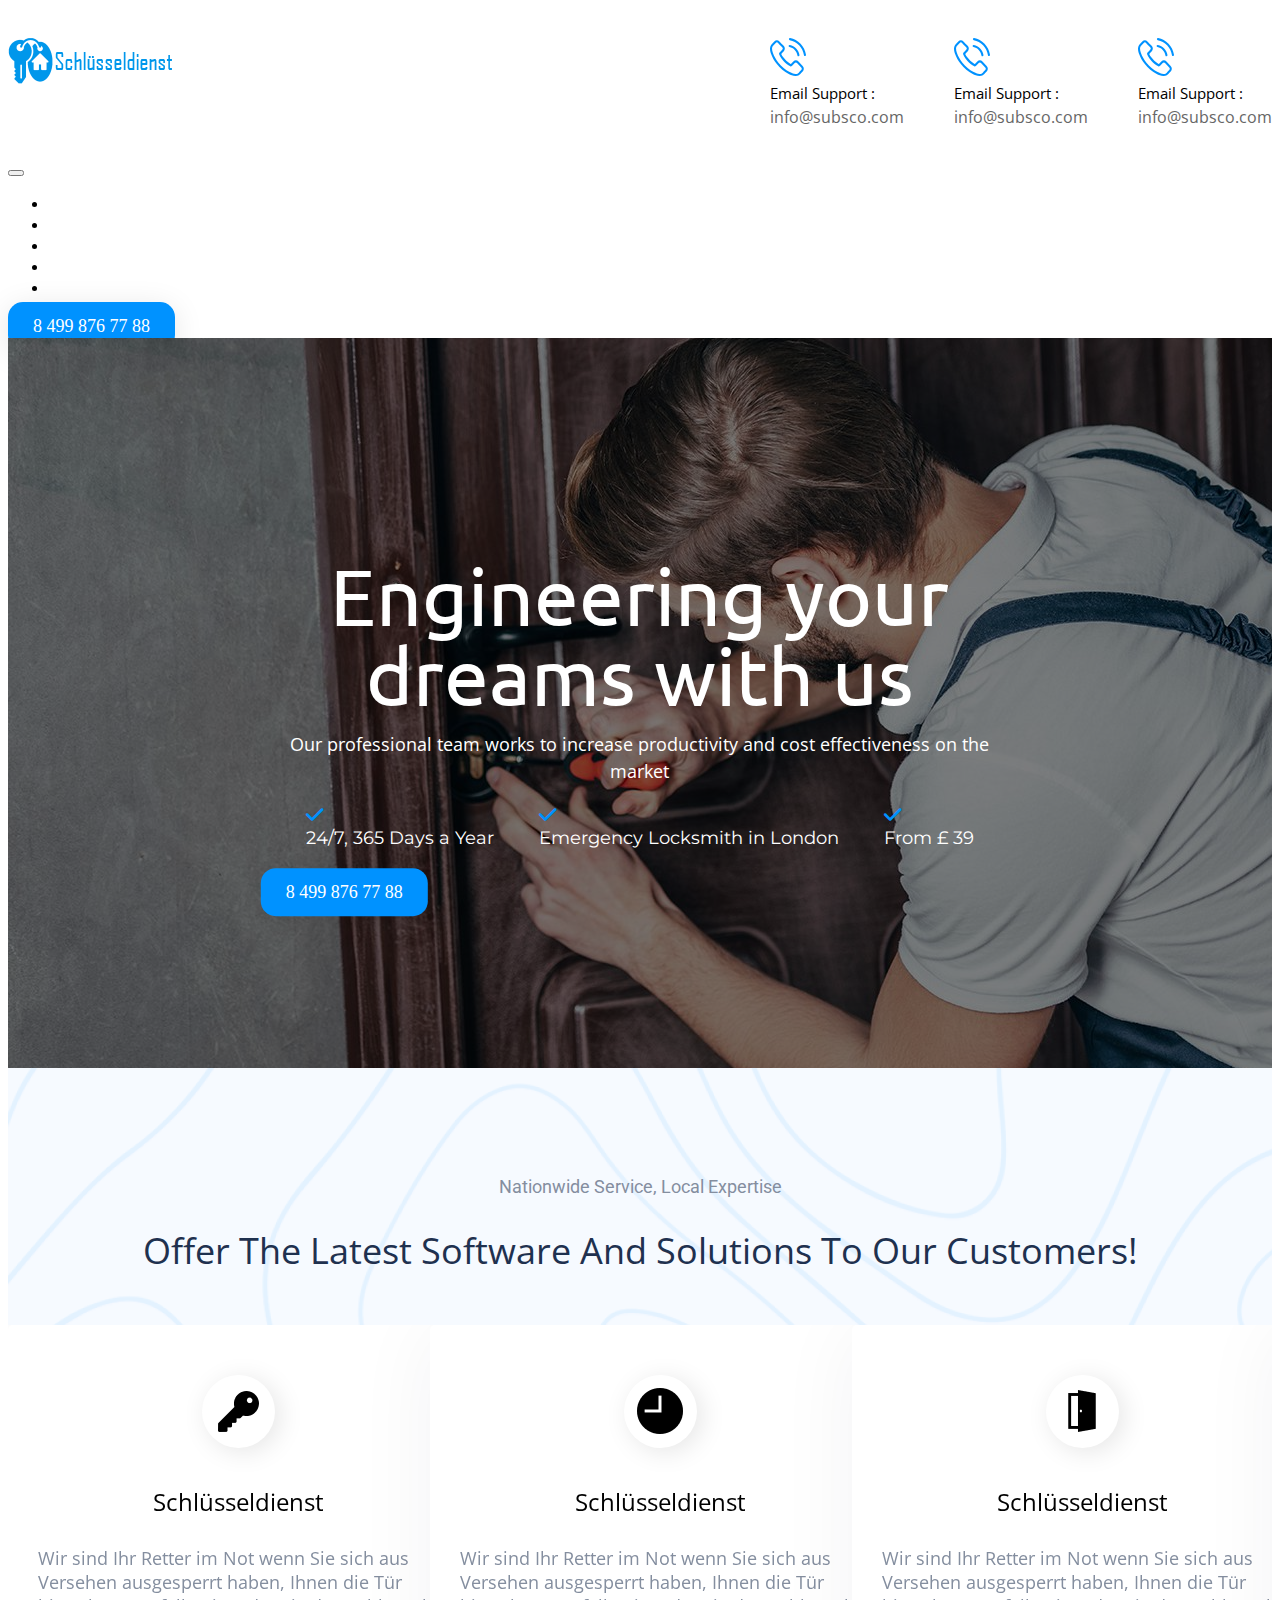
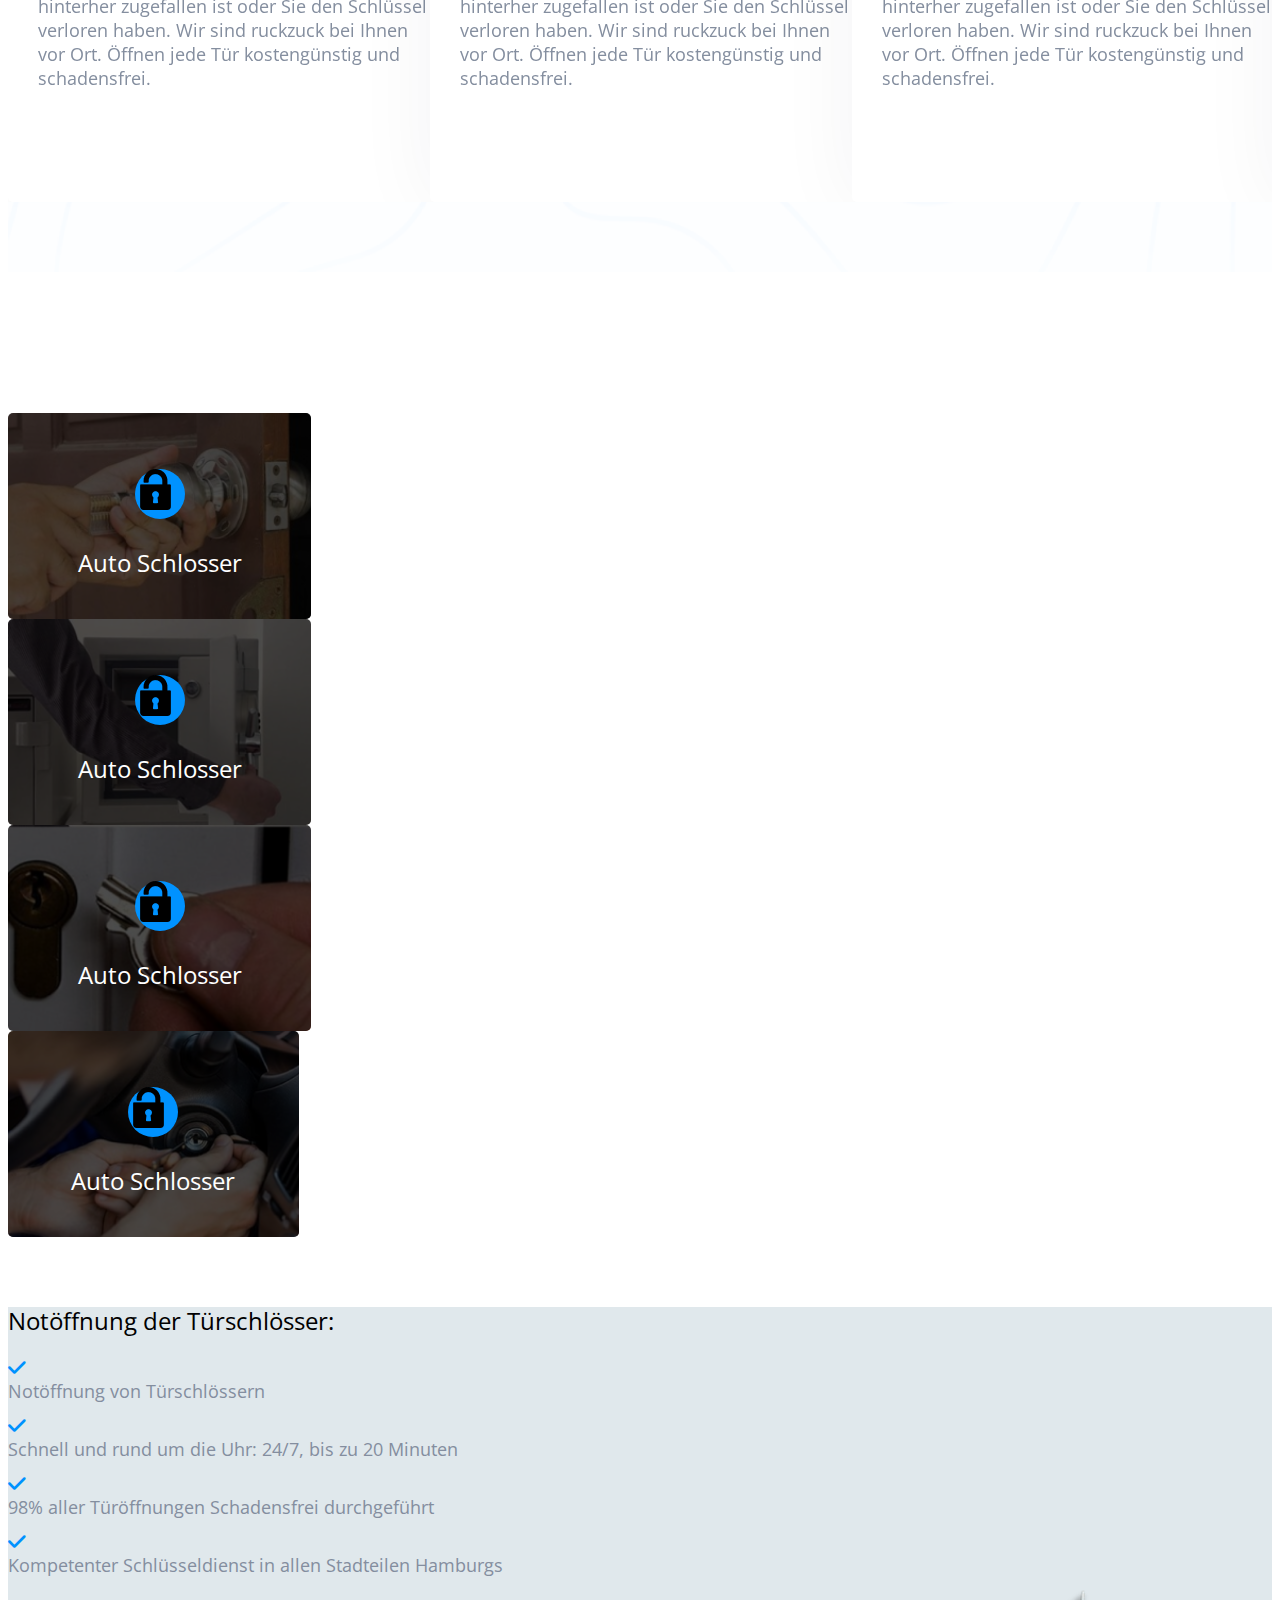
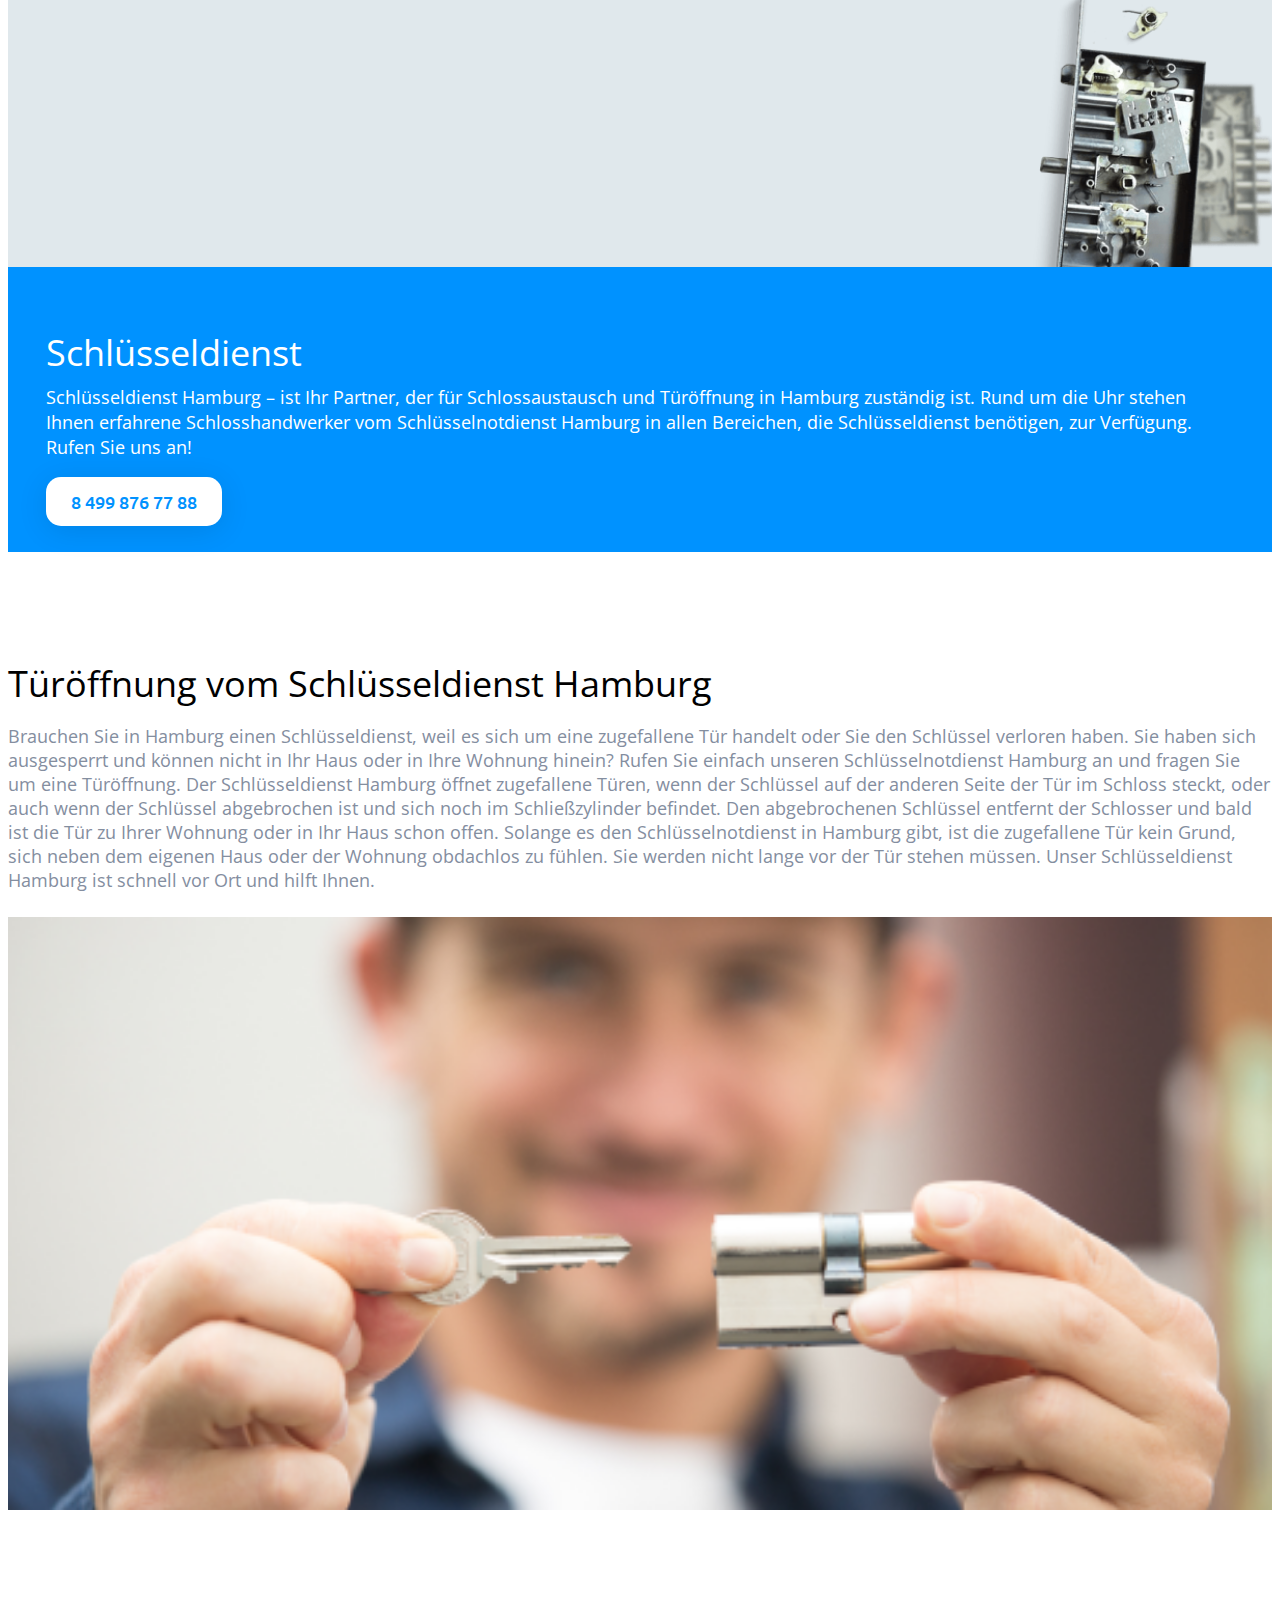
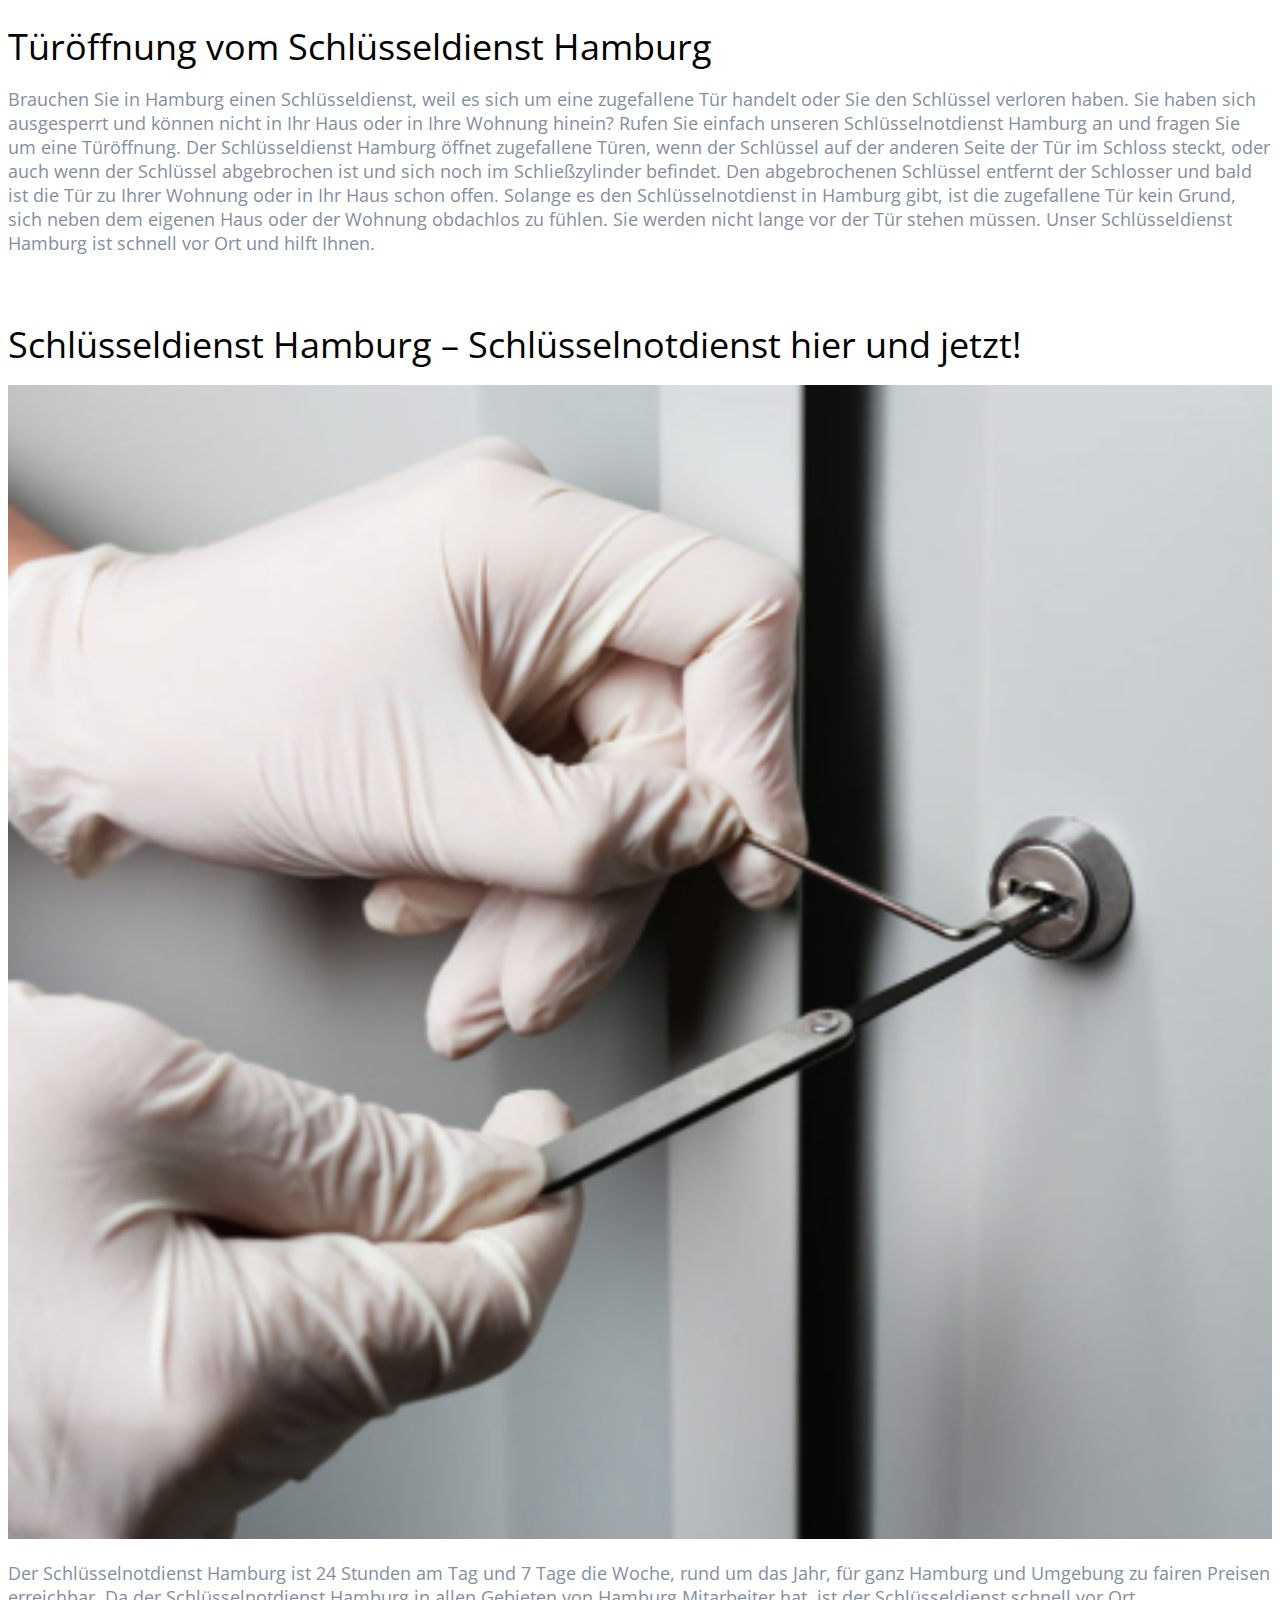
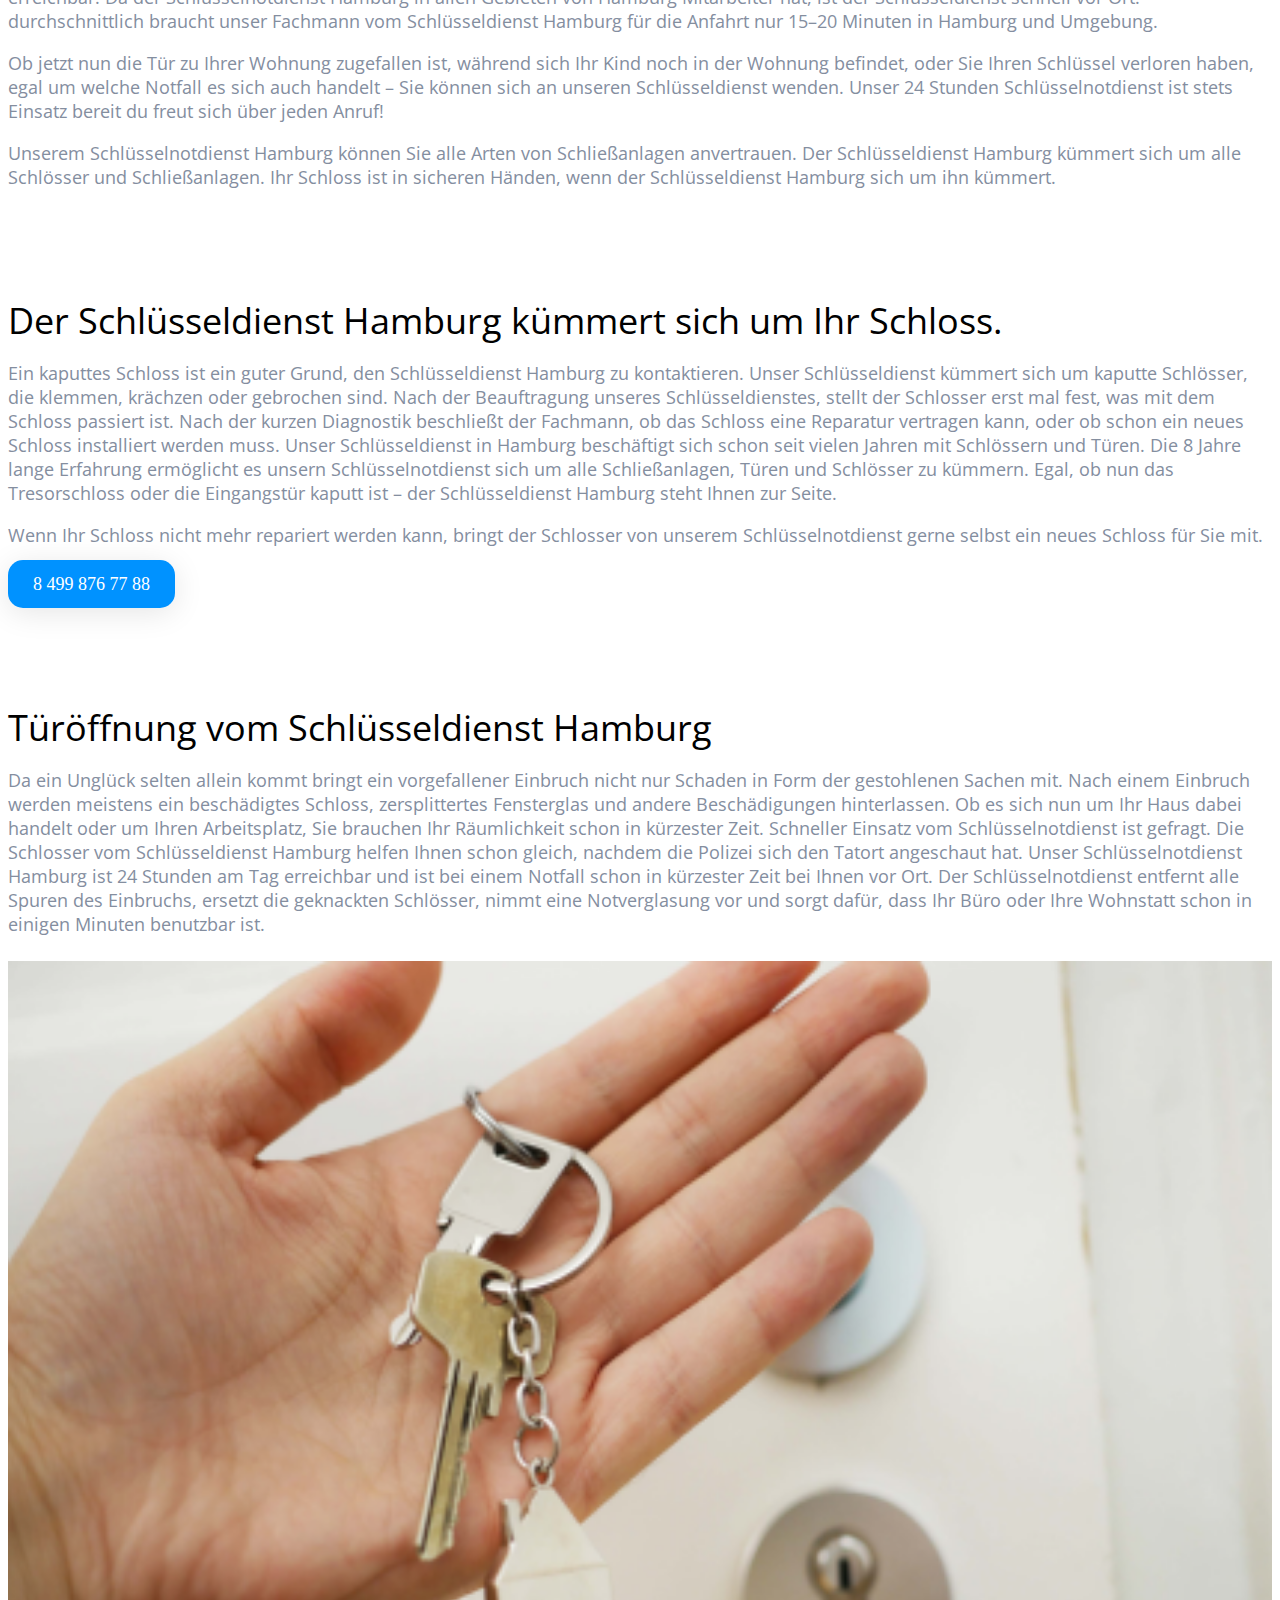
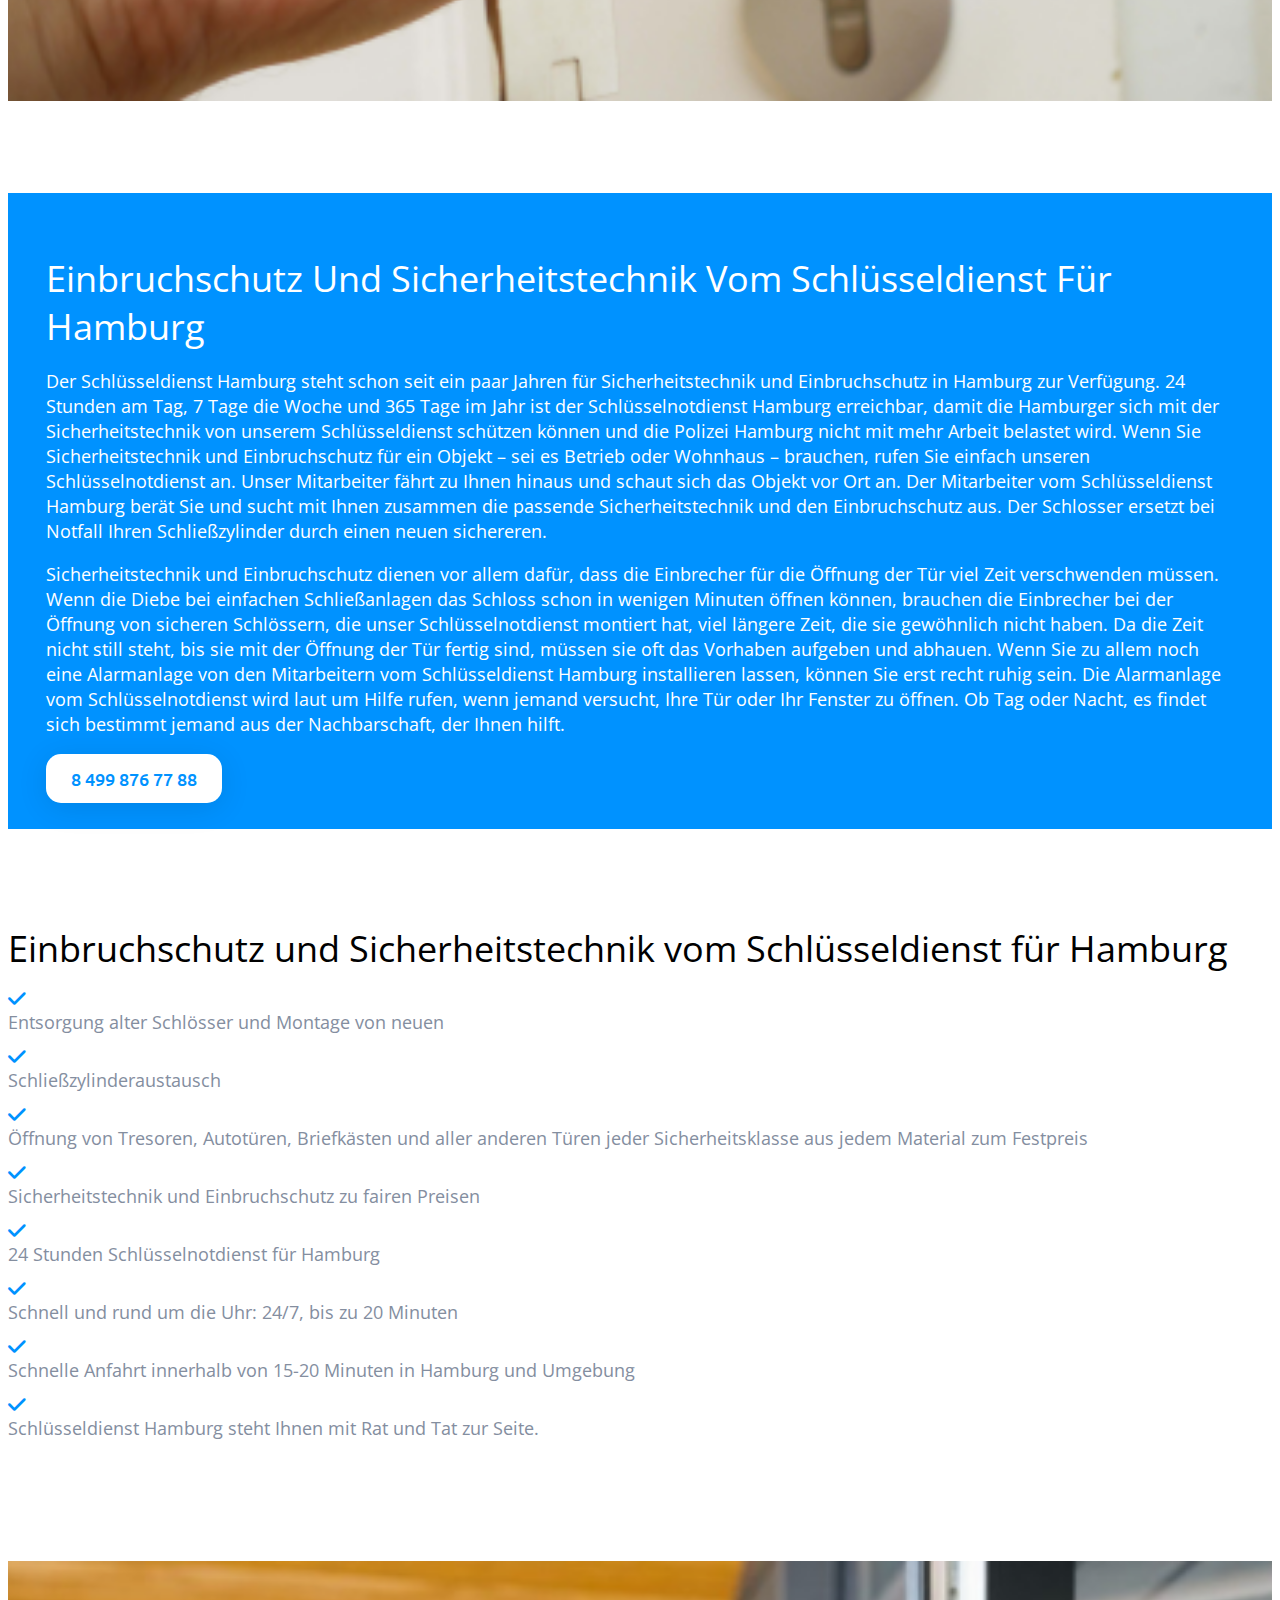
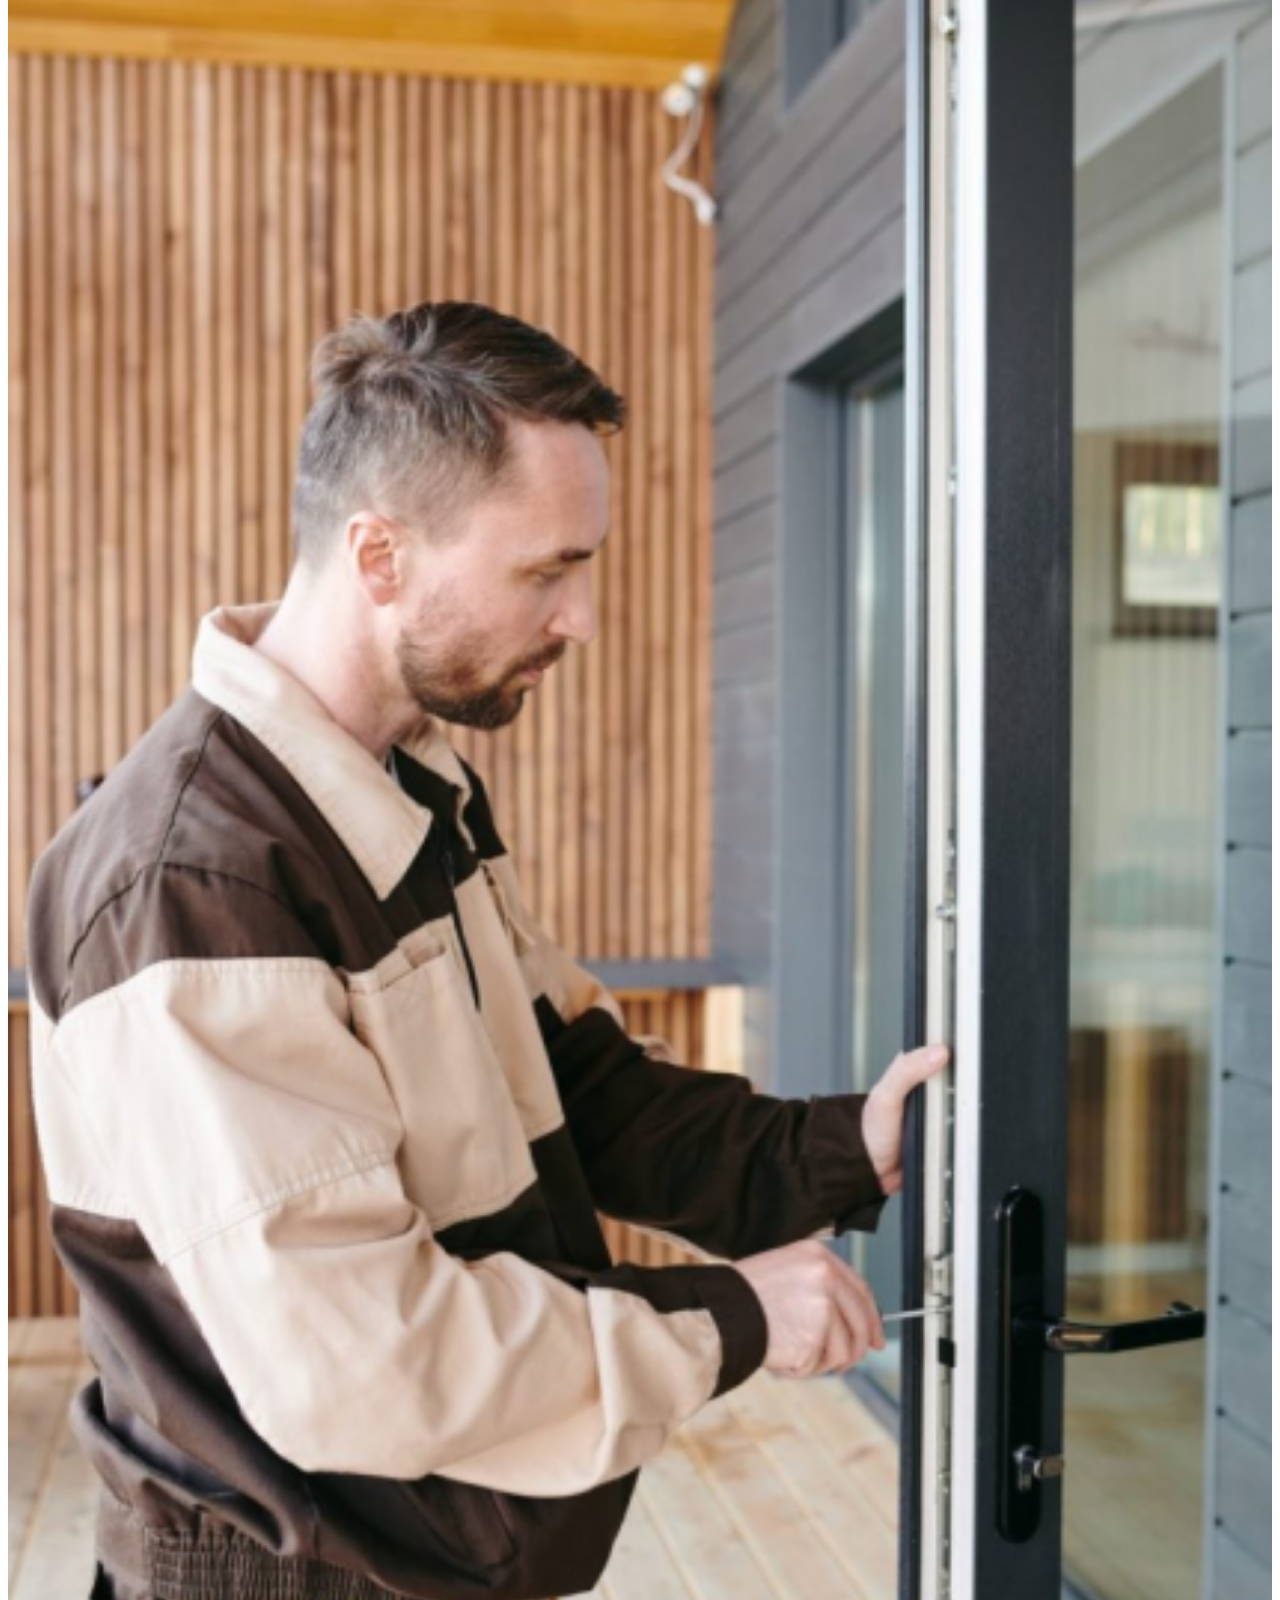
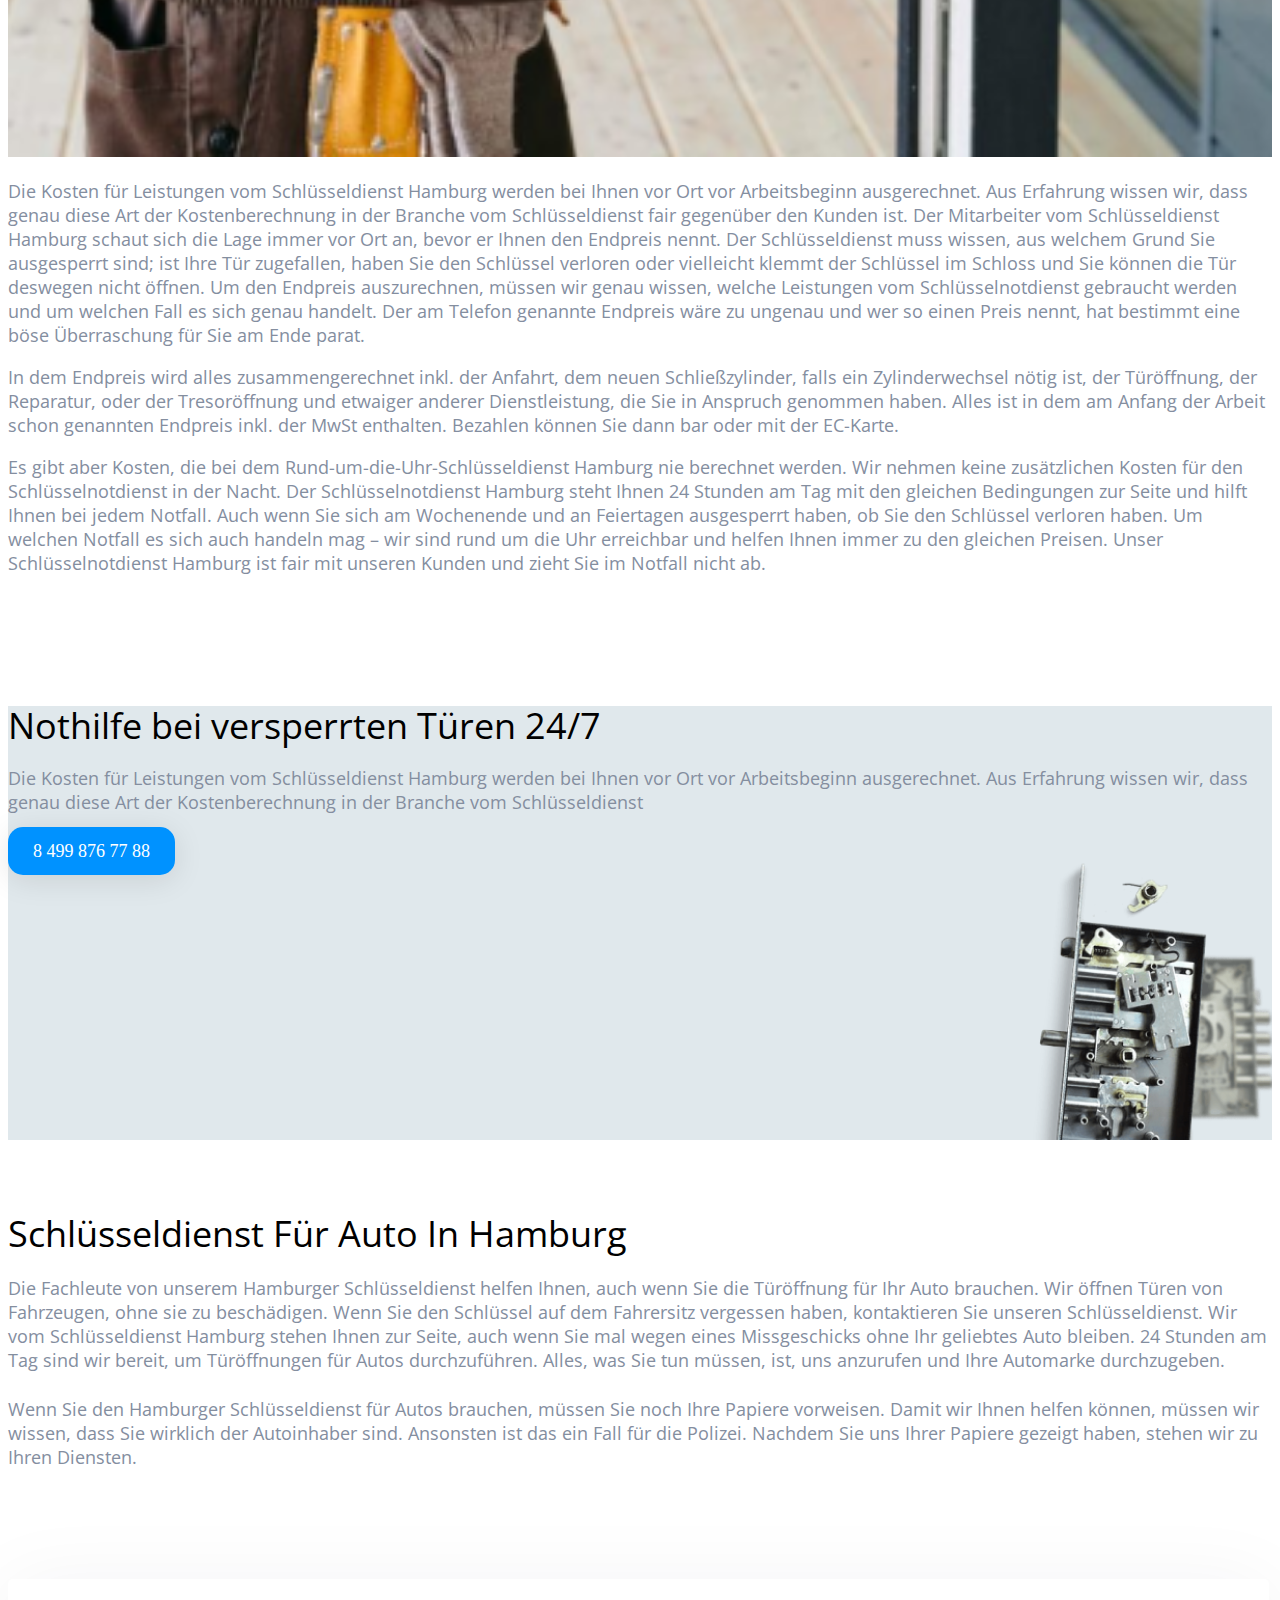
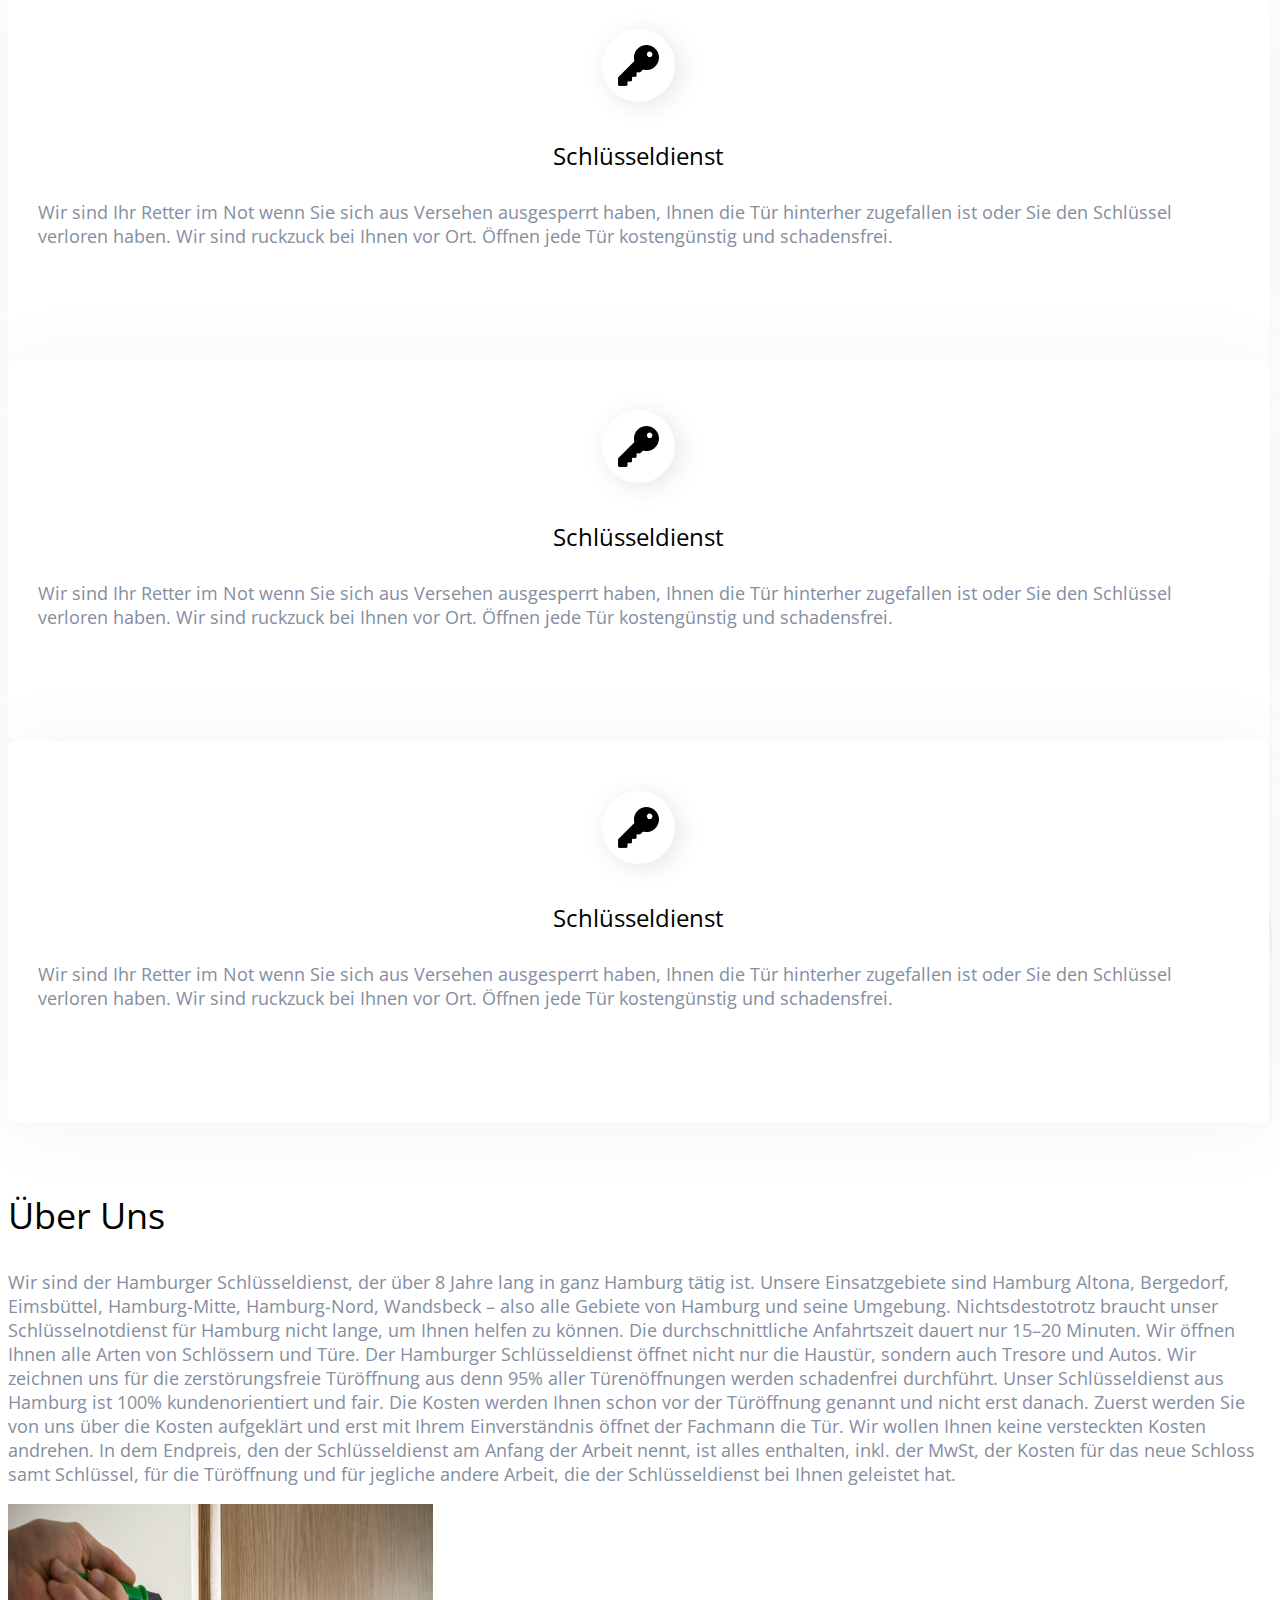
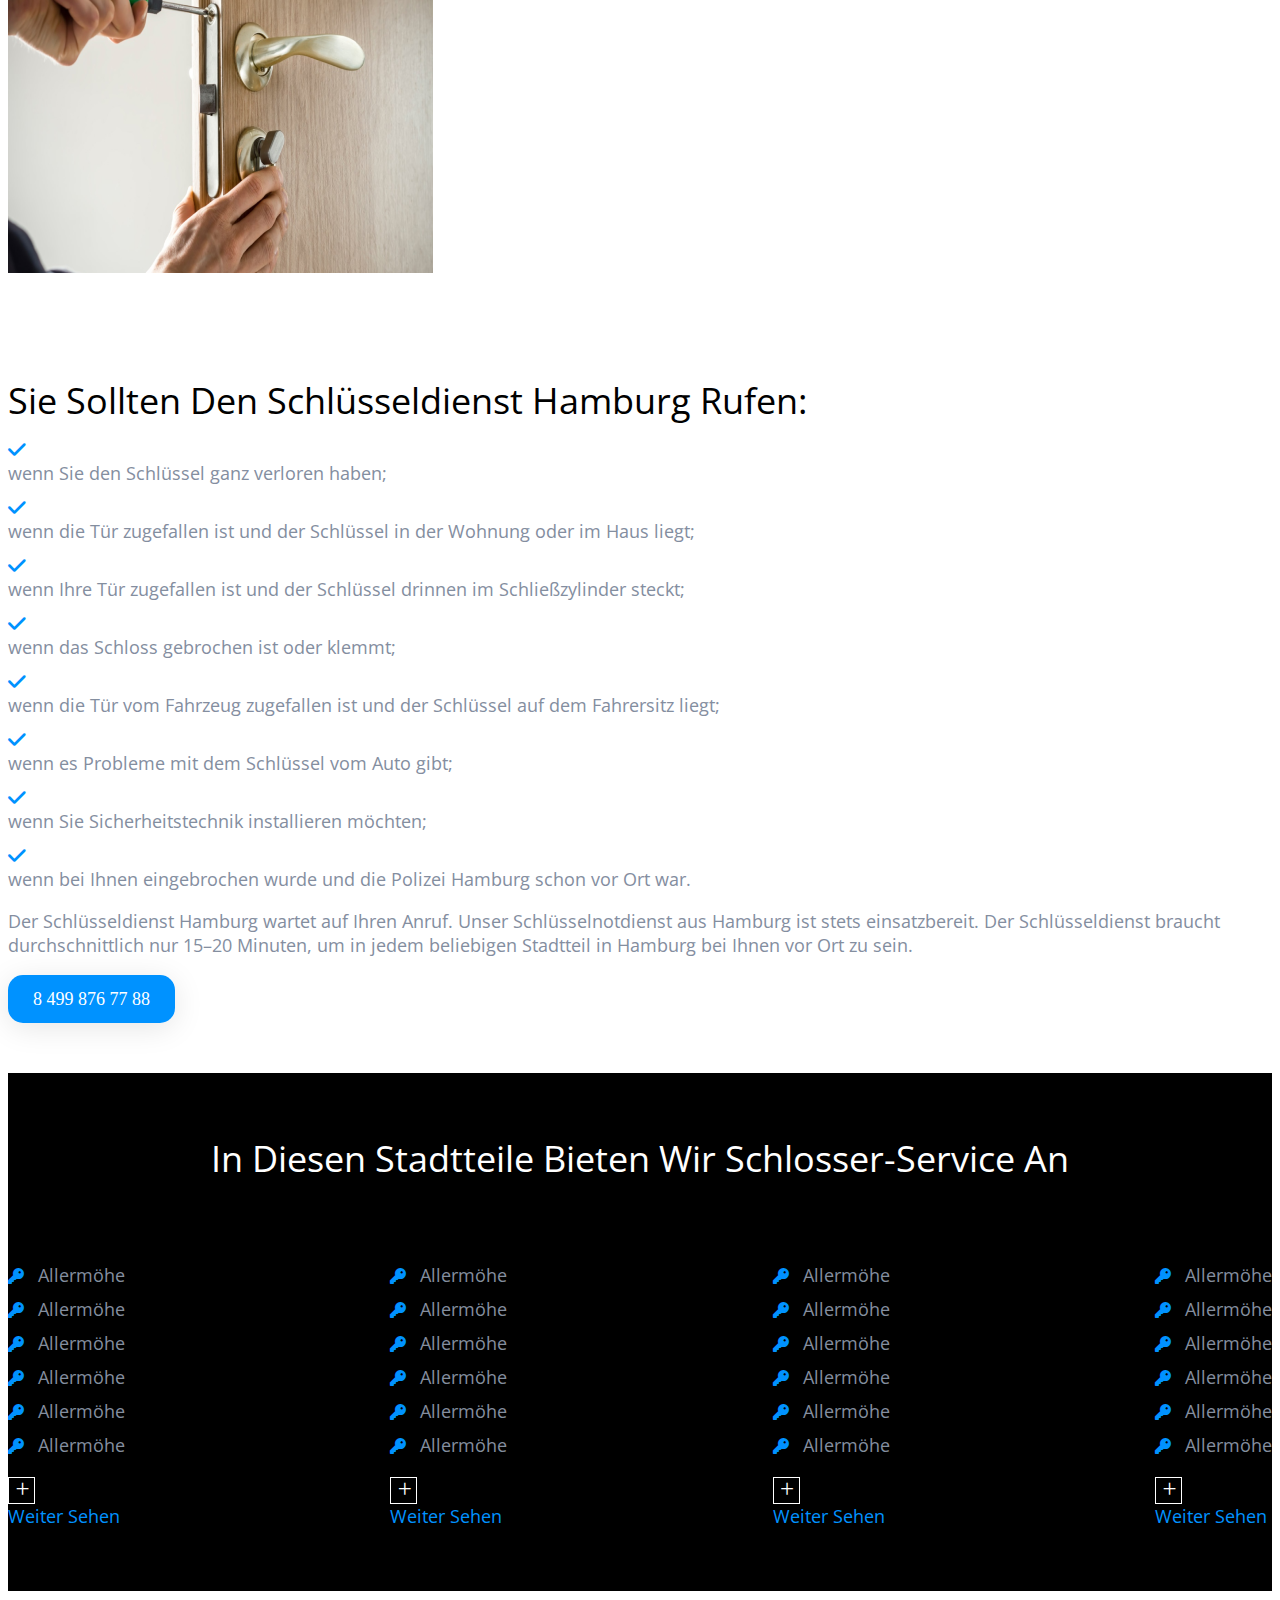
<file: Schluesseldienst-hamburg-tag-und-nacht.de/index.html>
<!DOCTYPE html>
<html lang="en">
<head>
    <meta charset="UTF-8">
    <title>Title</title>
    <meta name="viewport" content="width=device-width, initial-scale=1">
    <link rel="stylesheet" href="styles/style.css">
    <link href="https://cdn.jsdelivr.net/npm/bootstrap@5.1.3/dist/css/bootstrap.min.css" rel="stylesheet"
          integrity="sha384-1BmE4kWBq78iYhFldvKuhfTAU6auU8tT94WrHftjDbrCEXSU1oBoqyl2QvZ6jIW3" crossorigin="anonymous">
    <script defer src="https://cdn.jsdelivr.net/npm/bootstrap@5.1.3/dist/js/bootstrap.bundle.min.js"
            integrity="sha384-ka7Sk0Gln4gmtz2MlQnikT1wXgYsOg+OMhuP+IlRH9sENBO0LRn5q+8nbTov4+1p"
            crossorigin="anonymous"></script>
    <link rel="preconnect" href="https://fonts.googleapis.com">
    <link rel="preconnect" href="https://fonts.gstatic.com" crossorigin>
    <link href="https://fonts.googleapis.com/css2?family=Ubuntu:ital,wght@0,300;0,400;0,500;0,700;1,300;1,400;1,500;1,700&display=swap"
          rel="stylesheet">
    <link href="https://fonts.googleapis.com/css2?family=Montserrat:ital,wght@0,100;0,200;0,300;0,400;0,500;0,600;0,700;0,800;0,900;1,100;1,200;1,300;1,400;1,500;1,600;1,700;1,800;1,900&display=swap"
          rel="stylesheet">
    <link href="https://fonts.googleapis.com/css2?family=Open+Sans:ital,wght@0,300;0,400;0,500;0,600;0,700;0,800;1,300;1,400;1,500;1,600;1,700;1,800&display=swap"
          rel="stylesheet">
    <link href="https://fonts.googleapis.com/css2?family=Roboto:ital,wght@0,100;0,300;0,400;0,500;0,700;0,900;1,100;1,300;1,400;1,500;1,700;1,900&display=swap"
          rel="stylesheet">
    <link rel="stylesheet" href="https://cdnjs.cloudflare.com/ajax/libs/font-awesome/6.0.0/css/all.min.css"
          integrity="sha512-9usAa10IRO0HhonpyAIVpjrylPvoDwiPUiKdWk5t3PyolY1cOd4DSE0Ga+ri4AuTroPR5aQvXU9xC6qOPnzFeg=="
          crossorigin="anonymous" referrerpolicy="no-referrer"/>
    <link rel="stylesheet" type="text/css" href="./slick/slick-theme.css">
    <link rel="stylesheet" type="text/css" href="./slick/slick.css">
</head>
<body>
<header>
    <div class="container nav-actions">
        <a href="#">
            <div class="nav-actions-logo">
                <img src="images/logo.png" alt="logo">
            </div>
        </a>

        <div class="nav-actions-actions">
            <div class="d-flex nav-actions-actions-item">
                <div class="nav-actions-actions-item-svg">
                    <svg width="36" height="39" viewBox="0 0 36 39" fill="none" xmlns="http://www.w3.org/2000/svg">
                        <path d="M28.4675 23.5808C27.7294 22.7693 26.8391 22.3355 25.8955 22.3355C24.9596 22.3355 24.0617 22.7613 23.2931 23.5727L20.8886 26.1034C20.6907 25.9909 20.4929 25.8865 20.3027 25.7821C20.0287 25.6375 19.77 25.5009 19.5493 25.3563C17.297 23.8459 15.25 21.8776 13.2868 19.3308C12.3357 18.0614 11.6965 16.9929 11.2323 15.9083C11.8563 15.3058 12.4346 14.6791 12.9977 14.0766C13.2107 13.8516 13.4238 13.6186 13.6369 13.3937C15.2348 11.7066 15.2348 9.52133 13.6369 7.8342L11.5595 5.64093C11.3236 5.39187 11.0801 5.13479 10.8518 4.8777C10.3953 4.3796 9.91588 3.86542 9.42127 3.38338C8.68316 2.61212 7.80047 2.20239 6.87213 2.20239C5.94379 2.20239 5.04588 2.61212 4.28495 3.38338C4.27734 3.39142 4.27734 3.39142 4.26973 3.39945L1.68254 6.1551C0.708545 7.18345 0.153061 8.43675 0.0313114 9.89089C-0.151313 12.2368 0.503092 14.422 1.00531 15.8521C2.23803 19.3629 4.07949 22.6167 6.82647 26.1034C10.1594 30.3052 14.1695 33.6232 18.7503 35.9611C20.5005 36.8368 22.8366 37.8732 25.4466 38.0499C25.6064 38.058 25.7738 38.066 25.926 38.066C27.6837 38.066 29.16 37.3992 30.3166 36.0736C30.3242 36.0575 30.3394 36.0495 30.347 36.0334C30.7427 35.5273 31.1993 35.0693 31.6787 34.5793C32.0059 34.2499 32.3407 33.9044 32.6679 33.5429C33.4212 32.7154 33.8169 31.7513 33.8169 30.7631C33.8169 29.7669 33.4136 28.8109 32.6451 28.0075L28.4675 23.5808ZM31.1917 32.0405C31.1841 32.0405 31.1841 32.0486 31.1917 32.0405C30.8949 32.3779 30.5905 32.6832 30.2633 33.0207C29.7687 33.5188 29.2665 34.041 28.7947 34.6275C28.0262 35.4951 27.1207 35.9049 25.9336 35.9049C25.8195 35.9049 25.6977 35.9049 25.5836 35.8968C23.3236 35.7442 21.2234 34.8122 19.6483 34.0169C15.3414 31.8156 11.5595 28.6904 8.41683 24.7296C5.82204 21.4277 4.0871 18.3748 2.93809 15.0969C2.23042 13.0964 1.9717 11.5379 2.08584 10.0676C2.16193 9.12767 2.50436 8.34837 3.13593 7.68155L5.73073 4.94197C6.10358 4.57241 6.49927 4.37156 6.88735 4.37156C7.36674 4.37156 7.75482 4.67685 7.99832 4.93394C8.00593 4.94197 8.01354 4.95001 8.02114 4.95804C8.48532 5.41598 8.92666 5.88998 9.39083 6.39612C9.62672 6.65321 9.87022 6.91029 10.1137 7.17541L12.1911 9.36868C12.9977 10.2203 12.9977 11.0076 12.1911 11.8592C11.9704 12.0922 11.7573 12.3252 11.5367 12.5501C10.8975 13.2411 10.2887 13.8838 9.62672 14.5104C9.6115 14.5265 9.59628 14.5345 9.58867 14.5506C8.93427 15.2415 9.05602 15.9164 9.19299 16.3743C9.2006 16.3984 9.20821 16.4225 9.21582 16.4466C9.75608 17.8284 10.517 19.1299 11.6736 20.6805L11.6812 20.6885C13.7814 23.4201 15.9958 25.5491 18.4384 27.18C18.7504 27.3889 19.0699 27.5576 19.3743 27.7182C19.6483 27.8629 19.907 27.9994 20.1276 28.144C20.1581 28.1601 20.1885 28.1842 20.219 28.2003C20.4777 28.3369 20.7212 28.4011 20.9723 28.4011C21.6039 28.4011 21.9995 27.9834 22.1289 27.8468L24.7313 25.0992C24.99 24.826 25.4009 24.4966 25.8803 24.4966C26.3521 24.4966 26.7402 24.81 26.9761 25.0831C26.9837 25.0911 26.9837 25.0911 26.9913 25.0992L31.1841 29.5259C31.9678 30.3454 31.9678 31.1889 31.1917 32.0405Z"
                              fill="#0092FF"/>
                        <path d="M19.4579 9.05442C21.4515 9.40791 23.2626 10.4041 24.7083 11.9306C26.1541 13.457 27.0901 15.3691 27.4325 17.474C27.5162 18.0042 27.9499 18.3738 28.4445 18.3738C28.5054 18.3738 28.5587 18.3658 28.6196 18.3577C29.1826 18.2613 29.5555 17.699 29.4642 17.1044C29.0533 14.5577 27.9119 12.2359 26.1693 10.3961C24.4268 8.55631 22.2277 7.35122 19.8155 6.91738C19.2524 6.82098 18.7274 7.21464 18.6285 7.80112C18.5295 8.3876 18.8948 8.95801 19.4579 9.05442Z"
                              fill="#0092FF"/>
                        <path d="M35.9839 16.7914C35.3066 12.5977 33.4347 8.78158 30.5584 5.74475C27.6821 2.70791 24.0676 0.731557 20.0955 0.0165351C19.5401 -0.0879064 19.015 0.313792 18.9161 0.900271C18.8248 1.49478 19.1976 2.04913 19.7607 2.15357C23.3067 2.78825 26.5407 4.56376 29.1126 7.2712C31.6846 9.98668 33.3587 13.4011 33.9598 17.1449C34.0435 17.6752 34.4772 18.0447 34.9718 18.0447C35.0327 18.0447 35.086 18.0367 35.1469 18.0287C35.7023 17.9403 36.0828 17.3779 35.9839 16.7914Z"
                              fill="#0092FF"/>
                    </svg>
                </div>
                <div class="nav-actions-actions-item-svg-info">
                    <div class="nav-actions-actions-item-svg-info-text">
                        Email Support :
                    </div>
                    <div class="nav-actions-actions-item-svg-info-link">
                        info@subsco.com
                    </div>
                </div>
            </div>

            <div class="d-flex nav-actions-actions-item">
                <div class="nav-actions-actions-item-svg">
                    <svg width="36" height="39" viewBox="0 0 36 39" fill="none" xmlns="http://www.w3.org/2000/svg">
                        <path d="M28.4675 23.5808C27.7294 22.7693 26.8391 22.3355 25.8955 22.3355C24.9596 22.3355 24.0617 22.7613 23.2931 23.5727L20.8886 26.1034C20.6907 25.9909 20.4929 25.8865 20.3027 25.7821C20.0287 25.6375 19.77 25.5009 19.5493 25.3563C17.297 23.8459 15.25 21.8776 13.2868 19.3308C12.3357 18.0614 11.6965 16.9929 11.2323 15.9083C11.8563 15.3058 12.4346 14.6791 12.9977 14.0766C13.2107 13.8516 13.4238 13.6186 13.6369 13.3937C15.2348 11.7066 15.2348 9.52133 13.6369 7.8342L11.5595 5.64093C11.3236 5.39187 11.0801 5.13479 10.8518 4.8777C10.3953 4.3796 9.91588 3.86542 9.42127 3.38338C8.68316 2.61212 7.80047 2.20239 6.87213 2.20239C5.94379 2.20239 5.04588 2.61212 4.28495 3.38338C4.27734 3.39142 4.27734 3.39142 4.26973 3.39945L1.68254 6.1551C0.708545 7.18345 0.153061 8.43675 0.0313114 9.89089C-0.151313 12.2368 0.503092 14.422 1.00531 15.8521C2.23803 19.3629 4.07949 22.6167 6.82647 26.1034C10.1594 30.3052 14.1695 33.6232 18.7503 35.9611C20.5005 36.8368 22.8366 37.8732 25.4466 38.0499C25.6064 38.058 25.7738 38.066 25.926 38.066C27.6837 38.066 29.16 37.3992 30.3166 36.0736C30.3242 36.0575 30.3394 36.0495 30.347 36.0334C30.7427 35.5273 31.1993 35.0693 31.6787 34.5793C32.0059 34.2499 32.3407 33.9044 32.6679 33.5429C33.4212 32.7154 33.8169 31.7513 33.8169 30.7631C33.8169 29.7669 33.4136 28.8109 32.6451 28.0075L28.4675 23.5808ZM31.1917 32.0405C31.1841 32.0405 31.1841 32.0486 31.1917 32.0405C30.8949 32.3779 30.5905 32.6832 30.2633 33.0207C29.7687 33.5188 29.2665 34.041 28.7947 34.6275C28.0262 35.4951 27.1207 35.9049 25.9336 35.9049C25.8195 35.9049 25.6977 35.9049 25.5836 35.8968C23.3236 35.7442 21.2234 34.8122 19.6483 34.0169C15.3414 31.8156 11.5595 28.6904 8.41683 24.7296C5.82204 21.4277 4.0871 18.3748 2.93809 15.0969C2.23042 13.0964 1.9717 11.5379 2.08584 10.0676C2.16193 9.12767 2.50436 8.34837 3.13593 7.68155L5.73073 4.94197C6.10358 4.57241 6.49927 4.37156 6.88735 4.37156C7.36674 4.37156 7.75482 4.67685 7.99832 4.93394C8.00593 4.94197 8.01354 4.95001 8.02114 4.95804C8.48532 5.41598 8.92666 5.88998 9.39083 6.39612C9.62672 6.65321 9.87022 6.91029 10.1137 7.17541L12.1911 9.36868C12.9977 10.2203 12.9977 11.0076 12.1911 11.8592C11.9704 12.0922 11.7573 12.3252 11.5367 12.5501C10.8975 13.2411 10.2887 13.8838 9.62672 14.5104C9.6115 14.5265 9.59628 14.5345 9.58867 14.5506C8.93427 15.2415 9.05602 15.9164 9.19299 16.3743C9.2006 16.3984 9.20821 16.4225 9.21582 16.4466C9.75608 17.8284 10.517 19.1299 11.6736 20.6805L11.6812 20.6885C13.7814 23.4201 15.9958 25.5491 18.4384 27.18C18.7504 27.3889 19.0699 27.5576 19.3743 27.7182C19.6483 27.8629 19.907 27.9994 20.1276 28.144C20.1581 28.1601 20.1885 28.1842 20.219 28.2003C20.4777 28.3369 20.7212 28.4011 20.9723 28.4011C21.6039 28.4011 21.9995 27.9834 22.1289 27.8468L24.7313 25.0992C24.99 24.826 25.4009 24.4966 25.8803 24.4966C26.3521 24.4966 26.7402 24.81 26.9761 25.0831C26.9837 25.0911 26.9837 25.0911 26.9913 25.0992L31.1841 29.5259C31.9678 30.3454 31.9678 31.1889 31.1917 32.0405Z"
                              fill="#0092FF"/>
                        <path d="M19.4579 9.05442C21.4515 9.40791 23.2626 10.4041 24.7083 11.9306C26.1541 13.457 27.0901 15.3691 27.4325 17.474C27.5162 18.0042 27.9499 18.3738 28.4445 18.3738C28.5054 18.3738 28.5587 18.3658 28.6196 18.3577C29.1826 18.2613 29.5555 17.699 29.4642 17.1044C29.0533 14.5577 27.9119 12.2359 26.1693 10.3961C24.4268 8.55631 22.2277 7.35122 19.8155 6.91738C19.2524 6.82098 18.7274 7.21464 18.6285 7.80112C18.5295 8.3876 18.8948 8.95801 19.4579 9.05442Z"
                              fill="#0092FF"/>
                        <path d="M35.9839 16.7914C35.3066 12.5977 33.4347 8.78158 30.5584 5.74475C27.6821 2.70791 24.0676 0.731557 20.0955 0.0165351C19.5401 -0.0879064 19.015 0.313792 18.9161 0.900271C18.8248 1.49478 19.1976 2.04913 19.7607 2.15357C23.3067 2.78825 26.5407 4.56376 29.1126 7.2712C31.6846 9.98668 33.3587 13.4011 33.9598 17.1449C34.0435 17.6752 34.4772 18.0447 34.9718 18.0447C35.0327 18.0447 35.086 18.0367 35.1469 18.0287C35.7023 17.9403 36.0828 17.3779 35.9839 16.7914Z"
                              fill="#0092FF"/>
                    </svg>
                </div>
                <div class="nav-actions-actions-item-svg-info">
                    <div class="nav-actions-actions-item-svg-info-text">
                        Email Support :
                    </div>
                    <div class="nav-actions-actions-item-svg-info-link">
                        info@subsco.com
                    </div>
                </div>
            </div>

            <div class="d-flex nav-actions-actions-item">
                <div class="nav-actions-actions-item-svg">
                    <svg width="36" height="39" viewBox="0 0 36 39" fill="none" xmlns="http://www.w3.org/2000/svg">
                        <path d="M28.4675 23.5808C27.7294 22.7693 26.8391 22.3355 25.8955 22.3355C24.9596 22.3355 24.0617 22.7613 23.2931 23.5727L20.8886 26.1034C20.6907 25.9909 20.4929 25.8865 20.3027 25.7821C20.0287 25.6375 19.77 25.5009 19.5493 25.3563C17.297 23.8459 15.25 21.8776 13.2868 19.3308C12.3357 18.0614 11.6965 16.9929 11.2323 15.9083C11.8563 15.3058 12.4346 14.6791 12.9977 14.0766C13.2107 13.8516 13.4238 13.6186 13.6369 13.3937C15.2348 11.7066 15.2348 9.52133 13.6369 7.8342L11.5595 5.64093C11.3236 5.39187 11.0801 5.13479 10.8518 4.8777C10.3953 4.3796 9.91588 3.86542 9.42127 3.38338C8.68316 2.61212 7.80047 2.20239 6.87213 2.20239C5.94379 2.20239 5.04588 2.61212 4.28495 3.38338C4.27734 3.39142 4.27734 3.39142 4.26973 3.39945L1.68254 6.1551C0.708545 7.18345 0.153061 8.43675 0.0313114 9.89089C-0.151313 12.2368 0.503092 14.422 1.00531 15.8521C2.23803 19.3629 4.07949 22.6167 6.82647 26.1034C10.1594 30.3052 14.1695 33.6232 18.7503 35.9611C20.5005 36.8368 22.8366 37.8732 25.4466 38.0499C25.6064 38.058 25.7738 38.066 25.926 38.066C27.6837 38.066 29.16 37.3992 30.3166 36.0736C30.3242 36.0575 30.3394 36.0495 30.347 36.0334C30.7427 35.5273 31.1993 35.0693 31.6787 34.5793C32.0059 34.2499 32.3407 33.9044 32.6679 33.5429C33.4212 32.7154 33.8169 31.7513 33.8169 30.7631C33.8169 29.7669 33.4136 28.8109 32.6451 28.0075L28.4675 23.5808ZM31.1917 32.0405C31.1841 32.0405 31.1841 32.0486 31.1917 32.0405C30.8949 32.3779 30.5905 32.6832 30.2633 33.0207C29.7687 33.5188 29.2665 34.041 28.7947 34.6275C28.0262 35.4951 27.1207 35.9049 25.9336 35.9049C25.8195 35.9049 25.6977 35.9049 25.5836 35.8968C23.3236 35.7442 21.2234 34.8122 19.6483 34.0169C15.3414 31.8156 11.5595 28.6904 8.41683 24.7296C5.82204 21.4277 4.0871 18.3748 2.93809 15.0969C2.23042 13.0964 1.9717 11.5379 2.08584 10.0676C2.16193 9.12767 2.50436 8.34837 3.13593 7.68155L5.73073 4.94197C6.10358 4.57241 6.49927 4.37156 6.88735 4.37156C7.36674 4.37156 7.75482 4.67685 7.99832 4.93394C8.00593 4.94197 8.01354 4.95001 8.02114 4.95804C8.48532 5.41598 8.92666 5.88998 9.39083 6.39612C9.62672 6.65321 9.87022 6.91029 10.1137 7.17541L12.1911 9.36868C12.9977 10.2203 12.9977 11.0076 12.1911 11.8592C11.9704 12.0922 11.7573 12.3252 11.5367 12.5501C10.8975 13.2411 10.2887 13.8838 9.62672 14.5104C9.6115 14.5265 9.59628 14.5345 9.58867 14.5506C8.93427 15.2415 9.05602 15.9164 9.19299 16.3743C9.2006 16.3984 9.20821 16.4225 9.21582 16.4466C9.75608 17.8284 10.517 19.1299 11.6736 20.6805L11.6812 20.6885C13.7814 23.4201 15.9958 25.5491 18.4384 27.18C18.7504 27.3889 19.0699 27.5576 19.3743 27.7182C19.6483 27.8629 19.907 27.9994 20.1276 28.144C20.1581 28.1601 20.1885 28.1842 20.219 28.2003C20.4777 28.3369 20.7212 28.4011 20.9723 28.4011C21.6039 28.4011 21.9995 27.9834 22.1289 27.8468L24.7313 25.0992C24.99 24.826 25.4009 24.4966 25.8803 24.4966C26.3521 24.4966 26.7402 24.81 26.9761 25.0831C26.9837 25.0911 26.9837 25.0911 26.9913 25.0992L31.1841 29.5259C31.9678 30.3454 31.9678 31.1889 31.1917 32.0405Z"
                              fill="#0092FF"/>
                        <path d="M19.4579 9.05442C21.4515 9.40791 23.2626 10.4041 24.7083 11.9306C26.1541 13.457 27.0901 15.3691 27.4325 17.474C27.5162 18.0042 27.9499 18.3738 28.4445 18.3738C28.5054 18.3738 28.5587 18.3658 28.6196 18.3577C29.1826 18.2613 29.5555 17.699 29.4642 17.1044C29.0533 14.5577 27.9119 12.2359 26.1693 10.3961C24.4268 8.55631 22.2277 7.35122 19.8155 6.91738C19.2524 6.82098 18.7274 7.21464 18.6285 7.80112C18.5295 8.3876 18.8948 8.95801 19.4579 9.05442Z"
                              fill="#0092FF"/>
                        <path d="M35.9839 16.7914C35.3066 12.5977 33.4347 8.78158 30.5584 5.74475C27.6821 2.70791 24.0676 0.731557 20.0955 0.0165351C19.5401 -0.0879064 19.015 0.313792 18.9161 0.900271C18.8248 1.49478 19.1976 2.04913 19.7607 2.15357C23.3067 2.78825 26.5407 4.56376 29.1126 7.2712C31.6846 9.98668 33.3587 13.4011 33.9598 17.1449C34.0435 17.6752 34.4772 18.0447 34.9718 18.0447C35.0327 18.0447 35.086 18.0367 35.1469 18.0287C35.7023 17.9403 36.0828 17.3779 35.9839 16.7914Z"
                              fill="#0092FF"/>
                    </svg>
                </div>
                <div class="nav-actions-actions-item-svg-info">
                    <div class="nav-actions-actions-item-svg-info-text">
                        Email Support :
                    </div>
                    <div class="nav-actions-actions-item-svg-info-link">
                        info@subsco.com
                    </div>
                </div>
            </div>
        </div>
    </div>

    <nav class="navbar navbar-expand-lg navbar-light bg-dark">
        <div class="container">
            <div class="container-fluid">
                <button class="navbar-toggler" type="button" data-bs-toggle="collapse"
                        data-bs-target="#navbarTogglerDemo03" aria-controls="navbarTogglerDemo03" aria-expanded="false"
                        aria-label="Toggle navigation">
                    <span class="navbar-toggler-icon"></span>
                </button>

                <div class="collapse navbar-collapse" id="navbarTogglerDemo03">
                    <ul class="navbar-nav me-auto mb-2 mb-lg-0">
                        <li class="nav-item">
                            <a class="nav-link active" aria-current="page" href="#">Starseite</a>
                        </li>
                        <li class="nav-item">
                            <a class="nav-link" href="#">Stadtteile</a>
                        </li>
                        <li class="nav-item">
                            <a class="nav-link" href="#">Leistungen</a>
                        </li>
                        <li class="nav-item">
                            <a class="nav-link" href="#">Kontakt
                            </a>
                        </li>
                        <li class="nav-item">
                            <a class="nav-link" href="#">Uber uns</a>
                        </li>
                    </ul>
                    <div class="d-flex btn-tel">
                        <a href="tel:84998767788">8 499 876 77 88</a>
                    </div>
                </div>
            </div>
        </div>
    </nav>
</header>

<main>
    <section>
        <div class="preview">
            <div class="container">
                <div class="absolute-text">
                    <h1 class="preview-title">Engineering your dreams with us</h1>
                    <div class="preview-text">Our professional team works to increase productivity and cost
                        effectiveness on the market
                    </div>
                    <div class="preview-elems-items justify-evenly">
                        <div class="d-flex">
                            <div>
                                <i class="fa-solid fa-check"></i>
                            </div>
                            <div class="preview-item-text">24/7, 365 Days a Year</div>
                        </div>

                        <div class="d-flex">
                            <div>
                                <i class="fa-solid fa-check"></i>
                            </div>
                            <div class="preview-item-text">Emergency Locksmith in London</div>
                        </div>

                        <div class="d-flex">
                            <div>
                                <i class="fa-solid fa-check"></i>
                            </div>
                            <div class="preview-item-text">From £ 39</div>
                        </div>
                    </div>
                    <div class="d-flex justify-center btn-tel">
                        <a href="tel:84998767788">8 499 876 77 88</a>
                    </div>
                </div>
            </div>
        </div>
    </section>

    <section>
        <div class="slider-container">
            <div class="container">

                <div class="slider-text">Nationwide Service, Local Expertise</div>
                <h2 class="slider-title">Offer The Latest Software And Solutions To Our customers!</h2>

                <div class="slider-section">
                    <div class="container-slider">
                        <div class="slider">
                            <div class="slider-item">
                                <div class="slider-item-icon">
                                    <img src="images/i-slider-key.png" alt="key">
                                </div>
                                <h3 class="slider-item-title">Schlüsseldienst</h3>
                                <div class="slider-item-text">Wir sind Ihr Retter im Not wenn Sie sich aus Versehen
                                    ausgesperrt haben, Ihnen die Tür hinterher zugefallen ist oder Sie den Schlüssel
                                    verloren haben. Wir sind ruckzuck bei Ihnen vor Ort. Öffnen jede Tür kostengünstig
                                    und schadensfrei.
                                </div>
                            </div>

                            <div class="slider-item">
                                <div class="slider-item-icon">
                                    <img src="images/i-slider-clock.png" alt="clock">
                                </div>
                                <h3 class="slider-item-title">Schlüsseldienst</h3>
                                <div class="slider-item-text">Wir sind Ihr Retter im Not wenn Sie sich aus Versehen
                                    ausgesperrt haben, Ihnen die Tür hinterher zugefallen ist oder Sie den Schlüssel
                                    verloren haben. Wir sind ruckzuck bei Ihnen vor Ort. Öffnen jede Tür kostengünstig
                                    und schadensfrei.
                                </div>
                            </div>

                            <div class="slider-item">
                                <div class="slider-item-icon">
                                    <img src="images/i-slider-door.png" alt="door">
                                </div>
                                <h3 class="slider-item-title">Schlüsseldienst</h3>
                                <div class="slider-item-text">Wir sind Ihr Retter im Not wenn Sie sich aus Versehen
                                    ausgesperrt haben, Ihnen die Tür hinterher zugefallen ist oder Sie den Schlüssel
                                    verloren haben. Wir sind ruckzuck bei Ihnen vor Ort. Öffnen jede Tür kostengünstig
                                    und schadensfrei.
                                </div>
                            </div>

                            <div class="slider-item">
                                <div class="slider-item-icon">
                                    <img src="images/i-slider-man.png" alt="man">
                                </div>
                                <h3 class="slider-item-title">Schlüsseldienst</h3>
                                <div class="slider-item-text">Wir sind Ihr Retter im Not wenn Sie sich aus Versehen
                                    ausgesperrt haben, Ihnen die Tür hinterher zugefallen ist oder Sie den Schlüssel
                                    verloren haben. Wir sind ruckzuck bei Ihnen vor Ort. Öffnen jede Tür kostengünstig
                                    und schadensfrei.
                                </div>
                            </div>

                            <div class="slider-item">
                                <div class="slider-item-icon">
                                    <img src="images/i-slider-car.png" alt="car">
                                </div>
                                <h3 class="slider-item-title">Schlüsseldienst</h3>
                                <div class="slider-item-text">Wir sind Ihr Retter im Not wenn Sie sich aus Versehen
                                    ausgesperrt haben, Ihnen die Tür hinterher zugefallen ist oder Sie den Schlüssel
                                    verloren haben. Wir sind ruckzuck bei Ihnen vor Ort. Öffnen jede Tür kostengünstig
                                    und schadensfrei.
                                </div>
                            </div>

                            <div class="slider-item">
                                <div class="slider-item-icon">
                                    <img src="images/i-slider-lock.png" alt="lock">
                                </div>
                                <h3 class="slider-item-title">Schlüsseldienst</h3>
                                <div class="slider-item-text">Wir sind Ihr Retter im Not wenn Sie sich aus Versehen
                                    ausgesperrt haben, Ihnen die Tür hinterher zugefallen ist oder Sie den Schlüssel
                                    verloren haben. Wir sind ruckzuck bei Ihnen vor Ort. Öffnen jede Tür kostengünstig
                                    und schadensfrei.
                                </div>
                            </div>
                        </div>
                    </div>
                </div>
            </div>
        </div>
    </section>

    <section>
        <div class="container">
            <div class="slider-second-elems">
                <div class="row justify-between cart-elems">
                        <div class="col-lg-3 col-md-6 col-sm-12 slider-second-elems-elem-1">
                            <div class="container-cart-elems" style="position: absolute">
                                <div class="slider-second-elem-img">
                                    <img src="images/i-slider-lock.png" alt="lock">
                                </div>
                                <h3 class="slider-second-elem-title">Auto Schlosser</h3>
                            </div>

                            <div class="hidden-second-elem">
                                <h3 class="hidden-second-elem-title">Türöffnung</h3>
                                <p class="hidden-second-elem-text">Neue Schlüssel, öffnen wir alle Arten von Türen, Rufen Sie uns für Probleme mit Heim- und Geschäftstüren an.</p>
                                <a href="#" class="hidden-second-elem-link">Wieterlesen </a>
                            </div>
                        </div>

                        <div class="col-lg-3 col-md-6 col-sm-12 slider-second-elems-elem-2">
                            <div class="container-cart-elems" style="position: absolute">
                                <div class="slider-second-elem-img">
                                    <img src="images/i-slider-lock.png" alt="lock">
                                </div>
                                <h3 class="slider-second-elem-title">Auto Schlosser</h3>
                            </div>

                            <div class="hidden-second-elem">
                                <h3 class="hidden-second-elem-title">Schlosstausch Service</h3>
                                <p class="hidden-second-elem-text">Neue Schlüssel, öffnen wir alle Arten von Türen, Rufen Sie uns für Probleme mit Heim- und Geschäftstüren an.</p>
                                <a href="#" class="hidden-second-elem-link">Wieterlesen </a>
                            </div>
                        </div>

                        <div class="col-lg-3 col-md-6 col-sm-12 slider-second-elems-elem-3">
                            <div class="container-cart-elems" style="position: absolute">
                                <div class="slider-second-elem-img">
                                    <img src="images/i-slider-lock.png" alt="lock">
                                </div>
                                <h3 class="slider-second-elem-title">Auto Schlosser</h3>
                            </div>

                            <div class="hidden-second-elem">
                                <h3 class="hidden-second-elem-title">Neue Schlüssel</h3>
                                <p class="hidden-second-elem-text">Neue Schlüssel, öffnen wir alle Arten von Türen, Rufen Sie uns für Probleme mit Heim- und Geschäftstüren an.</p>
                                <a href="#" class="hidden-second-elem-link">Wieterlesen </a>
                            </div>
                        </div>

                        <div class="col-lg-3 col-md-6 col-sm-12 slider-second-elems-elem-4">
                            <div class="container-cart-elems" style="position: absolute">
                                <div class="slider-second-elem-img">
                                    <img src="images/i-slider-lock.png" alt="lock">
                                </div>
                                <h3 class="slider-second-elem-title">Auto Schlosser</h3>
                            </div>

                            <div class="hidden-second-elem">
                                <h3 class="hidden-second-elem-title">Auto Schlosser</h3>
                                <p class="hidden-second-elem-text">Neue Schlüssel, öffnen wir alle Arten von Türen, Rufen Sie uns für Probleme mit Heim- und Geschäftstüren an.</p>
                                <a href="#" class="hidden-second-elem-link">Wieterlesen </a>
                            </div>
                        </div>
                </div>
            </div>
        </div>

    </section>

    <section>
        <div class="internals">
            <div class="container">
                <div class="row">
                    <div class="col-lg-6 col-mg-12 col-sm-12 mt-auto mb-auto">

                        <h3 class="internals-title">
                            Notöffnung der Türschlösser:
                        </h3>

                        <div class="d-flex internals-item">
                            <div>
                                <i class="fa-solid fa-check"></i>
                            </div>
                            <div class="internals-item-text">
                                Notöffnung von Türschlössern
                            </div>
                        </div>

                        <div class="d-flex internals-item">
                            <div>
                                <i class="fa-solid fa-check"></i>
                            </div>
                            <div class="internals-item-text">
                                Schnell und rund um die Uhr: 24/7, bis zu 20 Minuten
                            </div>
                        </div>

                        <div class="d-flex internals-item">
                            <div>
                                <i class="fa-solid fa-check"></i>
                            </div>
                            <div class="internals-item-text">
                                98% aller Türöffnungen Schadensfrei durchgeführt
                            </div>
                        </div>

                        <div class="d-flex internals-item">
                            <div>
                                <i class="fa-solid fa-check"></i>
                            </div>
                            <div class="internals-item-text">
                                Kompetenter Schlüsseldienst in allen Stadteilen Hamburgs
                            </div>
                        </div>

                    </div>

                    <div class="col-lg-6 col-md-12 col-sm-12">
                        <img class="internals-img" src="images/internals-img.png" alt="lock">
                    </div>
                </div>
            </div>
        </div>
    </section>

    <section>
        <div class="feedback">
            <div class="container">
                <h1 class="feedback-title">Schlüsseldienst </h1>
                <div class="feedback-text">Schlüsseldienst Hamburg – ist Ihr Partner, der für Schlossaustausch und
                    Türöffnung in Hamburg
                    zuständig ist. Rund um die Uhr stehen Ihnen erfahrene Schlosshandwerker vom Schlüsselnotdienst
                    Hamburg in allen Bereichen, die Schlüsseldienst benötigen, zur Verfügung. Rufen Sie uns an!
                </div>
                <a class="feedback-btn" href="tel:8 4998767788">8 499 876 77 88</a>
            </div>
        </div>
    </section>

    <section>
        <div class="info">
            <div class="container">
                <h1 class="info-title">
                    Türöffnung vom Schlüsseldienst Hamburg
                </h1>
                <div class="info-first">
                    <div class="row">
                        <div class="col-lg-7 col-md-12 col-sm-12 info-text">
                            Brauchen Sie in Hamburg einen Schlüsseldienst, weil es sich um eine zugefallene Tür handelt
                            oder Sie
                            den Schlüssel verloren haben. Sie haben sich ausgesperrt und können nicht in Ihr Haus oder
                            in Ihre
                            Wohnung hinein? Rufen Sie einfach unseren Schlüsselnotdienst Hamburg an und fragen Sie um
                            eine
                            Türöffnung. Der Schlüsseldienst Hamburg öffnet zugefallene Türen, wenn der Schlüssel auf der
                            anderen
                            Seite der Tür im Schloss steckt, oder auch wenn der Schlüssel abgebrochen ist und sich noch
                            im
                            Schließzylinder befindet. Den abgebrochenen Schlüssel entfernt der Schlosser und bald ist
                            die Tür zu
                            Ihrer Wohnung oder in Ihr Haus schon offen. Solange es den Schlüsselnotdienst in Hamburg
                            gibt, ist
                            die zugefallene Tür kein Grund, sich neben dem eigenen Haus oder der Wohnung obdachlos zu
                            fühlen.
                            Sie werden nicht lange vor der Tür stehen müssen. Unser Schlüsseldienst Hamburg ist schnell
                            vor Ort
                            und hilft Ihnen.
                        </div>
                        <div class="col-lg-5 col-md-12 col-sm-12">
                            <img class="img-info" src="images/young-repairman.png" alt="young-repairman">
                        </div>
                    </div>
                </div>

                <div class="info-second">
                    <h1 class="info-title">
                        Türöffnung vom Schlüsseldienst Hamburg
                    </h1>

                    <div class="info-text">
                        Brauchen Sie in Hamburg einen Schlüsseldienst, weil es sich um eine zugefallene Tür handelt oder
                        Sie den Schlüssel verloren haben. Sie haben sich ausgesperrt und können nicht in Ihr Haus oder
                        in Ihre Wohnung hinein? Rufen Sie einfach unseren Schlüsselnotdienst Hamburg an und fragen Sie
                        um eine Türöffnung. Der Schlüsseldienst Hamburg öffnet zugefallene Türen, wenn der Schlüssel auf
                        der anderen Seite der Tür im Schloss steckt, oder auch wenn der Schlüssel abgebrochen ist und
                        sich noch im Schließzylinder befindet. Den abgebrochenen Schlüssel entfernt der Schlosser und
                        bald ist die Tür zu Ihrer Wohnung oder in Ihr Haus schon offen. Solange es den
                        Schlüsselnotdienst in Hamburg gibt, ist die zugefallene Tür kein Grund, sich neben dem eigenen
                        Haus oder der Wohnung obdachlos zu fühlen. Sie werden nicht lange vor der Tür stehen müssen.
                        Unser Schlüsseldienst Hamburg ist schnell vor Ort und hilft Ihnen.
                    </div>
                </div>

                <h1 class="info-title">
                    Schlüsseldienst Hamburg – Schlüsselnotdienst hier und jetzt!
                </h1>
                <div class="info-third">
                    <div class="row">
                        <div class="col-lg-5 col-md-12 col-sm-12">
                            <img class="img-info" src="images/info-lock.png" alt="info-lock">
                        </div>
                        <div class="col-lg-7 col-md-12 col-sm-12 info-text">
                            <p>
                                Der Schlüsselnotdienst Hamburg ist 24 Stunden am Tag und 7 Tage die Woche, rund um das
                                Jahr,
                                für ganz Hamburg und Umgebung zu fairen Preisen erreichbar. Da der Schlüsselnotdienst
                                Hamburg in allen Gebieten von Hamburg Mitarbeiter hat, ist der Schlüsseldienst schnell
                                vor
                                Ort. durchschnittlich braucht unser Fachmann vom Schlüsseldienst Hamburg für die Anfahrt
                                nur
                                15–20 Minuten in Hamburg und Umgebung.
                            </p>
                            <p>
                                Ob jetzt nun die Tür zu Ihrer Wohnung zugefallen ist, während sich Ihr Kind noch in der
                                Wohnung befindet, oder Sie Ihren Schlüssel verloren haben, egal um welche Notfall es
                                sich
                                auch handelt – Sie können sich an unseren Schlüsseldienst wenden. Unser 24 Stunden
                                Schlüsselnotdienst ist stets Einsatz bereit du freut sich über jeden Anruf!
                            </p>
                            <p>
                                Unserem Schlüsselnotdienst Hamburg können Sie alle Arten von Schließanlagen anvertrauen.
                                Der
                                Schlüsseldienst Hamburg kümmert sich um alle Schlösser und Schließanlagen. Ihr Schloss
                                ist
                                in sicheren Händen, wenn der Schlüsseldienst Hamburg sich um ihn kümmert.
                            </p>
                        </div>
                    </div>
                </div>

                <div class="info-fourth">
                    <div class="">
                        <h1 class="info-title">
                            Der Schlüsseldienst Hamburg kümmert sich um Ihr Schloss.
                        </h1>

                        <div class="info-text">
                            <p>
                                Ein kaputtes Schloss ist ein guter Grund, den Schlüsseldienst Hamburg zu kontaktieren.
                                Unser Schlüsseldienst kümmert sich um kaputte Schlösser, die klemmen, krächzen oder
                                gebrochen sind. Nach der Beauftragung unseres Schlüsseldienstes, stellt der Schlosser
                                erst mal fest, was mit dem Schloss passiert ist. Nach der kurzen Diagnostik beschließt
                                der Fachmann, ob das Schloss eine Reparatur vertragen kann, oder ob schon ein neues
                                Schloss installiert werden muss. Unser Schlüsseldienst in Hamburg beschäftigt sich schon
                                seit vielen Jahren mit Schlössern und Türen. Die 8 Jahre lange Erfahrung ermöglicht es
                                unsern Schlüsselnotdienst sich um alle Schließanlagen, Türen und Schlösser zu kümmern.
                                Egal, ob nun das Tresorschloss oder die Eingangstür kaputt ist – der Schlüsseldienst
                                Hamburg steht Ihnen zur Seite.
                            </p>

                            <p>
                                Wenn Ihr Schloss nicht mehr repariert werden kann, bringt der Schlosser von unserem
                                Schlüsselnotdienst gerne selbst ein neues Schloss für Sie mit.
                            </p>
                        </div>
                        <div class="btn-tel">
                            <a href="tel:84998767788">8 499 876 77 88</a>
                        </div>
                    </div>
                </div>

                <div>
                    <h1 class="info-title">
                        Türöffnung vom Schlüsseldienst Hamburg
                    </h1>

                    <div class="row">
                        <div class="col-lg-7 col-md-12 col-sm-12 info-text">
                            Da ein Unglück selten allein kommt bringt ein vorgefallener Einbruch nicht nur Schaden in
                            Form der gestohlenen Sachen mit. Nach einem Einbruch werden meistens ein beschädigtes
                            Schloss, zersplittertes Fensterglas und andere Beschädigungen hinterlassen. Ob es sich nun
                            um Ihr Haus dabei handelt oder um Ihren Arbeitsplatz, Sie brauchen Ihr Räumlichkeit schon in
                            kürzester Zeit. Schneller Einsatz vom Schlüsselnotdienst ist gefragt. Die Schlosser vom
                            Schlüsseldienst Hamburg helfen Ihnen schon gleich, nachdem die Polizei sich den Tatort
                            angeschaut hat. Unser Schlüsselnotdienst Hamburg ist 24 Stunden am Tag erreichbar und ist
                            bei einem Notfall schon in kürzester Zeit bei Ihnen vor Ort. Der Schlüsselnotdienst entfernt
                            alle Spuren des Einbruchs, ersetzt die geknackten Schlösser, nimmt eine Notverglasung vor
                            und sorgt dafür, dass Ihr Büro oder Ihre Wohnstatt schon in einigen Minuten benutzbar ist.
                        </div>
                        <div class="col-lg-5 col-md-12 col-sm-12">
                            <img class="img-info" src="images/info-give-keys.png" alt="give-keys">
                        </div>
                    </div>
                </div>

            </div>
        </div>
    </section>

    <section>
        <div class="feedback">
            <div class="container">
                <h1 class="feedback-title">Einbruchschutz und Sicherheitstechnik vom Schlüsseldienst für Hamburg </h1>
                <div class="feedback-text">
                    <p>
                        Der Schlüsseldienst Hamburg steht schon seit ein paar Jahren für Sicherheitstechnik und
                        Einbruchschutz in Hamburg zur Verfügung. 24 Stunden am Tag, 7 Tage die Woche und 365 Tage im
                        Jahr
                        ist der Schlüsselnotdienst Hamburg erreichbar, damit die Hamburger sich mit der
                        Sicherheitstechnik
                        von unserem Schlüsseldienst schützen können und die Polizei Hamburg nicht mit mehr Arbeit
                        belastet
                        wird. Wenn Sie Sicherheitstechnik und Einbruchschutz für ein Objekt – sei es Betrieb oder
                        Wohnhaus –
                        brauchen, rufen Sie einfach unseren Schlüsselnotdienst an. Unser Mitarbeiter fährt zu Ihnen
                        hinaus
                        und schaut sich das Objekt vor Ort an. Der Mitarbeiter vom Schlüsseldienst Hamburg berät Sie und
                        sucht mit Ihnen zusammen die passende Sicherheitstechnik und den Einbruchschutz aus. Der
                        Schlosser
                        ersetzt bei Notfall Ihren Schließzylinder durch einen neuen sichereren.
                    </p>

                    <p>
                        Sicherheitstechnik und Einbruchschutz dienen vor allem dafür, dass die Einbrecher für die
                        Öffnung
                        der Tür viel Zeit verschwenden müssen. Wenn die Diebe bei einfachen Schließanlagen das Schloss
                        schon
                        in wenigen Minuten öffnen können, brauchen die Einbrecher bei der Öffnung von sicheren
                        Schlössern,
                        die unser Schlüsselnotdienst montiert hat, viel längere Zeit, die sie gewöhnlich nicht haben. Da
                        die
                        Zeit nicht still steht, bis sie mit der Öffnung der Tür fertig sind, müssen sie oft das Vorhaben
                        aufgeben und abhauen. Wenn Sie zu allem noch eine Alarmanlage von den Mitarbeitern vom
                        Schlüsseldienst Hamburg installieren lassen, können Sie erst recht ruhig sein. Die Alarmanlage
                        vom
                        Schlüsselnotdienst wird laut um Hilfe rufen, wenn jemand versucht, Ihre Tür oder Ihr Fenster zu
                        öffnen. Ob Tag oder Nacht, es findet sich bestimmt jemand aus der Nachbarschaft, der Ihnen
                        hilft.
                    </p>
                </div>
                <a class="feedback-btn" href="tel:8 4998767788">8 499 876 77 88</a>
            </div>
        </div>
    </section>

    <section>
        <div class="second-info">
            <div class="container">
                <div class="second-info-list">
                    <h2 class="info-title">
                        Einbruchschutz und Sicherheitstechnik vom Schlüsseldienst für Hamburg
                    </h2>

                    <div class="d-flex internals-item">
                        <div>
                            <i class="fa-solid fa-check"></i>
                        </div>
                        <div class="internals-item-text">
                            Entsorgung alter Schlösser und Montage von neuen
                        </div>
                    </div>

                    <div class="d-flex internals-item">
                        <div>
                            <i class="fa-solid fa-check"></i>
                        </div>
                        <div class="internals-item-text">
                            Schließzylinderaustausch
                        </div>
                    </div>

                    <div class="d-flex internals-item">
                        <div>
                            <i class="fa-solid fa-check"></i>
                        </div>
                        <div class="internals-item-text">
                            Öffnung von Tresoren, Autotüren, Briefkästen und aller anderen Türen jeder Sicherheitsklasse
                            aus
                            jedem Material zum Festpreis
                        </div>
                    </div>

                    <div class="d-flex internals-item">
                        <div>
                            <i class="fa-solid fa-check"></i>
                        </div>
                        <div class="internals-item-text">
                            Sicherheitstechnik und Einbruchschutz zu fairen Preisen
                        </div>
                    </div>

                    <div class="d-flex internals-item">
                        <div>
                            <i class="fa-solid fa-check"></i>
                        </div>
                        <div class="internals-item-text">
                            24 Stunden Schlüsselnotdienst für Hamburg
                        </div>
                    </div>

                    <div class="d-flex internals-item">
                        <div>
                            <i class="fa-solid fa-check"></i>
                        </div>
                        <div class="internals-item-text">
                            Schnell und rund um die Uhr: 24/7, bis zu 20 Minuten
                        </div>
                    </div>

                    <div class="d-flex internals-item">
                        <div>
                            <i class="fa-solid fa-check"></i>
                        </div>
                        <div class="internals-item-text">
                            Schnelle Anfahrt innerhalb von 15-20 Minuten in Hamburg und Umgebung
                        </div>
                    </div>

                    <div class="d-flex internals-item">
                        <div>
                            <i class="fa-solid fa-check"></i>
                        </div>
                        <div class="internals-item-text">
                            Schlüsseldienst Hamburg steht Ihnen mit Rat und Tat zur Seite.
                        </div>
                    </div>
                </div>


                <div class="row">
                    <div class="col-lg-5 col-md-12 col-sm-12">
                        <img class="img-info" src="images/second-ingo-img.png" alt="second-ingo-img">
                    </div>
                    <div class="col-lg-7 col-md-12 col-sm-12 info-text">
                        <p>
                            Die Kosten für Leistungen vom Schlüsseldienst Hamburg werden bei Ihnen vor Ort vor
                            Arbeitsbeginn ausgerechnet. Aus Erfahrung wissen wir, dass genau diese Art der
                            Kostenberechnung in der Branche vom Schlüsseldienst fair gegenüber den Kunden ist. Der
                            Mitarbeiter vom Schlüsseldienst Hamburg schaut sich die Lage immer vor Ort an, bevor er
                            Ihnen den Endpreis nennt. Der Schlüsseldienst muss wissen, aus welchem Grund Sie ausgesperrt
                            sind; ist Ihre Tür zugefallen, haben Sie den Schlüssel verloren oder vielleicht klemmt der
                            Schlüssel im Schloss und Sie können die Tür deswegen nicht öffnen. Um den Endpreis
                            auszurechnen, müssen wir genau wissen, welche Leistungen vom Schlüsselnotdienst gebraucht
                            werden und um welchen Fall es sich genau handelt. Der am Telefon genannte Endpreis wäre zu
                            ungenau und wer so einen Preis nennt, hat bestimmt eine böse Überraschung für Sie am Ende
                            parat.
                        </p>
                        <p>
                            In dem Endpreis wird alles zusammengerechnet inkl. der Anfahrt, dem neuen Schließzylinder,
                            falls ein Zylinderwechsel nötig ist, der Türöffnung, der Reparatur, oder der Tresoröffnung
                            und etwaiger anderer Dienstleistung, die Sie in Anspruch genommen haben. Alles ist in dem am
                            Anfang der Arbeit schon genannten Endpreis inkl. der MwSt enthalten. Bezahlen können Sie
                            dann bar oder mit der EC-Karte.
                        </p>
                        <p>
                            Es gibt aber Kosten, die bei dem Rund-um-die-Uhr-Schlüsseldienst Hamburg nie berechnet
                            werden. Wir nehmen keine zusätzlichen Kosten für den Schlüsselnotdienst in der Nacht. Der
                            Schlüsselnotdienst Hamburg steht Ihnen 24 Stunden am Tag mit den gleichen Bedingungen zur
                            Seite und hilft Ihnen bei jedem Notfall. Auch wenn Sie sich am Wochenende und an Feiertagen
                            ausgesperrt haben, ob Sie den Schlüssel verloren haben. Um welchen Notfall es sich auch
                            handeln mag – wir sind rund um die Uhr erreichbar und helfen Ihnen immer zu den gleichen
                            Preisen. Unser Schlüsselnotdienst Hamburg ist fair mit unseren Kunden und zieht Sie im
                            Notfall nicht ab.
                        </p>
                    </div>
                </div>


            </div>
        </div>
    </section>

    <section>
        <div class="internals">
            <div class="container">
                <div class="row">
                    <div class="col-lg-6 col-mg-12 col-sm-12 mt-auto mb-auto">

                        <h3 class="info-title">
                            Nothilfe bei versperrten Türen 24/7
                        </h3>

                        <div class="info-text">
                            Die Kosten für Leistungen vom Schlüsseldienst Hamburg werden bei Ihnen vor Ort vor
                            Arbeitsbeginn ausgerechnet. Aus Erfahrung wissen wir, dass genau diese Art der
                            Kostenberechnung in der Branche vom Schlüsseldienst
                        </div>

                        <div class="btn-tel">
                            <a href="tel:84998767788">8 499 876 77 88</a>
                        </div>
                    </div>

                    <div class="col-lg-6 col-md-12 col-sm-12">
                        <img class="internals-img" src="images/internals-img.png" alt="lock">
                    </div>
                </div>
            </div>
        </div>
    </section>

    <section>
        <div class="slides">
            <div class="container">
                <h2 class="slides-title">Schlüsseldienst für Auto in Hamburg</h2>

                <p class="info-text">Die Fachleute von unserem Hamburger Schlüsseldienst helfen Ihnen, auch wenn Sie die
                    Türöffnung für
                    Ihr
                    Auto brauchen. Wir öffnen Türen von Fahrzeugen, ohne sie zu beschädigen. Wenn Sie den Schlüssel auf
                    dem
                    Fahrersitz vergessen haben, kontaktieren Sie unseren Schlüsseldienst. Wir vom Schlüsseldienst
                    Hamburg
                    stehen Ihnen zur Seite, auch wenn Sie mal wegen eines Missgeschicks ohne Ihr geliebtes Auto bleiben.
                    24
                    Stunden am Tag sind wir bereit, um Türöffnungen für Autos durchzuführen. Alles, was Sie tun müssen,
                    ist,
                    uns anzurufen und Ihre Automarke durchzugeben.
                </p>

                <p class="info-text"> Wenn Sie den Hamburger Schlüsseldienst für Autos brauchen, müssen Sie noch Ihre
                    Papiere vorweisen.
                    Damit
                    wir Ihnen helfen können, müssen wir wissen, dass Sie wirklich der Autoinhaber sind. Ansonsten ist
                    das
                    ein Fall für die Polizei. Nachdem Sie uns Ihrer Papiere gezeigt haben, stehen wir zu Ihren Diensten.
                </p>

                <div class="row carts">
                    <div class="col-lg-4">
                        <div class="slider-item">
                            <div class="slider-item-icon">
                                <img src="images/i-slider-key.png" alt="key">
                            </div>
                            <h3 class="slider-item-title">Schlüsseldienst</h3>
                            <div class="slider-item-text">Wir sind Ihr Retter im Not wenn Sie sich aus Versehen
                                ausgesperrt haben, Ihnen die Tür hinterher zugefallen ist oder Sie den Schlüssel
                                verloren haben. Wir sind ruckzuck bei Ihnen vor Ort. Öffnen jede Tür kostengünstig
                                und schadensfrei.
                            </div>
                        </div>
                    </div>
                    <div class="col-lg-4">
                        <div class="slider-item">
                            <div class="slider-item-icon">
                                <img src="images/i-slider-key.png" alt="key">
                            </div>
                            <h3 class="slider-item-title">Schlüsseldienst</h3>
                            <div class="slider-item-text">Wir sind Ihr Retter im Not wenn Sie sich aus Versehen
                                ausgesperrt haben, Ihnen die Tür hinterher zugefallen ist oder Sie den Schlüssel
                                verloren haben. Wir sind ruckzuck bei Ihnen vor Ort. Öffnen jede Tür kostengünstig
                                und schadensfrei.
                            </div>
                        </div>
                    </div>
                    <div class="col-lg-4">
                        <div class="slider-item">
                            <div class="slider-item-icon">
                                <img src="images/i-slider-key.png" alt="key">
                            </div>
                            <h3 class="slider-item-title">Schlüsseldienst</h3>
                            <div class="slider-item-text">Wir sind Ihr Retter im Not wenn Sie sich aus Versehen
                                ausgesperrt haben, Ihnen die Tür hinterher zugefallen ist oder Sie den Schlüssel
                                verloren haben. Wir sind ruckzuck bei Ihnen vor Ort. Öffnen jede Tür kostengünstig
                                und schadensfrei.
                            </div>
                        </div>
                    </div>
                </div>
            </div>
        </div>
    </section>

    <section>
        <div class="container">
            <div class="uber-uns">
                <h2 class="uber-uns-title">
                    Über Uns
                </h2>
                <div class="row">
                    <div class="col-lg-8">
                        <p class="uber-uns-text">Wir sind der Hamburger Schlüsseldienst, der über 8 Jahre lang in
                            ganz
                            Hamburg tätig ist.
                            Unsere Einsatzgebiete sind Hamburg Altona, Bergedorf, Eimsbüttel, Hamburg-Mitte,
                            Hamburg-Nord, Wandsbeck – also alle Gebiete von Hamburg und seine Umgebung.
                            Nichtsdestotrotz braucht unser Schlüsselnotdienst für Hamburg nicht lange, um Ihnen
                            helfen zu können. Die durchschnittliche Anfahrtszeit dauert nur 15–20 Minuten. Wir
                            öffnen Ihnen alle Arten von Schlössern und Türe. Der Hamburger Schlüsseldienst öffnet
                            nicht nur die Haustür, sondern auch Tresore und Autos. Wir zeichnen uns für die
                            zerstörungsfreie Türöffnung aus denn 95% aller Türenöffnungen werden schadenfrei
                            durchführt.
                            Unser Schlüsseldienst aus Hamburg ist 100% kundenorientiert und fair. Die Kosten werden
                            Ihnen schon vor der Türöffnung genannt und nicht erst danach. Zuerst werden Sie von uns
                            über die Kosten aufgeklärt und erst mit Ihrem Einverständnis öffnet der Fachmann die
                            Tür. Wir wollen Ihnen keine versteckten Kosten andrehen. In dem Endpreis, den der
                            Schlüsseldienst am Anfang der Arbeit nennt, ist alles enthalten, inkl. der MwSt, der
                            Kosten für das neue Schloss samt Schlüssel, für die Türöffnung und für jegliche andere
                            Arbeit, die der Schlüsseldienst bei Ihnen geleistet hat.</p>
                    </div>

                    <div class="col-lg-4">
                        <img src="images/uber-uns-key.png" alt="uber-uns-img">
                    </div>

                </div>
            </div>
        </div>
    </section>

    <section>
        <div class="list">
            <div class="container">
                <div>
                    <h2 class="list-title">
                        Sie sollten den Schlüsseldienst Hamburg rufen:
                    </h2>

                    <div class="row">
                        <div class="col-lg-7">
                            <div class="d-flex internals-item">
                                <div>
                                    <i class="fa-solid fa-check"></i>
                                </div>
                                <div class="internals-item-text">
                                    wenn Sie den Schlüssel ganz verloren haben;
                                </div>
                            </div>

                            <div class="d-flex internals-item">
                                <div>
                                    <i class="fa-solid fa-check"></i>
                                </div>
                                <div class="internals-item-text">
                                    wenn die Tür zugefallen ist und der Schlüssel in der Wohnung oder im Haus liegt;
                                </div>
                            </div>

                            <div class="d-flex internals-item">
                                <div>
                                    <i class="fa-solid fa-check"></i>
                                </div>
                                <div class="internals-item-text">
                                    wenn Ihre Tür zugefallen ist und der Schlüssel drinnen im Schließzylinder steckt;
                                </div>
                            </div>

                            <div class="d-flex internals-item">
                                <div>
                                    <i class="fa-solid fa-check"></i>
                                </div>
                                <div class="internals-item-text">
                                    wenn das Schloss gebrochen ist oder klemmt;
                                </div>
                            </div>

                            <div class="d-flex internals-item">
                                <div>
                                    <i class="fa-solid fa-check"></i>
                                </div>
                                <div class="internals-item-text">
                                    wenn die Tür vom Fahrzeug zugefallen ist und der Schlüssel auf dem Fahrersitz liegt;
                                </div>
                            </div>

                            <div class="d-flex internals-item">
                                <div>
                                    <i class="fa-solid fa-check"></i>
                                </div>
                                <div class="internals-item-text">
                                    wenn es Probleme mit dem Schlüssel vom Auto gibt;
                                </div>
                            </div>

                            <div class="d-flex internals-item">
                                <div>
                                    <i class="fa-solid fa-check"></i>
                                </div>
                                <div class="internals-item-text">
                                    wenn Sie Sicherheitstechnik installieren möchten;
                                </div>
                            </div>

                            <div class="d-flex internals-item">
                                <div>
                                    <i class="fa-solid fa-check"></i>
                                </div>
                                <div class="internals-item-text">
                                    wenn bei Ihnen eingebrochen wurde und die Polizei Hamburg schon vor Ort war.
                                </div>
                            </div>
                        </div>
                    </div>


                    <p class="list-text">
                        Der Schlüsseldienst Hamburg wartet auf Ihren Anruf. Unser Schlüsselnotdienst aus Hamburg ist
                        stets einsatzbereit. Der Schlüsseldienst braucht durchschnittlich nur 15–20 Minuten, um in jedem
                        beliebigen Stadtteil in Hamburg bei Ihnen vor Ort zu sein.
                    </p>

                    <div class="btn-tel">
                        <a href="tel:84998767788">8 499 876 77 88</a>
                    </div>

                </div>
            </div>
        </div>
    </section>

    <section>
        <div class="keys">
            <div class="container">

                <h2 class="keys-title">In Diesen Stadtteile Bieten Wir Schlosser-Service An</h2>

                <div class="keys-group">
                    <div class="">
                        <div class="d-flex keys-elem">
                            <i class="fa-solid fa-key"></i>
                            <span class="keys-elem-text">Allermöhe</span>
                        </div>

                        <div class="d-flex keys-elem">
                            <i class="fa-solid fa-key"></i>
                            <span class="keys-elem-text">Allermöhe</span>
                        </div>

                        <div class="d-flex keys-elem">
                            <i class="fa-solid fa-key"></i>
                            <span class="keys-elem-text">Allermöhe</span>
                        </div>

                        <div class="d-flex keys-elem">
                            <i class="fa-solid fa-key"></i>
                            <span class="keys-elem-text">Allermöhe</span>
                        </div>

                        <div class="d-flex keys-elem">
                            <i class="fa-solid fa-key"></i>
                            <span class="keys-elem-text">Allermöhe</span>
                        </div>

                        <div class="d-flex keys-elem">
                            <i class="fa-solid fa-key"></i>
                            <span class="keys-elem-text">Allermöhe</span>
                        </div>

                        <div class="d-flex rectangle-container">
                            <div class="rectangle"></div>
                            <div class="rectangle-text">
                                Weiter Sehen
                            </div>
                        </div>
                    </div>

                    <div class="">
                        <div class="d-flex keys-elem">
                            <i class="fa-solid fa-key"></i>
                            <span class="keys-elem-text">Allermöhe</span>
                        </div>

                        <div class="d-flex keys-elem">
                            <i class="fa-solid fa-key"></i>
                            <span class="keys-elem-text">Allermöhe</span>
                        </div>

                        <div class="d-flex keys-elem">
                            <i class="fa-solid fa-key"></i>
                            <span class="keys-elem-text">Allermöhe</span>
                        </div>

                        <div class="d-flex keys-elem">
                            <i class="fa-solid fa-key"></i>
                            <span class="keys-elem-text">Allermöhe</span>
                        </div>

                        <div class="d-flex keys-elem">
                            <i class="fa-solid fa-key"></i>
                            <span class="keys-elem-text">Allermöhe</span>
                        </div>

                        <div class="d-flex keys-elem">
                            <i class="fa-solid fa-key"></i>
                            <span class="keys-elem-text">Allermöhe</span>
                        </div>

                        <div class="d-flex rectangle-container">
                            <div class="rectangle"></div>
                            <div class="rectangle-text">
                                Weiter Sehen
                            </div>
                        </div>
                    </div>

                    <div class="">
                        <div class="d-flex keys-elem">
                            <i class="fa-solid fa-key"></i>
                            <span class="keys-elem-text">Allermöhe</span>
                        </div>

                        <div class="d-flex keys-elem">
                            <i class="fa-solid fa-key"></i>
                            <span class="keys-elem-text">Allermöhe</span>
                        </div>

                        <div class="d-flex keys-elem">
                            <i class="fa-solid fa-key"></i>
                            <span class="keys-elem-text">Allermöhe</span>
                        </div>

                        <div class="d-flex keys-elem">
                            <i class="fa-solid fa-key"></i>
                            <span class="keys-elem-text">Allermöhe</span>
                        </div>

                        <div class="d-flex keys-elem">
                            <i class="fa-solid fa-key"></i>
                            <span class="keys-elem-text">Allermöhe</span>
                        </div>

                        <div class="d-flex keys-elem">
                            <i class="fa-solid fa-key"></i>
                            <span class="keys-elem-text">Allermöhe</span>
                        </div>

                        <div class="d-flex rectangle-container">
                            <div class="rectangle"></div>
                            <div class="rectangle-text">
                                Weiter Sehen
                            </div>
                        </div>
                    </div>

                    <div class="">
                        <div class="d-flex keys-elem">
                            <i class="fa-solid fa-key"></i>
                            <span class="keys-elem-text">Allermöhe</span>
                        </div>

                        <div class="d-flex keys-elem">
                            <i class="fa-solid fa-key"></i>
                            <span class="keys-elem-text">Allermöhe</span>
                        </div>

                        <div class="d-flex keys-elem">
                            <i class="fa-solid fa-key"></i>
                            <span class="keys-elem-text">Allermöhe</span>
                        </div>

                        <div class="d-flex keys-elem">
                            <i class="fa-solid fa-key"></i>
                            <span class="keys-elem-text">Allermöhe</span>
                        </div>

                        <div class="d-flex keys-elem">
                            <i class="fa-solid fa-key"></i>
                            <span class="keys-elem-text">Allermöhe</span>
                        </div>

                        <div class="d-flex keys-elem">
                            <i class="fa-solid fa-key"></i>
                            <span class="keys-elem-text">Allermöhe</span>
                        </div>

                        <div class="d-flex rectangle-container">
                            <div class="rectangle"></div>
                            <div class="rectangle-text">
                                Weiter Sehen
                            </div>
                        </div>
                    </div>
                </div>

            </div>
        </div>
    </section>

    <section>
        <div class="form-el">
            <div class="container">
                <h2 class="form-el-title">24 Stunden Türöffnungs Service</h2>
                <p class="form-el-text">
                    Unser Schlüsseldienst Hamburg steht 24 Stunden am Tag und 7 Tage die Woche für jeden Ihren Notfall
                    zur Verfügung. Selbst an jeglichen Feiertagen und auch am Samstag und Sonntag. Ausgesperrt oder den
                    Schlüsselverloren. Mit unseren Leistungen müssen Sie nicht mehr vor verschlossenen Türen stehen.
                </p>
                <p class="form-el-text">
                    Es kann sein dass, Sie nur mal kurz raus gegangen sind um die Post abzuholen, und es fällt einem die
                    Tür hinterher zu. Und zu all dem sind noch kleine Kinder im Haus. Da das Unglück selten alleine
                    kommt, ist auch noch der Herd an. Und genau dann kommen wir Ihnen zu Hilfe. Gleich nach der
                    Beauftragung schicken wir zu Ihnen einen kompetenten Spezialisten, der ruckzuck bei Ihnen vor Ort
                    sein wird. Schlüsseldienst Hamburg – Ihr Retter in Not!
                </p>

                <h2 class="form-el-title">Schlüsseldienst mit Erfahrung!</h2>
                <p class="form-el-text">
                    Unser Schlüsseldienst Unternehmen zeichnet sich schon seit vielen Jahren mit ausgezeichneter
                    Qualität und zuverlässigen Experten aus. Unsere Fachmänner werden jedes Jahr immer weiter
                    fortgebildet und dies ermöglicht es ihnen jede Tür ohne weitere Probleme in kürzester Zeit zu
                    öffnen. Egal ob Haus-, Wohnungs-, Auto-, Tresoren-, Balkon- oder Terrassentüre, unsere geschulten
                    experten Schlüsseldienst Hamburg öffnen ihnen kostengünstig jede Tür.
                </p>

                <div class="form-el-form">
                    <h2 class="form-el-form-title">Kostenrechner Für Schlüsseldienst</h2>
                    <h3 class="form-el-form-desc">Türöffnung 08:00 – 20:00 Uhr</h3>

                    <div class="form-el-form-part d-flex">
                        <input placeholder="Name" type="text">
                        <input placeholder=" Email" type="text">
                    </div>

                    <div class="form-el-form-part d-flex">
                        <input placeholder="Subject" type="text">
                        <input placeholder=" Address" type="text">
                    </div>

                    <textarea placeholder="Work description that you want to do.."></textarea>

                    <div style="display: flex; justify-content: center">
                        <button class="form-el-form-btn" type="submit">Submit</button>
                    </div>
                </div>

            </div>
        </div>
    </section>

    <section>
        <div class="faq container">
            <h2 class="faq-title">FAQ</h2>

            <div class="acor-container flex-justy">

                <div class="col-lg-6 col-md-12">
                    <div class="col-lg-12 faq-item">


                        <input type="radio" name="acor" id="acor1"/>
                        <label for="acor1">Lorem ipsum dolor sit amet?</label>
                        <div class="acor-body">
                            <p>
                                Lorem ipsum dolor sit amet, consectetur adipiscing elit, sed do eiusmod tempor
                                incididunt ut
                                labore
                                et dolore magna aliqua. Ut enim ad minim veniam, quis nostrud .
                            </p>
                        </div>
                    </div>

                    <div class="col-lg-12 faq-item">
                        <input type="radio" name="acor" id="acor2"/>
                        <label for="acor2">Lorem ipsum dolor sit amet?</label>
                        <div class="acor-body">
                            <p>
                                Lorem ipsum dolor sit amet, consectetur adipiscing elit, sed do eiusmod tempor
                                incididunt ut
                                labore
                                et dolore magna aliqua. Ut enim ad minim veniam, quis nostrud .
                            </p>
                        </div>
                    </div>

                    <div class="col-lg-12 faq-item">
                        <input type="radio" name="acor" id="acor3"/>
                        <label for="acor3">Lorem ipsum dolor sit amet?</label>
                        <div class="acor-body">
                            <p>
                                Lorem ipsum dolor sit amet, consectetur adipiscing elit, sed do eiusmod tempor
                                incididunt ut
                                labore
                                et dolore magna aliqua. Ut enim ad minim veniam, quis nostrud .
                            </p>
                        </div>
                    </div>
                </div>

                <div class="col-lg-6 col-md-12">
                    <div class="col-lg-12 faq-item">
                        <input type="radio" name="acor" id="acor4"/>
                        <label for="acor4">Lorem ipsum dolor sit amet?</label>
                        <div class="acor-body">
                            <p>
                                Lorem ipsum dolor sit amet, consectetur adipiscing elit, sed do eiusmod tempor
                                incididunt ut
                                labore
                                et dolore magna aliqua. Ut enim ad minim veniam, quis nostrud .
                            </p>
                        </div>
                    </div>

                    <div class="col-lg-12 faq-item">
                        <input type="radio" name="acor" id="acor5"/>
                        <label for="acor5">Lorem ipsum dolor sit amet?</label>
                        <div class="acor-body">
                            <p>
                                Lorem ipsum dolor sit amet, consectetur adipiscing elit, sed do eiusmod tempor
                                incididunt ut
                                labore
                                et dolore magna aliqua. Ut enim ad minim veniam, quis nostrud .
                            </p>
                        </div>
                    </div>

                    <div class="col-lg-12 faq-item">
                        <input type="radio" name="acor" id="acor6"/>
                        <label for="acor6">Lorem ipsum dolor sit amet?</label>
                        <div class="acor-body">
                            <p>
                                Lorem ipsum dolor sit amet, consectetur adipiscing elit, sed do eiusmod tempor
                                incididunt ut
                                labore
                                et dolore magna aliqua. Ut enim ad minim veniam, quis nostrud .
                            </p>
                        </div>
                    </div>
                </div>
            </div>
        </div>
    </section>
</main>

<footer>
    <div class="footer">
        <div class="container">

            <div class="last-table-services">
                <div class="row">
                    <div class="col-lg-8">
                        <div class="">
                            <p class="last-table-title">Ihr lokaler Schlüsselnotdienst</p>
                            <p class="last-table-text">Haben Sie Ihren Schlüssel vergessen oder haben Sie ihn verloren?
                                Rufen
                                Sie uns gleich an.</p>
                        </div>
                    </div>
                    <div class="col-lg-4">

                        <div class="last-table-btn">
                            <a class="feedback-btn" href="tel:8 4998767788">8 499 876 77 88</a>
                        </div>
                    </div>
                </div>
            </div>

            <div class="footer-inner">
                <div class="row justify-between">

                    <div class="col-lg-2">
                        <div class="footer-logo">
                            <img src="images/footer-logo.png" alt="footer-logo">
                        </div>
                    </div>

                    <div class="col-lg-2">
                        <div class="footer-links">
                            <h3 class="footer-title">Quick Links</h3>
                            <div class="footer-links-inner">
                                <div class="footer-links-elems">
                                    <div>
                                        <a href="#">Türöffnung</a>
                                    </div>

                                    <div>
                                        <a href="#">Services</a>
                                    </div>

                                    <div>
                                        <a href="#">Pricing</a>
                                    </div>

                                    <div>
                                        <a href="#">Kontakt</a>
                                    </div>
                                </div>

                                <div class="footer-links-elems">
                                    <div>
                                        <a href="#">Services</a>
                                    </div>

                                    <div>
                                        <a href="#">Pricing</a>
                                    </div>

                                    <div>
                                        <a href="#">Kontakt</a>
                                    </div>
                                </div>
                            </div>

                        </div>
                    </div>

                    <div class="col-lg-3">
                        <div class="footer-partner">
                            <h3 class="footer-title">Unsere Partner</h3>
                            <div class="footer-partner-links">
                                <div>
                                    <a href="#">24h schlüsselnotdienst Berlin</a>
                                </div>

                                <div>
                                    <a href="#">24h schlüsselnotdienst Köln</a>
                                </div>
                            </div>
                        </div>
                    </div>

                    <div class="col-lg-5">
                        <div class="footer-contacts">
                            <h3 class="footer-title">Kontaktinformationen</h3>
                            <div class="footer-contacts-inner">
                                <div class="footer-contacts-address">
                                    <i class="fa-solid fa-location-dot"></i>
                                    <span>Abc Strasse 12, 22334, Hamburg</span>
                                </div>

                                <div class="d-flex phone-container">
                                    <i class="fa-solid fa-phone"></i>
                                    <div class="phone-links">
                                        <a href="tel:015792465504">015792465504</a>
                                        <br/>
                                        <a href="tel:015792465504">015792465504</a>
                                        <br/>
                                        <a href="tel:015792465504">015792465504</a>
                                        <br/>
                                        <a href="tel:015792465504">015792465504</a>
                                        <br/>
                                        <a href="tel:015792465504">015792465504</a>
                                    </div>
                                </div>

                                <div class="footer-contacts-mail">
                                    <i class="fa-solid fa-envelope"></i>
                                    <a href="mailto:info@schluesseldienst-hamburg-tag-und-nacht.dei">info@schluesseldienst-hamburg-tag-und-nacht.dei</a>
                                </div>
                            </div>

                        </div>
                    </div>
                </div>
            </div>
        </div>
    </div>
    <div class="copyright">
        Copyright © 2021. All rights reserved.
    </div>
</footer>

<script src="https://code.jquery.com/jquery-2.2.0.min.js" type="text/javascript"></script>
<script src="./slick/slick.js" type="text/javascript" charset="utf-8"></script>
<script src="scripts/script.js"></script>
</body>
</html>
</file>
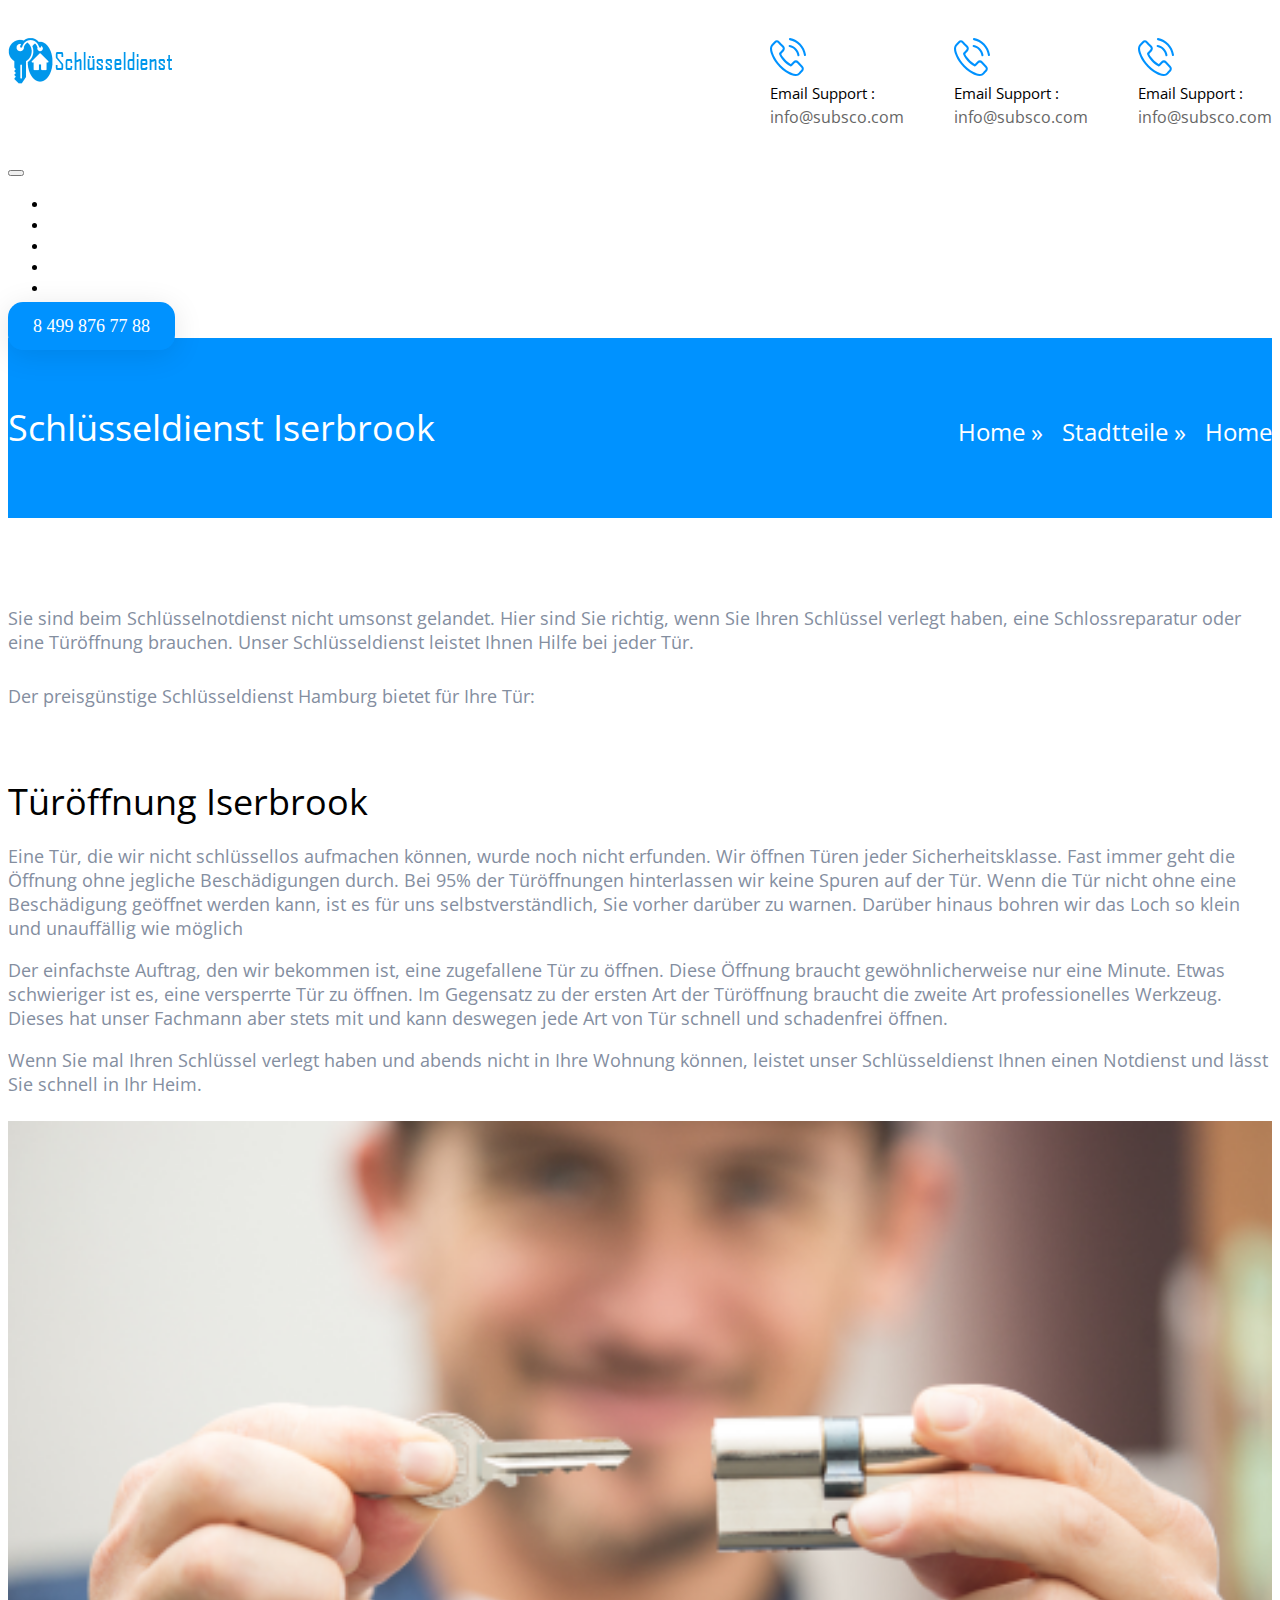
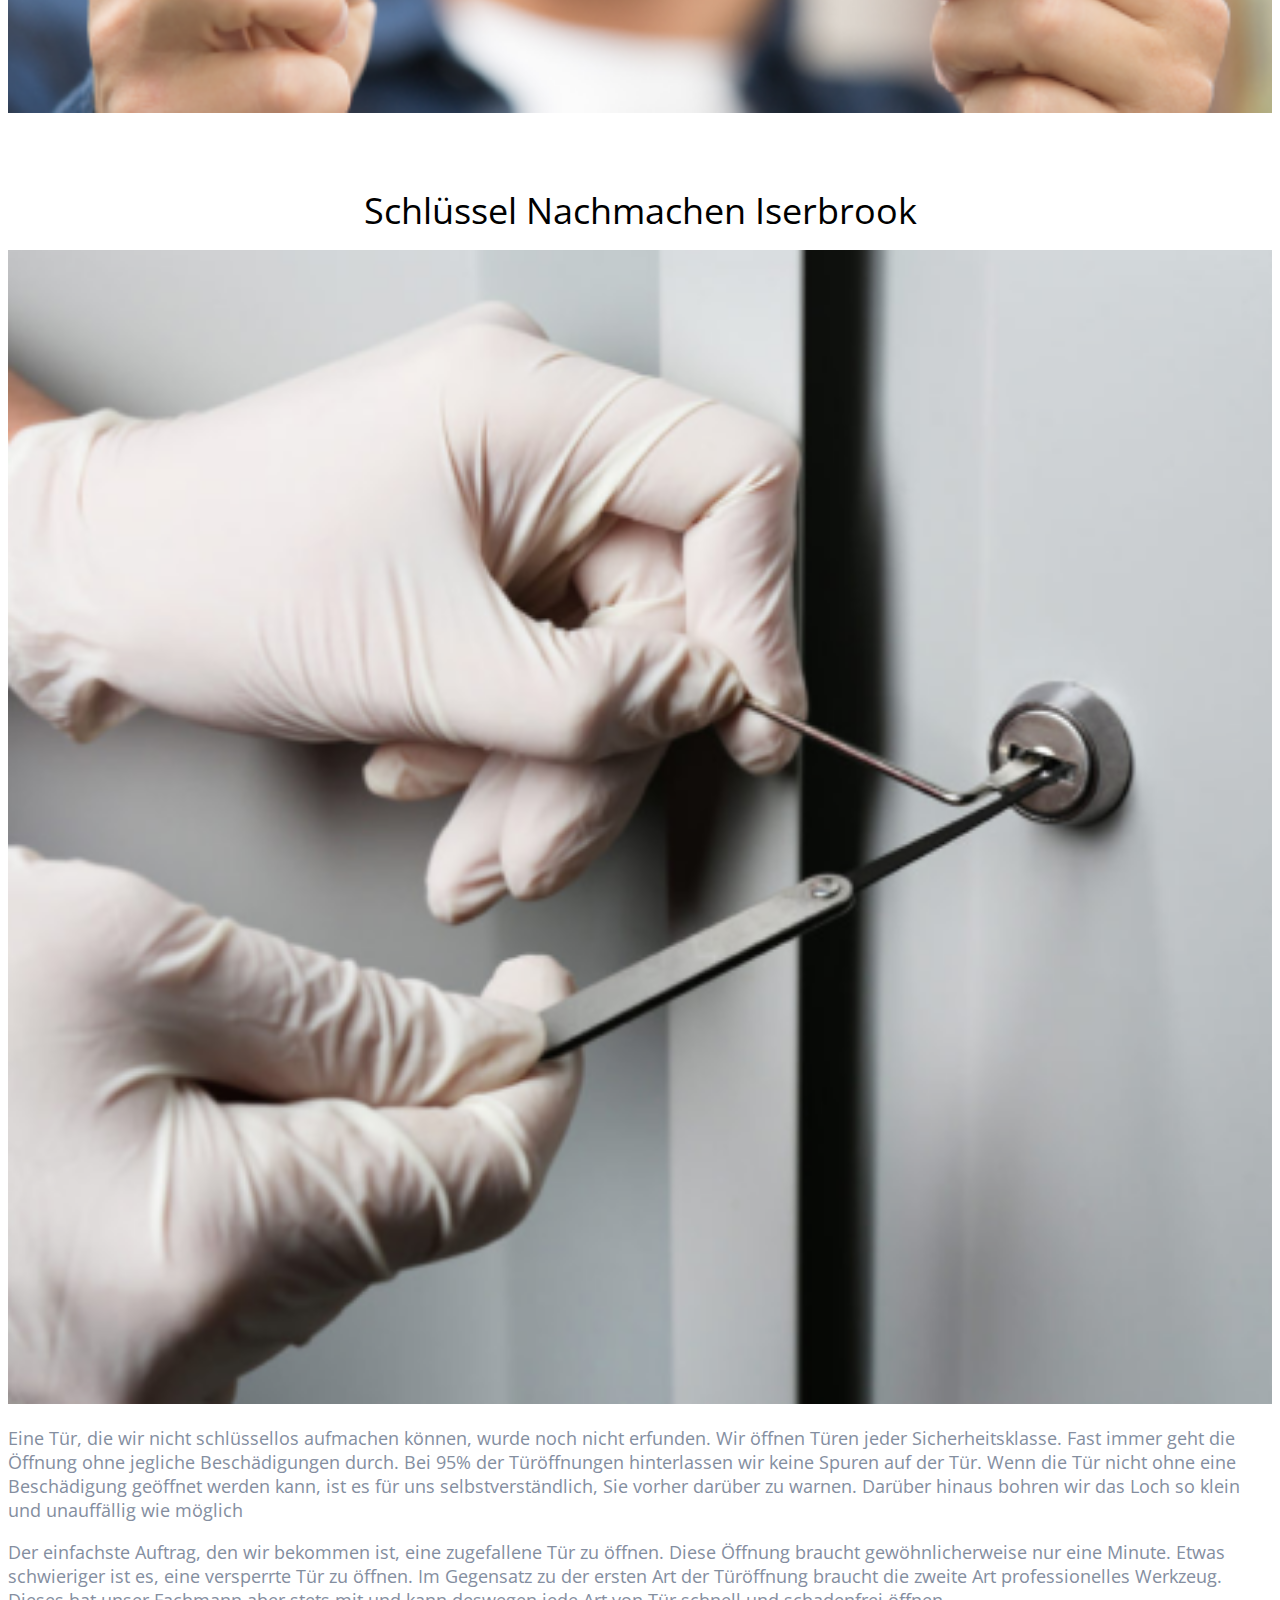
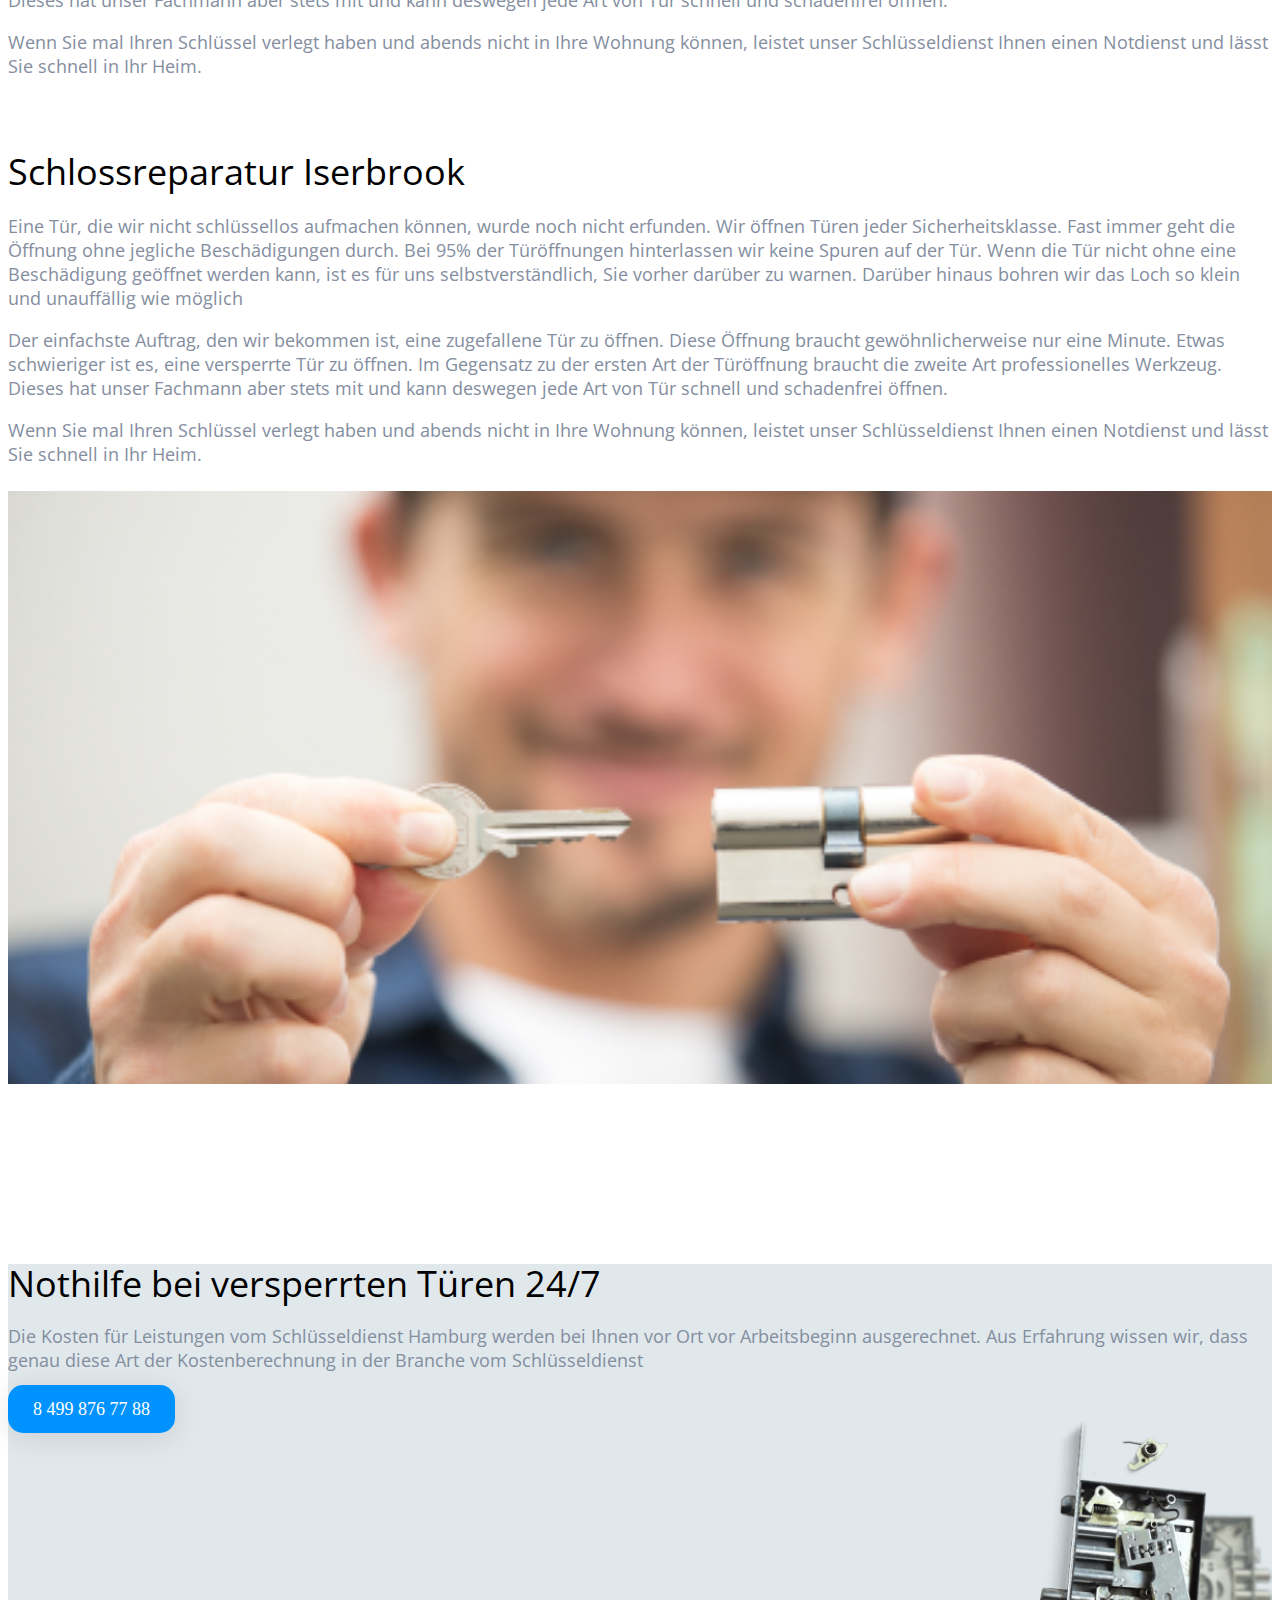
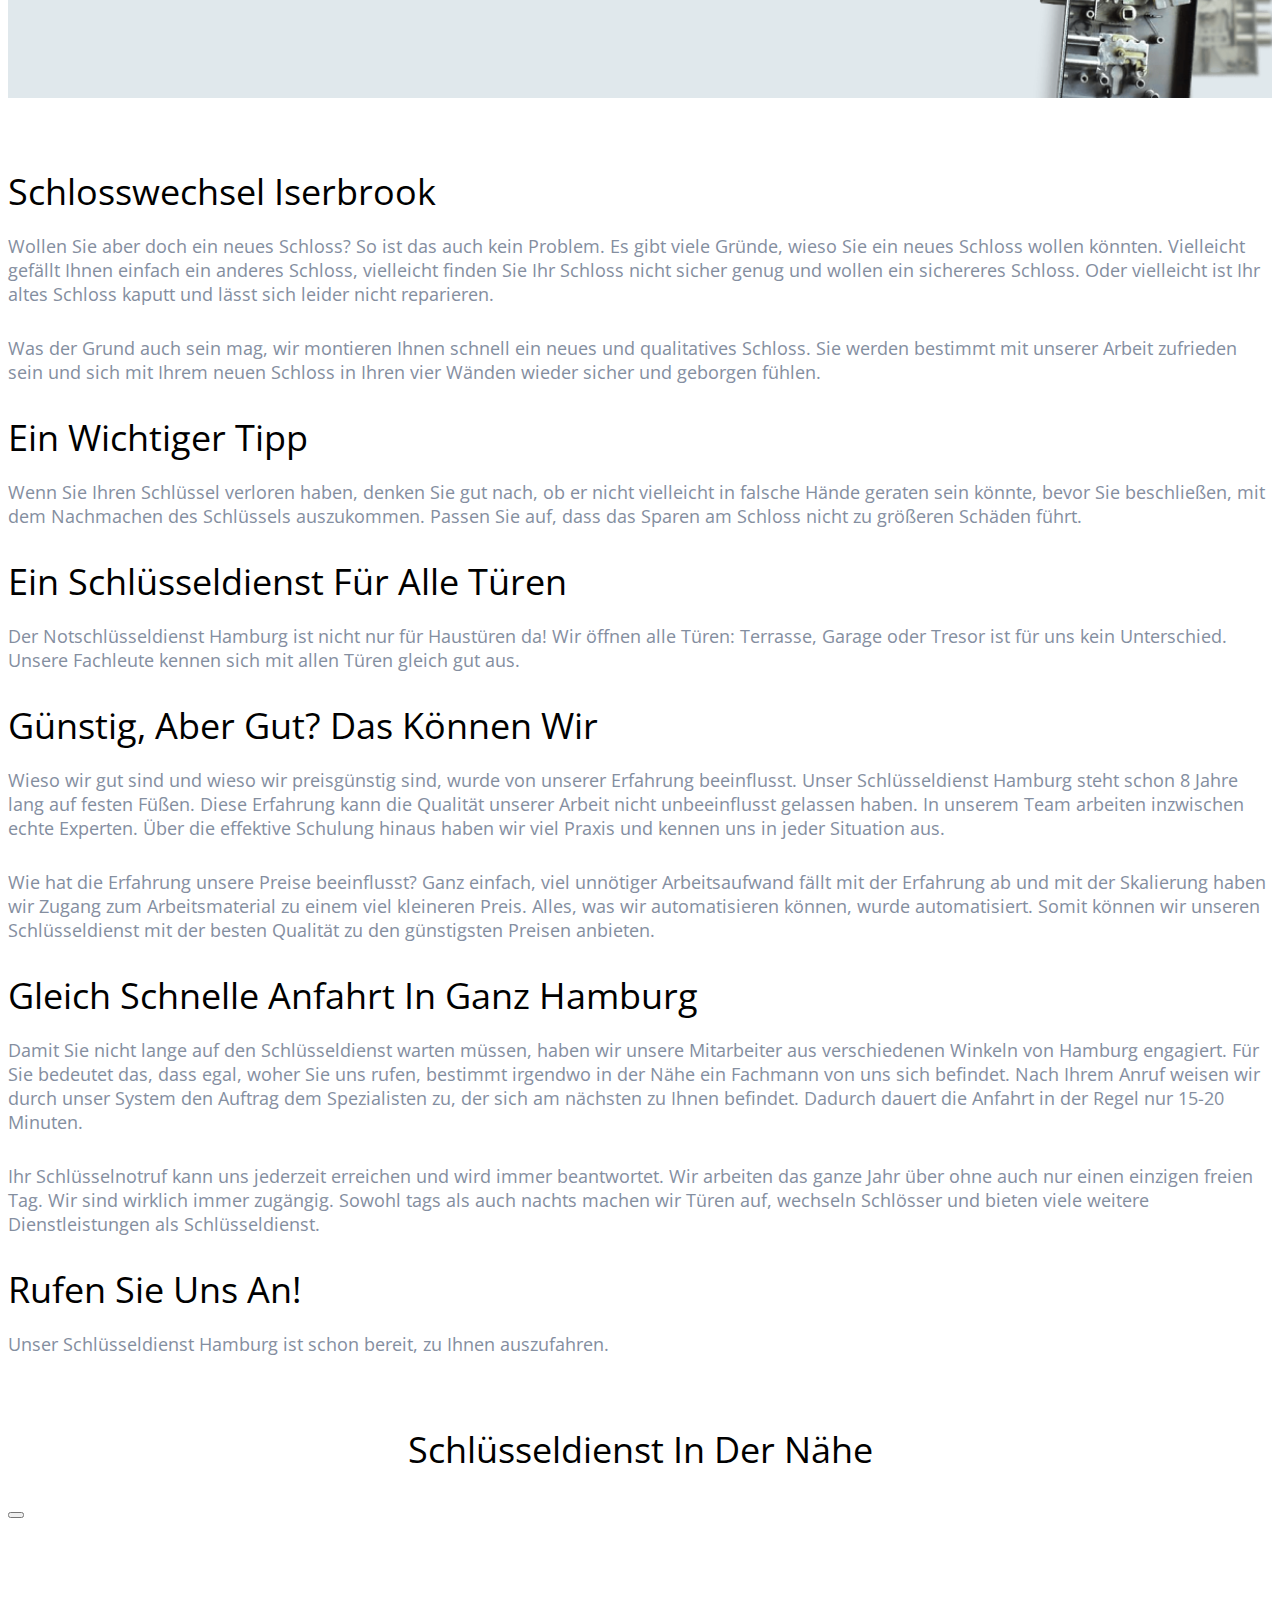
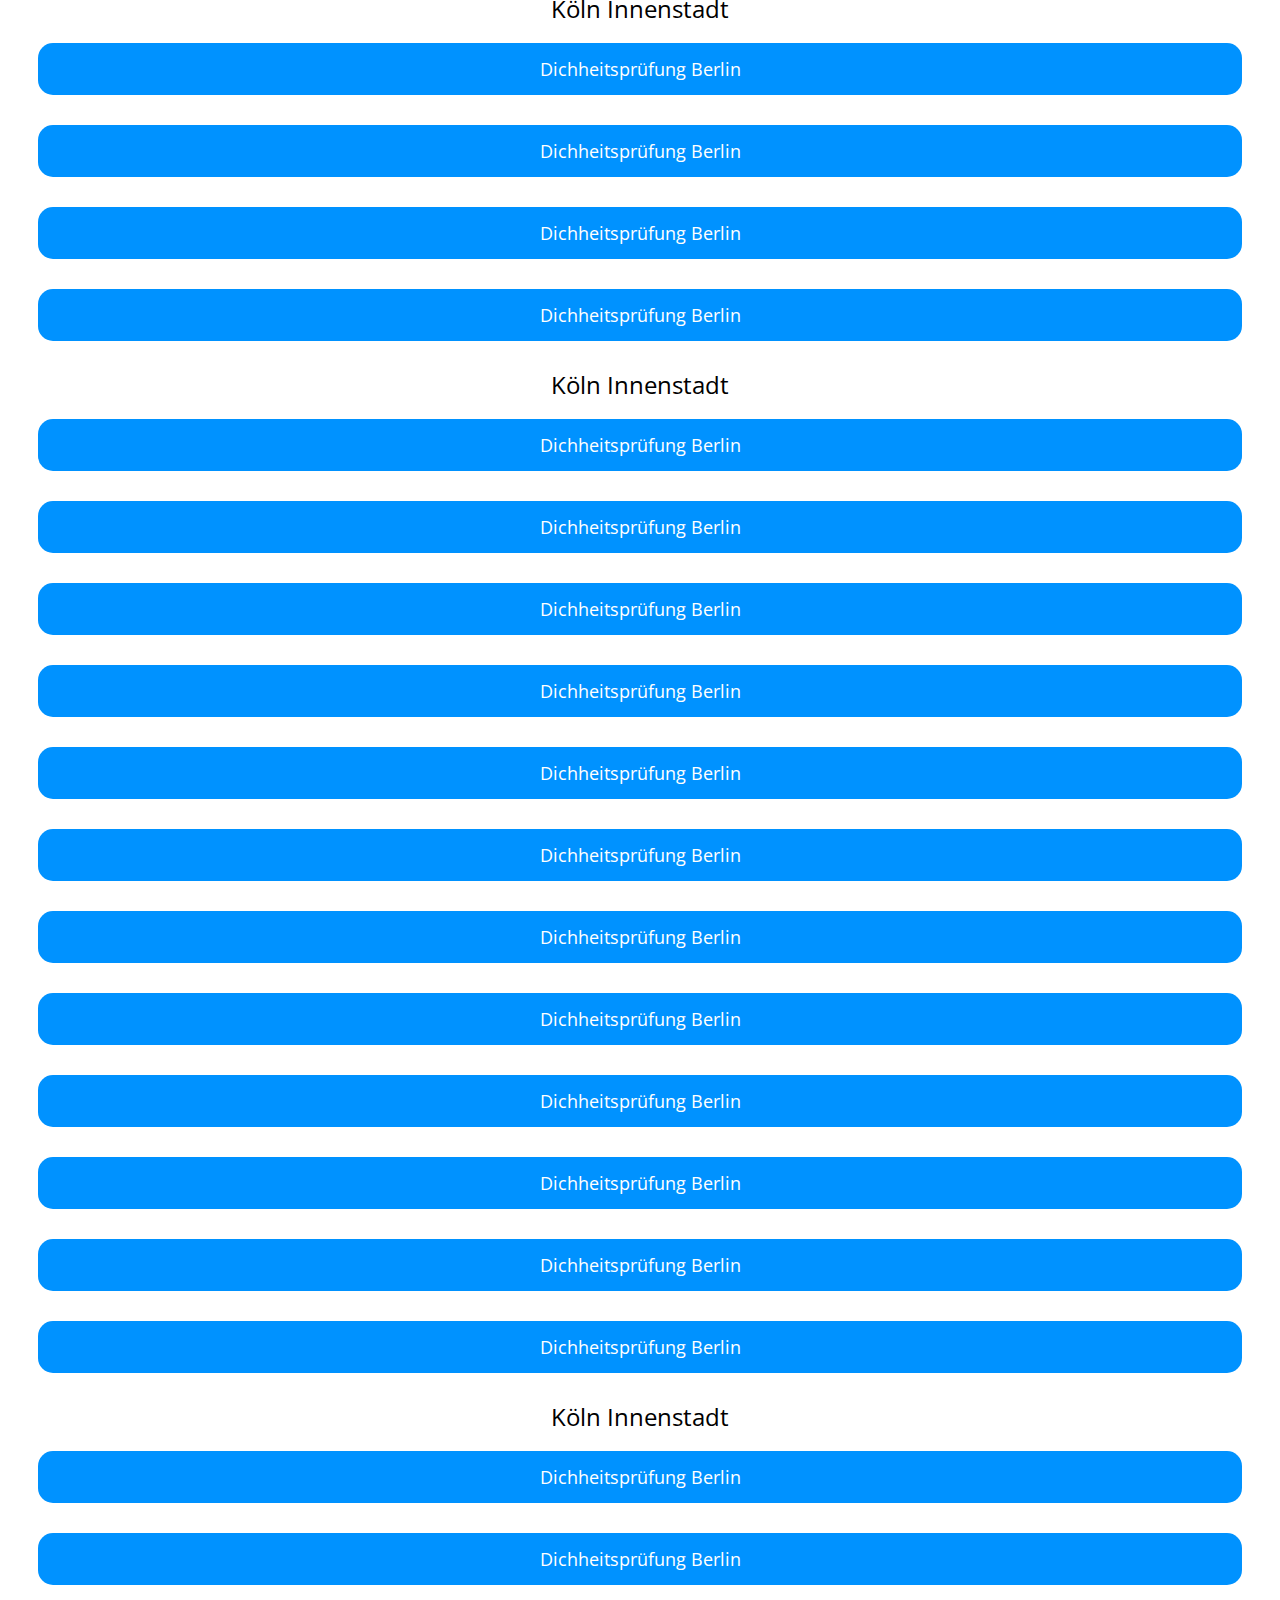
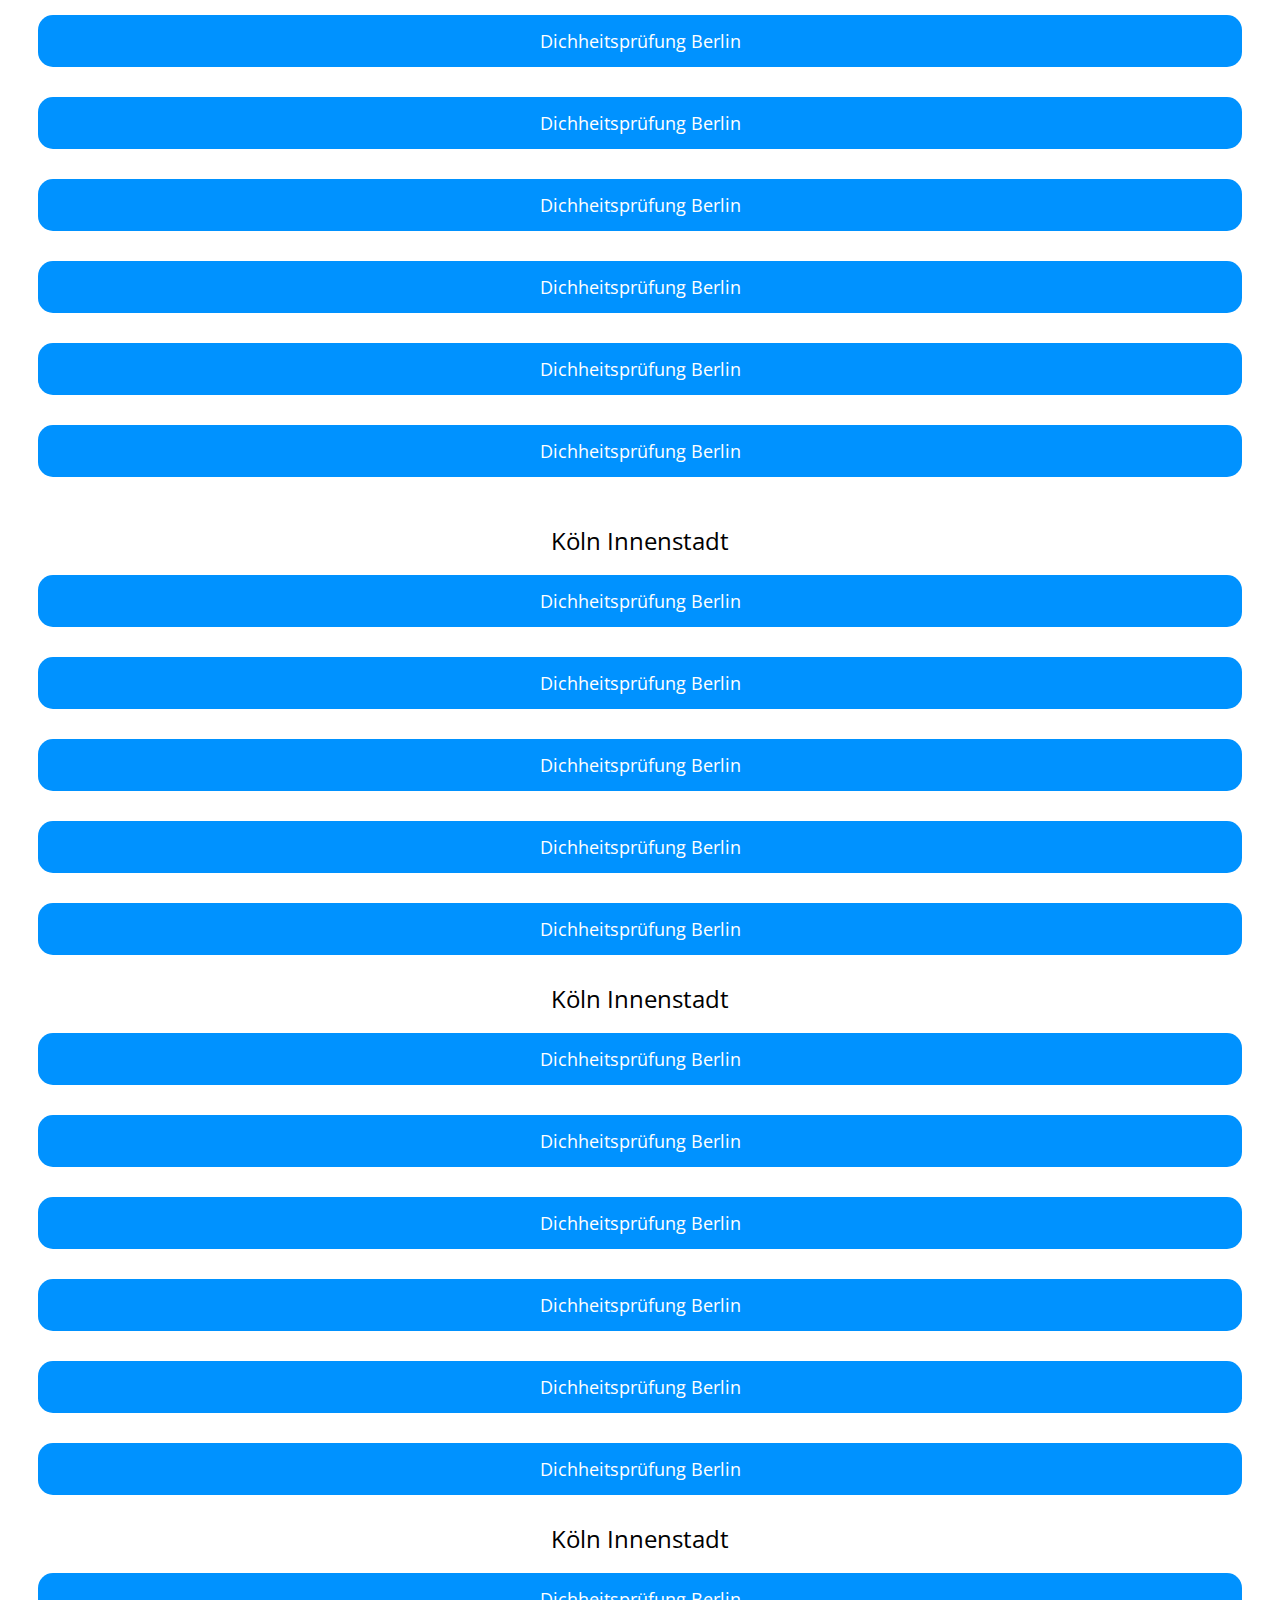
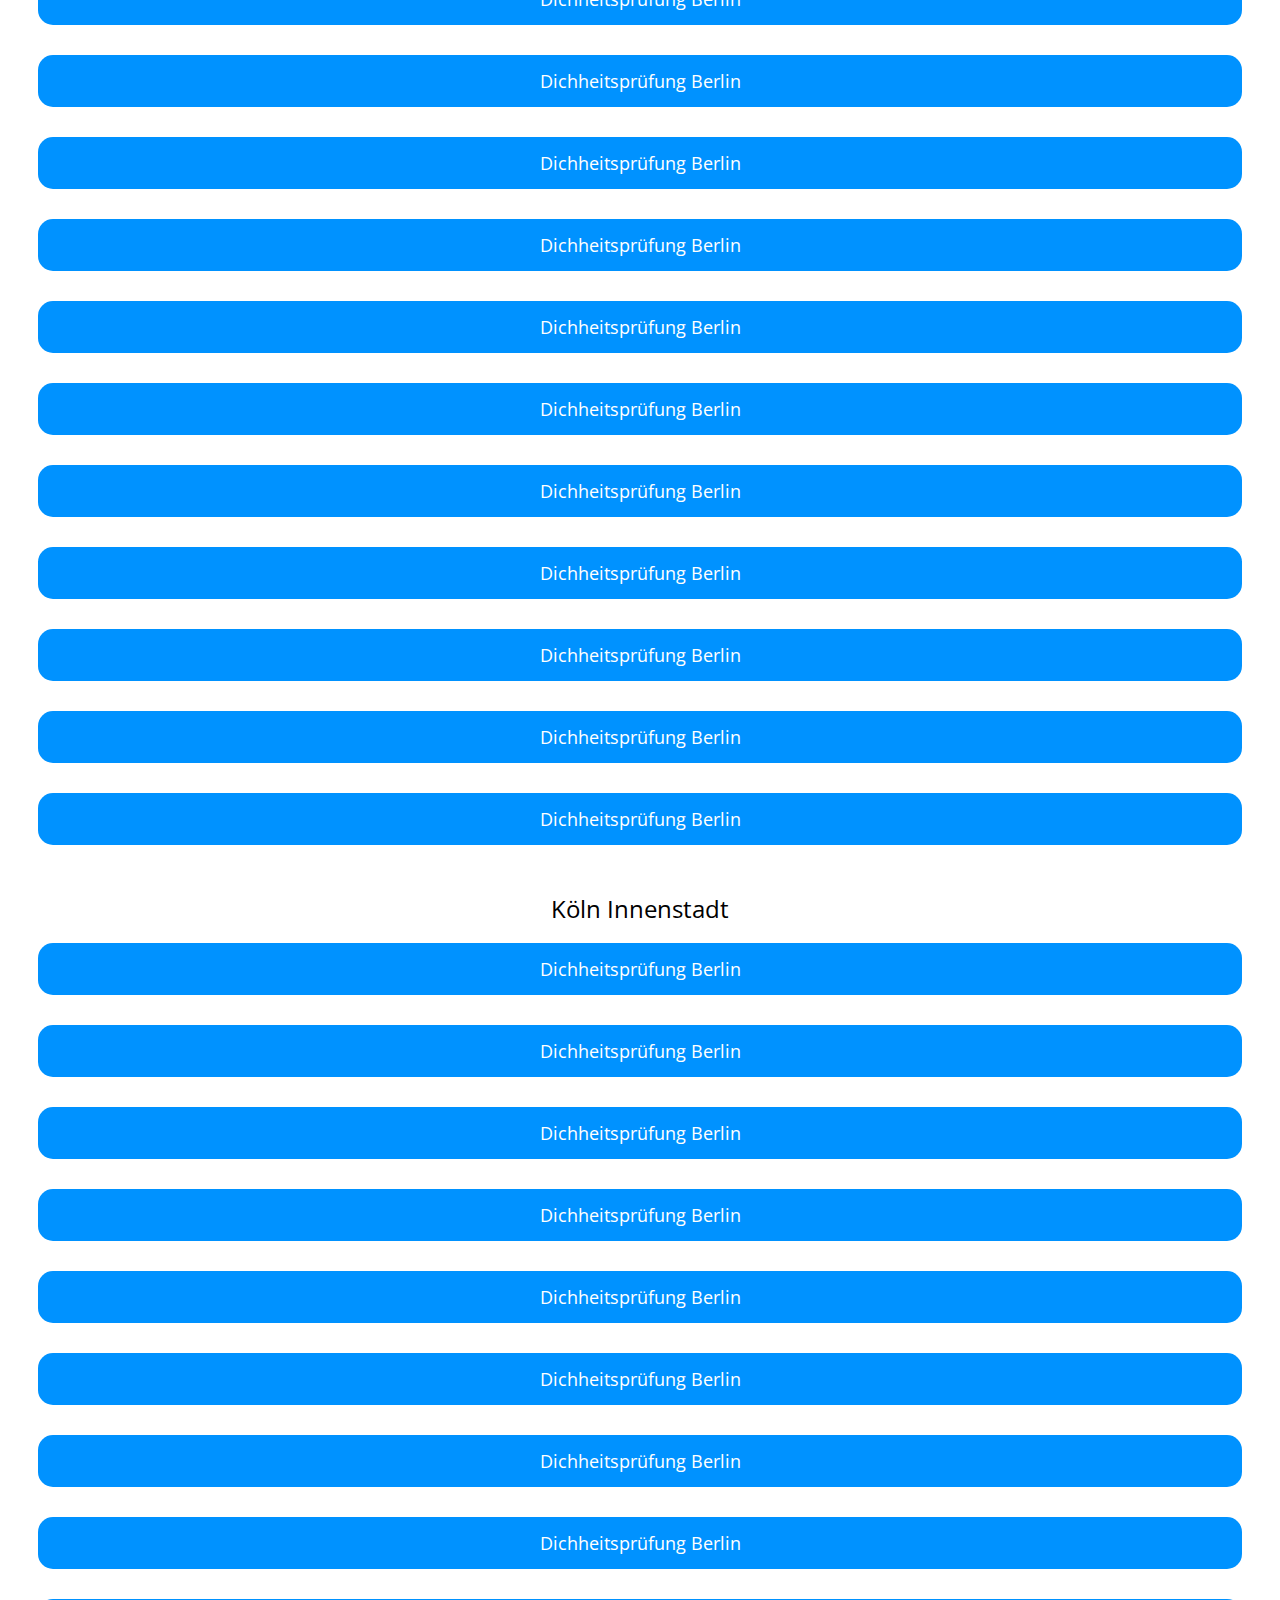
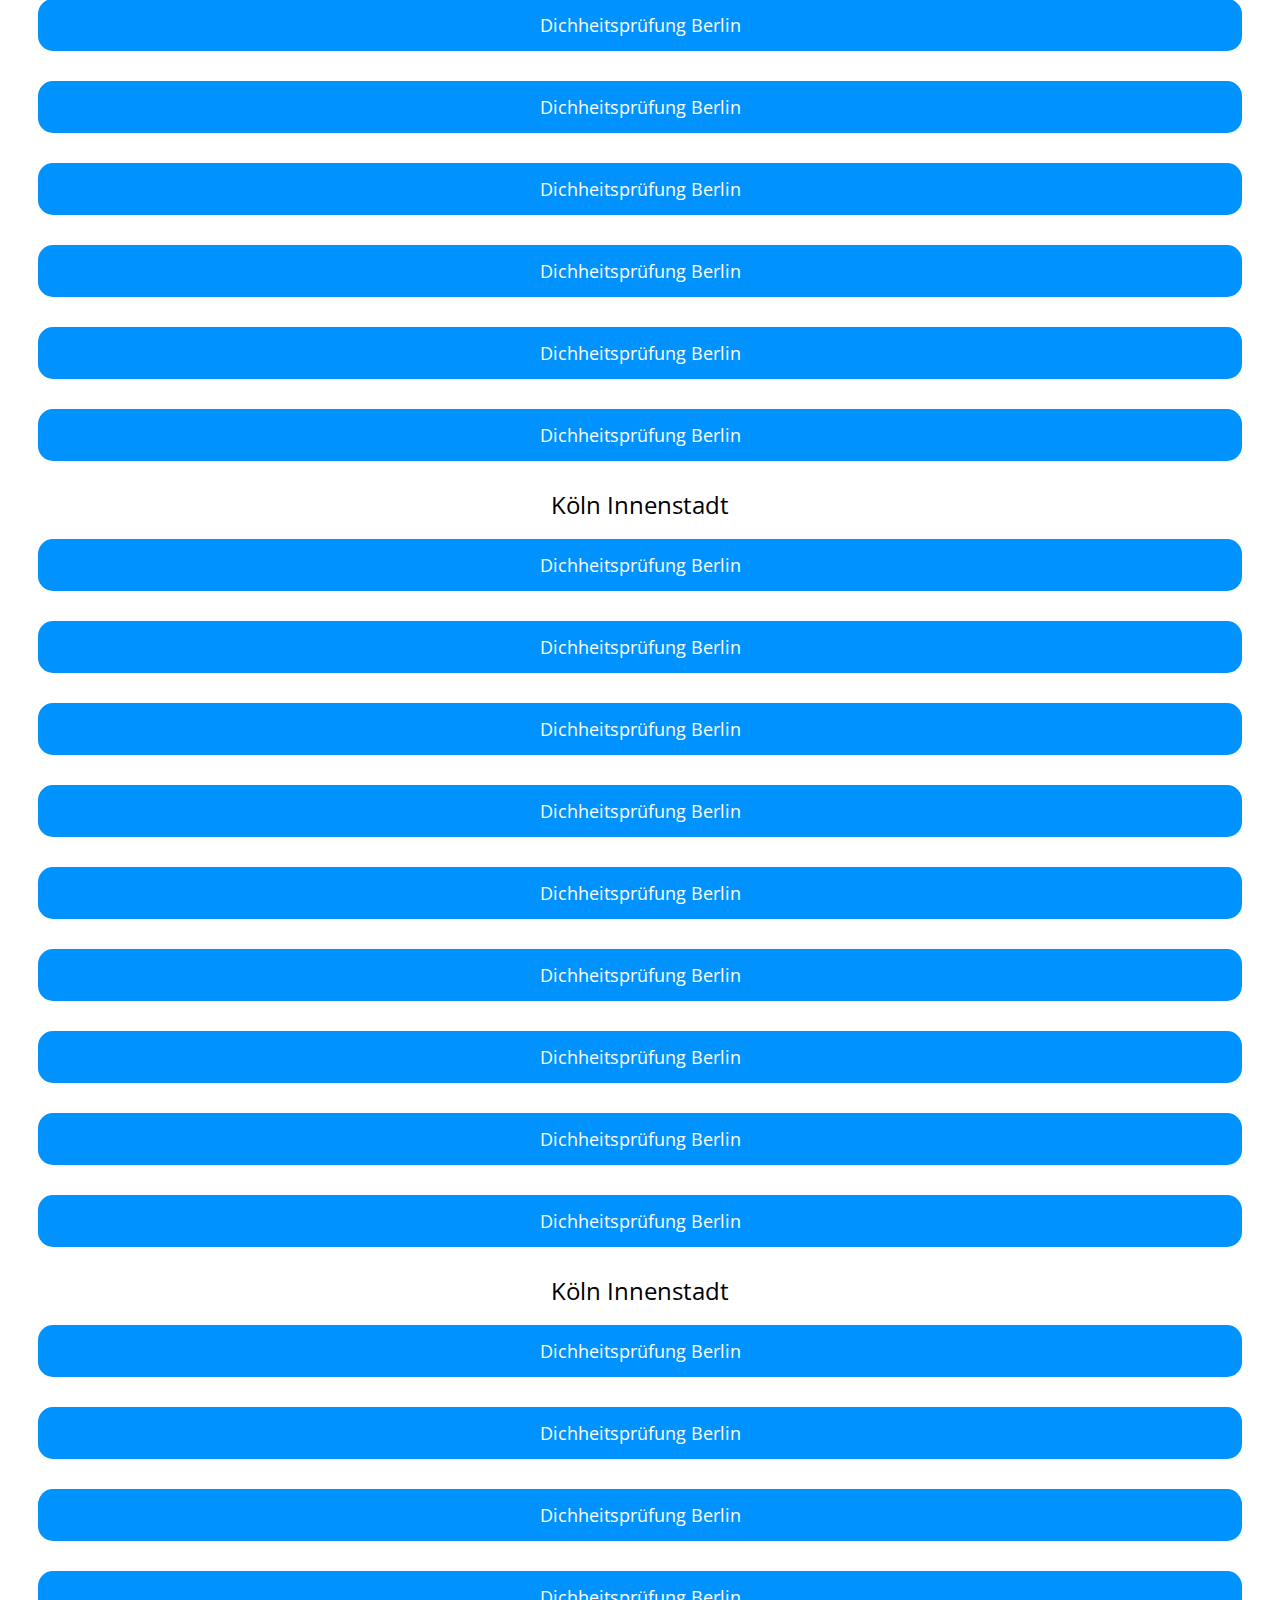
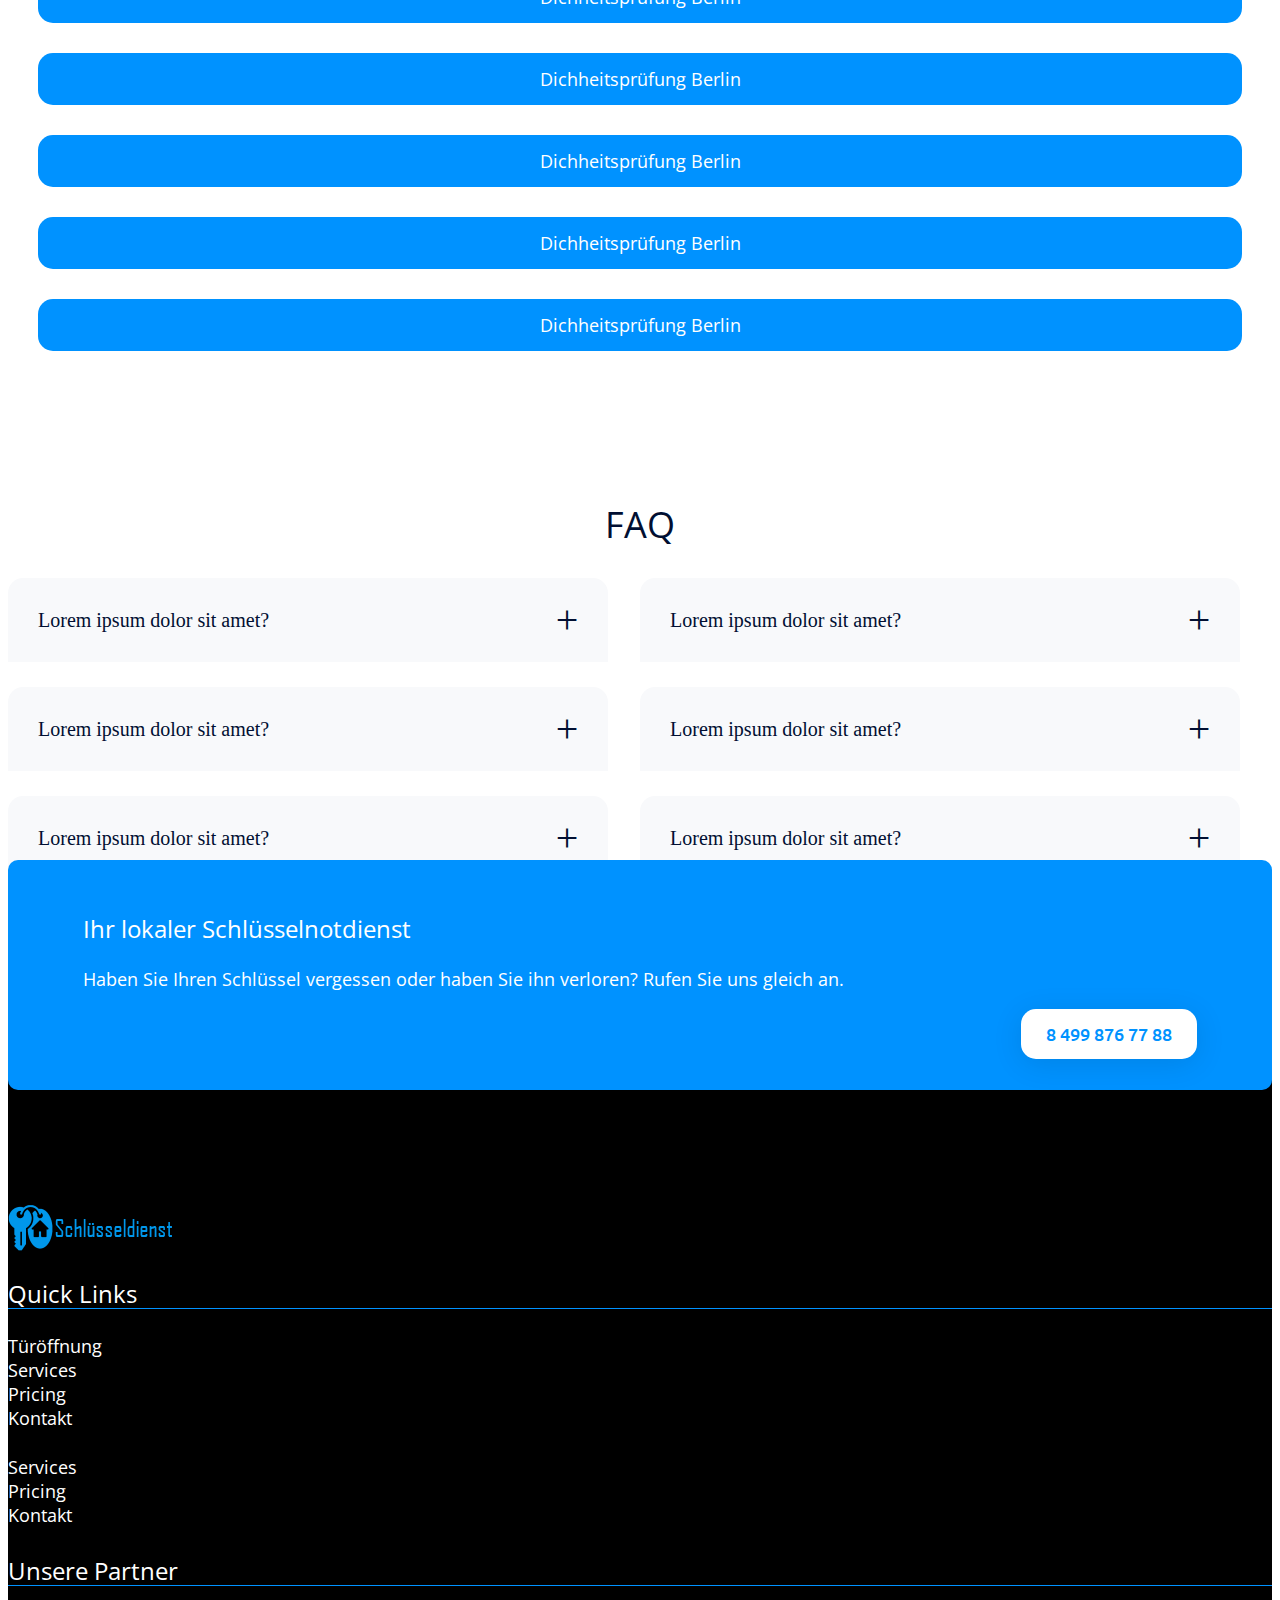
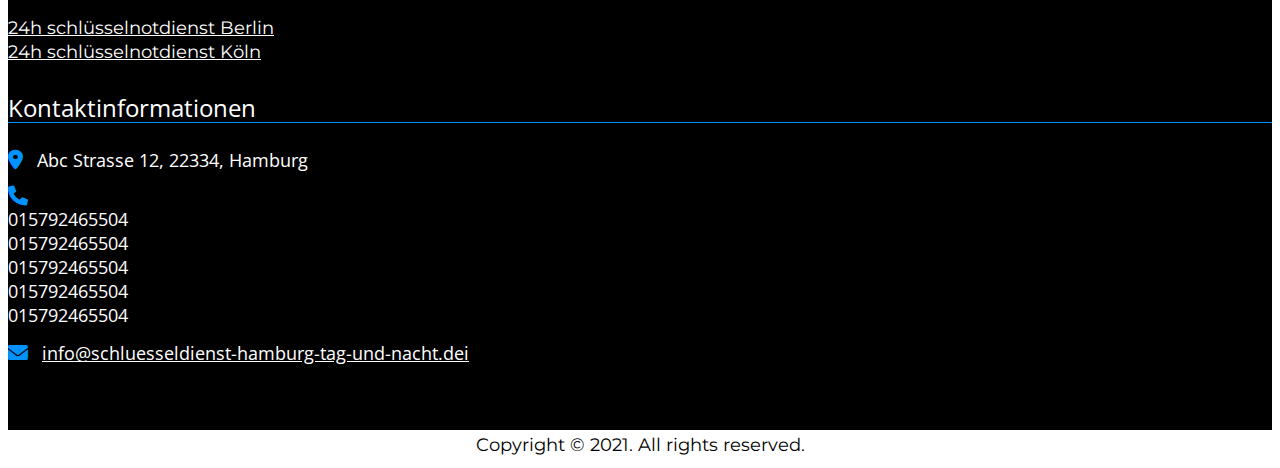
<file: Schluesseldienst-hamburg-tag-und-nacht.de/areas.html>
<!doctype html>
<html lang="en">
<head>
    <meta charset="UTF-8">
    <title>Title</title>
    <meta name="viewport" content="width=device-width, initial-scale=1">
    <link rel="stylesheet" href="styles/style.css">
    <link href="https://cdn.jsdelivr.net/npm/bootstrap@5.1.3/dist/css/bootstrap.min.css" rel="stylesheet"
          integrity="sha384-1BmE4kWBq78iYhFldvKuhfTAU6auU8tT94WrHftjDbrCEXSU1oBoqyl2QvZ6jIW3" crossorigin="anonymous">
    <script defer src="https://cdn.jsdelivr.net/npm/bootstrap@5.1.3/dist/js/bootstrap.bundle.min.js"
            integrity="sha384-ka7Sk0Gln4gmtz2MlQnikT1wXgYsOg+OMhuP+IlRH9sENBO0LRn5q+8nbTov4+1p"
            crossorigin="anonymous"></script>
    <link rel="preconnect" href="https://fonts.googleapis.com">
    <link rel="preconnect" href="https://fonts.gstatic.com" crossorigin>
    <link href="https://fonts.googleapis.com/css2?family=Ubuntu:ital,wght@0,300;0,400;0,500;0,700;1,300;1,400;1,500;1,700&display=swap"
          rel="stylesheet">
    <link href="https://fonts.googleapis.com/css2?family=Montserrat:ital,wght@0,100;0,200;0,300;0,400;0,500;0,600;0,700;0,800;0,900;1,100;1,200;1,300;1,400;1,500;1,600;1,700;1,800;1,900&display=swap"
          rel="stylesheet">
    <link href="https://fonts.googleapis.com/css2?family=Open+Sans:ital,wght@0,300;0,400;0,500;0,600;0,700;0,800;1,300;1,400;1,500;1,600;1,700;1,800&display=swap"
          rel="stylesheet">
    <link href="https://fonts.googleapis.com/css2?family=Roboto:ital,wght@0,100;0,300;0,400;0,500;0,700;0,900;1,100;1,300;1,400;1,500;1,700;1,900&display=swap"
          rel="stylesheet">
    <link rel="stylesheet" href="https://cdnjs.cloudflare.com/ajax/libs/font-awesome/6.0.0/css/all.min.css"
          integrity="sha512-9usAa10IRO0HhonpyAIVpjrylPvoDwiPUiKdWk5t3PyolY1cOd4DSE0Ga+ri4AuTroPR5aQvXU9xC6qOPnzFeg=="
          crossorigin="anonymous" referrerpolicy="no-referrer"/>
    <link rel="stylesheet" type="text/css" href="./slick/slick-theme.css">
    <link rel="stylesheet" type="text/css" href="./slick/slick.css">
</head>
<body>
<header>
    <div class="container nav-actions">
        <a href="#">
            <div class="nav-actions-logo">
                <img src="images/logo.png" alt="logo">
            </div>
        </a>

        <div class="nav-actions-actions">
            <div class="d-flex nav-actions-actions-item">
                <div class="nav-actions-actions-item-svg">
                    <svg width="36" height="39" viewBox="0 0 36 39" fill="none" xmlns="http://www.w3.org/2000/svg">
                        <path d="M28.4675 23.5808C27.7294 22.7693 26.8391 22.3355 25.8955 22.3355C24.9596 22.3355 24.0617 22.7613 23.2931 23.5727L20.8886 26.1034C20.6907 25.9909 20.4929 25.8865 20.3027 25.7821C20.0287 25.6375 19.77 25.5009 19.5493 25.3563C17.297 23.8459 15.25 21.8776 13.2868 19.3308C12.3357 18.0614 11.6965 16.9929 11.2323 15.9083C11.8563 15.3058 12.4346 14.6791 12.9977 14.0766C13.2107 13.8516 13.4238 13.6186 13.6369 13.3937C15.2348 11.7066 15.2348 9.52133 13.6369 7.8342L11.5595 5.64093C11.3236 5.39187 11.0801 5.13479 10.8518 4.8777C10.3953 4.3796 9.91588 3.86542 9.42127 3.38338C8.68316 2.61212 7.80047 2.20239 6.87213 2.20239C5.94379 2.20239 5.04588 2.61212 4.28495 3.38338C4.27734 3.39142 4.27734 3.39142 4.26973 3.39945L1.68254 6.1551C0.708545 7.18345 0.153061 8.43675 0.0313114 9.89089C-0.151313 12.2368 0.503092 14.422 1.00531 15.8521C2.23803 19.3629 4.07949 22.6167 6.82647 26.1034C10.1594 30.3052 14.1695 33.6232 18.7503 35.9611C20.5005 36.8368 22.8366 37.8732 25.4466 38.0499C25.6064 38.058 25.7738 38.066 25.926 38.066C27.6837 38.066 29.16 37.3992 30.3166 36.0736C30.3242 36.0575 30.3394 36.0495 30.347 36.0334C30.7427 35.5273 31.1993 35.0693 31.6787 34.5793C32.0059 34.2499 32.3407 33.9044 32.6679 33.5429C33.4212 32.7154 33.8169 31.7513 33.8169 30.7631C33.8169 29.7669 33.4136 28.8109 32.6451 28.0075L28.4675 23.5808ZM31.1917 32.0405C31.1841 32.0405 31.1841 32.0486 31.1917 32.0405C30.8949 32.3779 30.5905 32.6832 30.2633 33.0207C29.7687 33.5188 29.2665 34.041 28.7947 34.6275C28.0262 35.4951 27.1207 35.9049 25.9336 35.9049C25.8195 35.9049 25.6977 35.9049 25.5836 35.8968C23.3236 35.7442 21.2234 34.8122 19.6483 34.0169C15.3414 31.8156 11.5595 28.6904 8.41683 24.7296C5.82204 21.4277 4.0871 18.3748 2.93809 15.0969C2.23042 13.0964 1.9717 11.5379 2.08584 10.0676C2.16193 9.12767 2.50436 8.34837 3.13593 7.68155L5.73073 4.94197C6.10358 4.57241 6.49927 4.37156 6.88735 4.37156C7.36674 4.37156 7.75482 4.67685 7.99832 4.93394C8.00593 4.94197 8.01354 4.95001 8.02114 4.95804C8.48532 5.41598 8.92666 5.88998 9.39083 6.39612C9.62672 6.65321 9.87022 6.91029 10.1137 7.17541L12.1911 9.36868C12.9977 10.2203 12.9977 11.0076 12.1911 11.8592C11.9704 12.0922 11.7573 12.3252 11.5367 12.5501C10.8975 13.2411 10.2887 13.8838 9.62672 14.5104C9.6115 14.5265 9.59628 14.5345 9.58867 14.5506C8.93427 15.2415 9.05602 15.9164 9.19299 16.3743C9.2006 16.3984 9.20821 16.4225 9.21582 16.4466C9.75608 17.8284 10.517 19.1299 11.6736 20.6805L11.6812 20.6885C13.7814 23.4201 15.9958 25.5491 18.4384 27.18C18.7504 27.3889 19.0699 27.5576 19.3743 27.7182C19.6483 27.8629 19.907 27.9994 20.1276 28.144C20.1581 28.1601 20.1885 28.1842 20.219 28.2003C20.4777 28.3369 20.7212 28.4011 20.9723 28.4011C21.6039 28.4011 21.9995 27.9834 22.1289 27.8468L24.7313 25.0992C24.99 24.826 25.4009 24.4966 25.8803 24.4966C26.3521 24.4966 26.7402 24.81 26.9761 25.0831C26.9837 25.0911 26.9837 25.0911 26.9913 25.0992L31.1841 29.5259C31.9678 30.3454 31.9678 31.1889 31.1917 32.0405Z"
                              fill="#0092FF"/>
                        <path d="M19.4579 9.05442C21.4515 9.40791 23.2626 10.4041 24.7083 11.9306C26.1541 13.457 27.0901 15.3691 27.4325 17.474C27.5162 18.0042 27.9499 18.3738 28.4445 18.3738C28.5054 18.3738 28.5587 18.3658 28.6196 18.3577C29.1826 18.2613 29.5555 17.699 29.4642 17.1044C29.0533 14.5577 27.9119 12.2359 26.1693 10.3961C24.4268 8.55631 22.2277 7.35122 19.8155 6.91738C19.2524 6.82098 18.7274 7.21464 18.6285 7.80112C18.5295 8.3876 18.8948 8.95801 19.4579 9.05442Z"
                              fill="#0092FF"/>
                        <path d="M35.9839 16.7914C35.3066 12.5977 33.4347 8.78158 30.5584 5.74475C27.6821 2.70791 24.0676 0.731557 20.0955 0.0165351C19.5401 -0.0879064 19.015 0.313792 18.9161 0.900271C18.8248 1.49478 19.1976 2.04913 19.7607 2.15357C23.3067 2.78825 26.5407 4.56376 29.1126 7.2712C31.6846 9.98668 33.3587 13.4011 33.9598 17.1449C34.0435 17.6752 34.4772 18.0447 34.9718 18.0447C35.0327 18.0447 35.086 18.0367 35.1469 18.0287C35.7023 17.9403 36.0828 17.3779 35.9839 16.7914Z"
                              fill="#0092FF"/>
                    </svg>
                </div>
                <div class="nav-actions-actions-item-svg-info">
                    <div class="nav-actions-actions-item-svg-info-text">
                        Email Support :
                    </div>
                    <div class="nav-actions-actions-item-svg-info-link">
                        info@subsco.com
                    </div>
                </div>
            </div>

            <div class="d-flex nav-actions-actions-item">
                <div class="nav-actions-actions-item-svg">
                    <svg width="36" height="39" viewBox="0 0 36 39" fill="none" xmlns="http://www.w3.org/2000/svg">
                        <path d="M28.4675 23.5808C27.7294 22.7693 26.8391 22.3355 25.8955 22.3355C24.9596 22.3355 24.0617 22.7613 23.2931 23.5727L20.8886 26.1034C20.6907 25.9909 20.4929 25.8865 20.3027 25.7821C20.0287 25.6375 19.77 25.5009 19.5493 25.3563C17.297 23.8459 15.25 21.8776 13.2868 19.3308C12.3357 18.0614 11.6965 16.9929 11.2323 15.9083C11.8563 15.3058 12.4346 14.6791 12.9977 14.0766C13.2107 13.8516 13.4238 13.6186 13.6369 13.3937C15.2348 11.7066 15.2348 9.52133 13.6369 7.8342L11.5595 5.64093C11.3236 5.39187 11.0801 5.13479 10.8518 4.8777C10.3953 4.3796 9.91588 3.86542 9.42127 3.38338C8.68316 2.61212 7.80047 2.20239 6.87213 2.20239C5.94379 2.20239 5.04588 2.61212 4.28495 3.38338C4.27734 3.39142 4.27734 3.39142 4.26973 3.39945L1.68254 6.1551C0.708545 7.18345 0.153061 8.43675 0.0313114 9.89089C-0.151313 12.2368 0.503092 14.422 1.00531 15.8521C2.23803 19.3629 4.07949 22.6167 6.82647 26.1034C10.1594 30.3052 14.1695 33.6232 18.7503 35.9611C20.5005 36.8368 22.8366 37.8732 25.4466 38.0499C25.6064 38.058 25.7738 38.066 25.926 38.066C27.6837 38.066 29.16 37.3992 30.3166 36.0736C30.3242 36.0575 30.3394 36.0495 30.347 36.0334C30.7427 35.5273 31.1993 35.0693 31.6787 34.5793C32.0059 34.2499 32.3407 33.9044 32.6679 33.5429C33.4212 32.7154 33.8169 31.7513 33.8169 30.7631C33.8169 29.7669 33.4136 28.8109 32.6451 28.0075L28.4675 23.5808ZM31.1917 32.0405C31.1841 32.0405 31.1841 32.0486 31.1917 32.0405C30.8949 32.3779 30.5905 32.6832 30.2633 33.0207C29.7687 33.5188 29.2665 34.041 28.7947 34.6275C28.0262 35.4951 27.1207 35.9049 25.9336 35.9049C25.8195 35.9049 25.6977 35.9049 25.5836 35.8968C23.3236 35.7442 21.2234 34.8122 19.6483 34.0169C15.3414 31.8156 11.5595 28.6904 8.41683 24.7296C5.82204 21.4277 4.0871 18.3748 2.93809 15.0969C2.23042 13.0964 1.9717 11.5379 2.08584 10.0676C2.16193 9.12767 2.50436 8.34837 3.13593 7.68155L5.73073 4.94197C6.10358 4.57241 6.49927 4.37156 6.88735 4.37156C7.36674 4.37156 7.75482 4.67685 7.99832 4.93394C8.00593 4.94197 8.01354 4.95001 8.02114 4.95804C8.48532 5.41598 8.92666 5.88998 9.39083 6.39612C9.62672 6.65321 9.87022 6.91029 10.1137 7.17541L12.1911 9.36868C12.9977 10.2203 12.9977 11.0076 12.1911 11.8592C11.9704 12.0922 11.7573 12.3252 11.5367 12.5501C10.8975 13.2411 10.2887 13.8838 9.62672 14.5104C9.6115 14.5265 9.59628 14.5345 9.58867 14.5506C8.93427 15.2415 9.05602 15.9164 9.19299 16.3743C9.2006 16.3984 9.20821 16.4225 9.21582 16.4466C9.75608 17.8284 10.517 19.1299 11.6736 20.6805L11.6812 20.6885C13.7814 23.4201 15.9958 25.5491 18.4384 27.18C18.7504 27.3889 19.0699 27.5576 19.3743 27.7182C19.6483 27.8629 19.907 27.9994 20.1276 28.144C20.1581 28.1601 20.1885 28.1842 20.219 28.2003C20.4777 28.3369 20.7212 28.4011 20.9723 28.4011C21.6039 28.4011 21.9995 27.9834 22.1289 27.8468L24.7313 25.0992C24.99 24.826 25.4009 24.4966 25.8803 24.4966C26.3521 24.4966 26.7402 24.81 26.9761 25.0831C26.9837 25.0911 26.9837 25.0911 26.9913 25.0992L31.1841 29.5259C31.9678 30.3454 31.9678 31.1889 31.1917 32.0405Z"
                              fill="#0092FF"/>
                        <path d="M19.4579 9.05442C21.4515 9.40791 23.2626 10.4041 24.7083 11.9306C26.1541 13.457 27.0901 15.3691 27.4325 17.474C27.5162 18.0042 27.9499 18.3738 28.4445 18.3738C28.5054 18.3738 28.5587 18.3658 28.6196 18.3577C29.1826 18.2613 29.5555 17.699 29.4642 17.1044C29.0533 14.5577 27.9119 12.2359 26.1693 10.3961C24.4268 8.55631 22.2277 7.35122 19.8155 6.91738C19.2524 6.82098 18.7274 7.21464 18.6285 7.80112C18.5295 8.3876 18.8948 8.95801 19.4579 9.05442Z"
                              fill="#0092FF"/>
                        <path d="M35.9839 16.7914C35.3066 12.5977 33.4347 8.78158 30.5584 5.74475C27.6821 2.70791 24.0676 0.731557 20.0955 0.0165351C19.5401 -0.0879064 19.015 0.313792 18.9161 0.900271C18.8248 1.49478 19.1976 2.04913 19.7607 2.15357C23.3067 2.78825 26.5407 4.56376 29.1126 7.2712C31.6846 9.98668 33.3587 13.4011 33.9598 17.1449C34.0435 17.6752 34.4772 18.0447 34.9718 18.0447C35.0327 18.0447 35.086 18.0367 35.1469 18.0287C35.7023 17.9403 36.0828 17.3779 35.9839 16.7914Z"
                              fill="#0092FF"/>
                    </svg>
                </div>
                <div class="nav-actions-actions-item-svg-info">
                    <div class="nav-actions-actions-item-svg-info-text">
                        Email Support :
                    </div>
                    <div class="nav-actions-actions-item-svg-info-link">
                        info@subsco.com
                    </div>
                </div>
            </div>

            <div class="d-flex nav-actions-actions-item">
                <div class="nav-actions-actions-item-svg">
                    <svg width="36" height="39" viewBox="0 0 36 39" fill="none" xmlns="http://www.w3.org/2000/svg">
                        <path d="M28.4675 23.5808C27.7294 22.7693 26.8391 22.3355 25.8955 22.3355C24.9596 22.3355 24.0617 22.7613 23.2931 23.5727L20.8886 26.1034C20.6907 25.9909 20.4929 25.8865 20.3027 25.7821C20.0287 25.6375 19.77 25.5009 19.5493 25.3563C17.297 23.8459 15.25 21.8776 13.2868 19.3308C12.3357 18.0614 11.6965 16.9929 11.2323 15.9083C11.8563 15.3058 12.4346 14.6791 12.9977 14.0766C13.2107 13.8516 13.4238 13.6186 13.6369 13.3937C15.2348 11.7066 15.2348 9.52133 13.6369 7.8342L11.5595 5.64093C11.3236 5.39187 11.0801 5.13479 10.8518 4.8777C10.3953 4.3796 9.91588 3.86542 9.42127 3.38338C8.68316 2.61212 7.80047 2.20239 6.87213 2.20239C5.94379 2.20239 5.04588 2.61212 4.28495 3.38338C4.27734 3.39142 4.27734 3.39142 4.26973 3.39945L1.68254 6.1551C0.708545 7.18345 0.153061 8.43675 0.0313114 9.89089C-0.151313 12.2368 0.503092 14.422 1.00531 15.8521C2.23803 19.3629 4.07949 22.6167 6.82647 26.1034C10.1594 30.3052 14.1695 33.6232 18.7503 35.9611C20.5005 36.8368 22.8366 37.8732 25.4466 38.0499C25.6064 38.058 25.7738 38.066 25.926 38.066C27.6837 38.066 29.16 37.3992 30.3166 36.0736C30.3242 36.0575 30.3394 36.0495 30.347 36.0334C30.7427 35.5273 31.1993 35.0693 31.6787 34.5793C32.0059 34.2499 32.3407 33.9044 32.6679 33.5429C33.4212 32.7154 33.8169 31.7513 33.8169 30.7631C33.8169 29.7669 33.4136 28.8109 32.6451 28.0075L28.4675 23.5808ZM31.1917 32.0405C31.1841 32.0405 31.1841 32.0486 31.1917 32.0405C30.8949 32.3779 30.5905 32.6832 30.2633 33.0207C29.7687 33.5188 29.2665 34.041 28.7947 34.6275C28.0262 35.4951 27.1207 35.9049 25.9336 35.9049C25.8195 35.9049 25.6977 35.9049 25.5836 35.8968C23.3236 35.7442 21.2234 34.8122 19.6483 34.0169C15.3414 31.8156 11.5595 28.6904 8.41683 24.7296C5.82204 21.4277 4.0871 18.3748 2.93809 15.0969C2.23042 13.0964 1.9717 11.5379 2.08584 10.0676C2.16193 9.12767 2.50436 8.34837 3.13593 7.68155L5.73073 4.94197C6.10358 4.57241 6.49927 4.37156 6.88735 4.37156C7.36674 4.37156 7.75482 4.67685 7.99832 4.93394C8.00593 4.94197 8.01354 4.95001 8.02114 4.95804C8.48532 5.41598 8.92666 5.88998 9.39083 6.39612C9.62672 6.65321 9.87022 6.91029 10.1137 7.17541L12.1911 9.36868C12.9977 10.2203 12.9977 11.0076 12.1911 11.8592C11.9704 12.0922 11.7573 12.3252 11.5367 12.5501C10.8975 13.2411 10.2887 13.8838 9.62672 14.5104C9.6115 14.5265 9.59628 14.5345 9.58867 14.5506C8.93427 15.2415 9.05602 15.9164 9.19299 16.3743C9.2006 16.3984 9.20821 16.4225 9.21582 16.4466C9.75608 17.8284 10.517 19.1299 11.6736 20.6805L11.6812 20.6885C13.7814 23.4201 15.9958 25.5491 18.4384 27.18C18.7504 27.3889 19.0699 27.5576 19.3743 27.7182C19.6483 27.8629 19.907 27.9994 20.1276 28.144C20.1581 28.1601 20.1885 28.1842 20.219 28.2003C20.4777 28.3369 20.7212 28.4011 20.9723 28.4011C21.6039 28.4011 21.9995 27.9834 22.1289 27.8468L24.7313 25.0992C24.99 24.826 25.4009 24.4966 25.8803 24.4966C26.3521 24.4966 26.7402 24.81 26.9761 25.0831C26.9837 25.0911 26.9837 25.0911 26.9913 25.0992L31.1841 29.5259C31.9678 30.3454 31.9678 31.1889 31.1917 32.0405Z"
                              fill="#0092FF"/>
                        <path d="M19.4579 9.05442C21.4515 9.40791 23.2626 10.4041 24.7083 11.9306C26.1541 13.457 27.0901 15.3691 27.4325 17.474C27.5162 18.0042 27.9499 18.3738 28.4445 18.3738C28.5054 18.3738 28.5587 18.3658 28.6196 18.3577C29.1826 18.2613 29.5555 17.699 29.4642 17.1044C29.0533 14.5577 27.9119 12.2359 26.1693 10.3961C24.4268 8.55631 22.2277 7.35122 19.8155 6.91738C19.2524 6.82098 18.7274 7.21464 18.6285 7.80112C18.5295 8.3876 18.8948 8.95801 19.4579 9.05442Z"
                              fill="#0092FF"/>
                        <path d="M35.9839 16.7914C35.3066 12.5977 33.4347 8.78158 30.5584 5.74475C27.6821 2.70791 24.0676 0.731557 20.0955 0.0165351C19.5401 -0.0879064 19.015 0.313792 18.9161 0.900271C18.8248 1.49478 19.1976 2.04913 19.7607 2.15357C23.3067 2.78825 26.5407 4.56376 29.1126 7.2712C31.6846 9.98668 33.3587 13.4011 33.9598 17.1449C34.0435 17.6752 34.4772 18.0447 34.9718 18.0447C35.0327 18.0447 35.086 18.0367 35.1469 18.0287C35.7023 17.9403 36.0828 17.3779 35.9839 16.7914Z"
                              fill="#0092FF"/>
                    </svg>
                </div>
                <div class="nav-actions-actions-item-svg-info">
                    <div class="nav-actions-actions-item-svg-info-text">
                        Email Support :
                    </div>
                    <div class="nav-actions-actions-item-svg-info-link">
                        info@subsco.com
                    </div>
                </div>
            </div>
        </div>
    </div>

    <nav class="navbar navbar-expand-lg navbar-light bg-dark">
        <div class="container">
            <div class="container-fluid">
                <button class="navbar-toggler" type="button" data-bs-toggle="collapse"
                        data-bs-target="#navbarTogglerDemo03" aria-controls="navbarTogglerDemo03" aria-expanded="false"
                        aria-label="Toggle navigation">
                    <span class="navbar-toggler-icon"></span>
                </button>

                <div class="collapse navbar-collapse" id="navbarTogglerDemo03">
                    <ul class="navbar-nav me-auto mb-2 mb-lg-0">
                        <li class="nav-item">
                            <a class="nav-link active" aria-current="page" href="#">Starseite</a>
                        </li>
                        <li class="nav-item">
                            <a class="nav-link" href="#">Stadtteile</a>
                        </li>
                        <li class="nav-item">
                            <a class="nav-link" href="#">Leistungen</a>
                        </li>
                        <li class="nav-item">
                            <a class="nav-link" href="#">Kontakt
                            </a>
                        </li>
                        <li class="nav-item">
                            <a class="nav-link" href="#">Uber uns</a>
                        </li>
                    </ul>
                    <div class="d-flex btn-tel">
                        <a href="tel:84998767788">8 499 876 77 88</a>
                    </div>
                </div>
            </div>
        </div>
    </nav>
</header>

<main>
    <section>
        <div class="breadcrumbs">
            <div class="container">
                <div class="breadcrumbs-container">
                    <h2 class="breadcrumbs-title">Schlüsseldienst Iserbrook</h2>
                    <div class="d-flex breadcrumbs-items">
                        <a href="#">Home »</a>
                        <a href="#">Stadtteile »</a>
                        <a href="#">Home</a>
                    </div>
                </div>

            </div>
        </div>
    </section>

    <section>
        <div class="container">
            <div class="areas-all">
                <p class="text-text">
                    Sie sind beim Schlüsselnotdienst nicht umsonst gelandet. Hier sind Sie richtig, wenn Sie Ihren
                    Schlüssel
                    verlegt haben, eine Schlossreparatur oder eine Türöffnung brauchen. Unser Schlüsseldienst leistet
                    Ihnen
                    Hilfe bei jeder Tür.
                </p>

                <p class="text-text"> Der preisgünstige Schlüsseldienst Hamburg bietet für Ihre Tür:</p>

                <div class="areas-container">
                    <h2 class="text-title">Türöffnung Iserbrook</h2>
                    <div class="row">
                        <div class="col-lg-7 col-md-12 col-sm-12 info-text">
                            <p>
                                Eine Tür, die wir nicht schlüssellos aufmachen können, wurde noch nicht erfunden. Wir
                                öffnen
                                Türen jeder Sicherheitsklasse. Fast immer geht die Öffnung ohne jegliche Beschädigungen
                                durch. Bei 95% der Türöffnungen hinterlassen wir keine Spuren auf der Tür. Wenn die Tür
                                nicht ohne eine Beschädigung geöffnet werden kann, ist es für uns selbstverständlich,
                                Sie
                                vorher darüber zu warnen. Darüber hinaus bohren wir das Loch so klein und unauffällig
                                wie
                                möglich
                            </p>
                            <p>
                                Der einfachste Auftrag, den wir bekommen ist, eine zugefallene Tür zu öffnen. Diese
                                Öffnung
                                braucht gewöhnlicherweise nur eine Minute. Etwas schwieriger ist es, eine versperrte Tür
                                zu
                                öffnen. Im Gegensatz zu der ersten Art der Türöffnung braucht die zweite Art
                                professionelles
                                Werkzeug. Dieses hat unser Fachmann aber stets mit und kann deswegen jede Art von Tür
                                schnell und schadenfrei öffnen.
                            </p>
                            <p>
                                Wenn Sie mal Ihren Schlüssel verlegt haben und abends nicht in Ihre Wohnung können,
                                leistet
                                unser Schlüsseldienst Ihnen einen Notdienst und lässt Sie schnell in Ihr Heim.
                            </p>
                        </div>
                        <div class="col-lg-5 col-md-12 col-sm-12">
                            <img class="img-info" src="images/young-repairman.png" alt="young-repairman">
                        </div>
                    </div>
                </div>

                <div class="areas-container">
                    <h2 class="text-title text-center">Schlüssel nachmachen Iserbrook</h2>
                    <div class="row">
                        <div class="col-lg-5 col-md-12 col-sm-12">
                            <img class="img-info" src="images/info-lock.png" alt="info-lock">
                        </div>
                        <div class="col-lg-7 col-md-12 col-sm-12 info-text">
                            <p>
                                Eine Tür, die wir nicht schlüssellos aufmachen können, wurde noch nicht erfunden. Wir
                                öffnen
                                Türen jeder Sicherheitsklasse. Fast immer geht die Öffnung ohne jegliche Beschädigungen
                                durch. Bei 95% der Türöffnungen hinterlassen wir keine Spuren auf der Tür. Wenn die Tür
                                nicht ohne eine Beschädigung geöffnet werden kann, ist es für uns selbstverständlich,
                                Sie
                                vorher darüber zu warnen. Darüber hinaus bohren wir das Loch so klein und unauffällig
                                wie
                                möglich
                            </p>

                            <p>
                                Der einfachste Auftrag, den wir bekommen ist, eine zugefallene Tür zu öffnen. Diese
                                Öffnung
                                braucht gewöhnlicherweise nur eine Minute. Etwas schwieriger ist es, eine versperrte Tür
                                zu
                                öffnen. Im Gegensatz zu der ersten Art der Türöffnung braucht die zweite Art
                                professionelles
                                Werkzeug. Dieses hat unser Fachmann aber stets mit und kann deswegen jede Art von Tür
                                schnell und schadenfrei öffnen.
                            </p>

                            <p>
                                Wenn Sie mal Ihren Schlüssel verlegt haben und abends nicht in Ihre Wohnung können,
                                leistet
                                unser Schlüsseldienst Ihnen einen Notdienst und lässt Sie schnell in Ihr Heim.
                            </p>
                        </div>
                    </div>
                </div>

                <div class="areas-container">
                    <h2 class="text-title">Schlossreparatur Iserbrook</h2>
                    <div class="row">
                        <div class="col-lg-7 col-md-12 col-sm-12 info-text">
                            <p>
                                Eine Tür, die wir nicht schlüssellos aufmachen können, wurde noch nicht erfunden. Wir
                                öffnen
                                Türen jeder Sicherheitsklasse. Fast immer geht die Öffnung ohne jegliche Beschädigungen
                                durch. Bei 95% der Türöffnungen hinterlassen wir keine Spuren auf der Tür. Wenn die Tür
                                nicht ohne eine Beschädigung geöffnet werden kann, ist es für uns selbstverständlich,
                                Sie
                                vorher darüber zu warnen. Darüber hinaus bohren wir das Loch so klein und unauffällig
                                wie
                                möglich
                            </p>
                            <p>
                                Der einfachste Auftrag, den wir bekommen ist, eine zugefallene Tür zu öffnen. Diese
                                Öffnung
                                braucht gewöhnlicherweise nur eine Minute. Etwas schwieriger ist es, eine versperrte Tür
                                zu
                                öffnen. Im Gegensatz zu der ersten Art der Türöffnung braucht die zweite Art
                                professionelles
                                Werkzeug. Dieses hat unser Fachmann aber stets mit und kann deswegen jede Art von Tür
                                schnell und schadenfrei öffnen.
                            </p>
                            <p>
                                Wenn Sie mal Ihren Schlüssel verlegt haben und abends nicht in Ihre Wohnung können,
                                leistet
                                unser Schlüsseldienst Ihnen einen Notdienst und lässt Sie schnell in Ihr Heim.
                            </p>
                        </div>
                        <div class="col-lg-5 col-md-12 col-sm-12">
                            <img class="img-info" src="images/young-repairman.png" alt="young-repairman">
                        </div>
                    </div>
                </div>
            </div>
        </div>
    </section>

    <section>
        <div class="internals">
            <div class="container">
                <div class="row">
                    <div class="col-lg-9 col-mg-12 col-sm-12 mt-auto mb-auto">

                        <h3 class="info-title">
                            Nothilfe bei versperrten Türen 24/7
                        </h3>

                        <div class="info-text">
                            Die Kosten für Leistungen vom Schlüsseldienst Hamburg werden bei Ihnen vor Ort vor
                            Arbeitsbeginn ausgerechnet. Aus Erfahrung wissen wir, dass genau diese Art der
                            Kostenberechnung in der Branche vom Schlüsseldienst
                        </div>

                        <div class="btn-tel">
                            <a href="tel:84998767788">8 499 876 77 88</a>
                        </div>
                    </div>

                    <div class="col-lg-3 col-md-12 col-sm-12">
                        <img class="internals-img" src="images/internals-img.png" alt="lock">
                    </div>
                </div>
            </div>
        </div>
    </section>

    <section>
        <div class="areas-info">
            <div class="container">
                <h2 class="text-title">Schlosswechsel Iserbrook</h2>
                <p class="text-text">
                    Wollen Sie aber doch ein neues Schloss? So ist das auch kein Problem. Es gibt viele Gründe, wieso
                    Sie ein neues Schloss wollen könnten. Vielleicht gefällt Ihnen einfach ein anderes Schloss,
                    vielleicht finden Sie Ihr Schloss nicht sicher genug und wollen ein sichereres Schloss. Oder
                    vielleicht ist Ihr altes Schloss kaputt und lässt sich leider nicht reparieren.
                </p>
                <p class="text-text">
                    Was der Grund auch sein mag, wir montieren Ihnen schnell ein neues und qualitatives Schloss. Sie
                    werden bestimmt mit unserer Arbeit zufrieden sein und sich mit Ihrem neuen Schloss in Ihren vier
                    Wänden wieder sicher und geborgen fühlen.
                </p>

                <h2 class="text-title">Ein wichtiger Tipp</h2>
                <p class="text-text">Wenn Sie Ihren Schlüssel verloren haben, denken Sie gut nach, ob er nicht
                    vielleicht in falsche Hände geraten sein könnte, bevor Sie beschließen, mit dem Nachmachen des
                    Schlüssels auszukommen. Passen Sie auf, dass das Sparen am Schloss nicht zu größeren Schäden
                    führt.</p>

                <h2 class="text-title">Ein Schlüsseldienst für alle Türen</h2>
                <p class="text-text">Der Notschlüsseldienst Hamburg ist nicht nur für Haustüren da! Wir öffnen alle
                    Türen: Terrasse, Garage oder Tresor ist für uns kein Unterschied. Unsere Fachleute kennen sich mit
                    allen Türen gleich gut aus. </p>

                <h2 class="text-title">Günstig, aber gut? Das können wir</h2>
                <p class="text-text">
                    Wieso wir gut sind und wieso wir preisgünstig sind, wurde von unserer Erfahrung beeinflusst. Unser
                    Schlüsseldienst Hamburg steht schon 8 Jahre lang auf festen Füßen. Diese Erfahrung kann die Qualität
                    unserer Arbeit nicht unbeeinflusst gelassen haben. In unserem Team arbeiten inzwischen echte
                    Experten. Über die effektive Schulung hinaus haben wir viel Praxis und kennen uns in jeder Situation
                    aus.
                </p>
                <p class="text-text"> Wie hat die Erfahrung unsere Preise beeinflusst? Ganz einfach, viel unnötiger
                    Arbeitsaufwand fällt
                    mit der Erfahrung ab und mit der Skalierung haben wir Zugang zum Arbeitsmaterial zu einem viel
                    kleineren Preis. Alles, was wir automatisieren können, wurde automatisiert. Somit können wir unseren
                    Schlüsseldienst mit der besten Qualität zu den günstigsten Preisen anbieten.</p>

                <h2 class="text-title">Gleich schnelle Anfahrt in ganz Hamburg</h2>
                <p class="text-text">
                    Damit Sie nicht lange auf den Schlüsseldienst warten müssen, haben wir unsere Mitarbeiter aus
                    verschiedenen Winkeln von Hamburg engagiert. Für Sie bedeutet das, dass egal, woher Sie uns rufen,
                    bestimmt irgendwo in der Nähe ein Fachmann von uns sich befindet. Nach Ihrem Anruf weisen wir durch
                    unser System den Auftrag dem Spezialisten zu, der sich am nächsten zu Ihnen befindet. Dadurch dauert
                    die Anfahrt in der Regel nur 15-20 Minuten.
                </p>
                <p class="text-text">
                    Ihr Schlüsselnotruf kann uns jederzeit erreichen und wird immer beantwortet. Wir arbeiten das ganze
                    Jahr über ohne auch nur einen einzigen freien Tag. Wir sind wirklich immer zugängig. Sowohl tags als
                    auch nachts machen wir Türen auf, wechseln Schlösser und bieten viele weitere Dienstleistungen als
                    Schlüsseldienst.
                </p>

                <h2 class="text-title">Rufen Sie uns an!</h2>
                <p class="text-text">Unser Schlüsseldienst Hamburg ist schon bereit, zu Ihnen auszufahren.</p>
            </div>
        </div>
    </section>

    <section>
        <div class="container">
            <h2 class="text-title text-center">Schlüsseldienst in der nähe</h2>
            <div class="accordion" id="accordionExample">
                <div class="accordion-item">
                    <h2 class="accordion-header" id="headingOne">
                        <button class="accordion-button" type="button" data-bs-toggle="collapse"
                                data-bs-target="#collapseOne" aria-expanded="true" aria-controls="collapseOne">
                        </button>
                    </h2>
                    <div id="collapseOne" class="accordion-collapse collapse show" aria-labelledby="headingOne"
                         data-bs-parent="#accordionExample">
                        <div class="link-container">
                            <div class="row">
                                <div class="col-lg-4">
                                    <h3 class="link-title">Köln Innenstadt</h3>
                                    <div class="serviceleistungen-item">
                                        Dichheitsprüfung Berlin
                                    </div>
                                    <div class="serviceleistungen-item">
                                        Dichheitsprüfung Berlin
                                    </div>
                                    <div class="serviceleistungen-item">
                                        Dichheitsprüfung Berlin
                                    </div>
                                    <div class="serviceleistungen-item">
                                        Dichheitsprüfung Berlin
                                    </div>
                                </div>
                                <div class="col-lg-4">
                                    <h3 class="link-title">Köln Innenstadt</h3>
                                    <div class="serviceleistungen-item">
                                        Dichheitsprüfung Berlin
                                    </div>
                                    <div class="serviceleistungen-item">
                                        Dichheitsprüfung Berlin
                                    </div>
                                    <div class="serviceleistungen-item">
                                        Dichheitsprüfung Berlin
                                    </div>
                                    <div class="serviceleistungen-item">
                                        Dichheitsprüfung Berlin
                                    </div>
                                    <div class="serviceleistungen-item">
                                        Dichheitsprüfung Berlin
                                    </div>
                                    <div class="serviceleistungen-item">
                                        Dichheitsprüfung Berlin
                                    </div>
                                    <div class="serviceleistungen-item">
                                        Dichheitsprüfung Berlin
                                    </div>
                                    <div class="serviceleistungen-item">
                                        Dichheitsprüfung Berlin
                                    </div>
                                    <div class="serviceleistungen-item">
                                        Dichheitsprüfung Berlin
                                    </div>
                                    <div class="serviceleistungen-item">
                                        Dichheitsprüfung Berlin
                                    </div>
                                    <div class="serviceleistungen-item">
                                        Dichheitsprüfung Berlin
                                    </div>
                                    <div class="serviceleistungen-item">
                                        Dichheitsprüfung Berlin
                                    </div>
                                </div>
                                <div class="col-lg-4">
                                    <h3 class="link-title">Köln Innenstadt</h3>
                                    <div class="serviceleistungen-item">
                                        Dichheitsprüfung Berlin
                                    </div>
                                    <div class="serviceleistungen-item">
                                        Dichheitsprüfung Berlin
                                    </div>
                                    <div class="serviceleistungen-item">
                                        Dichheitsprüfung Berlin
                                    </div>
                                    <div class="serviceleistungen-item">
                                        Dichheitsprüfung Berlin
                                    </div>
                                    <div class="serviceleistungen-item">
                                        Dichheitsprüfung Berlin
                                    </div>
                                    <div class="serviceleistungen-item">
                                        Dichheitsprüfung Berlin
                                    </div>
                                    <div class="serviceleistungen-item">
                                        Dichheitsprüfung Berlin
                                    </div>
                                    <div class="serviceleistungen-item">
                                        Dichheitsprüfung Berlin
                                    </div>
                                </div>
                            </div>
                        </div>
                        <div class="link-container">
                            <div class="row">
                                <div class="col-lg-4">
                                    <h3 class="link-title">Köln Innenstadt</h3>
                                    <div class="serviceleistungen-item">
                                        Dichheitsprüfung Berlin
                                    </div>
                                    <div class="serviceleistungen-item">
                                        Dichheitsprüfung Berlin
                                    </div>
                                    <div class="serviceleistungen-item">
                                        Dichheitsprüfung Berlin
                                    </div>
                                    <div class="serviceleistungen-item">
                                        Dichheitsprüfung Berlin
                                    </div>
                                    <div class="serviceleistungen-item">
                                        Dichheitsprüfung Berlin
                                    </div>
                                </div>
                                <div class="col-lg-4">
                                    <h3 class="link-title">Köln Innenstadt</h3>
                                    <div class="serviceleistungen-item">
                                        Dichheitsprüfung Berlin
                                    </div>
                                    <div class="serviceleistungen-item">
                                        Dichheitsprüfung Berlin
                                    </div>
                                    <div class="serviceleistungen-item">
                                        Dichheitsprüfung Berlin
                                    </div>
                                    <div class="serviceleistungen-item">
                                        Dichheitsprüfung Berlin
                                    </div>
                                    <div class="serviceleistungen-item">
                                        Dichheitsprüfung Berlin
                                    </div>
                                    <div class="serviceleistungen-item">
                                        Dichheitsprüfung Berlin
                                    </div>
                                </div>
                                <div class="col-lg-4">
                                    <h3 class="link-title">Köln Innenstadt</h3>
                                    <div class="serviceleistungen-item">
                                        Dichheitsprüfung Berlin
                                    </div>
                                    <div class="serviceleistungen-item">
                                        Dichheitsprüfung Berlin
                                    </div>
                                    <div class="serviceleistungen-item">
                                        Dichheitsprüfung Berlin
                                    </div>
                                    <div class="serviceleistungen-item">
                                        Dichheitsprüfung Berlin
                                    </div>
                                    <div class="serviceleistungen-item">
                                        Dichheitsprüfung Berlin
                                    </div>
                                    <div class="serviceleistungen-item">
                                        Dichheitsprüfung Berlin
                                    </div>
                                    <div class="serviceleistungen-item">
                                        Dichheitsprüfung Berlin
                                    </div>
                                    <div class="serviceleistungen-item">
                                        Dichheitsprüfung Berlin
                                    </div>
                                    <div class="serviceleistungen-item">
                                        Dichheitsprüfung Berlin
                                    </div>
                                    <div class="serviceleistungen-item">
                                        Dichheitsprüfung Berlin
                                    </div>
                                    <div class="serviceleistungen-item">
                                        Dichheitsprüfung Berlin
                                    </div>
                                </div>
                            </div>
                        </div>
                        <div class="link-container">
                            <div class="row">
                                <div class="col-lg-4">
                                    <h3 class="link-title">Köln Innenstadt</h3>
                                    <div class="serviceleistungen-item">
                                        Dichheitsprüfung Berlin
                                    </div>
                                    <div class="serviceleistungen-item">
                                        Dichheitsprüfung Berlin
                                    </div>
                                    <div class="serviceleistungen-item">
                                        Dichheitsprüfung Berlin
                                    </div>
                                    <div class="serviceleistungen-item">
                                        Dichheitsprüfung Berlin
                                    </div>
                                    <div class="serviceleistungen-item">
                                        Dichheitsprüfung Berlin
                                    </div>
                                    <div class="serviceleistungen-item">
                                        Dichheitsprüfung Berlin
                                    </div>
                                    <div class="serviceleistungen-item">
                                        Dichheitsprüfung Berlin
                                    </div>
                                    <div class="serviceleistungen-item">
                                        Dichheitsprüfung Berlin
                                    </div>
                                    <div class="serviceleistungen-item">
                                        Dichheitsprüfung Berlin
                                    </div>
                                    <div class="serviceleistungen-item">
                                        Dichheitsprüfung Berlin
                                    </div>
                                    <div class="serviceleistungen-item">
                                        Dichheitsprüfung Berlin
                                    </div>
                                    <div class="serviceleistungen-item">
                                        Dichheitsprüfung Berlin
                                    </div>
                                    <div class="serviceleistungen-item">
                                        Dichheitsprüfung Berlin
                                    </div>
                                    <div class="serviceleistungen-item">
                                        Dichheitsprüfung Berlin
                                    </div>
                                </div>
                                <div class="col-lg-4">
                                    <h3 class="link-title">Köln Innenstadt</h3>
                                    <div class="serviceleistungen-item">
                                        Dichheitsprüfung Berlin
                                    </div>
                                    <div class="serviceleistungen-item">
                                        Dichheitsprüfung Berlin
                                    </div>
                                    <div class="serviceleistungen-item">
                                        Dichheitsprüfung Berlin
                                    </div>
                                    <div class="serviceleistungen-item">
                                        Dichheitsprüfung Berlin
                                    </div>
                                    <div class="serviceleistungen-item">
                                        Dichheitsprüfung Berlin
                                    </div>
                                    <div class="serviceleistungen-item">
                                        Dichheitsprüfung Berlin
                                    </div>
                                    <div class="serviceleistungen-item">
                                        Dichheitsprüfung Berlin
                                    </div>
                                    <div class="serviceleistungen-item">
                                        Dichheitsprüfung Berlin
                                    </div>
                                    <div class="serviceleistungen-item">
                                        Dichheitsprüfung Berlin
                                    </div>
                                </div>
                                <div class="col-lg-4">
                                    <h3 class="link-title">Köln Innenstadt</h3>
                                    <div class="serviceleistungen-item">
                                        Dichheitsprüfung Berlin
                                    </div>
                                    <div class="serviceleistungen-item">
                                        Dichheitsprüfung Berlin
                                    </div>
                                    <div class="serviceleistungen-item">
                                        Dichheitsprüfung Berlin
                                    </div>
                                    <div class="serviceleistungen-item">
                                        Dichheitsprüfung Berlin
                                    </div>
                                    <div class="serviceleistungen-item">
                                        Dichheitsprüfung Berlin
                                    </div>
                                    <div class="serviceleistungen-item">
                                        Dichheitsprüfung Berlin
                                    </div>
                                    <div class="serviceleistungen-item">
                                        Dichheitsprüfung Berlin
                                    </div>
                                    <div class="serviceleistungen-item">
                                        Dichheitsprüfung Berlin
                                    </div>
                                </div>
                            </div>
                        </div>
                    </div>
                </div>
            </div>
        </div>
    </section>

    <section>
        <div class="faq container">
            <h2 class="faq-title">FAQ</h2>
            <div class="acor-container flex-justy">
                <div class="col-lg-6 col-md-12">
                    <div class="col-lg-12 faq-item">
                        <input type="radio" name="acor" id="acor1"/>
                        <label for="acor1">Lorem ipsum dolor sit amet?</label>
                        <div class="acor-body">
                            <p>
                                Lorem ipsum dolor sit amet, consectetur adipiscing elit, sed do eiusmod tempor
                                incididunt ut
                                labore
                                et dolore magna aliqua. Ut enim ad minim veniam, quis nostrud .
                            </p>
                        </div>
                    </div>

                    <div class="col-lg-12 faq-item">
                        <input type="radio" name="acor" id="acor2"/>
                        <label for="acor2">Lorem ipsum dolor sit amet?</label>
                        <div class="acor-body">
                            <p>
                                Lorem ipsum dolor sit amet, consectetur adipiscing elit, sed do eiusmod tempor
                                incididunt ut
                                labore
                                et dolore magna aliqua. Ut enim ad minim veniam, quis nostrud .
                            </p>
                        </div>
                    </div>

                    <div class="col-lg-12 faq-item">
                        <input type="radio" name="acor" id="acor3"/>
                        <label for="acor3">Lorem ipsum dolor sit amet?</label>
                        <div class="acor-body">
                            <p>
                                Lorem ipsum dolor sit amet, consectetur adipiscing elit, sed do eiusmod tempor
                                incididunt ut
                                labore
                                et dolore magna aliqua. Ut enim ad minim veniam, quis nostrud .
                            </p>
                        </div>
                    </div>
                </div>

                <div class="col-lg-6 col-md-12">
                    <div class="col-lg-12 faq-item">
                        <input type="radio" name="acor" id="acor4"/>
                        <label for="acor4">Lorem ipsum dolor sit amet?</label>
                        <div class="acor-body">
                            <p>
                                Lorem ipsum dolor sit amet, consectetur adipiscing elit, sed do eiusmod tempor
                                incididunt ut
                                labore
                                et dolore magna aliqua. Ut enim ad minim veniam, quis nostrud .
                            </p>
                        </div>
                    </div>

                    <div class="col-lg-12 faq-item">
                        <input type="radio" name="acor" id="acor5"/>
                        <label for="acor5">Lorem ipsum dolor sit amet?</label>
                        <div class="acor-body">
                            <p>
                                Lorem ipsum dolor sit amet, consectetur adipiscing elit, sed do eiusmod tempor
                                incididunt ut
                                labore
                                et dolore magna aliqua. Ut enim ad minim veniam, quis nostrud .
                            </p>
                        </div>
                    </div>

                    <div class="col-lg-12 faq-item">
                        <input type="radio" name="acor" id="acor6"/>
                        <label for="acor6">Lorem ipsum dolor sit amet?</label>
                        <div class="acor-body">
                            <p>
                                Lorem ipsum dolor sit amet, consectetur adipiscing elit, sed do eiusmod tempor
                                incididunt ut
                                labore
                                et dolore magna aliqua. Ut enim ad minim veniam, quis nostrud .
                            </p>
                        </div>
                    </div>
                </div>
            </div>
        </div>
    </section>
</main>
<footer>
    <div class="footer">
        <div class="container">

            <div class="last-table-services">
                <div class="row">
                    <div class="col-lg-8">
                        <div class="">
                            <p class="last-table-title">Ihr lokaler Schlüsselnotdienst</p>
                            <p class="last-table-text">Haben Sie Ihren Schlüssel vergessen oder haben Sie ihn verloren?
                                Rufen
                                Sie uns gleich an.</p>
                        </div>
                    </div>
                    <div class="col-lg-4">

                        <div class="last-table-btn">
                            <a class="feedback-btn" href="tel:8 4998767788">8 499 876 77 88</a>
                        </div>
                    </div>
                </div>
            </div>

            <div class="footer-inner">
                <div class="row justify-between">

                    <div class="col-lg-2">
                        <div class="footer-logo">
                            <img src="images/footer-logo.png" alt="footer-logo">
                        </div>
                    </div>

                    <div class="col-lg-2">
                        <div class="footer-links">
                            <h3 class="footer-title">Quick Links</h3>
                            <div class="footer-links-inner">
                                <div class="footer-links-elems">
                                    <div>
                                        <a href="#">Türöffnung</a>
                                    </div>

                                    <div>
                                        <a href="#">Services</a>
                                    </div>

                                    <div>
                                        <a href="#">Pricing</a>
                                    </div>

                                    <div>
                                        <a href="#">Kontakt</a>
                                    </div>
                                </div>

                                <div class="footer-links-elems">
                                    <div>
                                        <a href="#">Services</a>
                                    </div>

                                    <div>
                                        <a href="#">Pricing</a>
                                    </div>

                                    <div>
                                        <a href="#">Kontakt</a>
                                    </div>
                                </div>
                            </div>

                        </div>
                    </div>

                    <div class="col-lg-3">
                        <div class="footer-partner">
                            <h3 class="footer-title">Unsere Partner</h3>
                            <div class="footer-partner-links">
                                <div>
                                    <a href="#">24h schlüsselnotdienst Berlin</a>
                                </div>

                                <div>
                                    <a href="#">24h schlüsselnotdienst Köln</a>
                                </div>
                            </div>
                        </div>
                    </div>

                    <div class="col-lg-5">
                        <div class="footer-contacts">
                            <h3 class="footer-title">Kontaktinformationen</h3>
                            <div class="footer-contacts-inner">
                                <div class="footer-contacts-address">
                                    <i class="fa-solid fa-location-dot"></i>
                                    <span>Abc Strasse 12, 22334, Hamburg</span>
                                </div>

                                <div class="d-flex phone-container">
                                    <i class="fa-solid fa-phone"></i>
                                    <div class="phone-links">
                                        <a href="tel:015792465504">015792465504</a>
                                        <br/>
                                        <a href="tel:015792465504">015792465504</a>
                                        <br/>
                                        <a href="tel:015792465504">015792465504</a>
                                        <br/>
                                        <a href="tel:015792465504">015792465504</a>
                                        <br/>
                                        <a href="tel:015792465504">015792465504</a>
                                    </div>
                                </div>

                                <div class="footer-contacts-mail">
                                    <i class="fa-solid fa-envelope"></i>
                                    <a href="mailto:info@schluesseldienst-hamburg-tag-und-nacht.dei">info@schluesseldienst-hamburg-tag-und-nacht.dei</a>
                                </div>
                            </div>

                        </div>
                    </div>
                </div>
            </div>
        </div>
    </div>
    <div class="copyright">
        Copyright © 2021. All rights reserved.
    </div>
</footer>


</body>
</html>
</file>
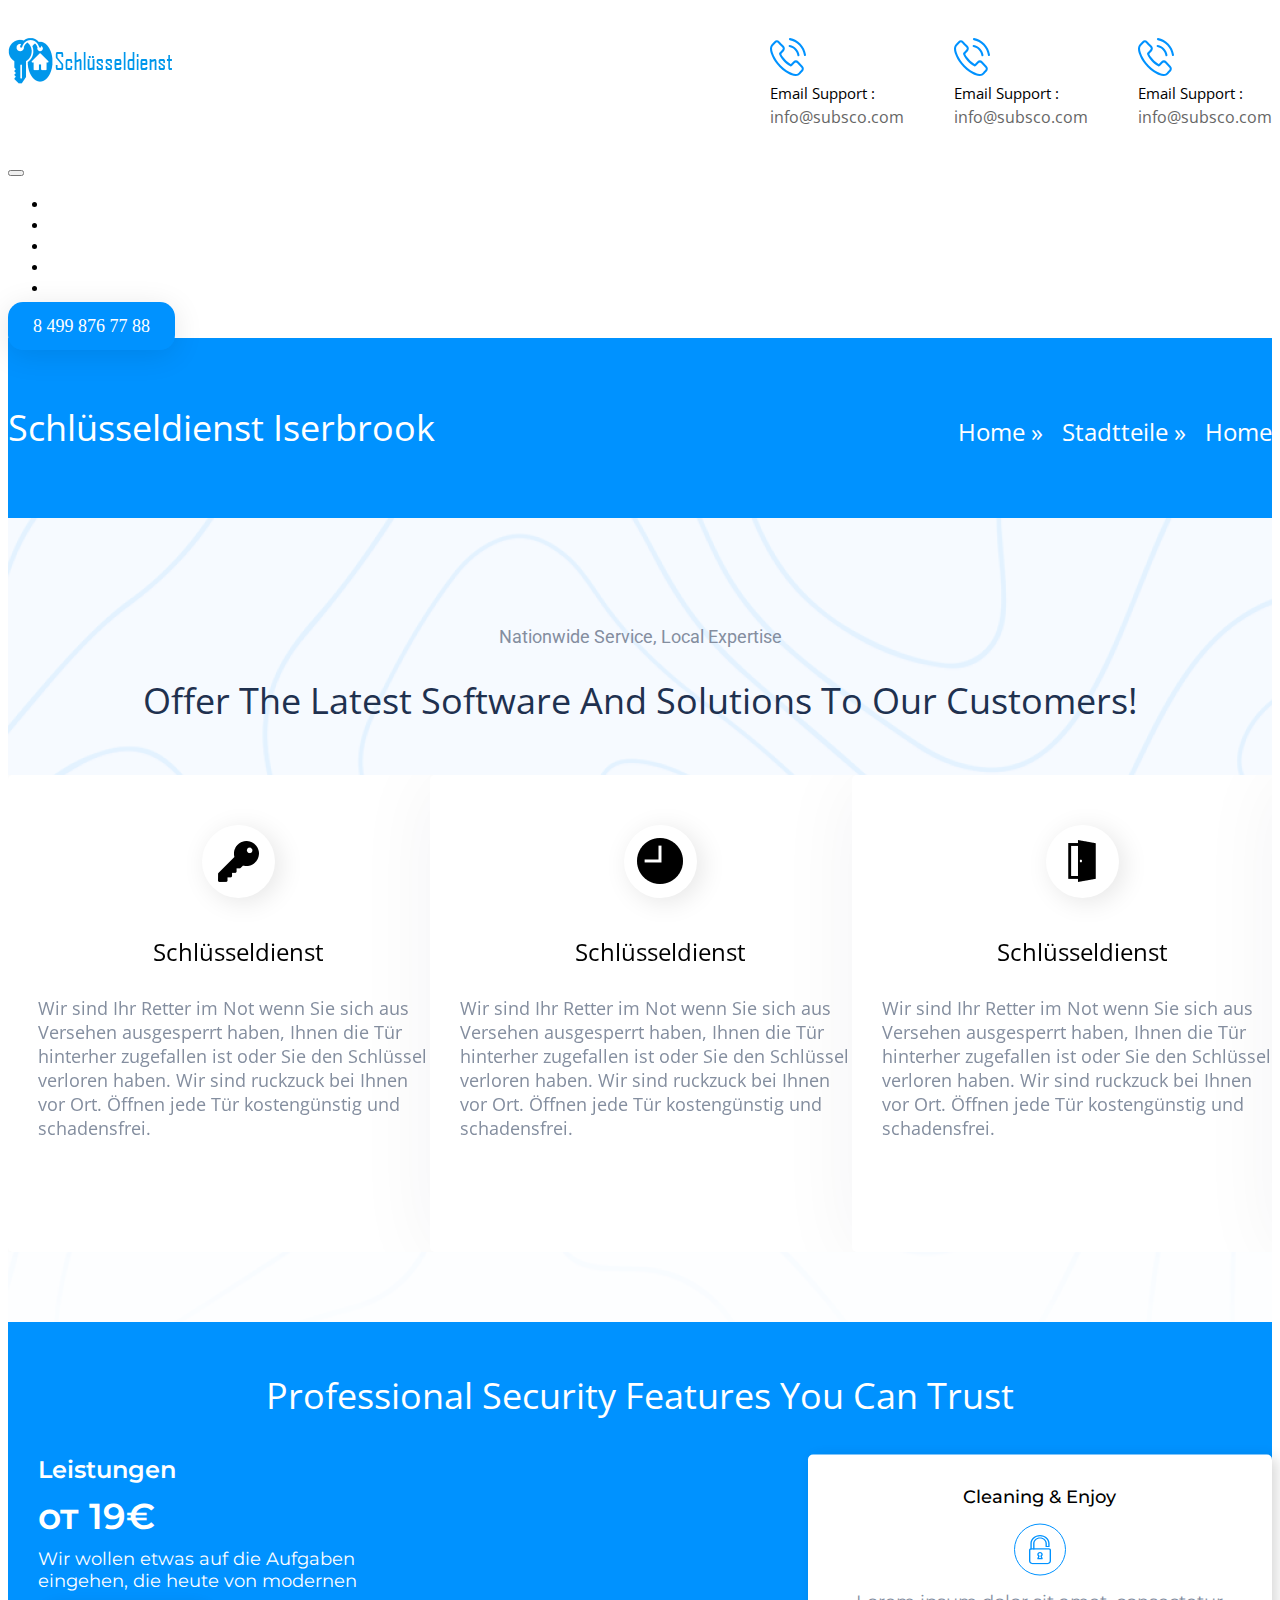
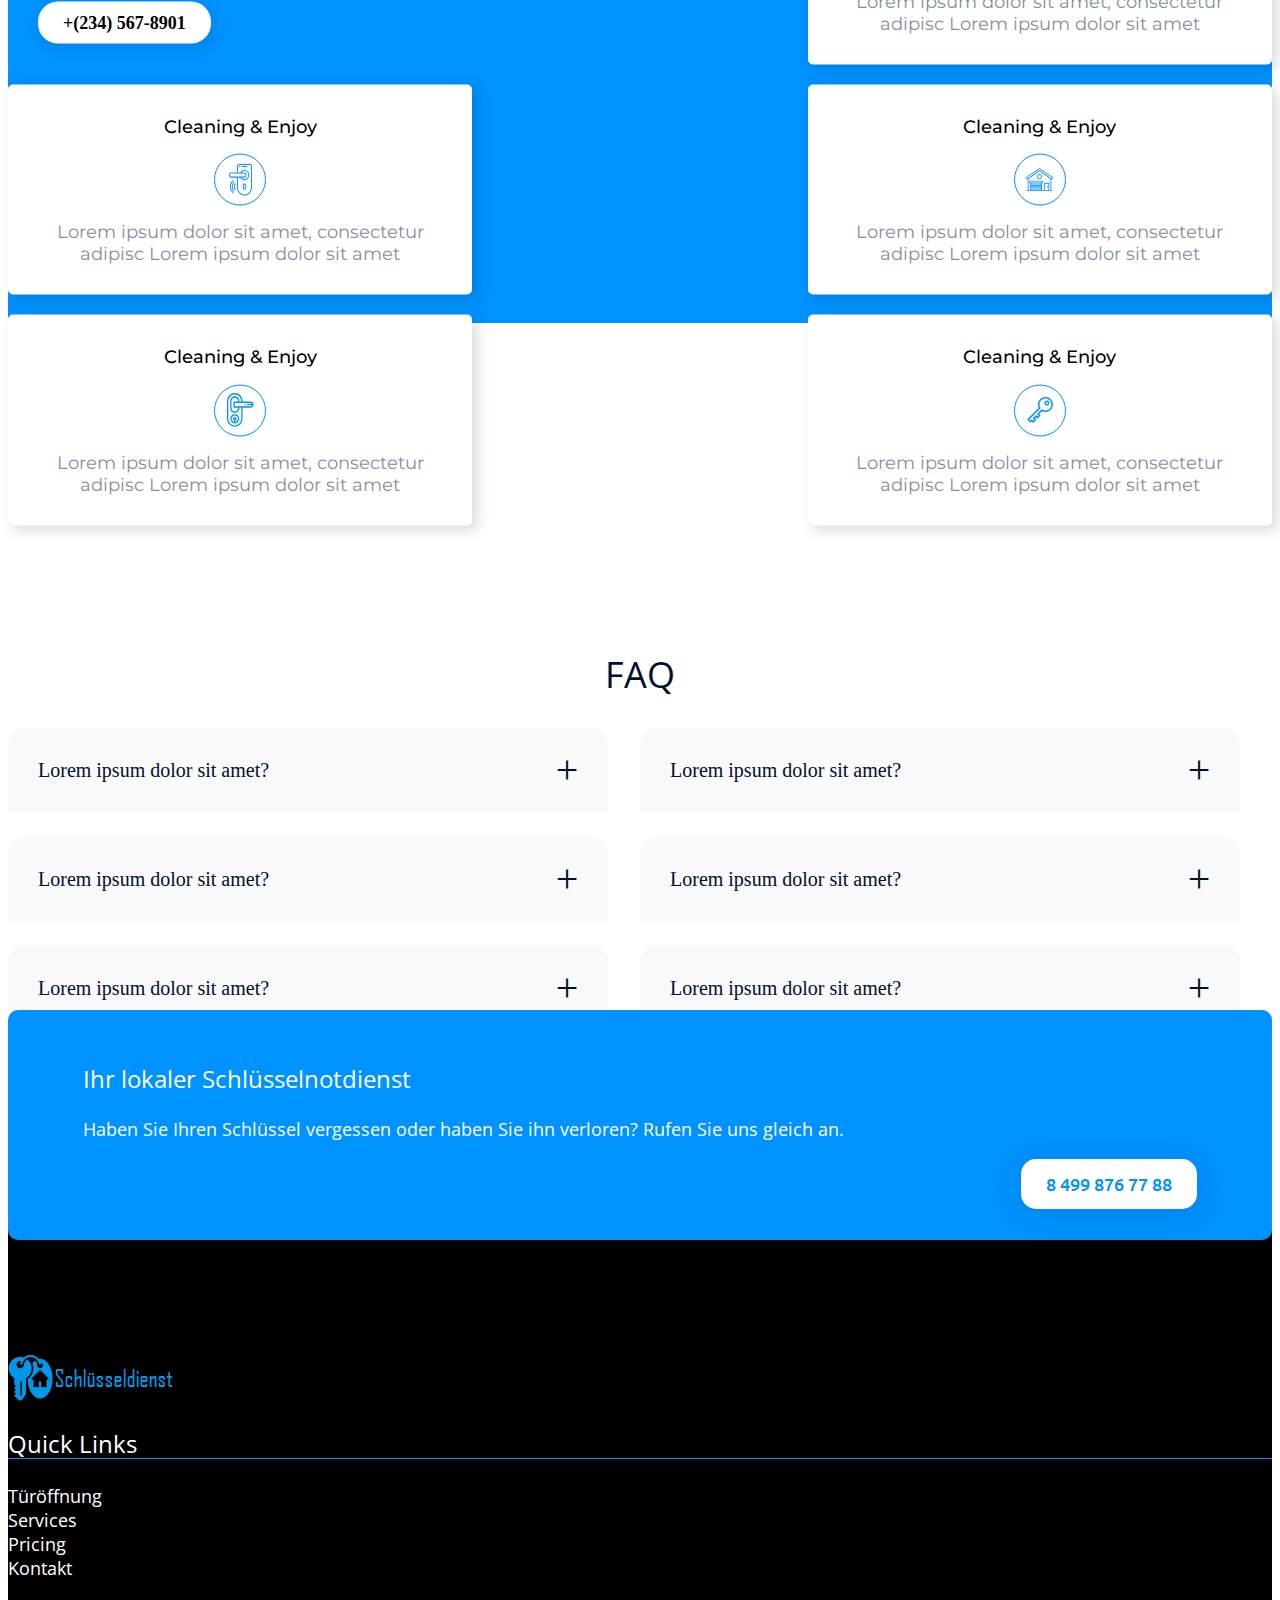
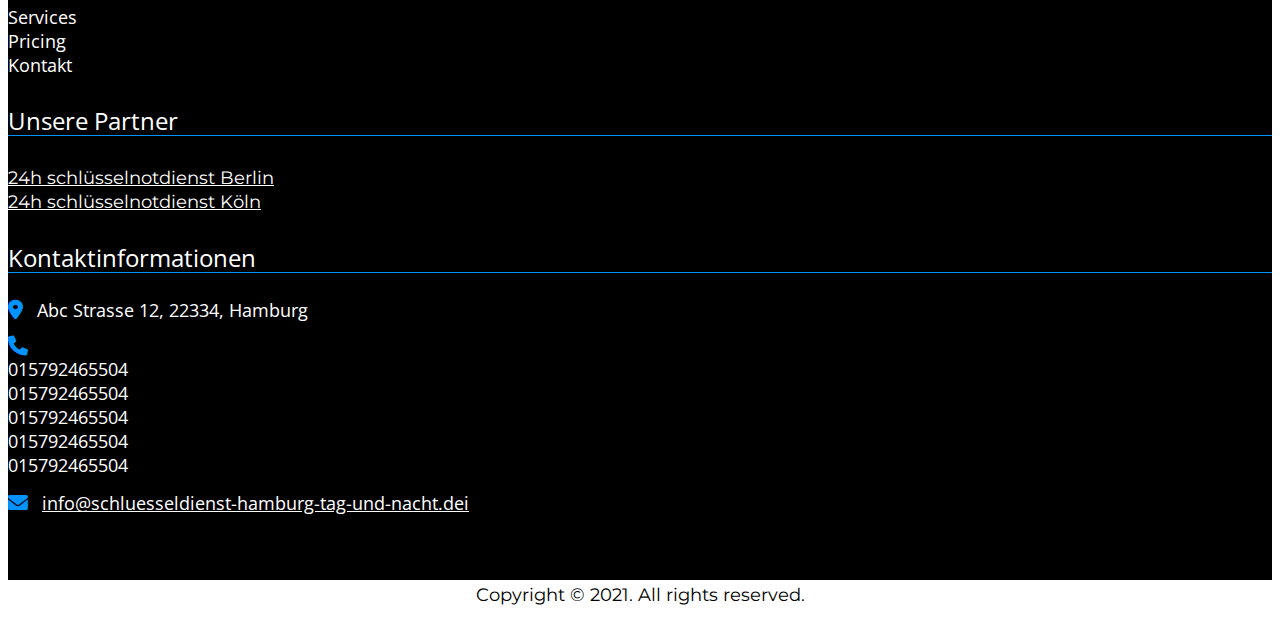
<file: Schluesseldienst-hamburg-tag-und-nacht.de/breeding-services.html>
<!DOCTYPE html>
<html lang="en">
<head>
    <meta charset="UTF-8">
    <title>Title</title>
    <meta name="viewport" content="width=device-width, initial-scale=1">
    <link rel="stylesheet" href="styles/style.css">
    <link href="https://cdn.jsdelivr.net/npm/bootstrap@5.1.3/dist/css/bootstrap.min.css" rel="stylesheet"
          integrity="sha384-1BmE4kWBq78iYhFldvKuhfTAU6auU8tT94WrHftjDbrCEXSU1oBoqyl2QvZ6jIW3" crossorigin="anonymous">
    <script defer src="https://cdn.jsdelivr.net/npm/bootstrap@5.1.3/dist/js/bootstrap.bundle.min.js"
            integrity="sha384-ka7Sk0Gln4gmtz2MlQnikT1wXgYsOg+OMhuP+IlRH9sENBO0LRn5q+8nbTov4+1p"
            crossorigin="anonymous"></script>
    <link rel="preconnect" href="https://fonts.googleapis.com">
    <link rel="preconnect" href="https://fonts.gstatic.com" crossorigin>
    <link href="https://fonts.googleapis.com/css2?family=Ubuntu:ital,wght@0,300;0,400;0,500;0,700;1,300;1,400;1,500;1,700&display=swap"
          rel="stylesheet">
    <link href="https://fonts.googleapis.com/css2?family=Montserrat:ital,wght@0,100;0,200;0,300;0,400;0,500;0,600;0,700;0,800;0,900;1,100;1,200;1,300;1,400;1,500;1,600;1,700;1,800;1,900&display=swap"
          rel="stylesheet">
    <link href="https://fonts.googleapis.com/css2?family=Open+Sans:ital,wght@0,300;0,400;0,500;0,600;0,700;0,800;1,300;1,400;1,500;1,600;1,700;1,800&display=swap"
          rel="stylesheet">
    <link href="https://fonts.googleapis.com/css2?family=Roboto:ital,wght@0,100;0,300;0,400;0,500;0,700;0,900;1,100;1,300;1,400;1,500;1,700;1,900&display=swap"
          rel="stylesheet">
    <link rel="stylesheet" href="https://cdnjs.cloudflare.com/ajax/libs/font-awesome/6.0.0/css/all.min.css"
          integrity="sha512-9usAa10IRO0HhonpyAIVpjrylPvoDwiPUiKdWk5t3PyolY1cOd4DSE0Ga+ri4AuTroPR5aQvXU9xC6qOPnzFeg=="
          crossorigin="anonymous" referrerpolicy="no-referrer"/>
    <link rel="stylesheet" type="text/css" href="./slick/slick-theme.css">
    <link rel="stylesheet" type="text/css" href="./slick/slick.css">
</head>
<body>
<header>
    <div class="container nav-actions">
        <a href="#">
            <div class="nav-actions-logo">
                <img src="images/logo.png" alt="logo">
            </div>
        </a>

        <div class="nav-actions-actions">
            <div class="d-flex nav-actions-actions-item">
                <div class="nav-actions-actions-item-svg">
                    <svg width="36" height="39" viewBox="0 0 36 39" fill="none" xmlns="http://www.w3.org/2000/svg">
                        <path d="M28.4675 23.5808C27.7294 22.7693 26.8391 22.3355 25.8955 22.3355C24.9596 22.3355 24.0617 22.7613 23.2931 23.5727L20.8886 26.1034C20.6907 25.9909 20.4929 25.8865 20.3027 25.7821C20.0287 25.6375 19.77 25.5009 19.5493 25.3563C17.297 23.8459 15.25 21.8776 13.2868 19.3308C12.3357 18.0614 11.6965 16.9929 11.2323 15.9083C11.8563 15.3058 12.4346 14.6791 12.9977 14.0766C13.2107 13.8516 13.4238 13.6186 13.6369 13.3937C15.2348 11.7066 15.2348 9.52133 13.6369 7.8342L11.5595 5.64093C11.3236 5.39187 11.0801 5.13479 10.8518 4.8777C10.3953 4.3796 9.91588 3.86542 9.42127 3.38338C8.68316 2.61212 7.80047 2.20239 6.87213 2.20239C5.94379 2.20239 5.04588 2.61212 4.28495 3.38338C4.27734 3.39142 4.27734 3.39142 4.26973 3.39945L1.68254 6.1551C0.708545 7.18345 0.153061 8.43675 0.0313114 9.89089C-0.151313 12.2368 0.503092 14.422 1.00531 15.8521C2.23803 19.3629 4.07949 22.6167 6.82647 26.1034C10.1594 30.3052 14.1695 33.6232 18.7503 35.9611C20.5005 36.8368 22.8366 37.8732 25.4466 38.0499C25.6064 38.058 25.7738 38.066 25.926 38.066C27.6837 38.066 29.16 37.3992 30.3166 36.0736C30.3242 36.0575 30.3394 36.0495 30.347 36.0334C30.7427 35.5273 31.1993 35.0693 31.6787 34.5793C32.0059 34.2499 32.3407 33.9044 32.6679 33.5429C33.4212 32.7154 33.8169 31.7513 33.8169 30.7631C33.8169 29.7669 33.4136 28.8109 32.6451 28.0075L28.4675 23.5808ZM31.1917 32.0405C31.1841 32.0405 31.1841 32.0486 31.1917 32.0405C30.8949 32.3779 30.5905 32.6832 30.2633 33.0207C29.7687 33.5188 29.2665 34.041 28.7947 34.6275C28.0262 35.4951 27.1207 35.9049 25.9336 35.9049C25.8195 35.9049 25.6977 35.9049 25.5836 35.8968C23.3236 35.7442 21.2234 34.8122 19.6483 34.0169C15.3414 31.8156 11.5595 28.6904 8.41683 24.7296C5.82204 21.4277 4.0871 18.3748 2.93809 15.0969C2.23042 13.0964 1.9717 11.5379 2.08584 10.0676C2.16193 9.12767 2.50436 8.34837 3.13593 7.68155L5.73073 4.94197C6.10358 4.57241 6.49927 4.37156 6.88735 4.37156C7.36674 4.37156 7.75482 4.67685 7.99832 4.93394C8.00593 4.94197 8.01354 4.95001 8.02114 4.95804C8.48532 5.41598 8.92666 5.88998 9.39083 6.39612C9.62672 6.65321 9.87022 6.91029 10.1137 7.17541L12.1911 9.36868C12.9977 10.2203 12.9977 11.0076 12.1911 11.8592C11.9704 12.0922 11.7573 12.3252 11.5367 12.5501C10.8975 13.2411 10.2887 13.8838 9.62672 14.5104C9.6115 14.5265 9.59628 14.5345 9.58867 14.5506C8.93427 15.2415 9.05602 15.9164 9.19299 16.3743C9.2006 16.3984 9.20821 16.4225 9.21582 16.4466C9.75608 17.8284 10.517 19.1299 11.6736 20.6805L11.6812 20.6885C13.7814 23.4201 15.9958 25.5491 18.4384 27.18C18.7504 27.3889 19.0699 27.5576 19.3743 27.7182C19.6483 27.8629 19.907 27.9994 20.1276 28.144C20.1581 28.1601 20.1885 28.1842 20.219 28.2003C20.4777 28.3369 20.7212 28.4011 20.9723 28.4011C21.6039 28.4011 21.9995 27.9834 22.1289 27.8468L24.7313 25.0992C24.99 24.826 25.4009 24.4966 25.8803 24.4966C26.3521 24.4966 26.7402 24.81 26.9761 25.0831C26.9837 25.0911 26.9837 25.0911 26.9913 25.0992L31.1841 29.5259C31.9678 30.3454 31.9678 31.1889 31.1917 32.0405Z"
                              fill="#0092FF"/>
                        <path d="M19.4579 9.05442C21.4515 9.40791 23.2626 10.4041 24.7083 11.9306C26.1541 13.457 27.0901 15.3691 27.4325 17.474C27.5162 18.0042 27.9499 18.3738 28.4445 18.3738C28.5054 18.3738 28.5587 18.3658 28.6196 18.3577C29.1826 18.2613 29.5555 17.699 29.4642 17.1044C29.0533 14.5577 27.9119 12.2359 26.1693 10.3961C24.4268 8.55631 22.2277 7.35122 19.8155 6.91738C19.2524 6.82098 18.7274 7.21464 18.6285 7.80112C18.5295 8.3876 18.8948 8.95801 19.4579 9.05442Z"
                              fill="#0092FF"/>
                        <path d="M35.9839 16.7914C35.3066 12.5977 33.4347 8.78158 30.5584 5.74475C27.6821 2.70791 24.0676 0.731557 20.0955 0.0165351C19.5401 -0.0879064 19.015 0.313792 18.9161 0.900271C18.8248 1.49478 19.1976 2.04913 19.7607 2.15357C23.3067 2.78825 26.5407 4.56376 29.1126 7.2712C31.6846 9.98668 33.3587 13.4011 33.9598 17.1449C34.0435 17.6752 34.4772 18.0447 34.9718 18.0447C35.0327 18.0447 35.086 18.0367 35.1469 18.0287C35.7023 17.9403 36.0828 17.3779 35.9839 16.7914Z"
                              fill="#0092FF"/>
                    </svg>
                </div>
                <div class="nav-actions-actions-item-svg-info">
                    <div class="nav-actions-actions-item-svg-info-text">
                        Email Support :
                    </div>
                    <div class="nav-actions-actions-item-svg-info-link">
                        info@subsco.com
                    </div>
                </div>
            </div>

            <div class="d-flex nav-actions-actions-item">
                <div class="nav-actions-actions-item-svg">
                    <svg width="36" height="39" viewBox="0 0 36 39" fill="none" xmlns="http://www.w3.org/2000/svg">
                        <path d="M28.4675 23.5808C27.7294 22.7693 26.8391 22.3355 25.8955 22.3355C24.9596 22.3355 24.0617 22.7613 23.2931 23.5727L20.8886 26.1034C20.6907 25.9909 20.4929 25.8865 20.3027 25.7821C20.0287 25.6375 19.77 25.5009 19.5493 25.3563C17.297 23.8459 15.25 21.8776 13.2868 19.3308C12.3357 18.0614 11.6965 16.9929 11.2323 15.9083C11.8563 15.3058 12.4346 14.6791 12.9977 14.0766C13.2107 13.8516 13.4238 13.6186 13.6369 13.3937C15.2348 11.7066 15.2348 9.52133 13.6369 7.8342L11.5595 5.64093C11.3236 5.39187 11.0801 5.13479 10.8518 4.8777C10.3953 4.3796 9.91588 3.86542 9.42127 3.38338C8.68316 2.61212 7.80047 2.20239 6.87213 2.20239C5.94379 2.20239 5.04588 2.61212 4.28495 3.38338C4.27734 3.39142 4.27734 3.39142 4.26973 3.39945L1.68254 6.1551C0.708545 7.18345 0.153061 8.43675 0.0313114 9.89089C-0.151313 12.2368 0.503092 14.422 1.00531 15.8521C2.23803 19.3629 4.07949 22.6167 6.82647 26.1034C10.1594 30.3052 14.1695 33.6232 18.7503 35.9611C20.5005 36.8368 22.8366 37.8732 25.4466 38.0499C25.6064 38.058 25.7738 38.066 25.926 38.066C27.6837 38.066 29.16 37.3992 30.3166 36.0736C30.3242 36.0575 30.3394 36.0495 30.347 36.0334C30.7427 35.5273 31.1993 35.0693 31.6787 34.5793C32.0059 34.2499 32.3407 33.9044 32.6679 33.5429C33.4212 32.7154 33.8169 31.7513 33.8169 30.7631C33.8169 29.7669 33.4136 28.8109 32.6451 28.0075L28.4675 23.5808ZM31.1917 32.0405C31.1841 32.0405 31.1841 32.0486 31.1917 32.0405C30.8949 32.3779 30.5905 32.6832 30.2633 33.0207C29.7687 33.5188 29.2665 34.041 28.7947 34.6275C28.0262 35.4951 27.1207 35.9049 25.9336 35.9049C25.8195 35.9049 25.6977 35.9049 25.5836 35.8968C23.3236 35.7442 21.2234 34.8122 19.6483 34.0169C15.3414 31.8156 11.5595 28.6904 8.41683 24.7296C5.82204 21.4277 4.0871 18.3748 2.93809 15.0969C2.23042 13.0964 1.9717 11.5379 2.08584 10.0676C2.16193 9.12767 2.50436 8.34837 3.13593 7.68155L5.73073 4.94197C6.10358 4.57241 6.49927 4.37156 6.88735 4.37156C7.36674 4.37156 7.75482 4.67685 7.99832 4.93394C8.00593 4.94197 8.01354 4.95001 8.02114 4.95804C8.48532 5.41598 8.92666 5.88998 9.39083 6.39612C9.62672 6.65321 9.87022 6.91029 10.1137 7.17541L12.1911 9.36868C12.9977 10.2203 12.9977 11.0076 12.1911 11.8592C11.9704 12.0922 11.7573 12.3252 11.5367 12.5501C10.8975 13.2411 10.2887 13.8838 9.62672 14.5104C9.6115 14.5265 9.59628 14.5345 9.58867 14.5506C8.93427 15.2415 9.05602 15.9164 9.19299 16.3743C9.2006 16.3984 9.20821 16.4225 9.21582 16.4466C9.75608 17.8284 10.517 19.1299 11.6736 20.6805L11.6812 20.6885C13.7814 23.4201 15.9958 25.5491 18.4384 27.18C18.7504 27.3889 19.0699 27.5576 19.3743 27.7182C19.6483 27.8629 19.907 27.9994 20.1276 28.144C20.1581 28.1601 20.1885 28.1842 20.219 28.2003C20.4777 28.3369 20.7212 28.4011 20.9723 28.4011C21.6039 28.4011 21.9995 27.9834 22.1289 27.8468L24.7313 25.0992C24.99 24.826 25.4009 24.4966 25.8803 24.4966C26.3521 24.4966 26.7402 24.81 26.9761 25.0831C26.9837 25.0911 26.9837 25.0911 26.9913 25.0992L31.1841 29.5259C31.9678 30.3454 31.9678 31.1889 31.1917 32.0405Z"
                              fill="#0092FF"/>
                        <path d="M19.4579 9.05442C21.4515 9.40791 23.2626 10.4041 24.7083 11.9306C26.1541 13.457 27.0901 15.3691 27.4325 17.474C27.5162 18.0042 27.9499 18.3738 28.4445 18.3738C28.5054 18.3738 28.5587 18.3658 28.6196 18.3577C29.1826 18.2613 29.5555 17.699 29.4642 17.1044C29.0533 14.5577 27.9119 12.2359 26.1693 10.3961C24.4268 8.55631 22.2277 7.35122 19.8155 6.91738C19.2524 6.82098 18.7274 7.21464 18.6285 7.80112C18.5295 8.3876 18.8948 8.95801 19.4579 9.05442Z"
                              fill="#0092FF"/>
                        <path d="M35.9839 16.7914C35.3066 12.5977 33.4347 8.78158 30.5584 5.74475C27.6821 2.70791 24.0676 0.731557 20.0955 0.0165351C19.5401 -0.0879064 19.015 0.313792 18.9161 0.900271C18.8248 1.49478 19.1976 2.04913 19.7607 2.15357C23.3067 2.78825 26.5407 4.56376 29.1126 7.2712C31.6846 9.98668 33.3587 13.4011 33.9598 17.1449C34.0435 17.6752 34.4772 18.0447 34.9718 18.0447C35.0327 18.0447 35.086 18.0367 35.1469 18.0287C35.7023 17.9403 36.0828 17.3779 35.9839 16.7914Z"
                              fill="#0092FF"/>
                    </svg>
                </div>
                <div class="nav-actions-actions-item-svg-info">
                    <div class="nav-actions-actions-item-svg-info-text">
                        Email Support :
                    </div>
                    <div class="nav-actions-actions-item-svg-info-link">
                        info@subsco.com
                    </div>
                </div>
            </div>

            <div class="d-flex nav-actions-actions-item">
                <div class="nav-actions-actions-item-svg">
                    <svg width="36" height="39" viewBox="0 0 36 39" fill="none" xmlns="http://www.w3.org/2000/svg">
                        <path d="M28.4675 23.5808C27.7294 22.7693 26.8391 22.3355 25.8955 22.3355C24.9596 22.3355 24.0617 22.7613 23.2931 23.5727L20.8886 26.1034C20.6907 25.9909 20.4929 25.8865 20.3027 25.7821C20.0287 25.6375 19.77 25.5009 19.5493 25.3563C17.297 23.8459 15.25 21.8776 13.2868 19.3308C12.3357 18.0614 11.6965 16.9929 11.2323 15.9083C11.8563 15.3058 12.4346 14.6791 12.9977 14.0766C13.2107 13.8516 13.4238 13.6186 13.6369 13.3937C15.2348 11.7066 15.2348 9.52133 13.6369 7.8342L11.5595 5.64093C11.3236 5.39187 11.0801 5.13479 10.8518 4.8777C10.3953 4.3796 9.91588 3.86542 9.42127 3.38338C8.68316 2.61212 7.80047 2.20239 6.87213 2.20239C5.94379 2.20239 5.04588 2.61212 4.28495 3.38338C4.27734 3.39142 4.27734 3.39142 4.26973 3.39945L1.68254 6.1551C0.708545 7.18345 0.153061 8.43675 0.0313114 9.89089C-0.151313 12.2368 0.503092 14.422 1.00531 15.8521C2.23803 19.3629 4.07949 22.6167 6.82647 26.1034C10.1594 30.3052 14.1695 33.6232 18.7503 35.9611C20.5005 36.8368 22.8366 37.8732 25.4466 38.0499C25.6064 38.058 25.7738 38.066 25.926 38.066C27.6837 38.066 29.16 37.3992 30.3166 36.0736C30.3242 36.0575 30.3394 36.0495 30.347 36.0334C30.7427 35.5273 31.1993 35.0693 31.6787 34.5793C32.0059 34.2499 32.3407 33.9044 32.6679 33.5429C33.4212 32.7154 33.8169 31.7513 33.8169 30.7631C33.8169 29.7669 33.4136 28.8109 32.6451 28.0075L28.4675 23.5808ZM31.1917 32.0405C31.1841 32.0405 31.1841 32.0486 31.1917 32.0405C30.8949 32.3779 30.5905 32.6832 30.2633 33.0207C29.7687 33.5188 29.2665 34.041 28.7947 34.6275C28.0262 35.4951 27.1207 35.9049 25.9336 35.9049C25.8195 35.9049 25.6977 35.9049 25.5836 35.8968C23.3236 35.7442 21.2234 34.8122 19.6483 34.0169C15.3414 31.8156 11.5595 28.6904 8.41683 24.7296C5.82204 21.4277 4.0871 18.3748 2.93809 15.0969C2.23042 13.0964 1.9717 11.5379 2.08584 10.0676C2.16193 9.12767 2.50436 8.34837 3.13593 7.68155L5.73073 4.94197C6.10358 4.57241 6.49927 4.37156 6.88735 4.37156C7.36674 4.37156 7.75482 4.67685 7.99832 4.93394C8.00593 4.94197 8.01354 4.95001 8.02114 4.95804C8.48532 5.41598 8.92666 5.88998 9.39083 6.39612C9.62672 6.65321 9.87022 6.91029 10.1137 7.17541L12.1911 9.36868C12.9977 10.2203 12.9977 11.0076 12.1911 11.8592C11.9704 12.0922 11.7573 12.3252 11.5367 12.5501C10.8975 13.2411 10.2887 13.8838 9.62672 14.5104C9.6115 14.5265 9.59628 14.5345 9.58867 14.5506C8.93427 15.2415 9.05602 15.9164 9.19299 16.3743C9.2006 16.3984 9.20821 16.4225 9.21582 16.4466C9.75608 17.8284 10.517 19.1299 11.6736 20.6805L11.6812 20.6885C13.7814 23.4201 15.9958 25.5491 18.4384 27.18C18.7504 27.3889 19.0699 27.5576 19.3743 27.7182C19.6483 27.8629 19.907 27.9994 20.1276 28.144C20.1581 28.1601 20.1885 28.1842 20.219 28.2003C20.4777 28.3369 20.7212 28.4011 20.9723 28.4011C21.6039 28.4011 21.9995 27.9834 22.1289 27.8468L24.7313 25.0992C24.99 24.826 25.4009 24.4966 25.8803 24.4966C26.3521 24.4966 26.7402 24.81 26.9761 25.0831C26.9837 25.0911 26.9837 25.0911 26.9913 25.0992L31.1841 29.5259C31.9678 30.3454 31.9678 31.1889 31.1917 32.0405Z"
                              fill="#0092FF"/>
                        <path d="M19.4579 9.05442C21.4515 9.40791 23.2626 10.4041 24.7083 11.9306C26.1541 13.457 27.0901 15.3691 27.4325 17.474C27.5162 18.0042 27.9499 18.3738 28.4445 18.3738C28.5054 18.3738 28.5587 18.3658 28.6196 18.3577C29.1826 18.2613 29.5555 17.699 29.4642 17.1044C29.0533 14.5577 27.9119 12.2359 26.1693 10.3961C24.4268 8.55631 22.2277 7.35122 19.8155 6.91738C19.2524 6.82098 18.7274 7.21464 18.6285 7.80112C18.5295 8.3876 18.8948 8.95801 19.4579 9.05442Z"
                              fill="#0092FF"/>
                        <path d="M35.9839 16.7914C35.3066 12.5977 33.4347 8.78158 30.5584 5.74475C27.6821 2.70791 24.0676 0.731557 20.0955 0.0165351C19.5401 -0.0879064 19.015 0.313792 18.9161 0.900271C18.8248 1.49478 19.1976 2.04913 19.7607 2.15357C23.3067 2.78825 26.5407 4.56376 29.1126 7.2712C31.6846 9.98668 33.3587 13.4011 33.9598 17.1449C34.0435 17.6752 34.4772 18.0447 34.9718 18.0447C35.0327 18.0447 35.086 18.0367 35.1469 18.0287C35.7023 17.9403 36.0828 17.3779 35.9839 16.7914Z"
                              fill="#0092FF"/>
                    </svg>
                </div>
                <div class="nav-actions-actions-item-svg-info">
                    <div class="nav-actions-actions-item-svg-info-text">
                        Email Support :
                    </div>
                    <div class="nav-actions-actions-item-svg-info-link">
                        info@subsco.com
                    </div>
                </div>
            </div>
        </div>
    </div>

    <nav class="navbar navbar-expand-lg navbar-light bg-dark">
        <div class="container">
            <div class="container-fluid">
                <button class="navbar-toggler" type="button" data-bs-toggle="collapse"
                        data-bs-target="#navbarTogglerDemo03" aria-controls="navbarTogglerDemo03" aria-expanded="false"
                        aria-label="Toggle navigation">
                    <span class="navbar-toggler-icon"></span>
                </button>

                <div class="collapse navbar-collapse" id="navbarTogglerDemo03">
                    <ul class="navbar-nav me-auto mb-2 mb-lg-0">
                        <li class="nav-item">
                            <a class="nav-link active" aria-current="page" href="#">Starseite</a>
                        </li>
                        <li class="nav-item">
                            <a class="nav-link" href="#">Stadtteile</a>
                        </li>
                        <li class="nav-item">
                            <a class="nav-link" href="#">Leistungen</a>
                        </li>
                        <li class="nav-item">
                            <a class="nav-link" href="#">Kontakt
                            </a>
                        </li>
                        <li class="nav-item">
                            <a class="nav-link" href="#">Uber uns</a>
                        </li>
                    </ul>
                    <div class="d-flex btn-tel">
                        <a href="tel:84998767788">8 499 876 77 88</a>
                    </div>
                </div>
            </div>
        </div>
    </nav>
</header>

<main>
    <section>
        <div class="breadcrumbs">
            <div class="container">
                <div class="breadcrumbs-container">
                    <h2 class="breadcrumbs-title">Schlüsseldienst Iserbrook</h2>
                    <div class="d-flex breadcrumbs-items">
                        <a href="#">Home »</a>
                        <a href="#">Stadtteile »</a>
                        <a href="#">Home</a>
                    </div>
                </div>

            </div>
        </div>
    </section>

    <section>
        <div class="slider-container">
            <div class="container">

                <div class="slider-text">Nationwide Service, Local Expertise</div>
                <h2 class="slider-title">Offer The Latest Software And Solutions To Our customers!</h2>

                <div class="slider-section">
                    <div class="container-slider">
                        <div class="slider">
                            <div class="slider-item">
                                <div class="slider-item-icon">
                                    <img src="images/i-slider-key.png" alt="key">
                                </div>
                                <h3 class="slider-item-title">Schlüsseldienst</h3>
                                <div class="slider-item-text">Wir sind Ihr Retter im Not wenn Sie sich aus Versehen
                                    ausgesperrt haben, Ihnen die Tür hinterher zugefallen ist oder Sie den Schlüssel
                                    verloren haben. Wir sind ruckzuck bei Ihnen vor Ort. Öffnen jede Tür kostengünstig
                                    und schadensfrei.
                                </div>
                            </div>

                            <div class="slider-item">
                                <div class="slider-item-icon">
                                    <img src="images/i-slider-clock.png" alt="clock">
                                </div>
                                <h3 class="slider-item-title">Schlüsseldienst</h3>
                                <div class="slider-item-text">Wir sind Ihr Retter im Not wenn Sie sich aus Versehen
                                    ausgesperrt haben, Ihnen die Tür hinterher zugefallen ist oder Sie den Schlüssel
                                    verloren haben. Wir sind ruckzuck bei Ihnen vor Ort. Öffnen jede Tür kostengünstig
                                    und schadensfrei.
                                </div>
                            </div>

                            <div class="slider-item">
                                <div class="slider-item-icon">
                                    <img src="images/i-slider-door.png" alt="door">
                                </div>
                                <h3 class="slider-item-title">Schlüsseldienst</h3>
                                <div class="slider-item-text">Wir sind Ihr Retter im Not wenn Sie sich aus Versehen
                                    ausgesperrt haben, Ihnen die Tür hinterher zugefallen ist oder Sie den Schlüssel
                                    verloren haben. Wir sind ruckzuck bei Ihnen vor Ort. Öffnen jede Tür kostengünstig
                                    und schadensfrei.
                                </div>
                            </div>

                            <div class="slider-item">
                                <div class="slider-item-icon">
                                    <img src="images/i-slider-man.png" alt="man">
                                </div>
                                <h3 class="slider-item-title">Schlüsseldienst</h3>
                                <div class="slider-item-text">Wir sind Ihr Retter im Not wenn Sie sich aus Versehen
                                    ausgesperrt haben, Ihnen die Tür hinterher zugefallen ist oder Sie den Schlüssel
                                    verloren haben. Wir sind ruckzuck bei Ihnen vor Ort. Öffnen jede Tür kostengünstig
                                    und schadensfrei.
                                </div>
                            </div>

                            <div class="slider-item">
                                <div class="slider-item-icon">
                                    <img src="images/i-slider-car.png" alt="car">
                                </div>
                                <h3 class="slider-item-title">Schlüsseldienst</h3>
                                <div class="slider-item-text">Wir sind Ihr Retter im Not wenn Sie sich aus Versehen
                                    ausgesperrt haben, Ihnen die Tür hinterher zugefallen ist oder Sie den Schlüssel
                                    verloren haben. Wir sind ruckzuck bei Ihnen vor Ort. Öffnen jede Tür kostengünstig
                                    und schadensfrei.
                                </div>
                            </div>

                            <div class="slider-item">
                                <div class="slider-item-icon">
                                    <img src="images/i-slider-lock.png" alt="lock">
                                </div>
                                <h3 class="slider-item-title">Schlüsseldienst</h3>
                                <div class="slider-item-text">Wir sind Ihr Retter im Not wenn Sie sich aus Versehen
                                    ausgesperrt haben, Ihnen die Tür hinterher zugefallen ist oder Sie den Schlüssel
                                    verloren haben. Wir sind ruckzuck bei Ihnen vor Ort. Öffnen jede Tür kostengünstig
                                    und schadensfrei.
                                </div>
                            </div>
                        </div>
                    </div>
                </div>
            </div>
        </div>
    </section>

    <section>
        <div class="trust">
            <div class="container">
                <div class="trust-title">
                    Professional Security Features
                    You can Trust
                </div>

                <div class="trust-item-area">
                    <div class="services-trust-item">
                        <div class="services-trust-item-title">Leistungen</div>
                        <div class="services-trust-item-price">от 19€</div>
                        <div class="services-trust-item-text">Wir wollen etwas auf die Aufgaben eingehen, die heute von
                            modernen
                        </div>
                        <a href="tel:+2345678901" class="nav-link-phone white">+(234) 567-8901</a>
                    </div>
                    <div class="trust-item ">
                        <div class="trust-item-title">
                            Cleaning &amp; Enjoy
                        </div>
                        <div class="trust-item-icon">
                            <svg width="22" height="30" viewBox="0 0 22 30" fill="none" xmlns="http://www.w3.org/2000/svg">
                                <path d="M11.0001 0.401489C5.69253 0.401489 1.37506 4.22065 1.37506 8.91548V14.3888C1.37506 14.7245 1.68308 14.9969 2.06258 14.9969C2.44208 14.9969 2.75004 14.7245 2.75004 14.3888V8.91548C2.75004 4.89078 6.45017 1.61776 11.0001 1.61776C15.5499 1.61776 19.2501 4.89078 19.2501 8.91548V11.3481H17.8751V8.91548C17.8751 5.56217 14.7909 2.83402 11.0001 2.83402C7.20918 2.83402 4.12502 5.56217 4.12502 8.91548V14.3888C4.12502 14.7245 4.43305 14.9969 4.81255 14.9969C5.19205 14.9969 5.50007 14.7245 5.50007 14.3888V8.91548C5.50007 6.23237 7.96682 4.05035 11.0001 4.05035C14.0333 4.05035 16.5 6.23237 16.5 8.91548V11.9562C16.5 12.2919 16.8081 12.5643 17.1876 12.5643H19.9376C20.3171 12.5643 20.6251 12.2919 20.6251 11.9562V8.91548C20.6251 4.22065 16.3076 0.401489 11.0001 0.401489Z" fill="#19BE6F"></path>
                                <path d="M19.9376 13.7809H2.0625C0.925355 13.7809 0 14.5994 0 15.6053V26.5519C0 28.2279 1.54275 29.5926 3.43748 29.5926H18.5625C20.4572 29.5926 22 28.2279 22 26.5519V15.6053C22.0001 14.5994 21.0746 13.7809 19.9376 13.7809ZM20.625 26.5519C20.625 27.5578 19.6997 28.3763 18.5625 28.3763H3.43755C2.3004 28.3763 1.37504 27.5578 1.37504 26.5519V15.6053C1.37504 15.2696 1.68307 14.9972 2.06257 14.9972H19.9376C20.3171 14.9972 20.6251 15.2696 20.6251 15.6053V26.5519H20.625Z" fill="#19BE6F"></path>
                                <path d="M12.8563 21.6505C13.4242 21.1943 13.7501 20.5545 13.7501 19.8624C13.7501 18.5207 12.5167 17.4296 11 17.4296C9.48339 17.4296 8.25001 18.5207 8.25001 19.8624C8.25001 20.5545 8.57589 21.1943 9.14378 21.6493L8.28578 23.9264C8.2143 24.1125 8.25001 24.3168 8.3793 24.4749C8.50853 24.6343 8.7162 24.7279 8.93753 24.7279H13.0625C13.2839 24.7279 13.4915 24.6343 13.6208 24.4761C13.7486 24.3168 13.7844 24.1124 13.7143 23.9276L12.8563 21.6505ZM11.3947 21.6189L12.1083 23.5116H9.89183L10.6055 21.6189C10.7072 21.3477 10.5821 21.0496 10.3043 20.9036C9.87945 20.6798 9.62506 20.2906 9.62506 19.8624C9.62506 19.1922 10.2425 18.6461 11 18.6461C11.7576 18.6461 12.375 19.1922 12.375 19.8624C12.375 20.2906 12.1206 20.6798 11.6957 20.9036C11.418 21.0496 11.2916 21.3476 11.3947 21.6189Z" fill="#19BE6F"></path>
                            </svg>
                        </div>
                        <div class="trust-item-text">
                            Lorem ipsum dolor sit amet, consectetur adipisc Lorem ipsum dolor sit amet
                        </div>
                    </div>
                    <div class="trust-item ">
                        <div class="trust-item-title">
                            Cleaning &amp; Enjoy
                        </div>
                        <div class="trust-item-icon">
                            <svg width="23" height="33" viewBox="0 0 23 33" fill="none" xmlns="http://www.w3.org/2000/svg">
                                <path d="M21.1224 0.405273H9.85714C8.8202 0.405273 7.97959 1.34904 7.97959 2.51324V8.83716H1.87755C0.840608 8.83716 0 9.78093 0 10.9451V11.9991C0 13.1633 0.840608 14.1071 1.87755 14.1071H7.97959V23.593C7.97959 28.2498 11.342 32.0248 15.4898 32.0248C19.6376 32.0248 23 28.2498 23 23.593V2.51324C23 1.34904 22.1594 0.405273 21.1224 0.405273ZM0.938776 11.9991V10.9451C0.938776 10.363 1.35908 9.89114 1.87755 9.89114H15.4898C16.0083 9.89114 16.4286 10.363 16.4286 10.9451V11.9991C16.4286 12.5812 16.0083 13.0531 15.4898 13.0531H1.87755C1.35908 13.0531 0.938776 12.5812 0.938776 11.9991ZM15.4898 8.83716H12.5702C13.5668 7.43971 15.2407 6.90123 16.7452 7.49411C18.2497 8.087 19.2566 9.68196 19.2566 11.4721C19.2566 13.2623 18.2497 14.8572 16.7452 15.4501C15.2407 16.043 13.5668 15.5045 12.5702 14.1071H15.4898C16.5267 14.1071 17.3673 13.1633 17.3673 11.9991V10.9451C17.3673 9.78093 16.5267 8.83716 15.4898 8.83716ZM22.0612 23.593C22.0612 27.6677 19.1191 30.9709 15.4898 30.9709C11.8605 30.9709 8.91837 27.6677 8.91837 23.593V14.1071H11.439C12.5012 16.1727 14.6668 17.1798 16.7189 16.5625C18.7709 15.9451 20.1979 13.8573 20.1979 11.4721C20.1979 9.08692 18.7709 6.9991 16.7189 6.38176C14.6668 5.76443 12.5012 6.77151 11.439 8.83716H8.91837V2.51324C8.91837 1.93114 9.33867 1.45926 9.85714 1.45926H21.1224C21.6409 1.45926 22.0612 1.93114 22.0612 2.51324V23.593Z" fill="#19BE6F"></path>
                                <path d="M11.2654 2.51306H10.3266C10.0673 2.51306 9.85718 2.74929 9.85718 3.04069C9.85718 3.33209 10.0673 3.56832 10.3266 3.56832H11.2654C11.5246 3.56832 11.7347 3.33209 11.7347 3.04069C11.7347 2.74929 11.5246 2.51306 11.2654 2.51306Z" fill="#19BE6F"></path>
                                <path d="M17.8368 2.51306H13.1429C12.8836 2.51306 12.6735 2.74929 12.6735 3.04069C12.6735 3.33209 12.8836 3.56832 13.1429 3.56832H17.8368C18.096 3.56832 18.3062 3.33209 18.3062 3.04069C18.3062 2.74929 18.096 2.51306 17.8368 2.51306Z" fill="#19BE6F"></path>
                                <path d="M15.4898 19.9038C14.751 19.903 14.0804 20.3889 13.7766 21.1451C13.4728 21.9013 13.5922 22.7873 14.0817 23.4088V24.6473C14.082 25.064 14.2287 25.4636 14.49 25.7594C14.8917 26.2142 15.498 26.3519 16.0255 26.1083C16.5529 25.8647 16.8975 25.2878 16.898 24.6473V23.4088C17.3874 22.7873 17.5068 21.9013 17.203 21.1451C16.8992 20.3889 16.2286 19.903 15.4898 19.9038ZM16.1188 22.7921C16.0175 22.892 15.9594 23.036 15.9592 23.1874V24.6473C15.9565 24.8596 15.8408 25.0493 15.6655 25.1287C15.4902 25.2081 15.2896 25.1617 15.1565 25.011C14.9829 24.8213 15.0204 24.7633 15.0204 23.1874C15.0203 23.036 14.9621 22.892 14.8608 22.7921C14.5725 22.4998 14.4742 22.0383 14.6136 21.6312C14.753 21.2241 15.1013 20.9554 15.4898 20.9554C15.8783 20.9554 16.2266 21.2241 16.366 21.6312C16.5055 22.0383 16.4072 22.4998 16.1188 22.7921Z" fill="#19BE6F"></path>
                                <path d="M4.31832 17.5853C4.52571 17.4107 4.56774 17.0804 4.4122 16.8475C4.25665 16.6147 3.96244 16.5675 3.75505 16.7421C1.98213 18.235 0.938721 20.5779 0.938721 23.0661C0.938721 25.5542 1.98213 27.8971 3.75505 29.39C3.8363 29.4584 3.93512 29.4954 4.03668 29.4954C4.23872 29.4954 4.4181 29.3502 4.48199 29.135C4.54588 28.9198 4.47995 28.6829 4.31832 28.5468C2.78179 27.2529 1.8775 25.2224 1.8775 23.0661C1.8775 20.9097 2.78179 18.8792 4.31832 17.5853Z" fill="#19BE6F"></path>
                                <path d="M5.4449 19.272C5.57906 19.159 5.64935 18.9742 5.62929 18.7873C5.60923 18.6004 5.50187 18.4397 5.34765 18.3657C5.19343 18.2918 5.01579 18.3158 4.88163 18.4288C3.58146 19.5235 2.81628 21.2417 2.81628 23.0663C2.81628 24.8909 3.58146 26.609 4.88163 27.7038C4.96288 27.7722 5.0617 27.8092 5.16326 27.8092C5.36531 27.8092 5.54468 27.6641 5.60857 27.4489C5.67246 27.2337 5.60654 26.9967 5.4449 26.8606C4.38113 25.9649 3.75508 24.5592 3.75508 23.0663C3.75508 21.5734 4.38113 20.1677 5.4449 19.272Z" fill="#19BE6F"></path>
                                <path d="M6.57149 20.958C6.70565 20.845 6.77594 20.6602 6.75588 20.4733C6.73582 20.2863 6.62846 20.1256 6.47423 20.0516C6.32001 19.9777 6.14236 20.0017 6.00819 20.1147C5.18079 20.8115 4.69385 21.905 4.69385 23.0662C4.69385 24.2275 5.18079 25.321 6.00819 26.0178C6.21559 26.1924 6.50982 26.1452 6.66537 25.9124C6.82092 25.6795 6.77888 25.3491 6.57149 25.1745C5.98049 24.6768 5.63267 23.8957 5.63267 23.0662C5.63267 22.2368 5.98049 21.4557 6.57149 20.958Z" fill="#19BE6F"></path>
                            </svg>
                        </div>
                        <div class="trust-item-text">
                            Lorem ipsum dolor sit amet, consectetur adipisc Lorem ipsum dolor sit amet
                        </div>
                    </div>
                    <div class="trust-item ">
                        <div class="trust-item-title">
                            Cleaning &amp; Enjoy
                        </div>
                        <div class="trust-item-icon">
                            <svg width="27" height="28" viewBox="0 0 27 28" fill="none" xmlns="http://www.w3.org/2000/svg">
                                <path d="M26.1562 13.535C26.2681 13.535 26.3754 13.4908 26.4546 13.4119C26.5337 13.3331 26.5781 13.2262 26.5781 13.1147V11.4335C26.578 11.3643 26.5608 11.2962 26.5281 11.2352C26.4954 11.1742 26.4481 11.1221 26.3904 11.0836L13.7341 2.67747C13.6648 2.63147 13.5833 2.60693 13.5 2.60693C13.4167 2.60693 13.3352 2.63147 13.2659 2.67747L0.609609 11.0836C0.551927 11.1221 0.504635 11.1742 0.471898 11.2352C0.439161 11.2962 0.421983 11.3643 0.421875 11.4335V13.1147C0.421875 13.2262 0.466322 13.3331 0.545439 13.4119C0.624556 13.4908 0.731862 13.535 0.84375 13.535H1.6875V24.463H0.84375C0.731862 24.463 0.624556 24.5073 0.545439 24.5861C0.466322 24.6649 0.421875 24.7719 0.421875 24.8833C0.421875 24.9948 0.466322 25.1017 0.545439 25.1805C0.624556 25.2593 0.731862 25.3036 0.84375 25.3036H26.1562C26.2681 25.3036 26.3754 25.2593 26.4546 25.1805C26.5337 25.1017 26.5781 24.9948 26.5781 24.8833C26.5781 24.7719 26.5337 24.6649 26.4546 24.5861C26.3754 24.5073 26.2681 24.463 26.1562 24.463H25.3125V13.535H26.1562ZM15.1875 24.463H5.0625V24.0427H15.1875V24.463ZM15.1875 23.2021H5.0625V22.7818H15.1875V23.2021ZM15.1875 21.9412H5.0625V21.5209H15.1875V21.9412ZM15.1875 20.6803H5.0625V20.2599H15.1875V20.6803ZM15.1875 19.4193H5.0625V18.999H15.1875V19.4193ZM15.1875 18.1584H5.0625V17.7381H15.1875V18.1584ZM4.21875 16.8975V16.0569H16.0312V16.8975H4.21875ZM22.3594 24.463H18.9844V18.1584H22.3594V24.463ZM24.4688 24.463H23.2031V17.7381C23.2031 17.6266 23.1587 17.5197 23.0796 17.4409C23.0004 17.3621 22.8931 17.3178 22.7812 17.3178H18.5625C18.4506 17.3178 18.3433 17.3621 18.2642 17.4409C18.1851 17.5197 18.1406 17.6266 18.1406 17.7381V24.463H16.0312V17.7381H16.4531C16.565 17.7381 16.6723 17.6938 16.7514 17.615C16.8306 17.5362 16.875 17.4293 16.875 17.3178V15.6366C16.875 15.5251 16.8306 15.4182 16.7514 15.3394C16.6723 15.2606 16.565 15.2163 16.4531 15.2163H3.79688C3.68499 15.2163 3.57768 15.2606 3.49856 15.3394C3.41945 15.4182 3.375 15.5251 3.375 15.6366V17.3178C3.375 17.4293 3.41945 17.5362 3.49856 17.615C3.57768 17.6938 3.68499 17.7381 3.79688 17.7381H4.21875V24.463H2.53125V13.3328L13.5 5.64273L24.4688 13.3328V24.463ZM25.024 12.6944L13.7426 4.78531C13.6716 4.73531 13.5869 4.70847 13.5 4.70847C13.4131 4.70847 13.3284 4.73531 13.2574 4.78531L1.97596 12.6944H1.26562V11.6584L13.5 3.53227L25.7344 11.6584V12.6944H25.024Z" fill="#19BE6F"></path>
                                <path d="M21.5156 20.26C21.4037 20.26 21.2964 20.3043 21.2173 20.3831C21.1382 20.462 21.0938 20.5689 21.0938 20.6804V21.5211C21.0938 21.6325 21.1382 21.7395 21.2173 21.8183C21.2964 21.8971 21.4037 21.9414 21.5156 21.9414C21.6275 21.9414 21.7348 21.8971 21.8139 21.8183C21.8931 21.7395 21.9375 21.6325 21.9375 21.5211V20.6804C21.9375 20.5689 21.8931 20.462 21.8139 20.3831C21.7348 20.3043 21.6275 20.26 21.5156 20.26Z" fill="#19BE6F"></path>
                                <path d="M13.5 8.49146C12.9994 8.49146 12.51 8.63937 12.0937 8.91651C11.6775 9.19364 11.353 9.58754 11.1614 10.0484C10.9698 10.5092 10.9197 11.0164 11.0174 11.5056C11.1151 11.9948 11.3561 12.4442 11.7101 12.797C12.0641 13.1497 12.5152 13.3899 13.0062 13.4872C13.4972 13.5845 14.0061 13.5346 14.4687 13.3437C14.9312 13.1528 15.3265 12.8295 15.6047 12.4148C15.8828 12 16.0312 11.5124 16.0312 11.0136C16.0305 10.3449 15.7636 9.70382 15.289 9.23099C14.8145 8.75817 14.1711 8.49221 13.5 8.49146ZM13.5 12.695C13.1662 12.695 12.84 12.5964 12.5625 12.4116C12.285 12.2268 12.0687 11.9642 11.941 11.657C11.8132 11.3498 11.7798 11.0117 11.8449 10.6855C11.91 10.3594 12.0708 10.0598 12.3068 9.82463C12.5428 9.58948 12.8434 9.42934 13.1708 9.36446C13.4981 9.29959 13.8374 9.33288 14.1458 9.46015C14.4541 9.58741 14.7177 9.80292 14.9031 10.0794C15.0885 10.3559 15.1875 10.681 15.1875 11.0136C15.187 11.4593 15.009 11.8867 14.6927 12.2019C14.3763 12.5172 13.9474 12.6945 13.5 12.695Z" fill="#19BE6F"></path>
                            </svg>
                        </div>
                        <div class="trust-item-text">
                            Lorem ipsum dolor sit amet, consectetur adipisc Lorem ipsum dolor sit amet
                        </div>
                    </div>
                    <div class="trust-item ">
                        <div class="trust-item-title">
                            Cleaning &amp; Enjoy
                        </div>
                        <div class="trust-item-icon">
                            <svg width="27" height="35" viewBox="0 0 27 35" fill="none" xmlns="http://www.w3.org/2000/svg">
                                <path d="M26.4992 12.0092V12.0074C26.4714 10.3633 25.1454 9.03454 23.519 9.03454H15.5531V8.41087C15.5531 4.05778 12.0648 0.516724 7.77655 0.516724C3.48831 0.516724 0 4.05778 0 8.41087V26.3043C0 30.6574 3.48831 34.1984 7.77655 34.1984C12.0648 34.1984 15.5531 30.6574 15.5531 26.3043V15.0867H23.519C25.1168 15.0867 26.4248 13.8044 26.4967 12.1994C26.4967 12.1994 26.4967 12.1994 26.4967 12.1986C26.4985 12.1526 26.5 12.1074 26.5 12.0606C26.5 12.0434 26.5 12.0265 26.4992 12.0092ZM14.257 26.3043C14.257 29.9317 11.3499 32.8827 7.77655 32.8827C4.20318 32.8827 1.29609 29.9317 1.29609 26.3043V8.41087C1.29609 4.78347 4.20318 1.83241 7.77655 1.83241C11.3499 1.83241 14.257 4.78347 14.257 8.41087V9.03454H12.3129V8.38723C12.3129 5.84861 10.2781 3.78231 7.77655 3.78231C5.27499 3.78231 3.24023 5.84861 3.24023 8.38723V15.7551C3.24023 18.2942 5.27499 20.36 7.77655 20.36C10.2781 20.36 12.3129 18.2942 12.3129 15.7551V15.0867H14.257V26.3043ZM7.05863 15.0867H11.0168V15.7551C11.0168 17.5688 9.56323 19.0443 7.77655 19.0443C5.98986 19.0443 4.53632 17.5688 4.53632 15.7551V8.38723C4.53632 6.57353 5.98986 5.098 7.77655 5.098C9.56323 5.098 11.0168 6.57353 11.0168 8.38723V9.03454H7.05863C6.70069 9.03454 6.41059 9.32929 6.41059 9.69239V14.4289C6.41059 14.7927 6.70069 15.0867 7.05863 15.0867ZM20.6727 12.7527H25.0586C24.7974 13.3519 24.2058 13.771 23.519 13.771H7.70668V10.3502H23.519C24.2311 10.3502 24.8414 10.8015 25.0872 11.437H20.6727C20.315 11.437 20.0246 11.7317 20.0246 12.0948C20.0246 12.4579 20.315 12.7527 20.6727 12.7527Z" fill="#19BE6F"></path>
                                <path d="M7.77655 21.6993C5.27499 21.6993 3.24023 23.7651 3.24023 26.3048C3.24023 28.8332 5.25702 30.8918 7.74339 30.9096C7.75453 30.9103 7.76541 30.9103 7.77655 30.9103C7.78769 30.9103 7.79857 30.9103 7.80971 30.9096C10.2961 30.8918 12.3129 28.8332 12.3129 26.3048C12.3129 23.7651 10.2781 21.6993 7.77655 21.6993ZM7.77655 26.9628C7.41937 26.9628 7.12851 26.6675 7.12851 26.3048C7.12851 25.9422 7.41937 25.6469 7.77655 25.6469C8.13373 25.6469 8.4246 25.9422 8.4246 26.3048C8.4246 26.6675 8.13373 26.9628 7.77655 26.9628ZM8.4246 29.5279V28.1655C9.17896 27.8944 9.72069 27.1627 9.72069 26.3048C9.72069 25.2167 8.84836 24.3311 7.77655 24.3311C6.70474 24.3311 5.83242 25.2167 5.83242 26.3048C5.83242 27.1627 6.37414 27.8944 7.12851 28.1655V29.5279C5.65091 29.2229 4.53632 27.8931 4.53632 26.3048C4.53632 24.4909 5.98987 23.0152 7.77655 23.0152C9.56323 23.0152 11.0168 24.4909 11.0168 26.3048C11.0168 27.8931 9.90219 29.2229 8.4246 29.5279Z" fill="#19BE6F"></path>
                                <path d="M18.0817 12.7529C17.7238 12.7529 17.4334 12.4584 17.4334 12.095C17.4334 11.7316 17.7233 11.4371 18.0812 11.4371H18.0817C18.4397 11.4371 18.7298 11.7316 18.7298 12.095C18.7298 12.4584 18.4397 12.7529 18.0817 12.7529Z" fill="#19BE6F"></path>
                            </svg>
                        </div>
                        <div class="trust-item-text">
                            Lorem ipsum dolor sit amet, consectetur adipisc Lorem ipsum dolor sit amet
                        </div>
                    </div>
                    <div class="trust-item ">
                        <div class="trust-item-title">
                            Cleaning &amp; Enjoy
                        </div>
                        <div class="trust-item-icon">
                            <svg width="26" height="27" viewBox="0 0 26 27" fill="none" xmlns="http://www.w3.org/2000/svg">
                                <path d="M23.7509 2.68431C20.8298 -0.225826 16.077 -0.225826 13.1559 2.68431C11.9447 3.89098 11.2027 5.42327 11.0099 7.11556C10.8459 8.55591 11.1101 10.0238 11.7567 11.3104L0.0582275 22.9654L3.39414 26.2889L4.75301 24.9351L6.22844 26.4051L9.39466 23.2506L7.91923 21.7807L9.00489 20.6991L10.4803 22.169L13.6465 19.0146L12.1711 17.5446L15.0926 14.6339C16.3841 15.278 17.8574 15.5414 19.3031 15.3779C21.0017 15.1859 22.5398 14.4466 23.7509 13.2399C26.672 10.3298 26.672 5.59451 23.7509 2.68431ZM22.6735 12.1665C20.7206 14.1122 17.7112 14.4735 15.3551 13.0451L14.8436 12.7351L10.0162 17.5446L11.4917 19.0146L10.4803 20.0221L9.00489 18.5522L5.76431 21.7807L7.23974 23.2506L6.22844 24.2582L4.75301 22.7883L3.39414 24.1421L2.21314 22.9654L13.6626 11.5585L13.3514 11.049C11.9178 8.70164 12.2805 5.7034 14.2333 3.75774C16.5603 1.4395 20.3465 1.4395 22.6735 3.75774C25.0005 6.07609 25.0005 9.84824 22.6735 12.1665Z" fill="#19BE6F"></path>
                                <path d="M18.136 4.76229C17.163 5.73184 17.163 7.30943 18.136 8.27908C18.6226 8.7638 19.2617 9.00621 19.9008 9.00621C20.5399 9.00621 21.179 8.7638 21.6655 8.27903H21.6656C22.6386 7.30943 22.6386 5.73184 21.6655 4.76229C20.6925 3.79275 19.1091 3.7928 18.136 4.76229ZM20.5881 7.20548C20.2091 7.58317 19.5924 7.58307 19.2136 7.20548C18.8346 6.82785 18.8346 6.21342 19.2135 5.83589C19.403 5.64707 19.6519 5.55264 19.9008 5.55264C20.1497 5.55264 20.3987 5.64702 20.5881 5.83584C20.967 6.21347 20.967 6.82785 20.5881 7.20548Z" fill="#19BE6F"></path>
                            </svg>
                        </div>
                        <div class="trust-item-text">
                            Lorem ipsum dolor sit amet, consectetur adipisc Lorem ipsum dolor sit amet
                        </div>
                    </div>
                </div>
            </div>
        </div>
    </section>

    <section>
        <div class="faq container">
            <h2 class="faq-title">FAQ</h2>

            <div class="acor-container flex-justy">

                <div class="col-lg-6 col-md-12">
                    <div class="col-lg-12 faq-item">


                        <input type="radio" name="acor" id="acor1"/>
                        <label for="acor1">Lorem ipsum dolor sit amet?</label>
                        <div class="acor-body">
                            <p>
                                Lorem ipsum dolor sit amet, consectetur adipiscing elit, sed do eiusmod tempor
                                incididunt ut
                                labore
                                et dolore magna aliqua. Ut enim ad minim veniam, quis nostrud .
                            </p>
                        </div>
                    </div>

                    <div class="col-lg-12 faq-item">
                        <input type="radio" name="acor" id="acor2"/>
                        <label for="acor2">Lorem ipsum dolor sit amet?</label>
                        <div class="acor-body">
                            <p>
                                Lorem ipsum dolor sit amet, consectetur adipiscing elit, sed do eiusmod tempor
                                incididunt ut
                                labore
                                et dolore magna aliqua. Ut enim ad minim veniam, quis nostrud .
                            </p>
                        </div>
                    </div>

                    <div class="col-lg-12 faq-item">
                        <input type="radio" name="acor" id="acor3"/>
                        <label for="acor3">Lorem ipsum dolor sit amet?</label>
                        <div class="acor-body">
                            <p>
                                Lorem ipsum dolor sit amet, consectetur adipiscing elit, sed do eiusmod tempor
                                incididunt ut
                                labore
                                et dolore magna aliqua. Ut enim ad minim veniam, quis nostrud .
                            </p>
                        </div>
                    </div>
                </div>

                <div class="col-lg-6 col-md-12">
                    <div class="col-lg-12 faq-item">
                        <input type="radio" name="acor" id="acor4"/>
                        <label for="acor4">Lorem ipsum dolor sit amet?</label>
                        <div class="acor-body">
                            <p>
                                Lorem ipsum dolor sit amet, consectetur adipiscing elit, sed do eiusmod tempor
                                incididunt ut
                                labore
                                et dolore magna aliqua. Ut enim ad minim veniam, quis nostrud .
                            </p>
                        </div>
                    </div>

                    <div class="col-lg-12 faq-item">
                        <input type="radio" name="acor" id="acor5"/>
                        <label for="acor5">Lorem ipsum dolor sit amet?</label>
                        <div class="acor-body">
                            <p>
                                Lorem ipsum dolor sit amet, consectetur adipiscing elit, sed do eiusmod tempor
                                incididunt ut
                                labore
                                et dolore magna aliqua. Ut enim ad minim veniam, quis nostrud .
                            </p>
                        </div>
                    </div>

                    <div class="col-lg-12 faq-item">
                        <input type="radio" name="acor" id="acor6"/>
                        <label for="acor6">Lorem ipsum dolor sit amet?</label>
                        <div class="acor-body">
                            <p>
                                Lorem ipsum dolor sit amet, consectetur adipiscing elit, sed do eiusmod tempor
                                incididunt ut
                                labore
                                et dolore magna aliqua. Ut enim ad minim veniam, quis nostrud .
                            </p>
                        </div>
                    </div>
                </div>
            </div>
        </div>
    </section>
</main>


<footer>
    <div class="footer">
        <div class="container">

            <div class="last-table-services">
                <div class="row">
                    <div class="col-lg-8">
                        <div class="">
                            <p class="last-table-title">Ihr lokaler Schlüsselnotdienst</p>
                            <p class="last-table-text">Haben Sie Ihren Schlüssel vergessen oder haben Sie ihn verloren?
                                Rufen
                                Sie uns gleich an.</p>
                        </div>
                    </div>
                    <div class="col-lg-4">

                        <div class="last-table-btn">
                            <a class="feedback-btn" href="tel:8 4998767788">8 499 876 77 88</a>
                        </div>
                    </div>
                </div>
            </div>

            <div class="footer-inner">
                <div class="row justify-between">

                    <div class="col-lg-2">
                        <div class="footer-logo">
                            <img src="images/footer-logo.png" alt="footer-logo">
                        </div>
                    </div>

                    <div class="col-lg-2">
                        <div class="footer-links">
                            <h3 class="footer-title">Quick Links</h3>
                            <div class="footer-links-inner">
                                <div class="footer-links-elems">
                                    <div>
                                        <a href="#">Türöffnung</a>
                                    </div>

                                    <div>
                                        <a href="#">Services</a>
                                    </div>

                                    <div>
                                        <a href="#">Pricing</a>
                                    </div>

                                    <div>
                                        <a href="#">Kontakt</a>
                                    </div>
                                </div>

                                <div class="footer-links-elems">
                                    <div>
                                        <a href="#">Services</a>
                                    </div>

                                    <div>
                                        <a href="#">Pricing</a>
                                    </div>

                                    <div>
                                        <a href="#">Kontakt</a>
                                    </div>
                                </div>
                            </div>

                        </div>
                    </div>

                    <div class="col-lg-3">
                        <div class="footer-partner">
                            <h3 class="footer-title">Unsere Partner</h3>
                            <div class="footer-partner-links">
                                <div>
                                    <a href="#">24h schlüsselnotdienst Berlin</a>
                                </div>

                                <div>
                                    <a href="#">24h schlüsselnotdienst Köln</a>
                                </div>
                            </div>
                        </div>
                    </div>

                    <div class="col-lg-5">
                        <div class="footer-contacts">
                            <h3 class="footer-title">Kontaktinformationen</h3>
                            <div class="footer-contacts-inner">
                                <div class="footer-contacts-address">
                                    <i class="fa-solid fa-location-dot"></i>
                                    <span>Abc Strasse 12, 22334, Hamburg</span>
                                </div>

                                <div class="d-flex phone-container">
                                    <i class="fa-solid fa-phone"></i>
                                    <div class="phone-links">
                                        <a href="tel:015792465504">015792465504</a>
                                        <br/>
                                        <a href="tel:015792465504">015792465504</a>
                                        <br/>
                                        <a href="tel:015792465504">015792465504</a>
                                        <br/>
                                        <a href="tel:015792465504">015792465504</a>
                                        <br/>
                                        <a href="tel:015792465504">015792465504</a>
                                    </div>
                                </div>

                                <div class="footer-contacts-mail">
                                    <i class="fa-solid fa-envelope"></i>
                                    <a href="mailto:info@schluesseldienst-hamburg-tag-und-nacht.dei">info@schluesseldienst-hamburg-tag-und-nacht.dei</a>
                                </div>
                            </div>

                        </div>
                    </div>
                </div>
            </div>
        </div>
    </div>
    <div class="copyright">
        Copyright © 2021. All rights reserved.
    </div>
</footer>


<script src="https://code.jquery.com/jquery-2.2.0.min.js" type="text/javascript"></script>
<script src="./slick/slick.js" type="text/javascript" charset="utf-8"></script>
<script src="scripts/script.js"></script>
</body>
</html>
</file>
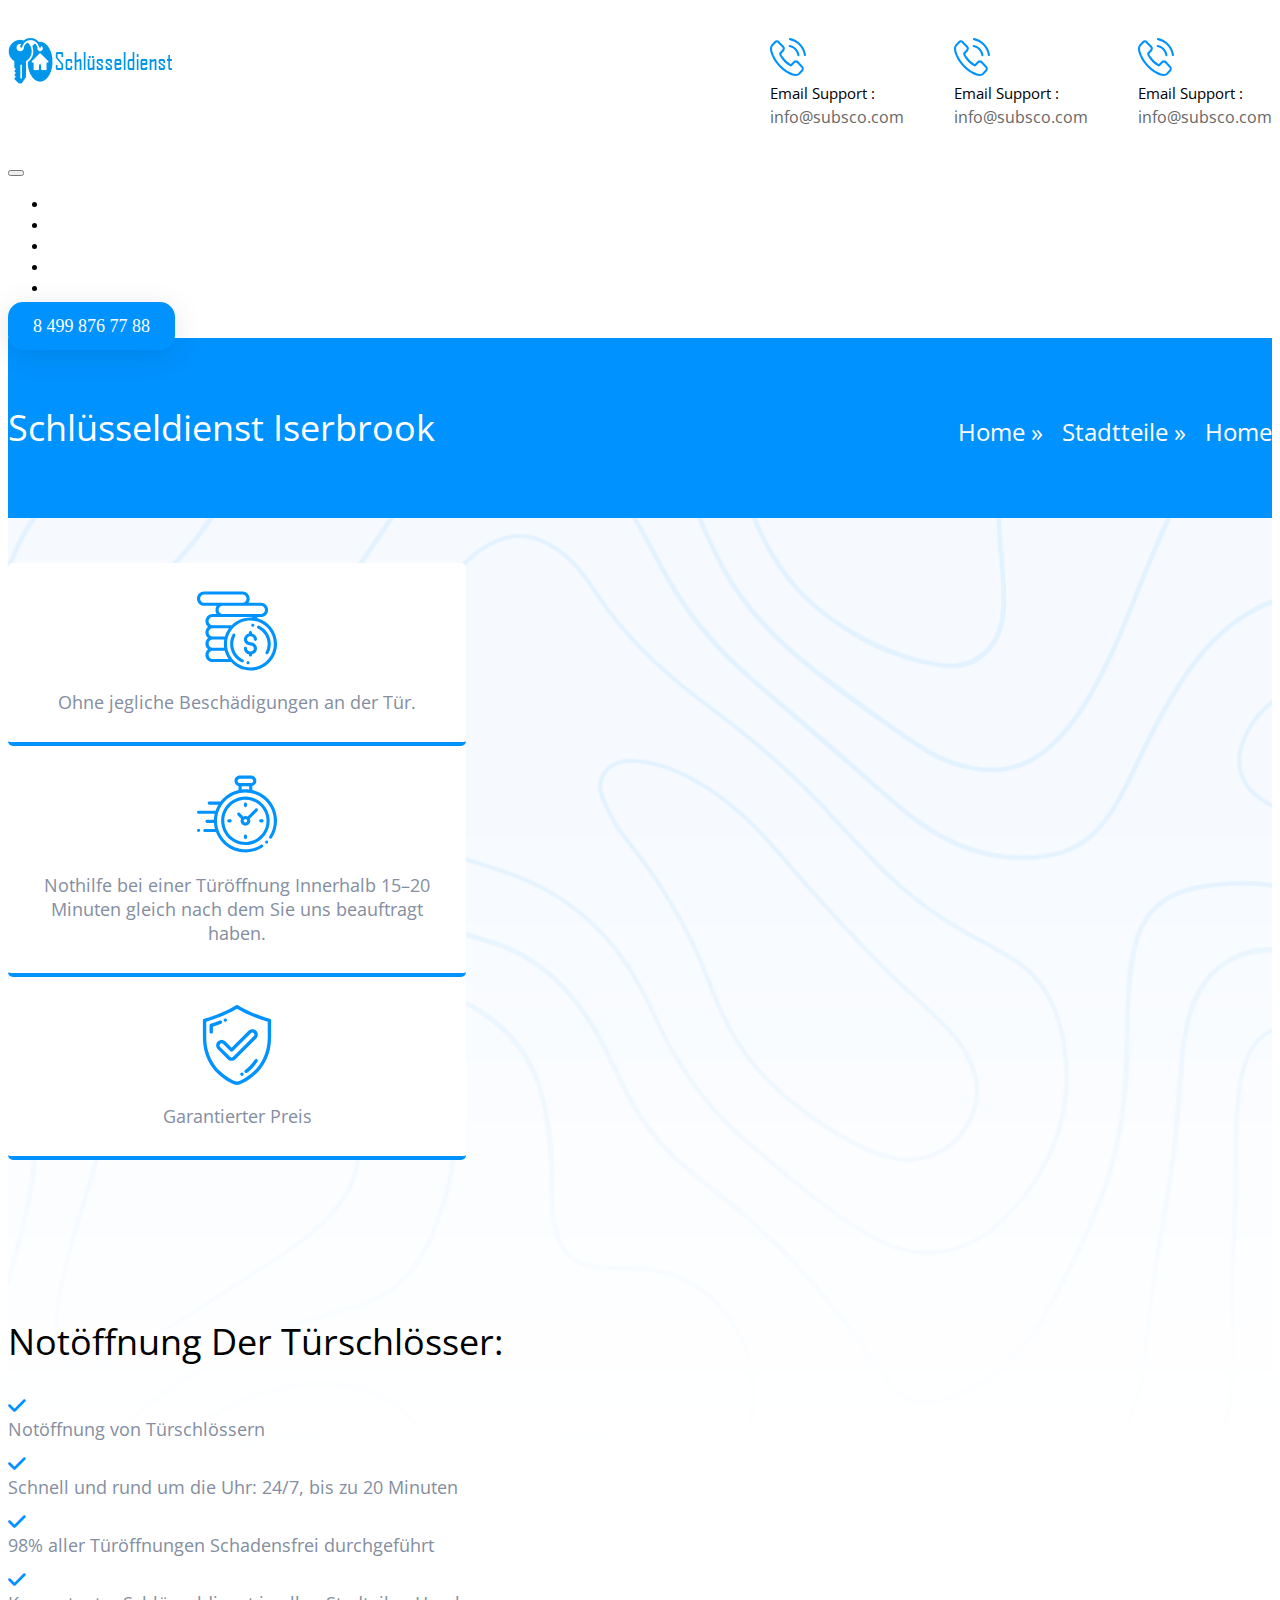
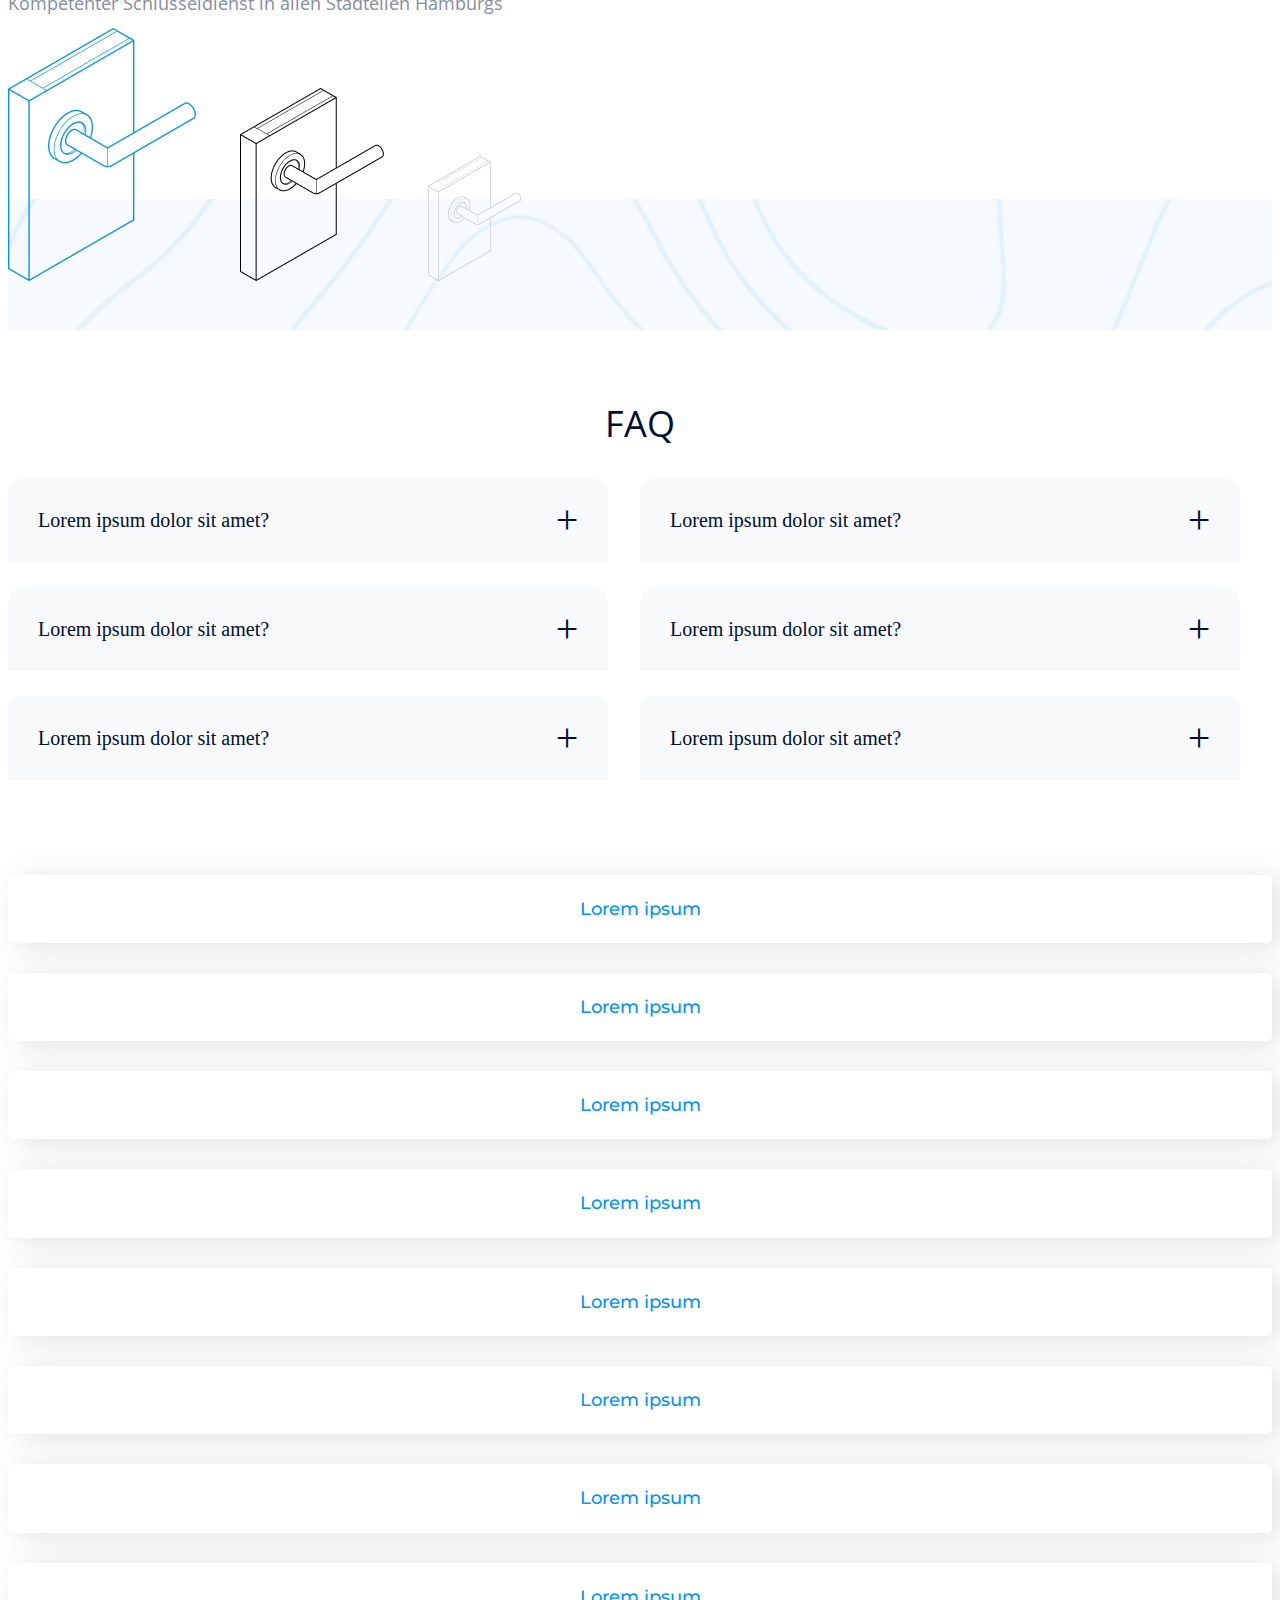
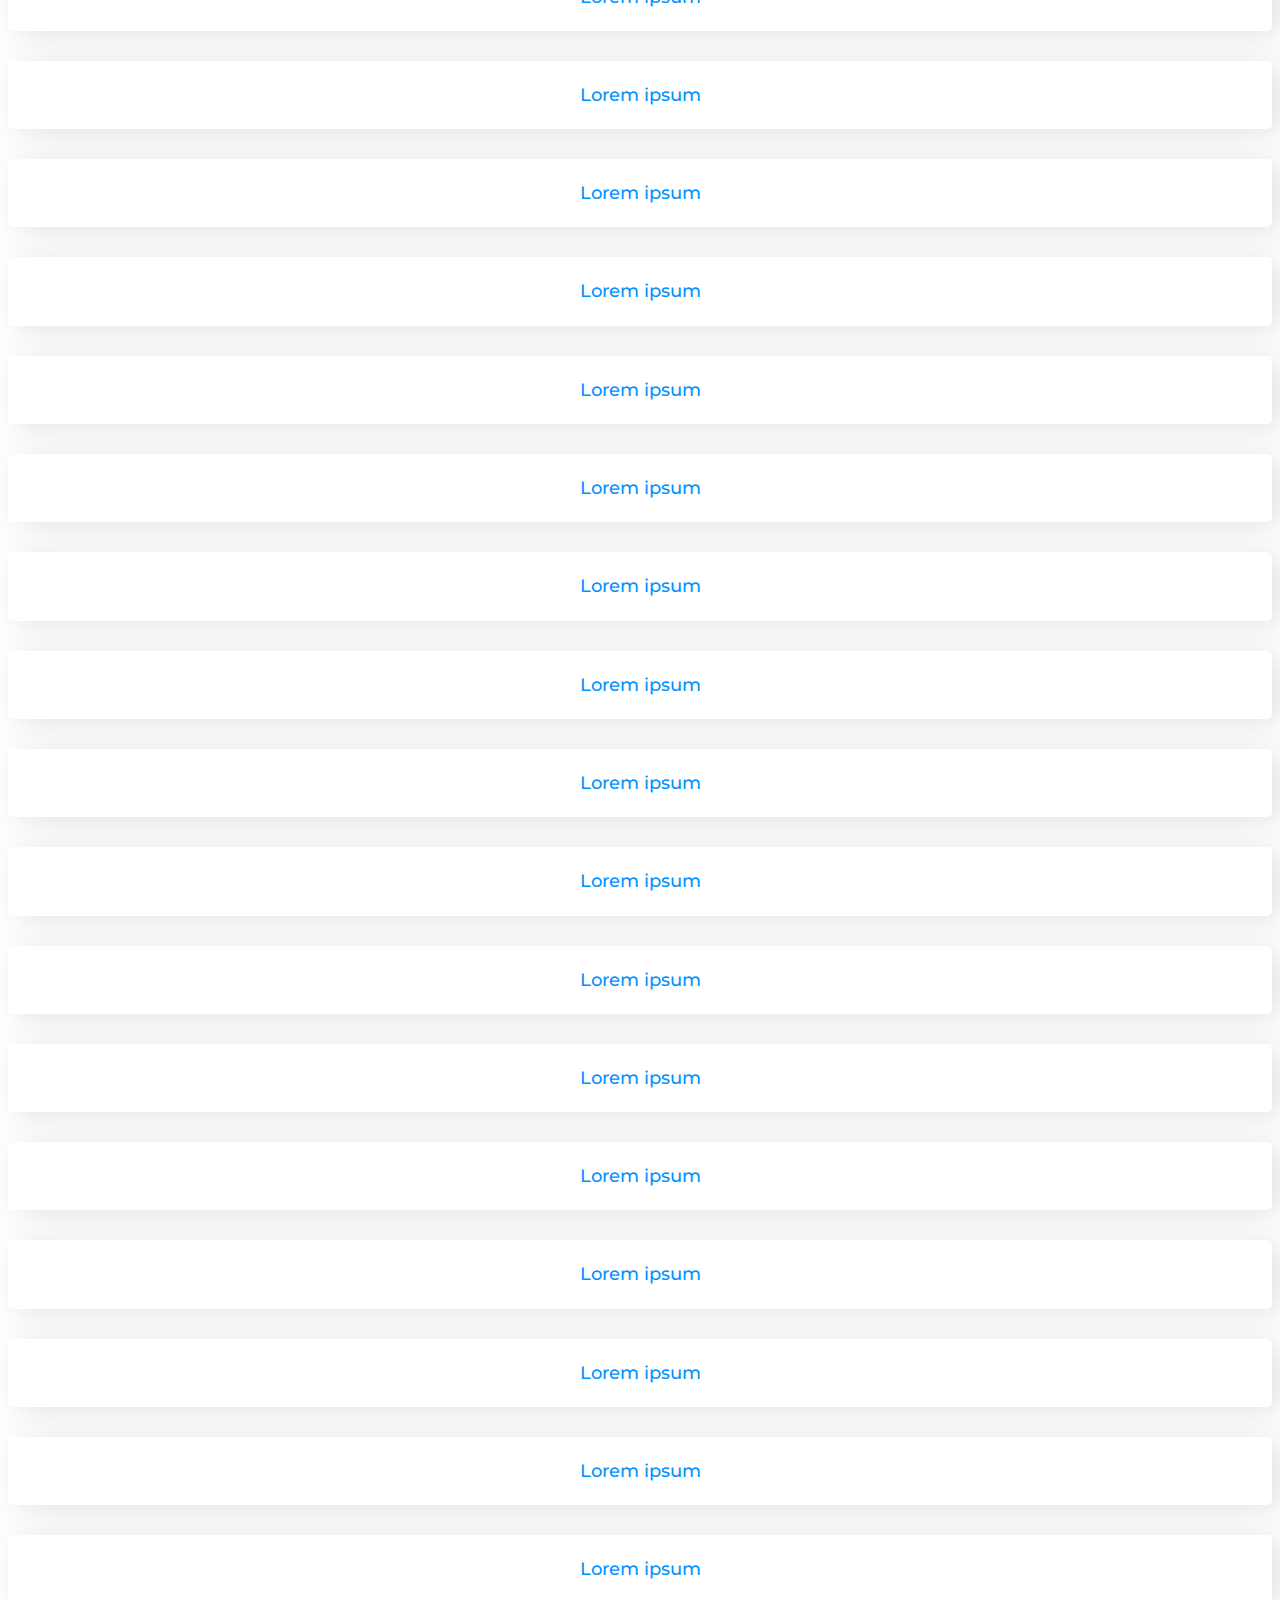
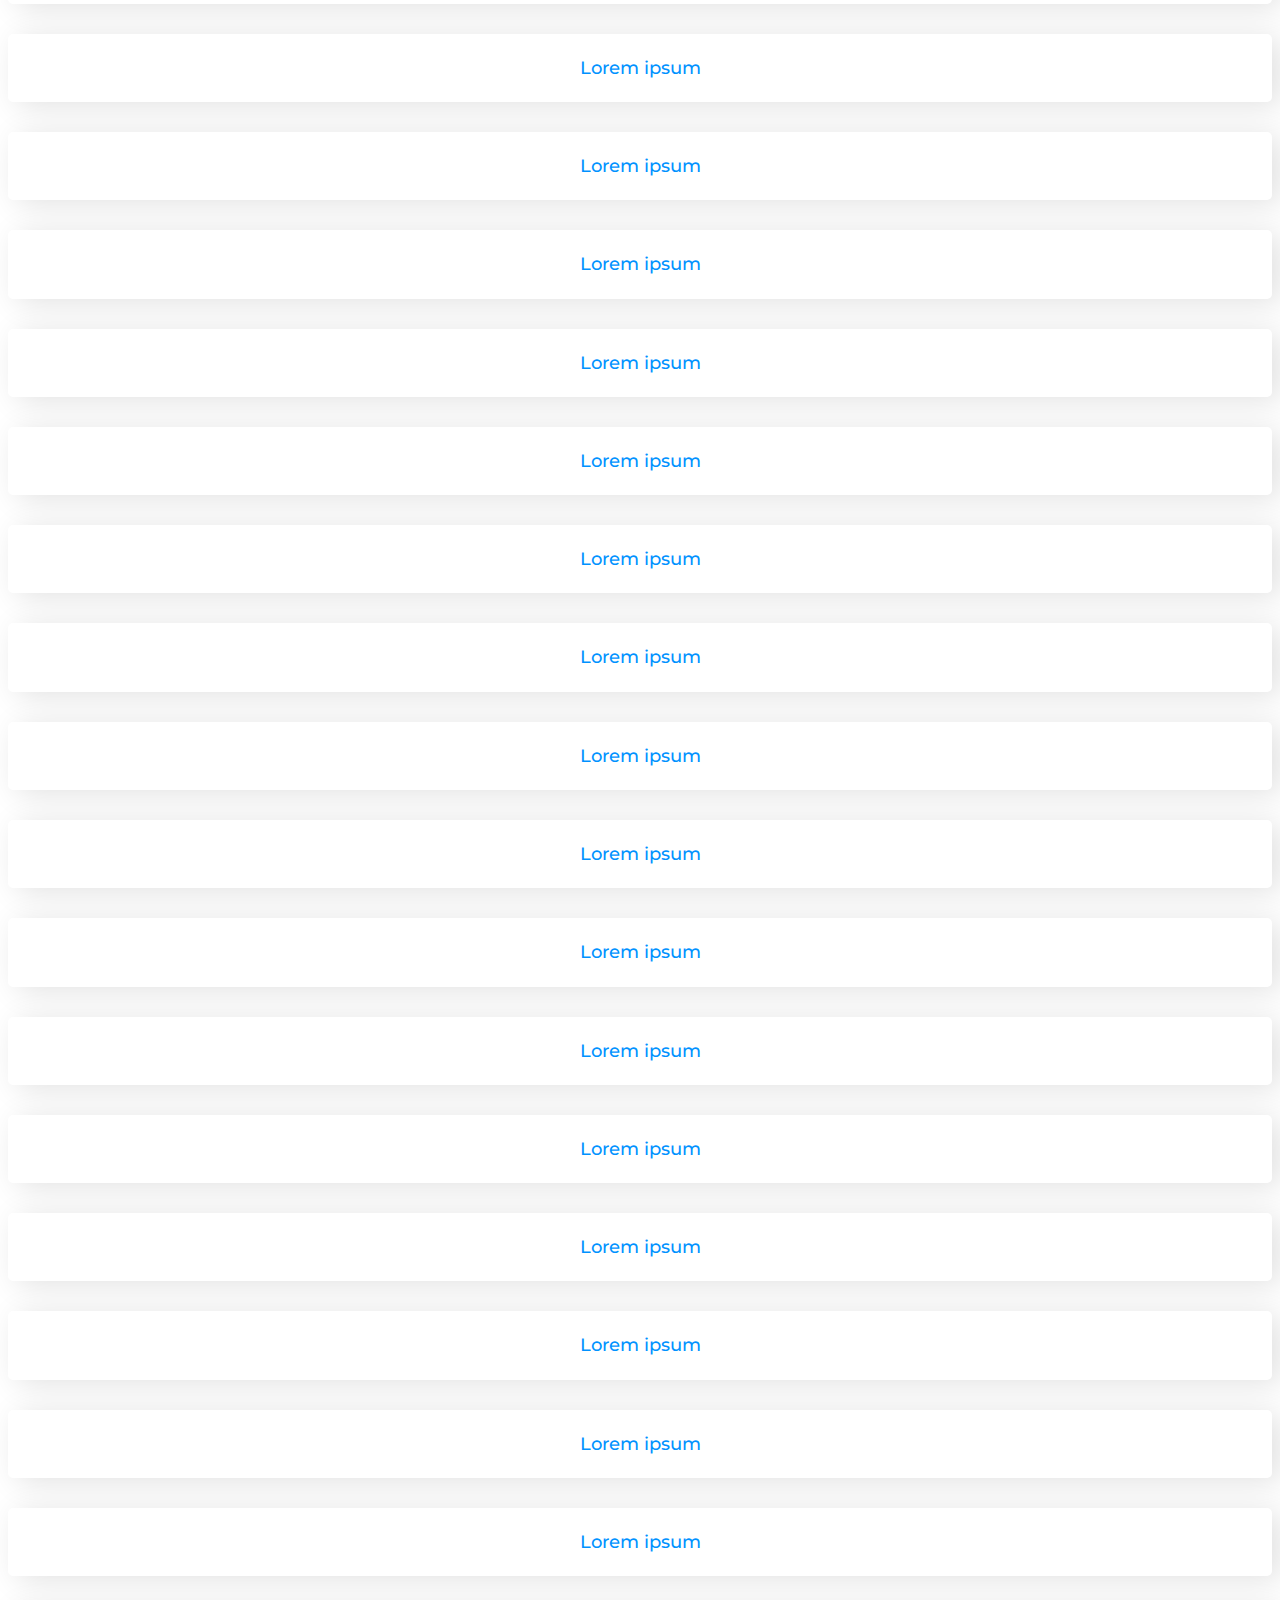
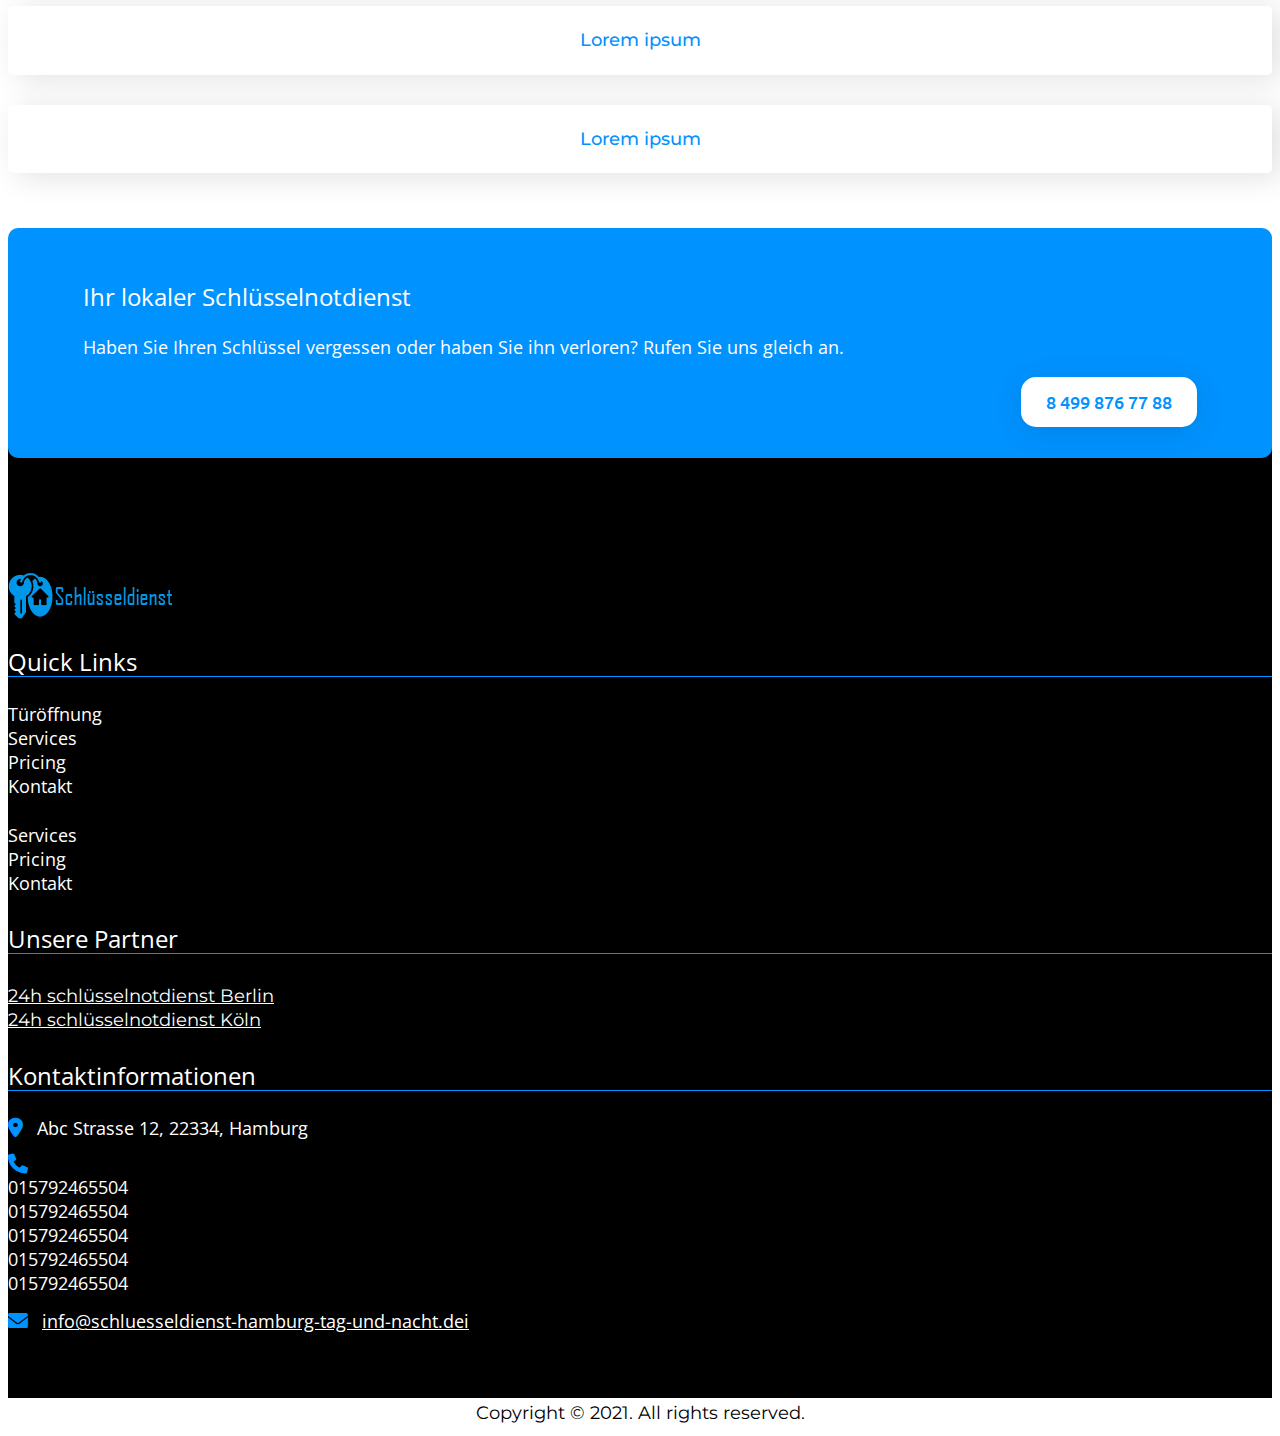
<file: Schluesseldienst-hamburg-tag-und-nacht.de/breeding.html>
<!DOCTYPE html>
<html lang="en">
<head>
    <meta charset="UTF-8">
    <title>Title</title>
    <meta name="viewport" content="width=device-width, initial-scale=1">
    <link rel="stylesheet" href="styles/style.css">
    <link href="https://cdn.jsdelivr.net/npm/bootstrap@5.1.3/dist/css/bootstrap.min.css" rel="stylesheet"
          integrity="sha384-1BmE4kWBq78iYhFldvKuhfTAU6auU8tT94WrHftjDbrCEXSU1oBoqyl2QvZ6jIW3" crossorigin="anonymous">
    <script defer src="https://cdn.jsdelivr.net/npm/bootstrap@5.1.3/dist/js/bootstrap.bundle.min.js"
            integrity="sha384-ka7Sk0Gln4gmtz2MlQnikT1wXgYsOg+OMhuP+IlRH9sENBO0LRn5q+8nbTov4+1p"
            crossorigin="anonymous"></script>
    <link rel="preconnect" href="https://fonts.googleapis.com">
    <link rel="preconnect" href="https://fonts.gstatic.com" crossorigin>
    <link href="https://fonts.googleapis.com/css2?family=Ubuntu:ital,wght@0,300;0,400;0,500;0,700;1,300;1,400;1,500;1,700&display=swap"
          rel="stylesheet">
    <link href="https://fonts.googleapis.com/css2?family=Montserrat:ital,wght@0,100;0,200;0,300;0,400;0,500;0,600;0,700;0,800;0,900;1,100;1,200;1,300;1,400;1,500;1,600;1,700;1,800;1,900&display=swap"
          rel="stylesheet">
    <link href="https://fonts.googleapis.com/css2?family=Open+Sans:ital,wght@0,300;0,400;0,500;0,600;0,700;0,800;1,300;1,400;1,500;1,600;1,700;1,800&display=swap"
          rel="stylesheet">
    <link href="https://fonts.googleapis.com/css2?family=Roboto:ital,wght@0,100;0,300;0,400;0,500;0,700;0,900;1,100;1,300;1,400;1,500;1,700;1,900&display=swap"
          rel="stylesheet">
    <link rel="stylesheet" href="https://cdnjs.cloudflare.com/ajax/libs/font-awesome/6.0.0/css/all.min.css"
          integrity="sha512-9usAa10IRO0HhonpyAIVpjrylPvoDwiPUiKdWk5t3PyolY1cOd4DSE0Ga+ri4AuTroPR5aQvXU9xC6qOPnzFeg=="
          crossorigin="anonymous" referrerpolicy="no-referrer"/>
    <link rel="stylesheet" type="text/css" href="./slick/slick-theme.css">
    <link rel="stylesheet" type="text/css" href="./slick/slick.css">
</head>
<body>
<header>
    <div class="container nav-actions">
        <a href="#">
            <div class="nav-actions-logo">
                <img src="images/logo.png" alt="logo">
            </div>
        </a>

        <div class="nav-actions-actions">
            <div class="d-flex nav-actions-actions-item">
                <div class="nav-actions-actions-item-svg">
                    <svg width="36" height="39" viewBox="0 0 36 39" fill="none" xmlns="http://www.w3.org/2000/svg">
                        <path d="M28.4675 23.5808C27.7294 22.7693 26.8391 22.3355 25.8955 22.3355C24.9596 22.3355 24.0617 22.7613 23.2931 23.5727L20.8886 26.1034C20.6907 25.9909 20.4929 25.8865 20.3027 25.7821C20.0287 25.6375 19.77 25.5009 19.5493 25.3563C17.297 23.8459 15.25 21.8776 13.2868 19.3308C12.3357 18.0614 11.6965 16.9929 11.2323 15.9083C11.8563 15.3058 12.4346 14.6791 12.9977 14.0766C13.2107 13.8516 13.4238 13.6186 13.6369 13.3937C15.2348 11.7066 15.2348 9.52133 13.6369 7.8342L11.5595 5.64093C11.3236 5.39187 11.0801 5.13479 10.8518 4.8777C10.3953 4.3796 9.91588 3.86542 9.42127 3.38338C8.68316 2.61212 7.80047 2.20239 6.87213 2.20239C5.94379 2.20239 5.04588 2.61212 4.28495 3.38338C4.27734 3.39142 4.27734 3.39142 4.26973 3.39945L1.68254 6.1551C0.708545 7.18345 0.153061 8.43675 0.0313114 9.89089C-0.151313 12.2368 0.503092 14.422 1.00531 15.8521C2.23803 19.3629 4.07949 22.6167 6.82647 26.1034C10.1594 30.3052 14.1695 33.6232 18.7503 35.9611C20.5005 36.8368 22.8366 37.8732 25.4466 38.0499C25.6064 38.058 25.7738 38.066 25.926 38.066C27.6837 38.066 29.16 37.3992 30.3166 36.0736C30.3242 36.0575 30.3394 36.0495 30.347 36.0334C30.7427 35.5273 31.1993 35.0693 31.6787 34.5793C32.0059 34.2499 32.3407 33.9044 32.6679 33.5429C33.4212 32.7154 33.8169 31.7513 33.8169 30.7631C33.8169 29.7669 33.4136 28.8109 32.6451 28.0075L28.4675 23.5808ZM31.1917 32.0405C31.1841 32.0405 31.1841 32.0486 31.1917 32.0405C30.8949 32.3779 30.5905 32.6832 30.2633 33.0207C29.7687 33.5188 29.2665 34.041 28.7947 34.6275C28.0262 35.4951 27.1207 35.9049 25.9336 35.9049C25.8195 35.9049 25.6977 35.9049 25.5836 35.8968C23.3236 35.7442 21.2234 34.8122 19.6483 34.0169C15.3414 31.8156 11.5595 28.6904 8.41683 24.7296C5.82204 21.4277 4.0871 18.3748 2.93809 15.0969C2.23042 13.0964 1.9717 11.5379 2.08584 10.0676C2.16193 9.12767 2.50436 8.34837 3.13593 7.68155L5.73073 4.94197C6.10358 4.57241 6.49927 4.37156 6.88735 4.37156C7.36674 4.37156 7.75482 4.67685 7.99832 4.93394C8.00593 4.94197 8.01354 4.95001 8.02114 4.95804C8.48532 5.41598 8.92666 5.88998 9.39083 6.39612C9.62672 6.65321 9.87022 6.91029 10.1137 7.17541L12.1911 9.36868C12.9977 10.2203 12.9977 11.0076 12.1911 11.8592C11.9704 12.0922 11.7573 12.3252 11.5367 12.5501C10.8975 13.2411 10.2887 13.8838 9.62672 14.5104C9.6115 14.5265 9.59628 14.5345 9.58867 14.5506C8.93427 15.2415 9.05602 15.9164 9.19299 16.3743C9.2006 16.3984 9.20821 16.4225 9.21582 16.4466C9.75608 17.8284 10.517 19.1299 11.6736 20.6805L11.6812 20.6885C13.7814 23.4201 15.9958 25.5491 18.4384 27.18C18.7504 27.3889 19.0699 27.5576 19.3743 27.7182C19.6483 27.8629 19.907 27.9994 20.1276 28.144C20.1581 28.1601 20.1885 28.1842 20.219 28.2003C20.4777 28.3369 20.7212 28.4011 20.9723 28.4011C21.6039 28.4011 21.9995 27.9834 22.1289 27.8468L24.7313 25.0992C24.99 24.826 25.4009 24.4966 25.8803 24.4966C26.3521 24.4966 26.7402 24.81 26.9761 25.0831C26.9837 25.0911 26.9837 25.0911 26.9913 25.0992L31.1841 29.5259C31.9678 30.3454 31.9678 31.1889 31.1917 32.0405Z"
                              fill="#0092FF"/>
                        <path d="M19.4579 9.05442C21.4515 9.40791 23.2626 10.4041 24.7083 11.9306C26.1541 13.457 27.0901 15.3691 27.4325 17.474C27.5162 18.0042 27.9499 18.3738 28.4445 18.3738C28.5054 18.3738 28.5587 18.3658 28.6196 18.3577C29.1826 18.2613 29.5555 17.699 29.4642 17.1044C29.0533 14.5577 27.9119 12.2359 26.1693 10.3961C24.4268 8.55631 22.2277 7.35122 19.8155 6.91738C19.2524 6.82098 18.7274 7.21464 18.6285 7.80112C18.5295 8.3876 18.8948 8.95801 19.4579 9.05442Z"
                              fill="#0092FF"/>
                        <path d="M35.9839 16.7914C35.3066 12.5977 33.4347 8.78158 30.5584 5.74475C27.6821 2.70791 24.0676 0.731557 20.0955 0.0165351C19.5401 -0.0879064 19.015 0.313792 18.9161 0.900271C18.8248 1.49478 19.1976 2.04913 19.7607 2.15357C23.3067 2.78825 26.5407 4.56376 29.1126 7.2712C31.6846 9.98668 33.3587 13.4011 33.9598 17.1449C34.0435 17.6752 34.4772 18.0447 34.9718 18.0447C35.0327 18.0447 35.086 18.0367 35.1469 18.0287C35.7023 17.9403 36.0828 17.3779 35.9839 16.7914Z"
                              fill="#0092FF"/>
                    </svg>
                </div>
                <div class="nav-actions-actions-item-svg-info">
                    <div class="nav-actions-actions-item-svg-info-text">
                        Email Support :
                    </div>
                    <div class="nav-actions-actions-item-svg-info-link">
                        info@subsco.com
                    </div>
                </div>
            </div>

            <div class="d-flex nav-actions-actions-item">
                <div class="nav-actions-actions-item-svg">
                    <svg width="36" height="39" viewBox="0 0 36 39" fill="none" xmlns="http://www.w3.org/2000/svg">
                        <path d="M28.4675 23.5808C27.7294 22.7693 26.8391 22.3355 25.8955 22.3355C24.9596 22.3355 24.0617 22.7613 23.2931 23.5727L20.8886 26.1034C20.6907 25.9909 20.4929 25.8865 20.3027 25.7821C20.0287 25.6375 19.77 25.5009 19.5493 25.3563C17.297 23.8459 15.25 21.8776 13.2868 19.3308C12.3357 18.0614 11.6965 16.9929 11.2323 15.9083C11.8563 15.3058 12.4346 14.6791 12.9977 14.0766C13.2107 13.8516 13.4238 13.6186 13.6369 13.3937C15.2348 11.7066 15.2348 9.52133 13.6369 7.8342L11.5595 5.64093C11.3236 5.39187 11.0801 5.13479 10.8518 4.8777C10.3953 4.3796 9.91588 3.86542 9.42127 3.38338C8.68316 2.61212 7.80047 2.20239 6.87213 2.20239C5.94379 2.20239 5.04588 2.61212 4.28495 3.38338C4.27734 3.39142 4.27734 3.39142 4.26973 3.39945L1.68254 6.1551C0.708545 7.18345 0.153061 8.43675 0.0313114 9.89089C-0.151313 12.2368 0.503092 14.422 1.00531 15.8521C2.23803 19.3629 4.07949 22.6167 6.82647 26.1034C10.1594 30.3052 14.1695 33.6232 18.7503 35.9611C20.5005 36.8368 22.8366 37.8732 25.4466 38.0499C25.6064 38.058 25.7738 38.066 25.926 38.066C27.6837 38.066 29.16 37.3992 30.3166 36.0736C30.3242 36.0575 30.3394 36.0495 30.347 36.0334C30.7427 35.5273 31.1993 35.0693 31.6787 34.5793C32.0059 34.2499 32.3407 33.9044 32.6679 33.5429C33.4212 32.7154 33.8169 31.7513 33.8169 30.7631C33.8169 29.7669 33.4136 28.8109 32.6451 28.0075L28.4675 23.5808ZM31.1917 32.0405C31.1841 32.0405 31.1841 32.0486 31.1917 32.0405C30.8949 32.3779 30.5905 32.6832 30.2633 33.0207C29.7687 33.5188 29.2665 34.041 28.7947 34.6275C28.0262 35.4951 27.1207 35.9049 25.9336 35.9049C25.8195 35.9049 25.6977 35.9049 25.5836 35.8968C23.3236 35.7442 21.2234 34.8122 19.6483 34.0169C15.3414 31.8156 11.5595 28.6904 8.41683 24.7296C5.82204 21.4277 4.0871 18.3748 2.93809 15.0969C2.23042 13.0964 1.9717 11.5379 2.08584 10.0676C2.16193 9.12767 2.50436 8.34837 3.13593 7.68155L5.73073 4.94197C6.10358 4.57241 6.49927 4.37156 6.88735 4.37156C7.36674 4.37156 7.75482 4.67685 7.99832 4.93394C8.00593 4.94197 8.01354 4.95001 8.02114 4.95804C8.48532 5.41598 8.92666 5.88998 9.39083 6.39612C9.62672 6.65321 9.87022 6.91029 10.1137 7.17541L12.1911 9.36868C12.9977 10.2203 12.9977 11.0076 12.1911 11.8592C11.9704 12.0922 11.7573 12.3252 11.5367 12.5501C10.8975 13.2411 10.2887 13.8838 9.62672 14.5104C9.6115 14.5265 9.59628 14.5345 9.58867 14.5506C8.93427 15.2415 9.05602 15.9164 9.19299 16.3743C9.2006 16.3984 9.20821 16.4225 9.21582 16.4466C9.75608 17.8284 10.517 19.1299 11.6736 20.6805L11.6812 20.6885C13.7814 23.4201 15.9958 25.5491 18.4384 27.18C18.7504 27.3889 19.0699 27.5576 19.3743 27.7182C19.6483 27.8629 19.907 27.9994 20.1276 28.144C20.1581 28.1601 20.1885 28.1842 20.219 28.2003C20.4777 28.3369 20.7212 28.4011 20.9723 28.4011C21.6039 28.4011 21.9995 27.9834 22.1289 27.8468L24.7313 25.0992C24.99 24.826 25.4009 24.4966 25.8803 24.4966C26.3521 24.4966 26.7402 24.81 26.9761 25.0831C26.9837 25.0911 26.9837 25.0911 26.9913 25.0992L31.1841 29.5259C31.9678 30.3454 31.9678 31.1889 31.1917 32.0405Z"
                              fill="#0092FF"/>
                        <path d="M19.4579 9.05442C21.4515 9.40791 23.2626 10.4041 24.7083 11.9306C26.1541 13.457 27.0901 15.3691 27.4325 17.474C27.5162 18.0042 27.9499 18.3738 28.4445 18.3738C28.5054 18.3738 28.5587 18.3658 28.6196 18.3577C29.1826 18.2613 29.5555 17.699 29.4642 17.1044C29.0533 14.5577 27.9119 12.2359 26.1693 10.3961C24.4268 8.55631 22.2277 7.35122 19.8155 6.91738C19.2524 6.82098 18.7274 7.21464 18.6285 7.80112C18.5295 8.3876 18.8948 8.95801 19.4579 9.05442Z"
                              fill="#0092FF"/>
                        <path d="M35.9839 16.7914C35.3066 12.5977 33.4347 8.78158 30.5584 5.74475C27.6821 2.70791 24.0676 0.731557 20.0955 0.0165351C19.5401 -0.0879064 19.015 0.313792 18.9161 0.900271C18.8248 1.49478 19.1976 2.04913 19.7607 2.15357C23.3067 2.78825 26.5407 4.56376 29.1126 7.2712C31.6846 9.98668 33.3587 13.4011 33.9598 17.1449C34.0435 17.6752 34.4772 18.0447 34.9718 18.0447C35.0327 18.0447 35.086 18.0367 35.1469 18.0287C35.7023 17.9403 36.0828 17.3779 35.9839 16.7914Z"
                              fill="#0092FF"/>
                    </svg>
                </div>
                <div class="nav-actions-actions-item-svg-info">
                    <div class="nav-actions-actions-item-svg-info-text">
                        Email Support :
                    </div>
                    <div class="nav-actions-actions-item-svg-info-link">
                        info@subsco.com
                    </div>
                </div>
            </div>

            <div class="d-flex nav-actions-actions-item">
                <div class="nav-actions-actions-item-svg">
                    <svg width="36" height="39" viewBox="0 0 36 39" fill="none" xmlns="http://www.w3.org/2000/svg">
                        <path d="M28.4675 23.5808C27.7294 22.7693 26.8391 22.3355 25.8955 22.3355C24.9596 22.3355 24.0617 22.7613 23.2931 23.5727L20.8886 26.1034C20.6907 25.9909 20.4929 25.8865 20.3027 25.7821C20.0287 25.6375 19.77 25.5009 19.5493 25.3563C17.297 23.8459 15.25 21.8776 13.2868 19.3308C12.3357 18.0614 11.6965 16.9929 11.2323 15.9083C11.8563 15.3058 12.4346 14.6791 12.9977 14.0766C13.2107 13.8516 13.4238 13.6186 13.6369 13.3937C15.2348 11.7066 15.2348 9.52133 13.6369 7.8342L11.5595 5.64093C11.3236 5.39187 11.0801 5.13479 10.8518 4.8777C10.3953 4.3796 9.91588 3.86542 9.42127 3.38338C8.68316 2.61212 7.80047 2.20239 6.87213 2.20239C5.94379 2.20239 5.04588 2.61212 4.28495 3.38338C4.27734 3.39142 4.27734 3.39142 4.26973 3.39945L1.68254 6.1551C0.708545 7.18345 0.153061 8.43675 0.0313114 9.89089C-0.151313 12.2368 0.503092 14.422 1.00531 15.8521C2.23803 19.3629 4.07949 22.6167 6.82647 26.1034C10.1594 30.3052 14.1695 33.6232 18.7503 35.9611C20.5005 36.8368 22.8366 37.8732 25.4466 38.0499C25.6064 38.058 25.7738 38.066 25.926 38.066C27.6837 38.066 29.16 37.3992 30.3166 36.0736C30.3242 36.0575 30.3394 36.0495 30.347 36.0334C30.7427 35.5273 31.1993 35.0693 31.6787 34.5793C32.0059 34.2499 32.3407 33.9044 32.6679 33.5429C33.4212 32.7154 33.8169 31.7513 33.8169 30.7631C33.8169 29.7669 33.4136 28.8109 32.6451 28.0075L28.4675 23.5808ZM31.1917 32.0405C31.1841 32.0405 31.1841 32.0486 31.1917 32.0405C30.8949 32.3779 30.5905 32.6832 30.2633 33.0207C29.7687 33.5188 29.2665 34.041 28.7947 34.6275C28.0262 35.4951 27.1207 35.9049 25.9336 35.9049C25.8195 35.9049 25.6977 35.9049 25.5836 35.8968C23.3236 35.7442 21.2234 34.8122 19.6483 34.0169C15.3414 31.8156 11.5595 28.6904 8.41683 24.7296C5.82204 21.4277 4.0871 18.3748 2.93809 15.0969C2.23042 13.0964 1.9717 11.5379 2.08584 10.0676C2.16193 9.12767 2.50436 8.34837 3.13593 7.68155L5.73073 4.94197C6.10358 4.57241 6.49927 4.37156 6.88735 4.37156C7.36674 4.37156 7.75482 4.67685 7.99832 4.93394C8.00593 4.94197 8.01354 4.95001 8.02114 4.95804C8.48532 5.41598 8.92666 5.88998 9.39083 6.39612C9.62672 6.65321 9.87022 6.91029 10.1137 7.17541L12.1911 9.36868C12.9977 10.2203 12.9977 11.0076 12.1911 11.8592C11.9704 12.0922 11.7573 12.3252 11.5367 12.5501C10.8975 13.2411 10.2887 13.8838 9.62672 14.5104C9.6115 14.5265 9.59628 14.5345 9.58867 14.5506C8.93427 15.2415 9.05602 15.9164 9.19299 16.3743C9.2006 16.3984 9.20821 16.4225 9.21582 16.4466C9.75608 17.8284 10.517 19.1299 11.6736 20.6805L11.6812 20.6885C13.7814 23.4201 15.9958 25.5491 18.4384 27.18C18.7504 27.3889 19.0699 27.5576 19.3743 27.7182C19.6483 27.8629 19.907 27.9994 20.1276 28.144C20.1581 28.1601 20.1885 28.1842 20.219 28.2003C20.4777 28.3369 20.7212 28.4011 20.9723 28.4011C21.6039 28.4011 21.9995 27.9834 22.1289 27.8468L24.7313 25.0992C24.99 24.826 25.4009 24.4966 25.8803 24.4966C26.3521 24.4966 26.7402 24.81 26.9761 25.0831C26.9837 25.0911 26.9837 25.0911 26.9913 25.0992L31.1841 29.5259C31.9678 30.3454 31.9678 31.1889 31.1917 32.0405Z"
                              fill="#0092FF"/>
                        <path d="M19.4579 9.05442C21.4515 9.40791 23.2626 10.4041 24.7083 11.9306C26.1541 13.457 27.0901 15.3691 27.4325 17.474C27.5162 18.0042 27.9499 18.3738 28.4445 18.3738C28.5054 18.3738 28.5587 18.3658 28.6196 18.3577C29.1826 18.2613 29.5555 17.699 29.4642 17.1044C29.0533 14.5577 27.9119 12.2359 26.1693 10.3961C24.4268 8.55631 22.2277 7.35122 19.8155 6.91738C19.2524 6.82098 18.7274 7.21464 18.6285 7.80112C18.5295 8.3876 18.8948 8.95801 19.4579 9.05442Z"
                              fill="#0092FF"/>
                        <path d="M35.9839 16.7914C35.3066 12.5977 33.4347 8.78158 30.5584 5.74475C27.6821 2.70791 24.0676 0.731557 20.0955 0.0165351C19.5401 -0.0879064 19.015 0.313792 18.9161 0.900271C18.8248 1.49478 19.1976 2.04913 19.7607 2.15357C23.3067 2.78825 26.5407 4.56376 29.1126 7.2712C31.6846 9.98668 33.3587 13.4011 33.9598 17.1449C34.0435 17.6752 34.4772 18.0447 34.9718 18.0447C35.0327 18.0447 35.086 18.0367 35.1469 18.0287C35.7023 17.9403 36.0828 17.3779 35.9839 16.7914Z"
                              fill="#0092FF"/>
                    </svg>
                </div>
                <div class="nav-actions-actions-item-svg-info">
                    <div class="nav-actions-actions-item-svg-info-text">
                        Email Support :
                    </div>
                    <div class="nav-actions-actions-item-svg-info-link">
                        info@subsco.com
                    </div>
                </div>
            </div>
        </div>
    </div>

    <nav class="navbar navbar-expand-lg navbar-light bg-dark">
        <div class="container">
            <div class="container-fluid">
                <button class="navbar-toggler" type="button" data-bs-toggle="collapse"
                        data-bs-target="#navbarTogglerDemo03" aria-controls="navbarTogglerDemo03" aria-expanded="false"
                        aria-label="Toggle navigation">
                    <span class="navbar-toggler-icon"></span>
                </button>

                <div class="collapse navbar-collapse" id="navbarTogglerDemo03">
                    <ul class="navbar-nav me-auto mb-2 mb-lg-0">
                        <li class="nav-item">
                            <a class="nav-link active" aria-current="page" href="#">Starseite</a>
                        </li>
                        <li class="nav-item">
                            <a class="nav-link" href="#">Stadtteile</a>
                        </li>
                        <li class="nav-item">
                            <a class="nav-link" href="#">Leistungen</a>
                        </li>
                        <li class="nav-item">
                            <a class="nav-link" href="#">Kontakt
                            </a>
                        </li>
                        <li class="nav-item">
                            <a class="nav-link" href="#">Uber uns</a>
                        </li>
                    </ul>
                    <div class="d-flex btn-tel">
                        <a href="tel:84998767788">8 499 876 77 88</a>
                    </div>
                </div>
            </div>
        </div>
    </nav>
</header>

<main>
    <section>
        <div class="breadcrumbs">
            <div class="container">
                <div class="breadcrumbs-container">
                    <h2 class="breadcrumbs-title">Schlüsseldienst Iserbrook</h2>
                    <div class="d-flex breadcrumbs-items">
                        <a href="#">Home »</a>
                        <a href="#">Stadtteile »</a>
                        <a href="#">Home</a>
                    </div>
                </div>

            </div>
        </div>
    </section>

    <section>
        <div class="services-carts">
            <div class="container">
                <div class="row justify-between">
                    <div class="col-lg-4 col-md-6 col-sm-12 services-carts-item ">
                        <div class="services-carts-item-img">
                            <svg width="80" height="80" viewBox="0 0 80 80" fill="none"
                                 xmlns="http://www.w3.org/2000/svg">
                                <path d="M53.4307 51.3059C51.5352 51.3059 49.9932 49.9712 49.9932 48.3307C49.9932 46.6901 51.5352 45.3554 53.4307 45.3554C55.3261 45.3554 56.8681 46.6901 56.8681 48.3307C56.8681 49.1935 57.5678 49.8932 58.4306 49.8932C59.2935 49.8932 59.9931 49.1935 59.9931 48.3307C59.9931 45.4675 57.8597 43.06 54.9931 42.4065V41.5939C54.9931 40.7311 54.2935 40.0314 53.4307 40.0314C52.5678 40.0314 51.8682 40.7311 51.8682 41.5939V42.4065C49.0016 43.06 46.8682 45.4675 46.8682 48.3307C46.8682 51.6943 49.8121 54.4309 53.4307 54.4309C55.3261 54.4309 56.8681 55.7656 56.8681 57.4062C56.8681 59.0468 55.3261 60.3815 53.4307 60.3815C51.5352 60.3815 49.9932 59.0468 49.9932 57.4062C49.9932 56.5434 49.2935 55.8437 48.4307 55.8437C47.5679 55.8437 46.8682 56.5434 46.8682 57.4062C46.8682 60.2695 49.0016 62.677 51.8682 63.3304V64.0054C51.8682 64.8682 52.5678 65.5679 53.4307 65.5679C54.2935 65.5679 54.9931 64.8682 54.9931 64.0054V63.3304C57.8597 62.677 59.9931 60.2695 59.9931 57.4062C59.9931 54.0424 57.0492 51.3059 53.4307 51.3059Z"
                                      fill="#0092FF"/>
                                <path d="M70.5442 42.0118C68.5031 38.8313 65.6275 36.2863 62.2282 34.6523C61.4503 34.2782 60.5167 34.6057 60.1429 35.3835C59.769 36.1613 60.0964 37.0948 60.8742 37.4687C66.7978 40.3162 70.6251 46.4004 70.6251 52.9688C70.6251 55.7794 69.9323 58.5668 68.6218 61.0299C68.2165 61.7916 68.5054 62.7379 69.2673 63.1432C69.501 63.2675 69.7523 63.3266 69.9998 63.3266C70.5589 63.3266 71.0996 63.0257 71.3806 62.4977C72.9307 59.5846 73.7501 56.2894 73.7501 52.9688C73.7501 49.0688 72.6415 45.2799 70.5442 42.0118Z"
                                      fill="#0092FF"/>
                                <path d="M55.8864 32.6564L55.7813 32.6562C54.9184 32.6562 54.2188 33.3558 54.2188 34.2187C54.2188 35.0817 54.9184 35.7812 55.7813 35.7812L55.8717 35.7814C55.8742 35.7814 55.8766 35.7814 55.8792 35.7814C56.7388 35.7814 57.4375 35.0867 57.4416 34.2262C57.4455 33.3633 56.7492 32.6605 55.8864 32.6564Z"
                                      fill="#0092FF"/>
                                <path d="M46.0008 68.469C40.0773 65.6213 36.25 59.5371 36.25 52.9688C36.25 50.1582 36.9428 47.3709 38.2533 44.9078C38.6586 44.146 38.3697 43.1998 37.6078 42.7945C36.8462 42.3892 35.8997 42.6781 35.4945 43.44C33.9444 46.3532 33.125 49.6482 33.125 52.9688C33.125 56.8688 34.2336 60.6576 36.3309 63.9259C38.372 67.1063 41.2476 69.6513 44.6469 71.2855C44.8651 71.3905 45.0958 71.4401 45.3228 71.4401C45.9047 71.4401 46.4631 71.1136 46.7322 70.5543C47.1058 69.7765 46.7786 68.8429 46.0008 68.469Z"
                                      fill="#0092FF"/>
                                <path d="M51.0936 70.1563L51.0031 70.156C50.1363 70.1544 49.4375 70.848 49.4336 71.7112C49.4295 72.5741 50.1261 73.277 50.9889 73.281L51.0936 73.2813C51.9564 73.2813 52.6561 72.5816 52.6561 71.7188C52.6561 70.856 51.9564 70.1563 51.0936 70.1563Z"
                                      fill="#0092FF"/>
                                <path d="M60.5325 27.3699C60.3424 26.9168 60.1094 26.4898 59.8383 26.0937H63.9061C67.8692 26.0937 71.0936 22.8693 71.0936 18.9062C71.0936 14.9431 67.8692 11.7187 63.9061 11.7187H51.3937C52.1891 10.5622 52.6562 9.16295 52.6562 7.65624C52.6562 3.69312 49.4318 0.46875 45.4687 0.46875H7.18749C3.22437 0.46875 0 3.69312 0 7.65624C0 11.6194 3.22437 14.8437 7.18749 14.8437H19.7C18.9045 16.0003 18.4375 17.3995 18.4375 18.9062C18.4375 20.4129 18.9043 21.8121 19.7 22.9687H15.625C11.6619 22.9687 8.43748 26.1931 8.43748 30.1562C8.43748 32.4323 9.50217 34.4634 11.1586 35.7812C9.50217 37.099 8.43748 39.1301 8.43748 41.4062C8.43748 43.6823 9.50217 45.7134 11.1586 47.0312C9.50217 48.349 8.43748 50.3801 8.43748 52.6562C8.43748 54.9322 9.50217 56.9633 11.1586 58.2811C9.50217 59.5989 8.43748 61.63 8.43748 63.9061C8.43748 67.8692 11.6619 71.0936 15.625 71.0936H34.039C38.8899 76.2822 45.7909 79.5313 53.4376 79.5313C68.0841 79.5313 80 67.6153 80 52.9688C80 40.7787 71.7453 30.4817 60.5325 27.3699ZM63.9061 14.8437C66.1463 14.8437 67.9686 16.6662 67.9686 18.9062C67.9686 21.1462 66.1463 22.9687 63.9061 22.9687H53.9061H25.625C23.3848 22.9687 21.5625 21.1462 21.5625 18.9062C21.5625 16.6662 23.3848 14.8437 25.625 14.8437H63.9061ZM7.18749 11.7187C4.94733 11.7187 3.12499 9.89623 3.12499 7.65624C3.12499 5.41624 4.94733 3.59374 7.18749 3.59374H45.4687C47.7088 3.59374 49.5312 5.41624 49.5312 7.65624C49.5312 9.89623 47.7088 11.7187 45.4687 11.7187H7.18749ZM15.625 26.0937H53.9061C54.5355 26.0937 55.1382 26.24 55.6788 26.5018C54.9397 26.4398 54.1926 26.4064 53.4376 26.4064C46.1024 26.4064 39.4524 29.3953 34.6409 34.2187H15.625C13.385 34.2187 11.5625 32.3962 11.5625 30.1562C11.5625 27.9162 13.385 26.0937 15.625 26.0937ZM15.625 37.3437H31.971C30.1973 39.7738 28.8259 42.5148 27.9549 45.4687H15.625C13.3848 45.4687 11.5625 43.6463 11.5625 41.4062C11.5625 39.1662 13.3848 37.3437 15.625 37.3437ZM15.625 48.5937H27.2374C27.0004 50.0176 26.8751 51.4787 26.8751 52.9688C26.8751 54.2416 26.9671 55.4932 27.141 56.7186H15.625C13.3848 56.7186 11.5625 54.8963 11.5625 52.6562C11.5625 50.416 13.3848 48.5937 15.625 48.5937ZM15.625 67.9686C13.3848 67.9686 11.5625 66.1463 11.5625 63.9061C11.5625 61.666 13.3848 59.8436 15.625 59.8436H27.779C28.5674 62.7832 29.8482 65.5227 31.5279 67.9686H15.625ZM53.4376 76.4063C40.5141 76.4063 30.0001 65.8922 30.0001 52.9688C30.0001 40.0454 40.5141 29.5314 53.4376 29.5314C66.361 29.5314 76.875 40.0454 76.875 52.9688C76.875 65.8922 66.361 76.4063 53.4376 76.4063Z"
                                      fill="#0092FF"/>
                            </svg>
                        </div>
                        <div class="services-carts-item-text">Ohne jegliche Beschädigungen an der Tür.</div>
                    </div>

                    <div class="col-lg-4 col-md-6 col-sm-12 services-carts-item">
                        <div class="services-carts-item-img">
                            <svg width="80" height="80" viewBox="0 0 80 80" fill="none"
                                 xmlns="http://www.w3.org/2000/svg">
                                <g clip-path="url(#clip0_26_700)">
                                    <path d="M79.8458 43.6954C79.1275 36.4706 75.8998 29.6594 70.7569 24.5164C66.3618 20.1215 60.9824 17.2972 55.322 16.0414V12.0713C57.6339 11.4962 59.3523 9.40348 59.3523 6.9161C59.3523 3.98668 56.9692 1.60352 54.0398 1.60352H42.7896C39.8602 1.60352 37.477 3.98668 37.477 6.9161C37.477 9.40333 39.1955 11.496 41.5072 12.0713V16.0525C35.8642 17.3136 30.5025 20.134 26.1199 24.5165C25.1609 25.4756 24.2765 26.4817 23.4669 27.5274C23.4277 27.5244 23.3885 27.5214 23.3485 27.5214H12.2138C11.351 27.5214 10.6513 28.221 10.6513 29.0839C10.6513 29.9469 11.351 30.6465 12.2138 30.6465H21.3408C20.1952 32.5645 19.2714 34.5787 18.5683 36.6522H1.56252C0.699698 36.6522 0 37.3517 0 38.2147C0 39.0777 0.699698 39.7772 1.56252 39.7772H17.6853C17.235 41.754 16.9765 43.7657 16.9098 45.7831H10.0002C9.13733 45.7831 8.43763 46.4827 8.43763 47.3456C8.43763 48.2086 9.13733 48.9082 10.0002 48.9082H16.9596C17.0915 50.9307 17.4167 52.9426 17.9353 54.914H7.81262C6.9498 54.914 6.2501 55.6136 6.2501 56.4766C6.2501 57.3395 6.9498 58.0391 7.81262 58.0391H18.9325C20.4653 62.094 22.8608 65.8945 26.1199 69.1536C31.2678 74.3015 38.0861 77.53 45.3184 78.2446C46.3506 78.3464 47.3836 78.3969 48.4151 78.3969C54.5124 78.3969 60.5322 76.6323 65.6401 73.306C66.3632 72.8351 66.5678 71.8671 66.0968 71.144C65.6259 70.4208 64.6579 70.2163 63.9347 70.6872C52.7538 77.9681 37.7797 76.3939 28.3297 66.9439C17.2417 55.8559 17.2417 37.8146 28.3297 26.7264C39.4175 15.6386 57.4589 15.6386 68.547 26.7264C77.9845 36.1641 79.5673 51.1254 72.3105 62.3009C71.8405 63.0246 72.0463 63.9925 72.7699 64.4623C73.494 64.9323 74.4615 64.7265 74.9313 64.0028C78.8086 58.0316 80.5539 50.8198 79.8458 43.6954ZM40.602 6.91625C40.602 5.70999 41.5833 4.72872 42.7896 4.72872H54.0398C55.246 4.72872 56.2273 5.70999 56.2273 6.91625C56.2273 8.12252 55.246 9.10379 54.0398 9.10379H53.7594H43.0697H42.7896C41.5833 9.10379 40.602 8.12237 40.602 6.91625ZM44.6323 15.5153V12.2288H52.1969V15.5097C49.685 15.2109 47.1437 15.2128 44.6323 15.5153Z"
                                          fill="#0092FF"/>
                                    <path d="M69.6523 66.4855C69.2398 66.4855 68.8383 66.6527 68.5478 66.9433C68.2556 67.2339 68.0898 67.637 68.0898 68.048C68.0898 68.4589 68.2556 68.862 68.5478 69.1527C68.8383 69.4448 69.24 69.6105 69.6523 69.6105C70.0633 69.6105 70.4648 69.4448 70.757 69.1527C71.0477 68.862 71.2148 68.4589 71.2148 68.048C71.2148 67.637 71.0478 67.2339 70.757 66.9433C70.4648 66.6527 70.0631 66.4855 69.6523 66.4855Z"
                                          fill="#0092FF"/>
                                    <path d="M48.4385 22.5957C35.073 22.5957 24.1992 33.4693 24.1992 46.835C24.1992 60.2007 35.073 71.0743 48.4385 71.0743C61.804 71.0743 72.6778 60.2007 72.6778 46.835C72.6778 33.4693 61.804 22.5957 48.4385 22.5957ZM48.4385 67.9492C36.796 67.9492 27.3243 58.4774 27.3243 46.835C27.3243 35.1926 36.796 25.7208 48.4385 25.7208C60.081 25.7208 69.5527 35.1926 69.5527 46.835C69.5527 58.4774 60.081 67.9492 48.4385 67.9492Z"
                                          fill="#0092FF"/>
                                    <path d="M58.3219 34.7412L50.5827 42.4802C49.9355 42.1602 49.2075 41.9794 48.438 41.9794C47.6683 41.9794 46.9405 42.1602 46.2933 42.4802L42.8296 39.0166C42.2193 38.4064 41.2302 38.4064 40.6197 39.0166C40.0096 39.6267 40.0096 40.6161 40.6197 41.2263L44.0834 44.6899C43.7632 45.3371 43.5826 46.0651 43.5826 46.8347C43.5826 49.5119 45.7606 51.6901 48.438 51.6901C51.1154 51.6901 53.2934 49.5119 53.2934 46.8347C53.2934 46.0651 53.1126 45.3371 52.7926 44.6899L60.3046 37.178L60.5316 36.9509C61.1418 36.3408 61.1418 35.3514 60.5316 34.7412C59.9214 34.131 58.9324 34.131 58.3219 34.7412ZM48.438 48.5652C47.4839 48.5652 46.7076 47.7889 46.7076 46.8348C46.7076 45.8807 47.4839 45.1045 48.438 45.1045C49.3921 45.1045 50.1683 45.8807 50.1683 46.8348C50.1683 47.7889 49.3921 48.5652 48.438 48.5652Z"
                                          fill="#0092FF"/>
                                    <path d="M65.1449 45.2915H63.6973C62.8345 45.2915 62.1348 45.991 62.1348 46.854C62.1348 47.717 62.8345 48.4165 63.6973 48.4165H65.1449C66.0077 48.4165 66.7074 47.717 66.7074 46.854C66.7074 45.991 66.0077 45.2915 65.1449 45.2915Z"
                                          fill="#0092FF"/>
                                    <path d="M33.1799 45.2532H31.7324C30.8696 45.2532 30.1699 45.9527 30.1699 46.8157C30.1699 47.6786 30.8696 48.3782 31.7324 48.3782H33.1799C34.0427 48.3782 34.7424 47.6786 34.7424 46.8157C34.7424 45.9527 34.0427 45.2532 33.1799 45.2532Z"
                                          fill="#0092FF"/>
                                    <path d="M48.457 33.1384C49.3198 33.1384 50.0195 32.4389 50.0195 31.5759V30.1284C50.0195 29.2654 49.3198 28.5659 48.457 28.5659C47.5942 28.5659 46.8945 29.2654 46.8945 30.1284V31.5759C46.8945 32.4389 47.5942 33.1384 48.457 33.1384Z"
                                          fill="#0092FF"/>
                                    <path d="M48.4189 60.5311C47.5561 60.5311 46.8564 61.2307 46.8564 62.0936V63.5411C46.8564 64.4041 47.5561 65.1036 48.4189 65.1036C49.2818 65.1036 49.9814 64.4041 49.9814 63.5411V62.0936C49.9814 61.2307 49.2818 60.5311 48.4189 60.5311Z"
                                          fill="#0092FF"/>
                                    <path d="M1.5625 54.9136C1.15156 54.9136 0.748438 55.0808 0.457813 55.3714C0.167188 55.662 0 56.0651 0 56.4761C0 56.8886 0.167031 57.2901 0.457813 57.5808C0.748594 57.8714 1.15156 58.0386 1.5625 58.0386C1.97344 58.0386 2.37656 57.8714 2.66703 57.5808C2.95766 57.2901 3.125 56.887 3.125 56.4761C3.125 56.0651 2.95781 55.662 2.66703 55.3714C2.37656 55.0808 1.97344 54.9136 1.5625 54.9136Z"
                                          fill="#0092FF"/>
                                </g>
                                <defs>
                                    <clipPath id="clip0_26_700">
                                        <rect width="80" height="80" fill="white"/>
                                    </clipPath>
                                </defs>
                            </svg>
                        </div>
                        <div class="services-carts-item-text">Nothilfe bei einer Türöffnung Innerhalb 15–20 Minuten
                            gleich nach dem Sie uns beauftragt haben.
                        </div>
                    </div>

                    <div class="col-lg-4 col-md-6 col-sm-12 services-carts-item">
                        <div class="services-carts-item-img">
                            <svg width="80" height="80" viewBox="0 0 80 80" fill="none"
                                 xmlns="http://www.w3.org/2000/svg">
                                <g clip-path="url(#clip0_26_712)">
                                    <path d="M72.8732 13.8142C61.8661 10.7983 50.7944 6.10221 40.8549 0.233789C40.327 -0.0779295 39.6718 -0.0779295 39.144 0.233789C28.9178 6.27081 18.4444 10.7128 7.12484 13.8142C6.39359 14.0144 5.88672 14.6791 5.88672 15.4374V32.632C5.88672 50.3387 14.0553 62.0593 20.9081 68.7735C28.2856 76.0024 36.8793 80 39.9995 80C43.1193 80 51.713 76.0024 59.0905 68.7735C65.9432 62.0595 74.1113 50.3388 74.1113 32.632V15.4372C74.1113 14.6791 73.6044 14.0144 72.8732 13.8142ZM70.7457 32.6319C70.7457 49.1698 63.1268 60.1065 56.7349 66.3693C49.4801 73.4779 41.7234 76.6341 39.9995 76.6341C38.2756 76.6341 30.5184 73.4779 23.2634 66.3693C16.8717 60.1063 9.25249 49.1698 9.25249 32.6319V16.7147C20.0772 13.6413 30.1581 9.35205 39.9998 3.63284C49.5957 9.20033 60.1796 13.7028 70.7457 16.7141V32.6319Z"
                                          fill="#0092FF"/>
                                    <path d="M25.0837 16.5265C24.7431 15.6617 23.7661 15.2368 22.9011 15.5776C19.8948 16.7621 16.8092 17.8524 13.73 18.8184C13.0283 19.0387 12.5508 19.6887 12.5508 20.424V26.9226C12.5508 27.8519 13.3044 28.6054 14.2336 28.6054C15.1628 28.6054 15.9164 27.8519 15.9164 26.9226V21.6538C18.6787 20.7601 21.4381 19.7715 24.1348 18.7088C24.9997 18.3684 25.4245 17.3913 25.0837 16.5265Z"
                                          fill="#0092FF"/>
                                    <path d="M28.2804 16.8456C28.5062 16.8456 28.7354 16.8001 28.9552 16.7042L28.9862 16.6907C29.8376 16.3176 30.221 15.3265 29.8479 14.4754C29.4745 13.624 28.4777 13.2389 27.6273 13.6117L27.6001 13.6234C26.7482 13.9954 26.3635 14.9857 26.7356 15.8373C27.0117 16.4695 27.6312 16.8456 28.2804 16.8456Z"
                                          fill="#0092FF"/>
                                    <path d="M60.0494 54.263C59.2717 53.7547 58.2289 53.9733 57.72 54.7512C56.3333 56.8737 54.7064 58.9062 52.8839 60.7917C51.3852 62.342 49.7611 63.787 48.0569 65.0862C47.318 65.6497 47.1758 66.7056 47.7391 67.4448C48.0705 67.879 48.5716 68.1075 49.0785 68.1075C49.4344 68.1075 49.793 67.9951 50.0977 67.7626C51.936 66.3609 53.6875 64.8026 55.3035 63.1311C57.2739 61.093 59.0349 58.893 60.5377 56.5922C61.0463 55.8141 60.8274 54.7712 60.0494 54.263Z"
                                          fill="#0092FF"/>
                                    <path d="M44.1476 67.7254L44.051 67.7823C43.2468 68.2481 42.972 69.2774 43.4376 70.0817C43.7496 70.6207 44.3144 70.9217 44.8955 70.9217C45.1815 70.9217 45.4718 70.8487 45.7369 70.6948L45.8483 70.6293C46.6504 70.1596 46.9197 69.1289 46.4501 68.3268C45.9801 67.5251 44.9491 67.2562 44.1476 67.7254Z"
                                          fill="#0092FF"/>
                                    <path d="M28.5281 36.5655C27.4949 35.532 26.1207 34.9633 24.6591 34.9633C23.1975 34.9633 21.8232 35.5322 20.7894 36.5655C18.6561 38.6992 18.6561 42.1711 20.7894 44.3047L30.7263 54.2412C31.7597 55.2744 33.1339 55.8433 34.5956 55.8433C36.0574 55.8433 37.4316 55.2743 38.4652 54.2409L59.209 33.4969C61.3421 31.3627 61.3422 27.8913 59.2087 25.7583C58.1753 24.7249 56.8011 24.1561 55.3392 24.1561C53.8775 24.1561 52.5033 24.725 51.4697 25.7583L34.5955 42.6325L28.5281 36.5655ZM53.8497 28.1383C54.2473 27.7407 54.7765 27.5217 55.3393 27.5217C55.9025 27.5217 56.4312 27.7407 56.8292 28.1383C57.6503 28.9594 57.6503 30.296 56.8289 31.1174L36.0853 51.8611C35.6877 52.2587 35.1584 52.4776 34.5956 52.4776C34.0328 52.4776 33.5036 52.2587 33.1058 51.8611L23.1693 41.9248C22.3478 41.1034 22.3478 39.7669 23.1689 38.9458C23.5667 38.5481 24.096 38.3289 24.6589 38.3289C25.2219 38.3289 25.7508 38.5478 26.1485 38.9455L33.4055 46.2026C33.7213 46.5181 34.1491 46.6955 34.5955 46.6955C35.0419 46.6955 35.4697 46.5183 35.7852 46.2026L53.8497 28.1383Z"
                                          fill="#0092FF"/>
                                </g>
                                <defs>
                                    <clipPath id="clip0_26_712">
                                        <rect width="80" height="80" fill="white"/>
                                    </clipPath>
                                </defs>
                            </svg>
                        </div>
                        <div class="services-carts-item-text">Garantierter Preis</div>
                    </div>
                </div>

                <div class="row doors-container">
                    <div class="col-lg-6 col-sm-12">
                        <h2 class="doors-title">Notöffnung der Türschlösser:</h2>
                        <div class="doors-list"></div>

                        <div>
                            <div class="d-flex internals-item">
                                <div>
                                    <i class="fa-solid fa-check"></i>
                                </div>
                                <div class="internals-item-text">
                                    Notöffnung von Türschlössern
                                </div>
                            </div>
                            <div class="d-flex internals-item">
                                <div>
                                    <i class="fa-solid fa-check"></i>
                                </div>
                                <div class="internals-item-text">
                                    Schnell und rund um die Uhr: 24/7, bis zu 20 Minuten
                                </div>
                            </div>
                            <div class="d-flex internals-item">
                                <div>
                                    <i class="fa-solid fa-check"></i>
                                </div>
                                <div class="internals-item-text">
                                    98% aller Türöffnungen Schadensfrei durchgeführt
                                </div>
                            </div>
                            <div class="d-flex internals-item">
                                <div>
                                    <i class="fa-solid fa-check"></i>
                                </div>
                                <div class="internals-item-text">
                                    Kompetenter Schlüsseldienst in allen Stadteilen Hamburgs
                                </div>
                            </div>
                        </div>
                    </div>
                    <div class="col-lg-6 col-sm-12">
                        <div class="doors-item-container">
                            <img src="images/big.png" alt="big-door">
                            <img src="images/middle.png" alt="middle-door">
                            <img src="images/small.png" alt="small-door">
                        </div>
                    </div>
                </div>
            </div>
        </div>
    </section>

    <section>
        <div class="faq container">
            <h2 class="faq-title">FAQ</h2>
            <div class="acor-container flex-justy">
                <div class="col-lg-6 col-md-12">
                    <div class="col-lg-12 faq-item">
                        <input type="radio" name="acor" id="acor1"/>
                        <label for="acor1">Lorem ipsum dolor sit amet?</label>
                        <div class="acor-body">
                            <p>
                                Lorem ipsum dolor sit amet, consectetur adipiscing elit, sed do eiusmod tempor
                                incididunt ut
                                labore
                                et dolore magna aliqua. Ut enim ad minim veniam, quis nostrud .
                            </p>
                        </div>
                    </div>

                    <div class="col-lg-12 faq-item">
                        <input type="radio" name="acor" id="acor2"/>
                        <label for="acor2">Lorem ipsum dolor sit amet?</label>
                        <div class="acor-body">
                            <p>
                                Lorem ipsum dolor sit amet, consectetur adipiscing elit, sed do eiusmod tempor
                                incididunt ut
                                labore
                                et dolore magna aliqua. Ut enim ad minim veniam, quis nostrud .
                            </p>
                        </div>
                    </div>

                    <div class="col-lg-12 faq-item">
                        <input type="radio" name="acor" id="acor3"/>
                        <label for="acor3">Lorem ipsum dolor sit amet?</label>
                        <div class="acor-body">
                            <p>
                                Lorem ipsum dolor sit amet, consectetur adipiscing elit, sed do eiusmod tempor
                                incididunt ut
                                labore
                                et dolore magna aliqua. Ut enim ad minim veniam, quis nostrud .
                            </p>
                        </div>
                    </div>
                </div>

                <div class="col-lg-6 col-md-12">
                    <div class="col-lg-12 faq-item">
                        <input type="radio" name="acor" id="acor4"/>
                        <label for="acor4">Lorem ipsum dolor sit amet?</label>
                        <div class="acor-body">
                            <p>
                                Lorem ipsum dolor sit amet, consectetur adipiscing elit, sed do eiusmod tempor
                                incididunt ut
                                labore
                                et dolore magna aliqua. Ut enim ad minim veniam, quis nostrud .
                            </p>
                        </div>
                    </div>

                    <div class="col-lg-12 faq-item">
                        <input type="radio" name="acor" id="acor5"/>
                        <label for="acor5">Lorem ipsum dolor sit amet?</label>
                        <div class="acor-body">
                            <p>
                                Lorem ipsum dolor sit amet, consectetur adipiscing elit, sed do eiusmod tempor
                                incididunt ut
                                labore
                                et dolore magna aliqua. Ut enim ad minim veniam, quis nostrud .
                            </p>
                        </div>
                    </div>

                    <div class="col-lg-12 faq-item">
                        <input type="radio" name="acor" id="acor6"/>
                        <label for="acor6">Lorem ipsum dolor sit amet?</label>
                        <div class="acor-body">
                            <p>
                                Lorem ipsum dolor sit amet, consectetur adipiscing elit, sed do eiusmod tempor
                                incididunt ut
                                labore
                                et dolore magna aliqua. Ut enim ad minim veniam, quis nostrud .
                            </p>
                        </div>
                    </div>
                </div>
            </div>
        </div>
    </section>

    <section>
        <div class="linking">
            <div class="container">
                <div class="row">
                    <div class="col-lg-4">
                        <div class="linking-item">
                            Lorem ipsum
                        </div>
                        <div class="linking-item">
                            Lorem ipsum
                        </div>
                        <div class="linking-item">
                            Lorem ipsum
                        </div>
                        <div class="linking-item">
                            Lorem ipsum
                        </div>
                        <div class="linking-item">
                            Lorem ipsum
                        </div>
                        <div class="linking-item">
                            Lorem ipsum
                        </div>
                        <div class="linking-item">
                            Lorem ipsum
                        </div>
                        <div class="linking-item">
                            Lorem ipsum
                        </div>
                        <div class="linking-item">
                            Lorem ipsum
                        </div>
                        <div class="linking-item">
                            Lorem ipsum
                        </div>
                        <div class="linking-item">
                            Lorem ipsum
                        </div>
                        <div class="linking-item">
                            Lorem ipsum
                        </div>
                        <div class="linking-item">
                            Lorem ipsum
                        </div>
                        <div class="linking-item">
                            Lorem ipsum
                        </div>
                    </div>

                    <div class="col-lg-4">
                        <div class="linking-item">
                            Lorem ipsum
                        </div>
                        <div class="linking-item">
                            Lorem ipsum
                        </div>
                        <div class="linking-item">
                            Lorem ipsum
                        </div>
                        <div class="linking-item">
                            Lorem ipsum
                        </div>
                        <div class="linking-item">
                            Lorem ipsum
                        </div>
                        <div class="linking-item">
                            Lorem ipsum
                        </div>
                        <div class="linking-item">
                            Lorem ipsum
                        </div>
                        <div class="linking-item">
                            Lorem ipsum
                        </div>
                        <div class="linking-item">
                            Lorem ipsum
                        </div>
                        <div class="linking-item">
                            Lorem ipsum
                        </div>
                        <div class="linking-item">
                            Lorem ipsum
                        </div>
                        <div class="linking-item">
                            Lorem ipsum
                        </div>
                        <div class="linking-item">
                            Lorem ipsum
                        </div>
                        <div class="linking-item">
                            Lorem ipsum
                        </div>
                    </div>

                    <div class="col-lg-4">
                        <div class="linking-item">
                            Lorem ipsum
                        </div>
                        <div class="linking-item">
                            Lorem ipsum
                        </div>
                        <div class="linking-item">
                            Lorem ipsum
                        </div>
                        <div class="linking-item">
                            Lorem ipsum
                        </div>
                        <div class="linking-item">
                            Lorem ipsum
                        </div>
                        <div class="linking-item">
                            Lorem ipsum
                        </div>
                        <div class="linking-item">
                            Lorem ipsum
                        </div>
                        <div class="linking-item">
                            Lorem ipsum
                        </div>
                        <div class="linking-item">
                            Lorem ipsum
                        </div>
                        <div class="linking-item">
                            Lorem ipsum
                        </div>
                        <div class="linking-item">
                            Lorem ipsum
                        </div>
                        <div class="linking-item">
                            Lorem ipsum
                        </div>
                        <div class="linking-item">
                            Lorem ipsum
                        </div>
                        <div class="linking-item">
                            Lorem ipsum
                        </div>
                    </div>
                </div>
            </div>
        </div>
    </section>
</main>

<footer>
    <div class="footer">
        <div class="container">

            <div class="last-table-services">
                <div class="row">
                    <div class="col-lg-8">
                        <div class="">
                            <p class="last-table-title">Ihr lokaler Schlüsselnotdienst</p>
                            <p class="last-table-text">Haben Sie Ihren Schlüssel vergessen oder haben Sie ihn verloren?
                                Rufen
                                Sie uns gleich an.</p>
                        </div>
                    </div>
                    <div class="col-lg-4">

                        <div class="last-table-btn">
                            <a class="feedback-btn" href="tel:8 4998767788">8 499 876 77 88</a>
                        </div>
                    </div>
                </div>
            </div>

            <div class="footer-inner">
                <div class="row justify-between">

                    <div class="col-lg-2">
                        <div class="footer-logo">
                            <img src="images/footer-logo.png" alt="footer-logo">
                        </div>
                    </div>

                    <div class="col-lg-2">
                        <div class="footer-links">
                            <h3 class="footer-title">Quick Links</h3>
                            <div class="footer-links-inner">
                                <div class="footer-links-elems">
                                    <div>
                                        <a href="#">Türöffnung</a>
                                    </div>

                                    <div>
                                        <a href="#">Services</a>
                                    </div>

                                    <div>
                                        <a href="#">Pricing</a>
                                    </div>

                                    <div>
                                        <a href="#">Kontakt</a>
                                    </div>
                                </div>

                                <div class="footer-links-elems">
                                    <div>
                                        <a href="#">Services</a>
                                    </div>

                                    <div>
                                        <a href="#">Pricing</a>
                                    </div>

                                    <div>
                                        <a href="#">Kontakt</a>
                                    </div>
                                </div>
                            </div>

                        </div>
                    </div>

                    <div class="col-lg-3">
                        <div class="footer-partner">
                            <h3 class="footer-title">Unsere Partner</h3>
                            <div class="footer-partner-links">
                                <div>
                                    <a href="#">24h schlüsselnotdienst Berlin</a>
                                </div>

                                <div>
                                    <a href="#">24h schlüsselnotdienst Köln</a>
                                </div>
                            </div>
                        </div>
                    </div>

                    <div class="col-lg-5">
                        <div class="footer-contacts">
                            <h3 class="footer-title">Kontaktinformationen</h3>
                            <div class="footer-contacts-inner">
                                <div class="footer-contacts-address">
                                    <i class="fa-solid fa-location-dot"></i>
                                    <span>Abc Strasse 12, 22334, Hamburg</span>
                                </div>

                                <div class="d-flex phone-container">
                                    <i class="fa-solid fa-phone"></i>
                                    <div class="phone-links">
                                        <a href="tel:015792465504">015792465504</a>
                                        <br/>
                                        <a href="tel:015792465504">015792465504</a>
                                        <br/>
                                        <a href="tel:015792465504">015792465504</a>
                                        <br/>
                                        <a href="tel:015792465504">015792465504</a>
                                        <br/>
                                        <a href="tel:015792465504">015792465504</a>
                                    </div>
                                </div>

                                <div class="footer-contacts-mail">
                                    <i class="fa-solid fa-envelope"></i>
                                    <a href="mailto:info@schluesseldienst-hamburg-tag-und-nacht.dei">info@schluesseldienst-hamburg-tag-und-nacht.dei</a>
                                </div>
                            </div>

                        </div>
                    </div>
                </div>
            </div>
        </div>
    </div>
    <div class="copyright">
        Copyright © 2021. All rights reserved.
    </div>
</footer>

<script src="https://code.jquery.com/jquery-2.2.0.min.js" type="text/javascript"></script>
<script src="./slick/slick.js" type="text/javascript" charset="utf-8"></script>
<script src="scripts/script.js"></script>
</body>
</html>
</file>
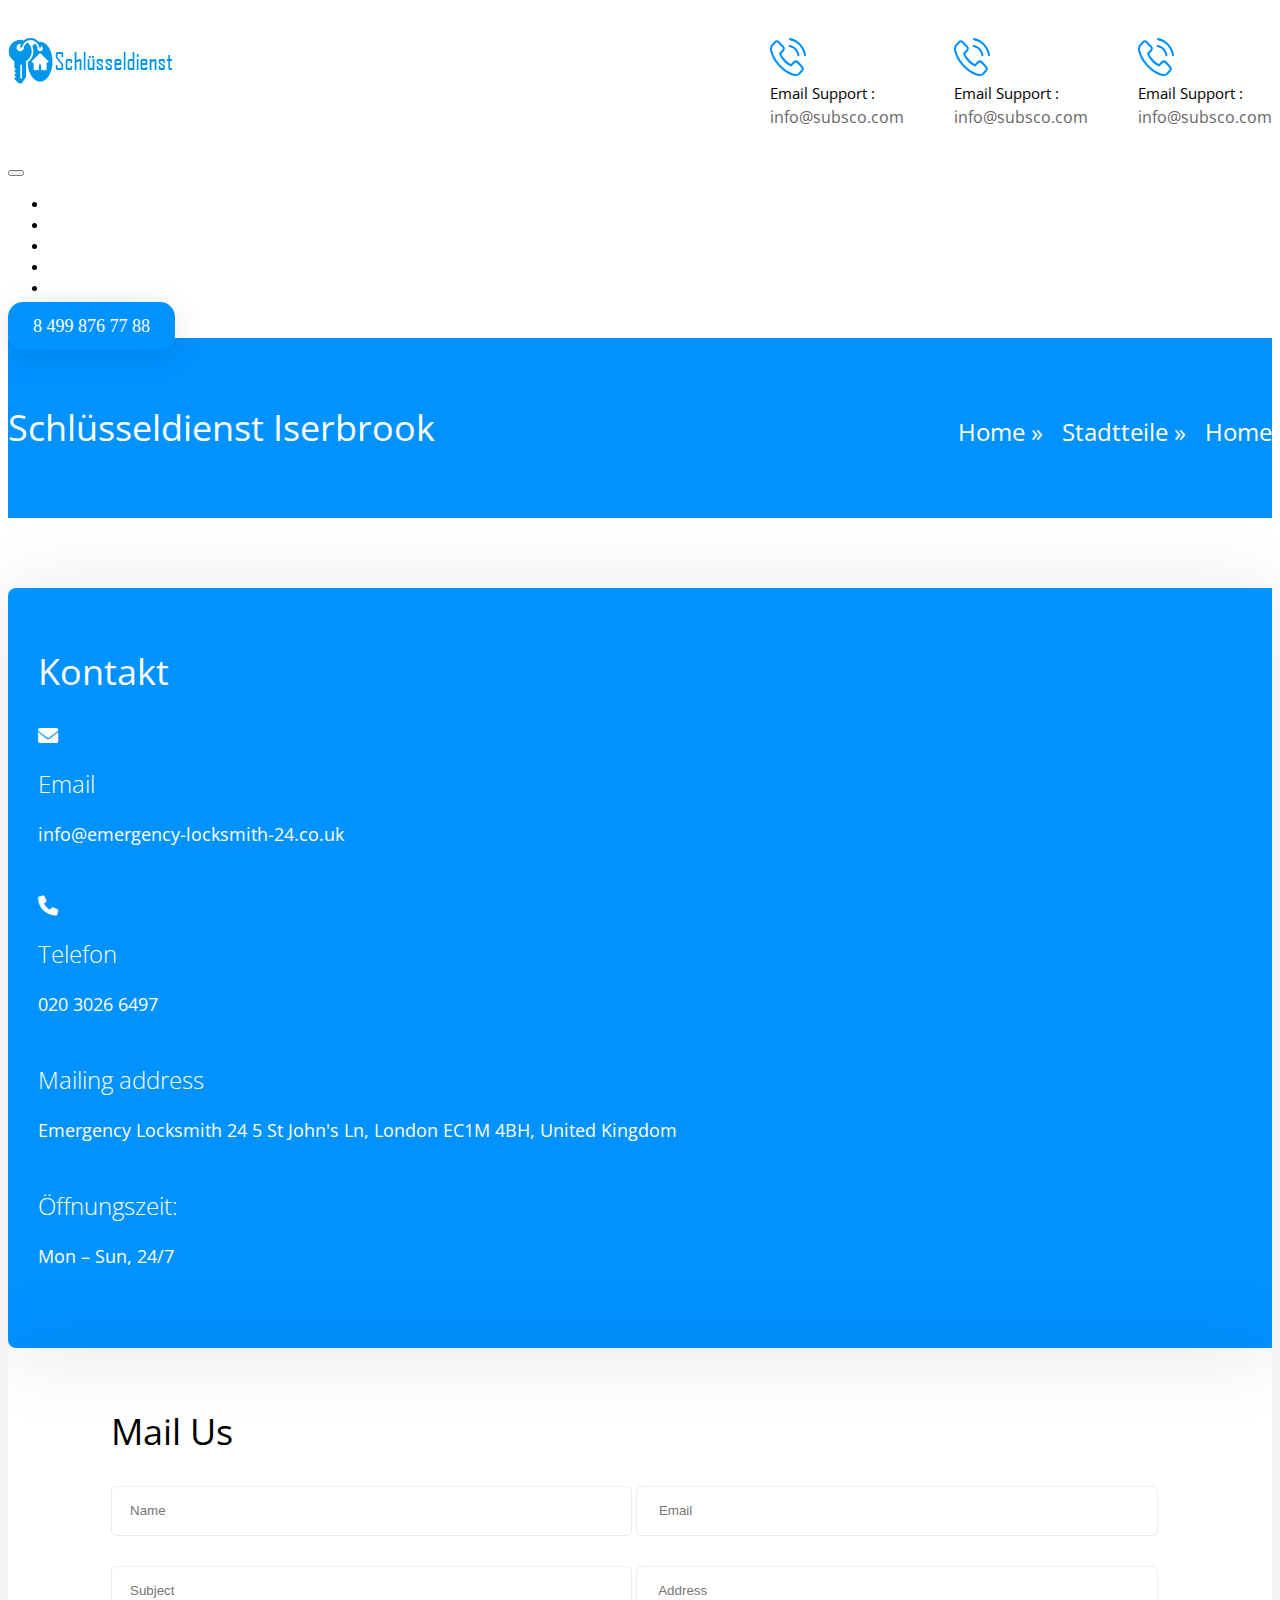
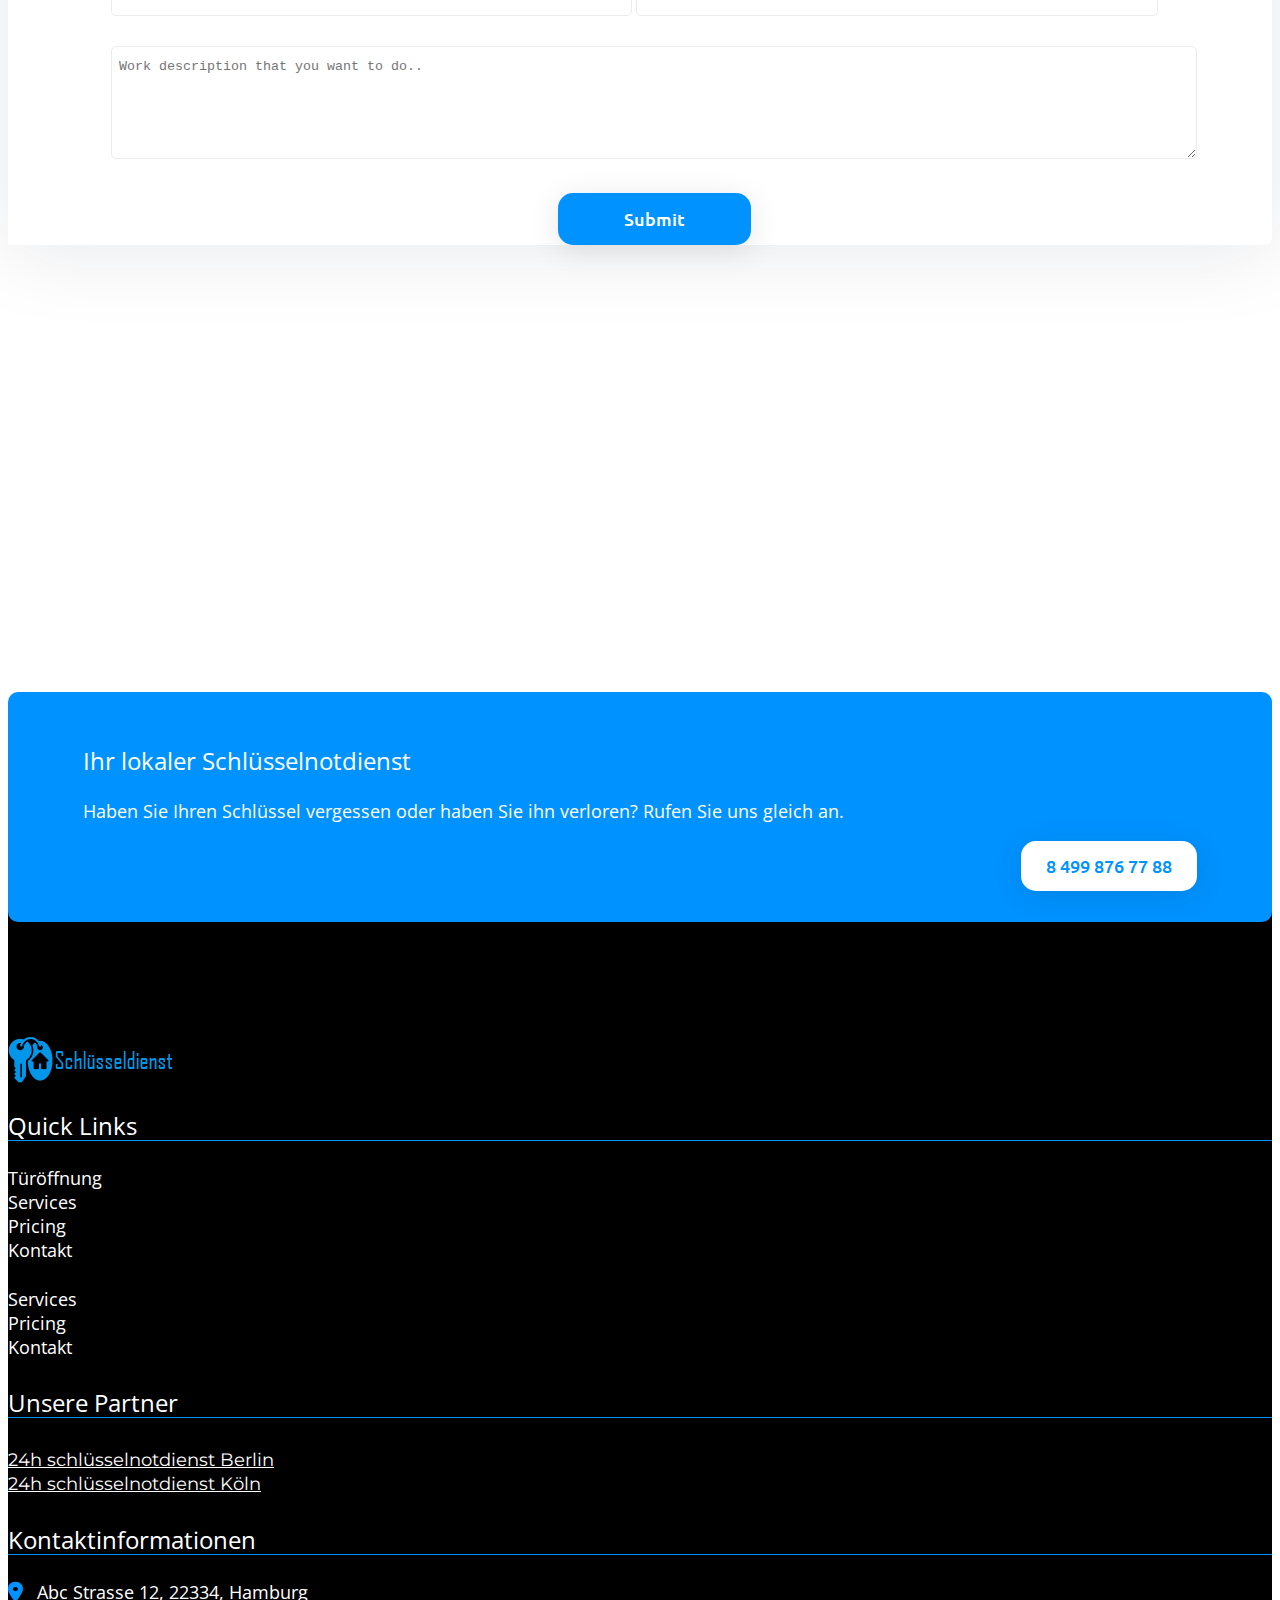
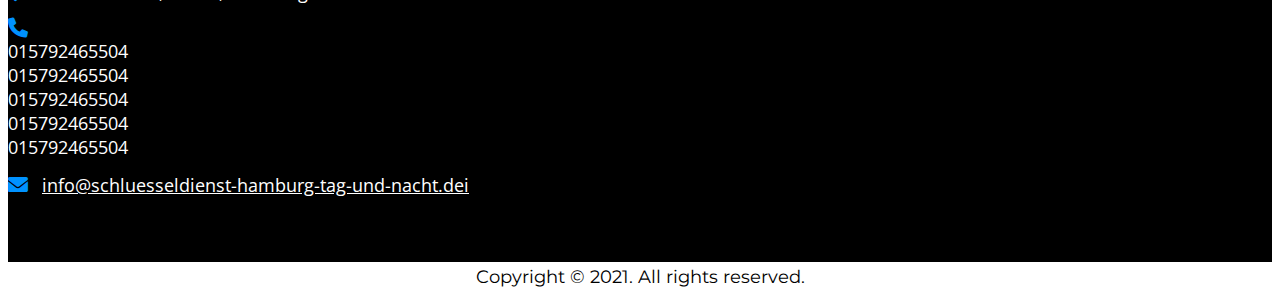
<file: Schluesseldienst-hamburg-tag-und-nacht.de/contacts.html>
<!doctype html>
<html lang="en">
<head>
    <meta charset="UTF-8">
    <title>Title</title>
    <meta name="viewport" content="width=device-width, initial-scale=1">
    <link rel="stylesheet" href="styles/style.css">
    <link href="https://cdn.jsdelivr.net/npm/bootstrap@5.1.3/dist/css/bootstrap.min.css" rel="stylesheet"
          integrity="sha384-1BmE4kWBq78iYhFldvKuhfTAU6auU8tT94WrHftjDbrCEXSU1oBoqyl2QvZ6jIW3" crossorigin="anonymous">
    <script defer src="https://cdn.jsdelivr.net/npm/bootstrap@5.1.3/dist/js/bootstrap.bundle.min.js"
            integrity="sha384-ka7Sk0Gln4gmtz2MlQnikT1wXgYsOg+OMhuP+IlRH9sENBO0LRn5q+8nbTov4+1p"
            crossorigin="anonymous"></script>
    <link rel="preconnect" href="https://fonts.googleapis.com">
    <link rel="preconnect" href="https://fonts.gstatic.com" crossorigin>
    <link href="https://fonts.googleapis.com/css2?family=Ubuntu:ital,wght@0,300;0,400;0,500;0,700;1,300;1,400;1,500;1,700&display=swap"
          rel="stylesheet">
    <link href="https://fonts.googleapis.com/css2?family=Montserrat:ital,wght@0,100;0,200;0,300;0,400;0,500;0,600;0,700;0,800;0,900;1,100;1,200;1,300;1,400;1,500;1,600;1,700;1,800;1,900&display=swap"
          rel="stylesheet">
    <link href="https://fonts.googleapis.com/css2?family=Open+Sans:ital,wght@0,300;0,400;0,500;0,600;0,700;0,800;1,300;1,400;1,500;1,600;1,700;1,800&display=swap"
          rel="stylesheet">
    <link href="https://fonts.googleapis.com/css2?family=Roboto:ital,wght@0,100;0,300;0,400;0,500;0,700;0,900;1,100;1,300;1,400;1,500;1,700;1,900&display=swap"
          rel="stylesheet">
    <link rel="stylesheet" href="https://cdnjs.cloudflare.com/ajax/libs/font-awesome/6.0.0/css/all.min.css"
          integrity="sha512-9usAa10IRO0HhonpyAIVpjrylPvoDwiPUiKdWk5t3PyolY1cOd4DSE0Ga+ri4AuTroPR5aQvXU9xC6qOPnzFeg=="
          crossorigin="anonymous" referrerpolicy="no-referrer"/>
    <link rel="stylesheet" type="text/css" href="./slick/slick-theme.css">
    <link rel="stylesheet" type="text/css" href="./slick/slick.css">
</head>
<body>

<header>
    <div class="container nav-actions">
        <a href="#">
            <div class="nav-actions-logo">
                <img src="images/logo.png" alt="logo">
            </div>
        </a>

        <div class="nav-actions-actions">
            <div class="d-flex nav-actions-actions-item">
                <div class="nav-actions-actions-item-svg">
                    <svg width="36" height="39" viewBox="0 0 36 39" fill="none" xmlns="http://www.w3.org/2000/svg">
                        <path d="M28.4675 23.5808C27.7294 22.7693 26.8391 22.3355 25.8955 22.3355C24.9596 22.3355 24.0617 22.7613 23.2931 23.5727L20.8886 26.1034C20.6907 25.9909 20.4929 25.8865 20.3027 25.7821C20.0287 25.6375 19.77 25.5009 19.5493 25.3563C17.297 23.8459 15.25 21.8776 13.2868 19.3308C12.3357 18.0614 11.6965 16.9929 11.2323 15.9083C11.8563 15.3058 12.4346 14.6791 12.9977 14.0766C13.2107 13.8516 13.4238 13.6186 13.6369 13.3937C15.2348 11.7066 15.2348 9.52133 13.6369 7.8342L11.5595 5.64093C11.3236 5.39187 11.0801 5.13479 10.8518 4.8777C10.3953 4.3796 9.91588 3.86542 9.42127 3.38338C8.68316 2.61212 7.80047 2.20239 6.87213 2.20239C5.94379 2.20239 5.04588 2.61212 4.28495 3.38338C4.27734 3.39142 4.27734 3.39142 4.26973 3.39945L1.68254 6.1551C0.708545 7.18345 0.153061 8.43675 0.0313114 9.89089C-0.151313 12.2368 0.503092 14.422 1.00531 15.8521C2.23803 19.3629 4.07949 22.6167 6.82647 26.1034C10.1594 30.3052 14.1695 33.6232 18.7503 35.9611C20.5005 36.8368 22.8366 37.8732 25.4466 38.0499C25.6064 38.058 25.7738 38.066 25.926 38.066C27.6837 38.066 29.16 37.3992 30.3166 36.0736C30.3242 36.0575 30.3394 36.0495 30.347 36.0334C30.7427 35.5273 31.1993 35.0693 31.6787 34.5793C32.0059 34.2499 32.3407 33.9044 32.6679 33.5429C33.4212 32.7154 33.8169 31.7513 33.8169 30.7631C33.8169 29.7669 33.4136 28.8109 32.6451 28.0075L28.4675 23.5808ZM31.1917 32.0405C31.1841 32.0405 31.1841 32.0486 31.1917 32.0405C30.8949 32.3779 30.5905 32.6832 30.2633 33.0207C29.7687 33.5188 29.2665 34.041 28.7947 34.6275C28.0262 35.4951 27.1207 35.9049 25.9336 35.9049C25.8195 35.9049 25.6977 35.9049 25.5836 35.8968C23.3236 35.7442 21.2234 34.8122 19.6483 34.0169C15.3414 31.8156 11.5595 28.6904 8.41683 24.7296C5.82204 21.4277 4.0871 18.3748 2.93809 15.0969C2.23042 13.0964 1.9717 11.5379 2.08584 10.0676C2.16193 9.12767 2.50436 8.34837 3.13593 7.68155L5.73073 4.94197C6.10358 4.57241 6.49927 4.37156 6.88735 4.37156C7.36674 4.37156 7.75482 4.67685 7.99832 4.93394C8.00593 4.94197 8.01354 4.95001 8.02114 4.95804C8.48532 5.41598 8.92666 5.88998 9.39083 6.39612C9.62672 6.65321 9.87022 6.91029 10.1137 7.17541L12.1911 9.36868C12.9977 10.2203 12.9977 11.0076 12.1911 11.8592C11.9704 12.0922 11.7573 12.3252 11.5367 12.5501C10.8975 13.2411 10.2887 13.8838 9.62672 14.5104C9.6115 14.5265 9.59628 14.5345 9.58867 14.5506C8.93427 15.2415 9.05602 15.9164 9.19299 16.3743C9.2006 16.3984 9.20821 16.4225 9.21582 16.4466C9.75608 17.8284 10.517 19.1299 11.6736 20.6805L11.6812 20.6885C13.7814 23.4201 15.9958 25.5491 18.4384 27.18C18.7504 27.3889 19.0699 27.5576 19.3743 27.7182C19.6483 27.8629 19.907 27.9994 20.1276 28.144C20.1581 28.1601 20.1885 28.1842 20.219 28.2003C20.4777 28.3369 20.7212 28.4011 20.9723 28.4011C21.6039 28.4011 21.9995 27.9834 22.1289 27.8468L24.7313 25.0992C24.99 24.826 25.4009 24.4966 25.8803 24.4966C26.3521 24.4966 26.7402 24.81 26.9761 25.0831C26.9837 25.0911 26.9837 25.0911 26.9913 25.0992L31.1841 29.5259C31.9678 30.3454 31.9678 31.1889 31.1917 32.0405Z"
                              fill="#0092FF"/>
                        <path d="M19.4579 9.05442C21.4515 9.40791 23.2626 10.4041 24.7083 11.9306C26.1541 13.457 27.0901 15.3691 27.4325 17.474C27.5162 18.0042 27.9499 18.3738 28.4445 18.3738C28.5054 18.3738 28.5587 18.3658 28.6196 18.3577C29.1826 18.2613 29.5555 17.699 29.4642 17.1044C29.0533 14.5577 27.9119 12.2359 26.1693 10.3961C24.4268 8.55631 22.2277 7.35122 19.8155 6.91738C19.2524 6.82098 18.7274 7.21464 18.6285 7.80112C18.5295 8.3876 18.8948 8.95801 19.4579 9.05442Z"
                              fill="#0092FF"/>
                        <path d="M35.9839 16.7914C35.3066 12.5977 33.4347 8.78158 30.5584 5.74475C27.6821 2.70791 24.0676 0.731557 20.0955 0.0165351C19.5401 -0.0879064 19.015 0.313792 18.9161 0.900271C18.8248 1.49478 19.1976 2.04913 19.7607 2.15357C23.3067 2.78825 26.5407 4.56376 29.1126 7.2712C31.6846 9.98668 33.3587 13.4011 33.9598 17.1449C34.0435 17.6752 34.4772 18.0447 34.9718 18.0447C35.0327 18.0447 35.086 18.0367 35.1469 18.0287C35.7023 17.9403 36.0828 17.3779 35.9839 16.7914Z"
                              fill="#0092FF"/>
                    </svg>
                </div>
                <div class="nav-actions-actions-item-svg-info">
                    <div class="nav-actions-actions-item-svg-info-text">
                        Email Support :
                    </div>
                    <div class="nav-actions-actions-item-svg-info-link">
                        info@subsco.com
                    </div>
                </div>
            </div>

            <div class="d-flex nav-actions-actions-item">
                <div class="nav-actions-actions-item-svg">
                    <svg width="36" height="39" viewBox="0 0 36 39" fill="none" xmlns="http://www.w3.org/2000/svg">
                        <path d="M28.4675 23.5808C27.7294 22.7693 26.8391 22.3355 25.8955 22.3355C24.9596 22.3355 24.0617 22.7613 23.2931 23.5727L20.8886 26.1034C20.6907 25.9909 20.4929 25.8865 20.3027 25.7821C20.0287 25.6375 19.77 25.5009 19.5493 25.3563C17.297 23.8459 15.25 21.8776 13.2868 19.3308C12.3357 18.0614 11.6965 16.9929 11.2323 15.9083C11.8563 15.3058 12.4346 14.6791 12.9977 14.0766C13.2107 13.8516 13.4238 13.6186 13.6369 13.3937C15.2348 11.7066 15.2348 9.52133 13.6369 7.8342L11.5595 5.64093C11.3236 5.39187 11.0801 5.13479 10.8518 4.8777C10.3953 4.3796 9.91588 3.86542 9.42127 3.38338C8.68316 2.61212 7.80047 2.20239 6.87213 2.20239C5.94379 2.20239 5.04588 2.61212 4.28495 3.38338C4.27734 3.39142 4.27734 3.39142 4.26973 3.39945L1.68254 6.1551C0.708545 7.18345 0.153061 8.43675 0.0313114 9.89089C-0.151313 12.2368 0.503092 14.422 1.00531 15.8521C2.23803 19.3629 4.07949 22.6167 6.82647 26.1034C10.1594 30.3052 14.1695 33.6232 18.7503 35.9611C20.5005 36.8368 22.8366 37.8732 25.4466 38.0499C25.6064 38.058 25.7738 38.066 25.926 38.066C27.6837 38.066 29.16 37.3992 30.3166 36.0736C30.3242 36.0575 30.3394 36.0495 30.347 36.0334C30.7427 35.5273 31.1993 35.0693 31.6787 34.5793C32.0059 34.2499 32.3407 33.9044 32.6679 33.5429C33.4212 32.7154 33.8169 31.7513 33.8169 30.7631C33.8169 29.7669 33.4136 28.8109 32.6451 28.0075L28.4675 23.5808ZM31.1917 32.0405C31.1841 32.0405 31.1841 32.0486 31.1917 32.0405C30.8949 32.3779 30.5905 32.6832 30.2633 33.0207C29.7687 33.5188 29.2665 34.041 28.7947 34.6275C28.0262 35.4951 27.1207 35.9049 25.9336 35.9049C25.8195 35.9049 25.6977 35.9049 25.5836 35.8968C23.3236 35.7442 21.2234 34.8122 19.6483 34.0169C15.3414 31.8156 11.5595 28.6904 8.41683 24.7296C5.82204 21.4277 4.0871 18.3748 2.93809 15.0969C2.23042 13.0964 1.9717 11.5379 2.08584 10.0676C2.16193 9.12767 2.50436 8.34837 3.13593 7.68155L5.73073 4.94197C6.10358 4.57241 6.49927 4.37156 6.88735 4.37156C7.36674 4.37156 7.75482 4.67685 7.99832 4.93394C8.00593 4.94197 8.01354 4.95001 8.02114 4.95804C8.48532 5.41598 8.92666 5.88998 9.39083 6.39612C9.62672 6.65321 9.87022 6.91029 10.1137 7.17541L12.1911 9.36868C12.9977 10.2203 12.9977 11.0076 12.1911 11.8592C11.9704 12.0922 11.7573 12.3252 11.5367 12.5501C10.8975 13.2411 10.2887 13.8838 9.62672 14.5104C9.6115 14.5265 9.59628 14.5345 9.58867 14.5506C8.93427 15.2415 9.05602 15.9164 9.19299 16.3743C9.2006 16.3984 9.20821 16.4225 9.21582 16.4466C9.75608 17.8284 10.517 19.1299 11.6736 20.6805L11.6812 20.6885C13.7814 23.4201 15.9958 25.5491 18.4384 27.18C18.7504 27.3889 19.0699 27.5576 19.3743 27.7182C19.6483 27.8629 19.907 27.9994 20.1276 28.144C20.1581 28.1601 20.1885 28.1842 20.219 28.2003C20.4777 28.3369 20.7212 28.4011 20.9723 28.4011C21.6039 28.4011 21.9995 27.9834 22.1289 27.8468L24.7313 25.0992C24.99 24.826 25.4009 24.4966 25.8803 24.4966C26.3521 24.4966 26.7402 24.81 26.9761 25.0831C26.9837 25.0911 26.9837 25.0911 26.9913 25.0992L31.1841 29.5259C31.9678 30.3454 31.9678 31.1889 31.1917 32.0405Z"
                              fill="#0092FF"/>
                        <path d="M19.4579 9.05442C21.4515 9.40791 23.2626 10.4041 24.7083 11.9306C26.1541 13.457 27.0901 15.3691 27.4325 17.474C27.5162 18.0042 27.9499 18.3738 28.4445 18.3738C28.5054 18.3738 28.5587 18.3658 28.6196 18.3577C29.1826 18.2613 29.5555 17.699 29.4642 17.1044C29.0533 14.5577 27.9119 12.2359 26.1693 10.3961C24.4268 8.55631 22.2277 7.35122 19.8155 6.91738C19.2524 6.82098 18.7274 7.21464 18.6285 7.80112C18.5295 8.3876 18.8948 8.95801 19.4579 9.05442Z"
                              fill="#0092FF"/>
                        <path d="M35.9839 16.7914C35.3066 12.5977 33.4347 8.78158 30.5584 5.74475C27.6821 2.70791 24.0676 0.731557 20.0955 0.0165351C19.5401 -0.0879064 19.015 0.313792 18.9161 0.900271C18.8248 1.49478 19.1976 2.04913 19.7607 2.15357C23.3067 2.78825 26.5407 4.56376 29.1126 7.2712C31.6846 9.98668 33.3587 13.4011 33.9598 17.1449C34.0435 17.6752 34.4772 18.0447 34.9718 18.0447C35.0327 18.0447 35.086 18.0367 35.1469 18.0287C35.7023 17.9403 36.0828 17.3779 35.9839 16.7914Z"
                              fill="#0092FF"/>
                    </svg>
                </div>
                <div class="nav-actions-actions-item-svg-info">
                    <div class="nav-actions-actions-item-svg-info-text">
                        Email Support :
                    </div>
                    <div class="nav-actions-actions-item-svg-info-link">
                        info@subsco.com
                    </div>
                </div>
            </div>

            <div class="d-flex nav-actions-actions-item">
                <div class="nav-actions-actions-item-svg">
                    <svg width="36" height="39" viewBox="0 0 36 39" fill="none" xmlns="http://www.w3.org/2000/svg">
                        <path d="M28.4675 23.5808C27.7294 22.7693 26.8391 22.3355 25.8955 22.3355C24.9596 22.3355 24.0617 22.7613 23.2931 23.5727L20.8886 26.1034C20.6907 25.9909 20.4929 25.8865 20.3027 25.7821C20.0287 25.6375 19.77 25.5009 19.5493 25.3563C17.297 23.8459 15.25 21.8776 13.2868 19.3308C12.3357 18.0614 11.6965 16.9929 11.2323 15.9083C11.8563 15.3058 12.4346 14.6791 12.9977 14.0766C13.2107 13.8516 13.4238 13.6186 13.6369 13.3937C15.2348 11.7066 15.2348 9.52133 13.6369 7.8342L11.5595 5.64093C11.3236 5.39187 11.0801 5.13479 10.8518 4.8777C10.3953 4.3796 9.91588 3.86542 9.42127 3.38338C8.68316 2.61212 7.80047 2.20239 6.87213 2.20239C5.94379 2.20239 5.04588 2.61212 4.28495 3.38338C4.27734 3.39142 4.27734 3.39142 4.26973 3.39945L1.68254 6.1551C0.708545 7.18345 0.153061 8.43675 0.0313114 9.89089C-0.151313 12.2368 0.503092 14.422 1.00531 15.8521C2.23803 19.3629 4.07949 22.6167 6.82647 26.1034C10.1594 30.3052 14.1695 33.6232 18.7503 35.9611C20.5005 36.8368 22.8366 37.8732 25.4466 38.0499C25.6064 38.058 25.7738 38.066 25.926 38.066C27.6837 38.066 29.16 37.3992 30.3166 36.0736C30.3242 36.0575 30.3394 36.0495 30.347 36.0334C30.7427 35.5273 31.1993 35.0693 31.6787 34.5793C32.0059 34.2499 32.3407 33.9044 32.6679 33.5429C33.4212 32.7154 33.8169 31.7513 33.8169 30.7631C33.8169 29.7669 33.4136 28.8109 32.6451 28.0075L28.4675 23.5808ZM31.1917 32.0405C31.1841 32.0405 31.1841 32.0486 31.1917 32.0405C30.8949 32.3779 30.5905 32.6832 30.2633 33.0207C29.7687 33.5188 29.2665 34.041 28.7947 34.6275C28.0262 35.4951 27.1207 35.9049 25.9336 35.9049C25.8195 35.9049 25.6977 35.9049 25.5836 35.8968C23.3236 35.7442 21.2234 34.8122 19.6483 34.0169C15.3414 31.8156 11.5595 28.6904 8.41683 24.7296C5.82204 21.4277 4.0871 18.3748 2.93809 15.0969C2.23042 13.0964 1.9717 11.5379 2.08584 10.0676C2.16193 9.12767 2.50436 8.34837 3.13593 7.68155L5.73073 4.94197C6.10358 4.57241 6.49927 4.37156 6.88735 4.37156C7.36674 4.37156 7.75482 4.67685 7.99832 4.93394C8.00593 4.94197 8.01354 4.95001 8.02114 4.95804C8.48532 5.41598 8.92666 5.88998 9.39083 6.39612C9.62672 6.65321 9.87022 6.91029 10.1137 7.17541L12.1911 9.36868C12.9977 10.2203 12.9977 11.0076 12.1911 11.8592C11.9704 12.0922 11.7573 12.3252 11.5367 12.5501C10.8975 13.2411 10.2887 13.8838 9.62672 14.5104C9.6115 14.5265 9.59628 14.5345 9.58867 14.5506C8.93427 15.2415 9.05602 15.9164 9.19299 16.3743C9.2006 16.3984 9.20821 16.4225 9.21582 16.4466C9.75608 17.8284 10.517 19.1299 11.6736 20.6805L11.6812 20.6885C13.7814 23.4201 15.9958 25.5491 18.4384 27.18C18.7504 27.3889 19.0699 27.5576 19.3743 27.7182C19.6483 27.8629 19.907 27.9994 20.1276 28.144C20.1581 28.1601 20.1885 28.1842 20.219 28.2003C20.4777 28.3369 20.7212 28.4011 20.9723 28.4011C21.6039 28.4011 21.9995 27.9834 22.1289 27.8468L24.7313 25.0992C24.99 24.826 25.4009 24.4966 25.8803 24.4966C26.3521 24.4966 26.7402 24.81 26.9761 25.0831C26.9837 25.0911 26.9837 25.0911 26.9913 25.0992L31.1841 29.5259C31.9678 30.3454 31.9678 31.1889 31.1917 32.0405Z"
                              fill="#0092FF"/>
                        <path d="M19.4579 9.05442C21.4515 9.40791 23.2626 10.4041 24.7083 11.9306C26.1541 13.457 27.0901 15.3691 27.4325 17.474C27.5162 18.0042 27.9499 18.3738 28.4445 18.3738C28.5054 18.3738 28.5587 18.3658 28.6196 18.3577C29.1826 18.2613 29.5555 17.699 29.4642 17.1044C29.0533 14.5577 27.9119 12.2359 26.1693 10.3961C24.4268 8.55631 22.2277 7.35122 19.8155 6.91738C19.2524 6.82098 18.7274 7.21464 18.6285 7.80112C18.5295 8.3876 18.8948 8.95801 19.4579 9.05442Z"
                              fill="#0092FF"/>
                        <path d="M35.9839 16.7914C35.3066 12.5977 33.4347 8.78158 30.5584 5.74475C27.6821 2.70791 24.0676 0.731557 20.0955 0.0165351C19.5401 -0.0879064 19.015 0.313792 18.9161 0.900271C18.8248 1.49478 19.1976 2.04913 19.7607 2.15357C23.3067 2.78825 26.5407 4.56376 29.1126 7.2712C31.6846 9.98668 33.3587 13.4011 33.9598 17.1449C34.0435 17.6752 34.4772 18.0447 34.9718 18.0447C35.0327 18.0447 35.086 18.0367 35.1469 18.0287C35.7023 17.9403 36.0828 17.3779 35.9839 16.7914Z"
                              fill="#0092FF"/>
                    </svg>
                </div>
                <div class="nav-actions-actions-item-svg-info">
                    <div class="nav-actions-actions-item-svg-info-text">
                        Email Support :
                    </div>
                    <div class="nav-actions-actions-item-svg-info-link">
                        info@subsco.com
                    </div>
                </div>
            </div>
        </div>
    </div>

    <nav class="navbar navbar-expand-lg navbar-light bg-dark">
        <div class="container">
            <div class="container-fluid">
                <button class="navbar-toggler" type="button" data-bs-toggle="collapse"
                        data-bs-target="#navbarTogglerDemo03" aria-controls="navbarTogglerDemo03" aria-expanded="false"
                        aria-label="Toggle navigation">
                    <span class="navbar-toggler-icon"></span>
                </button>

                <div class="collapse navbar-collapse" id="navbarTogglerDemo03">
                    <ul class="navbar-nav me-auto mb-2 mb-lg-0">
                        <li class="nav-item">
                            <a class="nav-link active" aria-current="page" href="#">Starseite</a>
                        </li>
                        <li class="nav-item">
                            <a class="nav-link" href="#">Stadtteile</a>
                        </li>
                        <li class="nav-item">
                            <a class="nav-link" href="#">Leistungen</a>
                        </li>
                        <li class="nav-item">
                            <a class="nav-link" href="#">Kontakt
                            </a>
                        </li>
                        <li class="nav-item">
                            <a class="nav-link" href="#">Uber uns</a>
                        </li>
                    </ul>
                    <div class="d-flex btn-tel">
                        <a href="tel:84998767788">8 499 876 77 88</a>
                    </div>
                </div>
            </div>
        </div>
    </nav>
</header>

<main>
    <section>
        <div class="breadcrumbs">
            <div class="container">
                <div class="breadcrumbs-container">
                    <h2 class="breadcrumbs-title">Schlüsseldienst Iserbrook</h2>
                    <div class="d-flex breadcrumbs-items">
                        <a href="#">Home »</a>
                        <a href="#">Stadtteile »</a>
                        <a href="#">Home</a>
                    </div>
                </div>

            </div>
        </div>
    </section>

    <section>
        <div class="container">
            <div class="feedback-form">
                <form>
                    <div class="row">
                        <div class="col-lg-4 feedback-form-left-side">
                            <div class="feedback-form-left-side-container">
                                <h2 class="feedback-form-left-side-title">Kontakt</h2>
                                <div class="d-flex feedback-form-part">
                                    <i class="fa-solid fa-envelope feedback-form-icon"></i>
                                    <div>
                                        <h3 class="feedback-form-left-side-title-h3">Email</h3>
                                        <a class="feedback-form-link" href="mailto:info@emergency-locksmith-24.co.uk">info@emergency-locksmith-24.co.uk</a>
                                    </div>
                                </div>

                                <div class="d-flex feedback-form-part">
                                    <i class="fa-solid fa-phone feedback-form-icon"></i>
                                    <div>
                                        <h3 class="feedback-form-left-side-title-h3">Telefon</h3>
                                        <a class="feedback-form-link" href="tel:02030266497">020 3026 6497</a>
                                    </div>
                                </div>

                                <div class="d-flex feedback-form-part">
                                    <div class="ml-30">
                                        <h3 class="feedback-form-left-side-title-h3">Mailing address</h3>
                                        <p class="feedback-form-link">
                                            Emergency Locksmith 24
                                            5 St John's Ln, London EC1M 4BH,
                                            United Kingdom
                                        </p>
                                    </div>
                                </div>

                                <div class="d-flex feedback-form-part">
                                    <div class="ml-30">
                                        <h3 class="feedback-form-left-side-title-h3">Öffnungszeit: </h3>
                                        <p class="feedback-form-link">
                                            Mon – Sun, 24/7
                                        </p>
                                    </div>
                                </div>
                            </div>
                        </div>
                        <div class="col-lg-8 feedback-form-right-side">
                            <div class="feedback-form-right-side-container">
                                <h2 class="feedback-form-right-side-title">Mail Us</h2>
                                <div class="form-el-form-part d-flex">
                                    <input placeholder="Name" type="text">
                                    <input placeholder=" Email" type="text">
                                </div>
                                <div class="form-el-form-part d-flex">
                                    <input placeholder="Subject" type="text">
                                    <input placeholder=" Address" type="text">
                                </div>
                                <textarea placeholder="Work description that you want to do.."></textarea>
                                <div style="display: flex; justify-content: center">
                                    <button class="form-el-form-btn" type="submit">Submit</button>
                                </div>
                            </div>
                        </div>
                    </div>
                </form>
            </div>
        </div>
    </section>
</main>

<div style="overflow:hidden;width:100%;position: relative; transform: translateY(30px);">
    <iframe width="100%" height="400px"
            src="https://maps.google.com/maps?width=1920&amp;height=440&amp;hl=en&amp;q=Berlin%2C%20Germany+(%D0%9D%D0%B0%D0%B7%D0%B2%D0%B0%D0%BD%D0%B8%D0%B5)&amp;ie=UTF8&amp;t=&amp;z=10&amp;iwloc=B&amp;output=embed"
            frameborder="0" scrolling="no" marginheight="0" marginwidth="0"></iframe>
    <div style=" position: absolute;width: 80%;bottom: 10px;left: 0;right: 0;margin-left: auto;margin-right: auto;color: #000;text-align: center;">
        <small style="line-height: 1.8;font-size: 2px;background: #fff;">Powered by <a
                href="https://embedgooglemaps.com/ru/">https://embedgooglemaps.com/ru/</a> & <a
                href="https://xn--utlndskacasinomedtrustly-sbc.se/">Utländskacasinomedtrustly.se</a></small></div>
    <style>#gmap_canvas img {
        max-width: none !important;
        background: none !important
    }</style>
</div>
<br/>
<footer>
    <div class="footer">
        <div class="container">

            <div class="last-table-services">
                <div class="row">
                    <div class="col-lg-8">
                        <div class="">
                            <p class="last-table-title">Ihr lokaler Schlüsselnotdienst</p>
                            <p class="last-table-text">Haben Sie Ihren Schlüssel vergessen oder haben Sie ihn verloren?
                                Rufen
                                Sie uns gleich an.</p>
                        </div>
                    </div>
                    <div class="col-lg-4">

                        <div class="last-table-btn">
                            <a class="feedback-btn" href="tel:8 4998767788">8 499 876 77 88</a>
                        </div>
                    </div>
                </div>
            </div>

            <div class="footer-inner">
                <div class="row justify-between">

                    <div class="col-lg-2">
                        <div class="footer-logo">
                            <img src="images/footer-logo.png" alt="footer-logo">
                        </div>
                    </div>

                    <div class="col-lg-2">
                        <div class="footer-links">
                            <h3 class="footer-title">Quick Links</h3>
                            <div class="footer-links-inner">
                                <div class="footer-links-elems">
                                    <div>
                                        <a href="#">Türöffnung</a>
                                    </div>

                                    <div>
                                        <a href="#">Services</a>
                                    </div>

                                    <div>
                                        <a href="#">Pricing</a>
                                    </div>

                                    <div>
                                        <a href="#">Kontakt</a>
                                    </div>
                                </div>

                                <div class="footer-links-elems">
                                    <div>
                                        <a href="#">Services</a>
                                    </div>

                                    <div>
                                        <a href="#">Pricing</a>
                                    </div>

                                    <div>
                                        <a href="#">Kontakt</a>
                                    </div>
                                </div>
                            </div>

                        </div>
                    </div>

                    <div class="col-lg-3">
                        <div class="footer-partner">
                            <h3 class="footer-title">Unsere Partner</h3>
                            <div class="footer-partner-links">
                                <div>
                                    <a href="#">24h schlüsselnotdienst Berlin</a>
                                </div>

                                <div>
                                    <a href="#">24h schlüsselnotdienst Köln</a>
                                </div>
                            </div>
                        </div>
                    </div>

                    <div class="col-lg-5">
                        <div class="footer-contacts">
                            <h3 class="footer-title">Kontaktinformationen</h3>
                            <div class="footer-contacts-inner">
                                <div class="footer-contacts-address">
                                    <i class="fa-solid fa-location-dot"></i>
                                    <span>Abc Strasse 12, 22334, Hamburg</span>
                                </div>

                                <div class="d-flex phone-container">
                                    <i class="fa-solid fa-phone"></i>
                                    <div class="phone-links">
                                        <a href="tel:015792465504">015792465504</a>
                                        <br/>
                                        <a href="tel:015792465504">015792465504</a>
                                        <br/>
                                        <a href="tel:015792465504">015792465504</a>
                                        <br/>
                                        <a href="tel:015792465504">015792465504</a>
                                        <br/>
                                        <a href="tel:015792465504">015792465504</a>
                                    </div>
                                </div>

                                <div class="footer-contacts-mail">
                                    <i class="fa-solid fa-envelope"></i>
                                    <a href="mailto:info@schluesseldienst-hamburg-tag-und-nacht.dei">info@schluesseldienst-hamburg-tag-und-nacht.dei</a>
                                </div>
                            </div>

                        </div>
                    </div>
                </div>
            </div>
        </div>
    </div>
    <div class="copyright">
        Copyright © 2021. All rights reserved.
    </div>
</footer>
<script src="https://code.jquery.com/jquery-2.2.0.min.js" type="text/javascript"></script>
<script src="./slick/slick.js" type="text/javascript" charset="utf-8"></script>
<script src="scripts/script.js"></script>
</body>
</html>
</file>
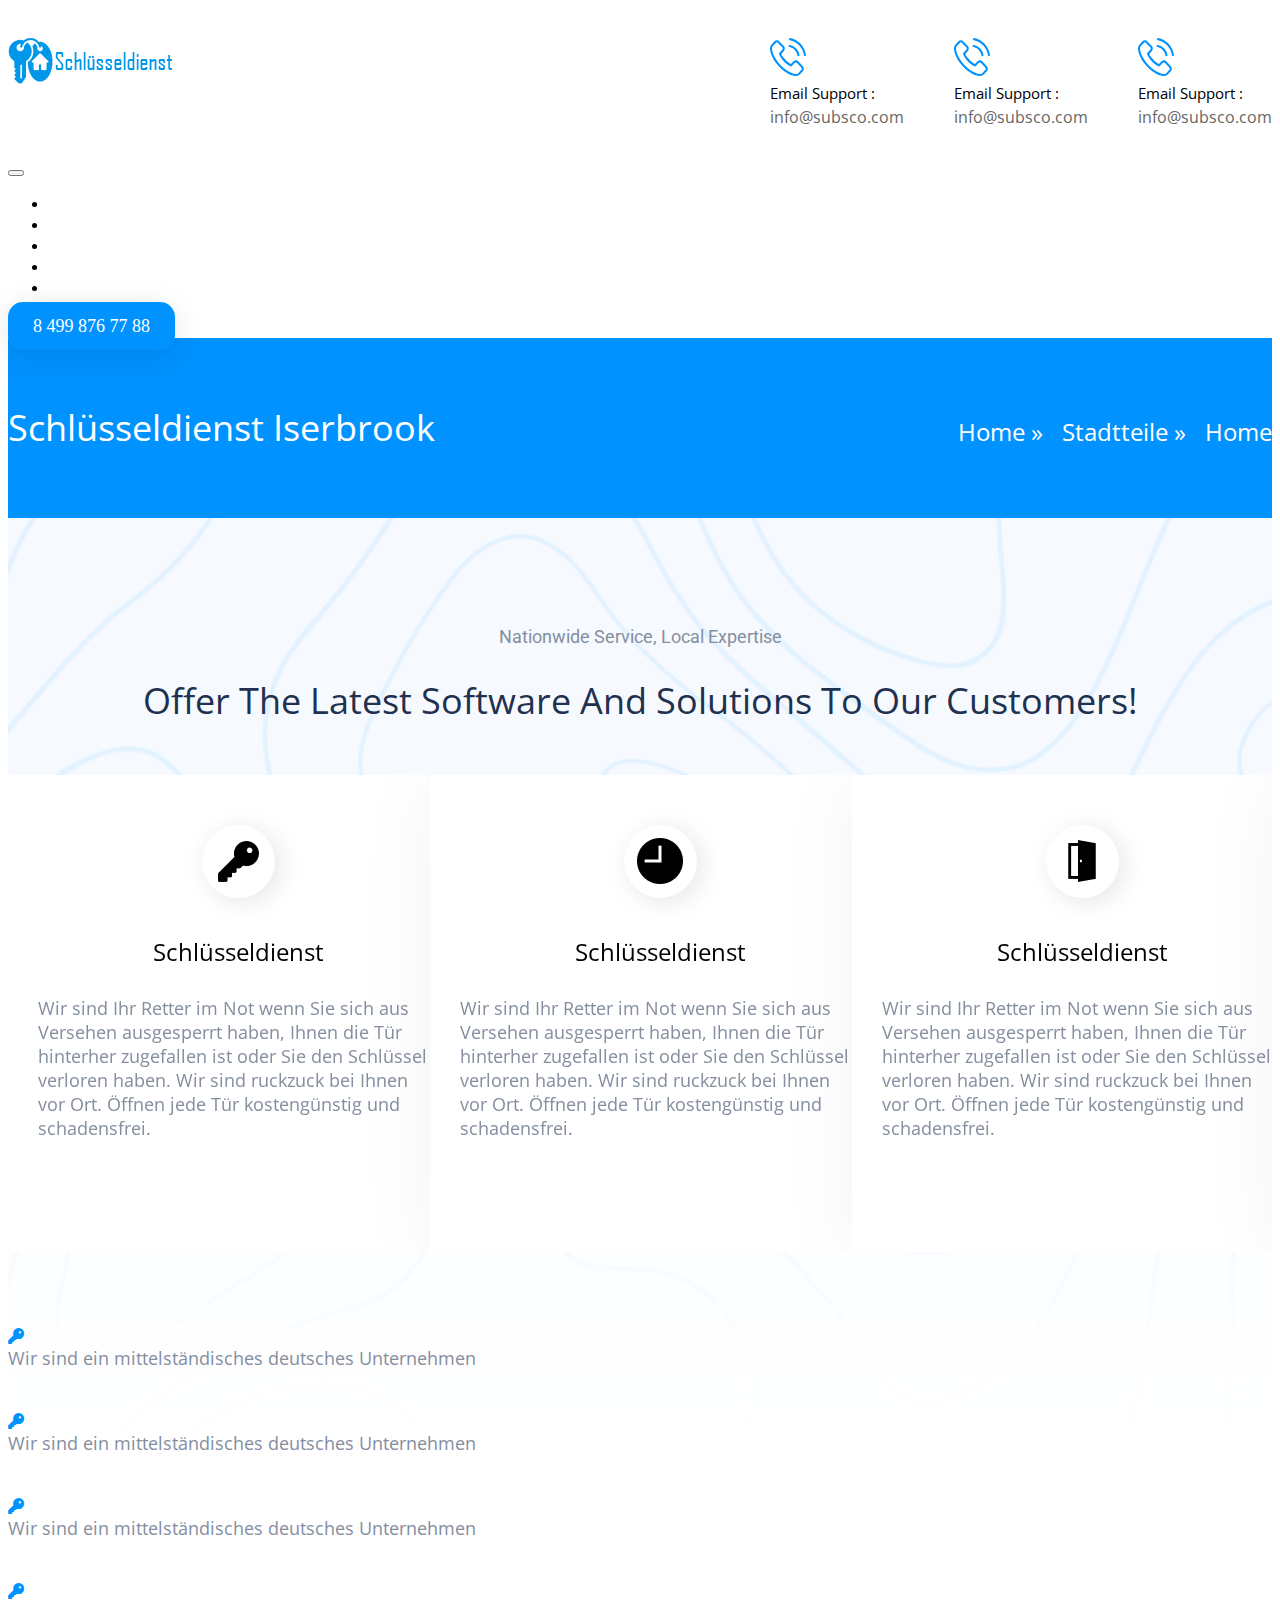
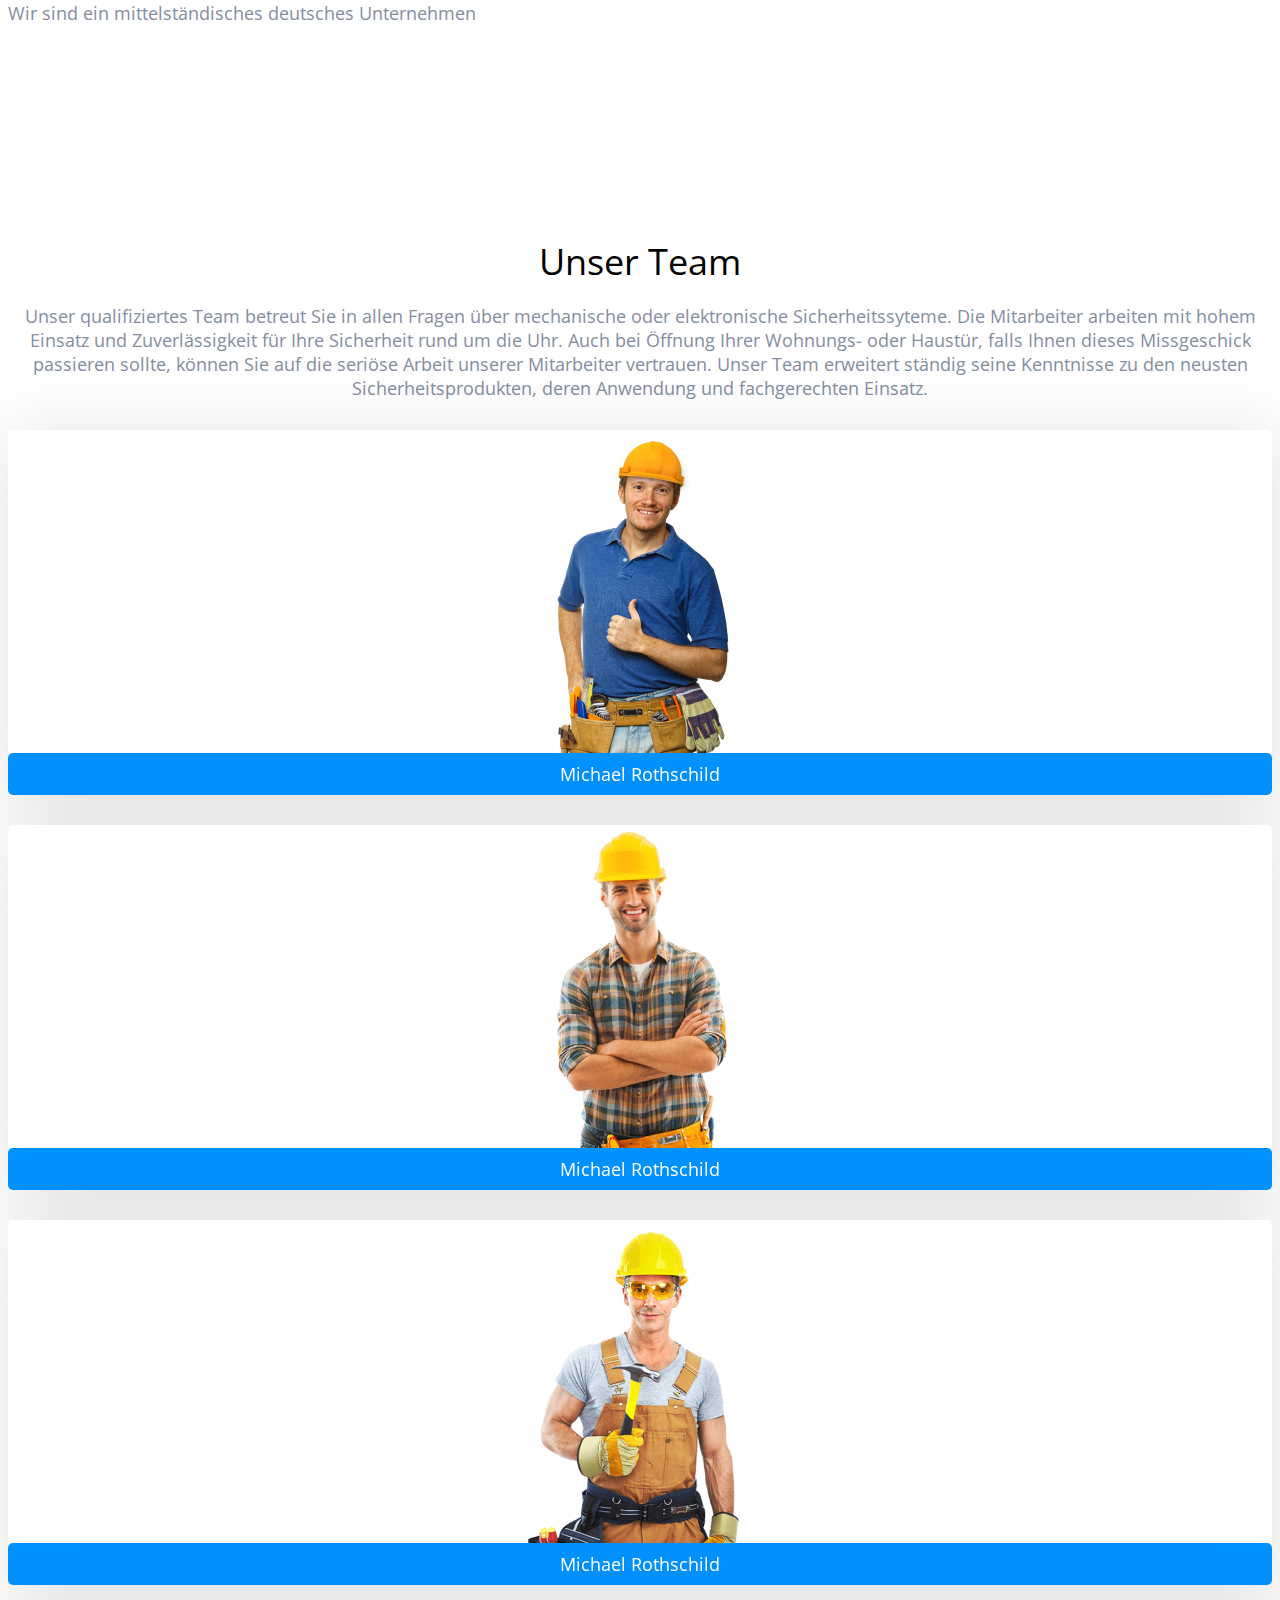
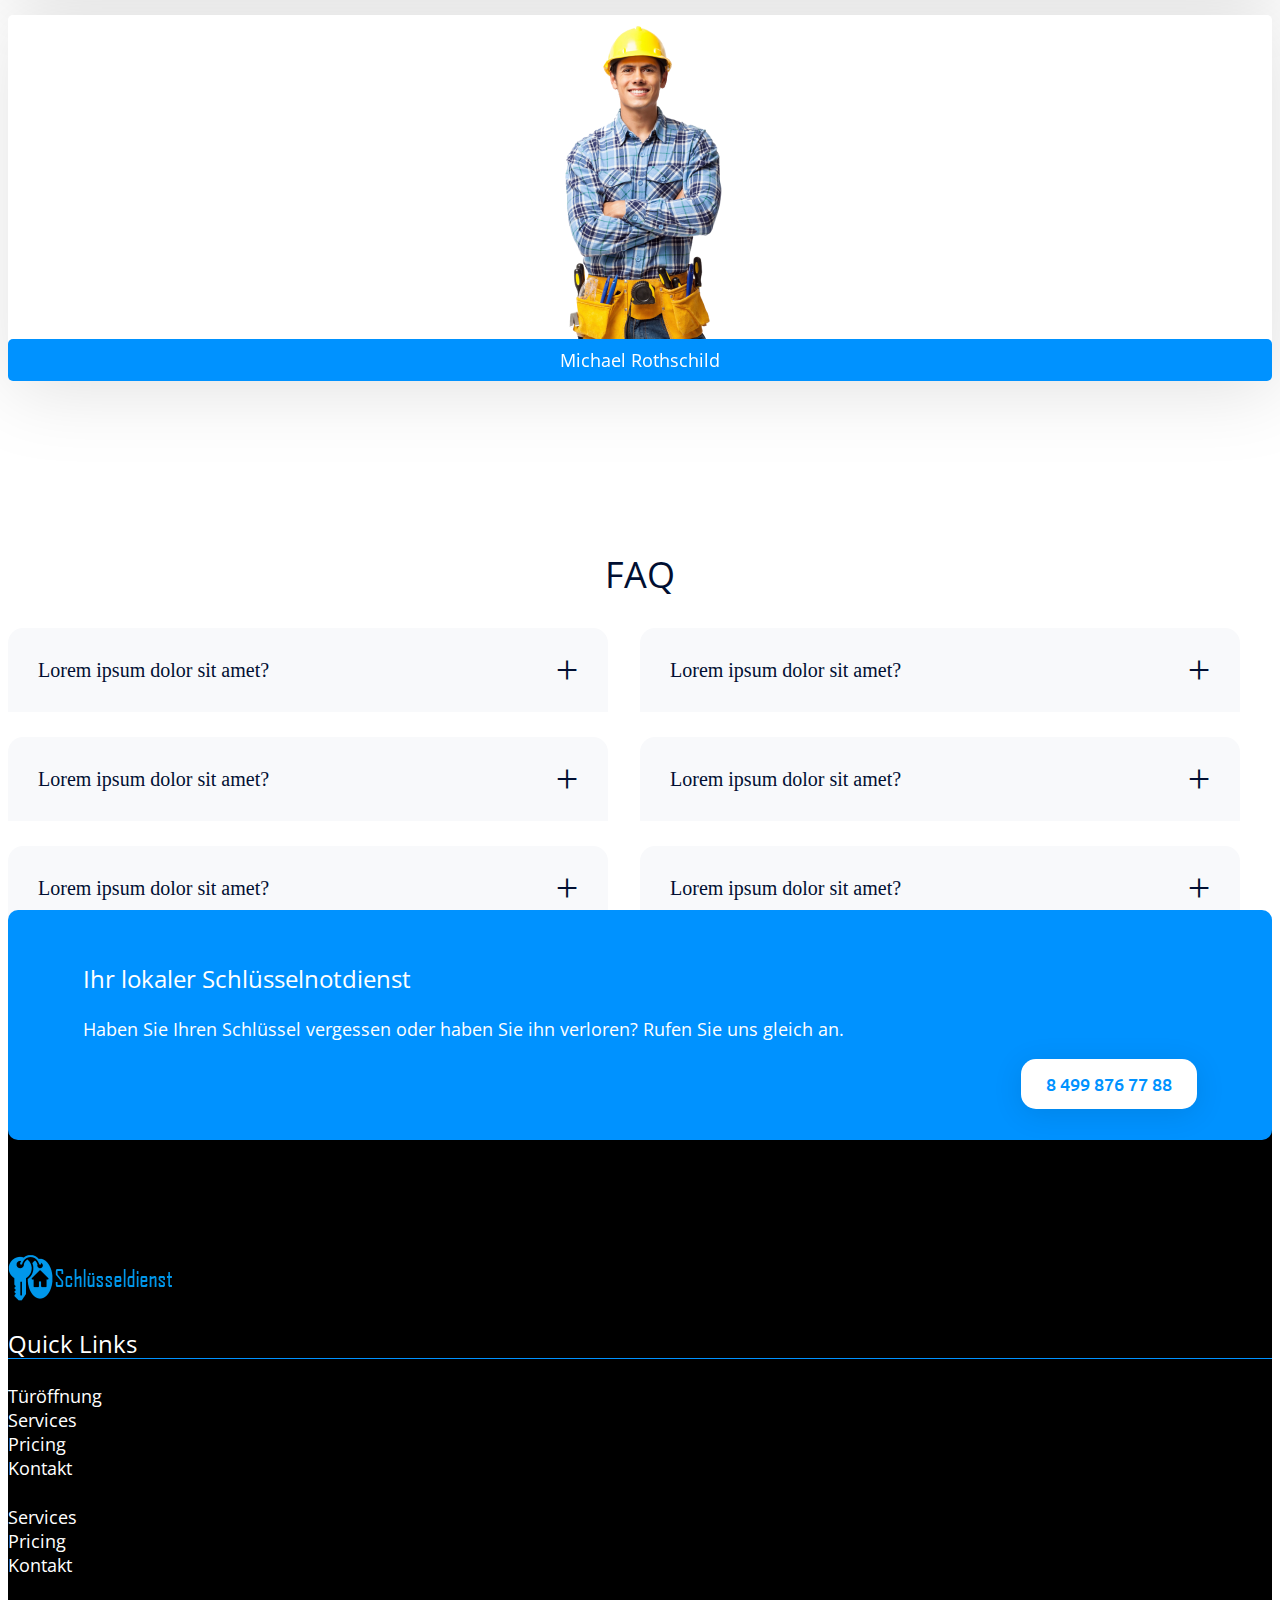
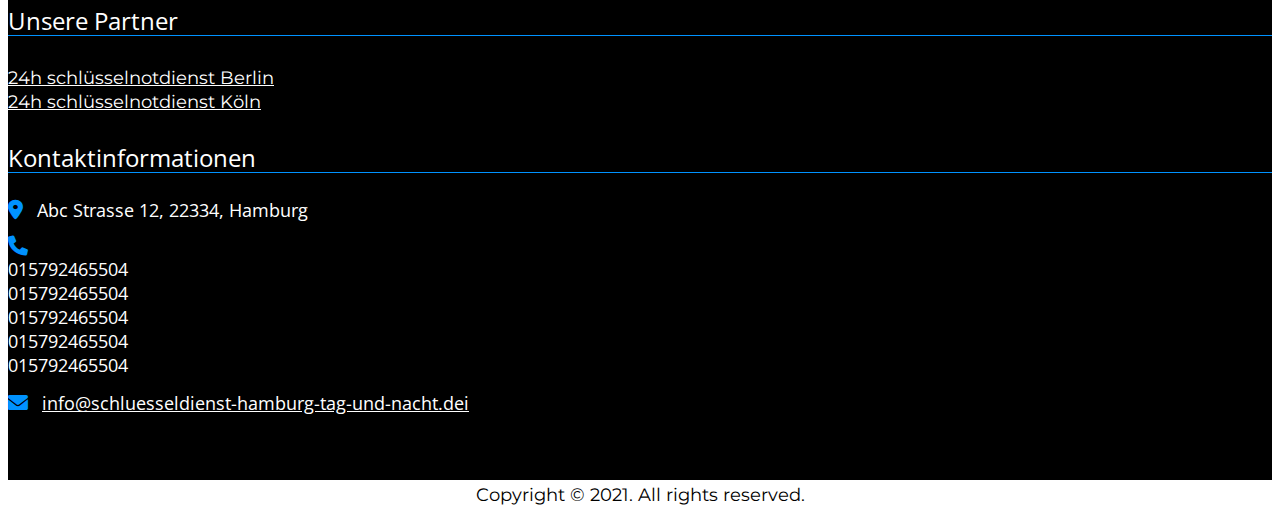
<file: Schluesseldienst-hamburg-tag-und-nacht.de/unser.html>
<!doctype html>
<html lang="en">
<head>
    <meta charset="UTF-8">
    <title>Title</title>
    <meta name="viewport" content="width=device-width, initial-scale=1">
    <link rel="stylesheet" href="styles/style.css">
    <link href="https://cdn.jsdelivr.net/npm/bootstrap@5.1.3/dist/css/bootstrap.min.css" rel="stylesheet"
          integrity="sha384-1BmE4kWBq78iYhFldvKuhfTAU6auU8tT94WrHftjDbrCEXSU1oBoqyl2QvZ6jIW3" crossorigin="anonymous">
    <script defer src="https://cdn.jsdelivr.net/npm/bootstrap@5.1.3/dist/js/bootstrap.bundle.min.js"
            integrity="sha384-ka7Sk0Gln4gmtz2MlQnikT1wXgYsOg+OMhuP+IlRH9sENBO0LRn5q+8nbTov4+1p"
            crossorigin="anonymous"></script>
    <link rel="preconnect" href="https://fonts.googleapis.com">
    <link rel="preconnect" href="https://fonts.gstatic.com" crossorigin>
    <link href="https://fonts.googleapis.com/css2?family=Ubuntu:ital,wght@0,300;0,400;0,500;0,700;1,300;1,400;1,500;1,700&display=swap"
          rel="stylesheet">
    <link href="https://fonts.googleapis.com/css2?family=Montserrat:ital,wght@0,100;0,200;0,300;0,400;0,500;0,600;0,700;0,800;0,900;1,100;1,200;1,300;1,400;1,500;1,600;1,700;1,800;1,900&display=swap"
          rel="stylesheet">
    <link href="https://fonts.googleapis.com/css2?family=Open+Sans:ital,wght@0,300;0,400;0,500;0,600;0,700;0,800;1,300;1,400;1,500;1,600;1,700;1,800&display=swap"
          rel="stylesheet">
    <link href="https://fonts.googleapis.com/css2?family=Roboto:ital,wght@0,100;0,300;0,400;0,500;0,700;0,900;1,100;1,300;1,400;1,500;1,700;1,900&display=swap"
          rel="stylesheet">
    <link rel="stylesheet" href="https://cdnjs.cloudflare.com/ajax/libs/font-awesome/6.0.0/css/all.min.css"
          integrity="sha512-9usAa10IRO0HhonpyAIVpjrylPvoDwiPUiKdWk5t3PyolY1cOd4DSE0Ga+ri4AuTroPR5aQvXU9xC6qOPnzFeg=="
          crossorigin="anonymous" referrerpolicy="no-referrer"/>
    <link rel="stylesheet" type="text/css" href="./slick/slick-theme.css">
    <link rel="stylesheet" type="text/css" href="./slick/slick.css">
</head>
<body>
<header>
    <div class="container nav-actions">
        <a href="#">
            <div class="nav-actions-logo">
                <img src="images/logo.png" alt="logo">
            </div>
        </a>

        <div class="nav-actions-actions">
            <div class="d-flex nav-actions-actions-item">
                <div class="nav-actions-actions-item-svg">
                    <svg width="36" height="39" viewBox="0 0 36 39" fill="none" xmlns="http://www.w3.org/2000/svg">
                        <path d="M28.4675 23.5808C27.7294 22.7693 26.8391 22.3355 25.8955 22.3355C24.9596 22.3355 24.0617 22.7613 23.2931 23.5727L20.8886 26.1034C20.6907 25.9909 20.4929 25.8865 20.3027 25.7821C20.0287 25.6375 19.77 25.5009 19.5493 25.3563C17.297 23.8459 15.25 21.8776 13.2868 19.3308C12.3357 18.0614 11.6965 16.9929 11.2323 15.9083C11.8563 15.3058 12.4346 14.6791 12.9977 14.0766C13.2107 13.8516 13.4238 13.6186 13.6369 13.3937C15.2348 11.7066 15.2348 9.52133 13.6369 7.8342L11.5595 5.64093C11.3236 5.39187 11.0801 5.13479 10.8518 4.8777C10.3953 4.3796 9.91588 3.86542 9.42127 3.38338C8.68316 2.61212 7.80047 2.20239 6.87213 2.20239C5.94379 2.20239 5.04588 2.61212 4.28495 3.38338C4.27734 3.39142 4.27734 3.39142 4.26973 3.39945L1.68254 6.1551C0.708545 7.18345 0.153061 8.43675 0.0313114 9.89089C-0.151313 12.2368 0.503092 14.422 1.00531 15.8521C2.23803 19.3629 4.07949 22.6167 6.82647 26.1034C10.1594 30.3052 14.1695 33.6232 18.7503 35.9611C20.5005 36.8368 22.8366 37.8732 25.4466 38.0499C25.6064 38.058 25.7738 38.066 25.926 38.066C27.6837 38.066 29.16 37.3992 30.3166 36.0736C30.3242 36.0575 30.3394 36.0495 30.347 36.0334C30.7427 35.5273 31.1993 35.0693 31.6787 34.5793C32.0059 34.2499 32.3407 33.9044 32.6679 33.5429C33.4212 32.7154 33.8169 31.7513 33.8169 30.7631C33.8169 29.7669 33.4136 28.8109 32.6451 28.0075L28.4675 23.5808ZM31.1917 32.0405C31.1841 32.0405 31.1841 32.0486 31.1917 32.0405C30.8949 32.3779 30.5905 32.6832 30.2633 33.0207C29.7687 33.5188 29.2665 34.041 28.7947 34.6275C28.0262 35.4951 27.1207 35.9049 25.9336 35.9049C25.8195 35.9049 25.6977 35.9049 25.5836 35.8968C23.3236 35.7442 21.2234 34.8122 19.6483 34.0169C15.3414 31.8156 11.5595 28.6904 8.41683 24.7296C5.82204 21.4277 4.0871 18.3748 2.93809 15.0969C2.23042 13.0964 1.9717 11.5379 2.08584 10.0676C2.16193 9.12767 2.50436 8.34837 3.13593 7.68155L5.73073 4.94197C6.10358 4.57241 6.49927 4.37156 6.88735 4.37156C7.36674 4.37156 7.75482 4.67685 7.99832 4.93394C8.00593 4.94197 8.01354 4.95001 8.02114 4.95804C8.48532 5.41598 8.92666 5.88998 9.39083 6.39612C9.62672 6.65321 9.87022 6.91029 10.1137 7.17541L12.1911 9.36868C12.9977 10.2203 12.9977 11.0076 12.1911 11.8592C11.9704 12.0922 11.7573 12.3252 11.5367 12.5501C10.8975 13.2411 10.2887 13.8838 9.62672 14.5104C9.6115 14.5265 9.59628 14.5345 9.58867 14.5506C8.93427 15.2415 9.05602 15.9164 9.19299 16.3743C9.2006 16.3984 9.20821 16.4225 9.21582 16.4466C9.75608 17.8284 10.517 19.1299 11.6736 20.6805L11.6812 20.6885C13.7814 23.4201 15.9958 25.5491 18.4384 27.18C18.7504 27.3889 19.0699 27.5576 19.3743 27.7182C19.6483 27.8629 19.907 27.9994 20.1276 28.144C20.1581 28.1601 20.1885 28.1842 20.219 28.2003C20.4777 28.3369 20.7212 28.4011 20.9723 28.4011C21.6039 28.4011 21.9995 27.9834 22.1289 27.8468L24.7313 25.0992C24.99 24.826 25.4009 24.4966 25.8803 24.4966C26.3521 24.4966 26.7402 24.81 26.9761 25.0831C26.9837 25.0911 26.9837 25.0911 26.9913 25.0992L31.1841 29.5259C31.9678 30.3454 31.9678 31.1889 31.1917 32.0405Z"
                              fill="#0092FF"/>
                        <path d="M19.4579 9.05442C21.4515 9.40791 23.2626 10.4041 24.7083 11.9306C26.1541 13.457 27.0901 15.3691 27.4325 17.474C27.5162 18.0042 27.9499 18.3738 28.4445 18.3738C28.5054 18.3738 28.5587 18.3658 28.6196 18.3577C29.1826 18.2613 29.5555 17.699 29.4642 17.1044C29.0533 14.5577 27.9119 12.2359 26.1693 10.3961C24.4268 8.55631 22.2277 7.35122 19.8155 6.91738C19.2524 6.82098 18.7274 7.21464 18.6285 7.80112C18.5295 8.3876 18.8948 8.95801 19.4579 9.05442Z"
                              fill="#0092FF"/>
                        <path d="M35.9839 16.7914C35.3066 12.5977 33.4347 8.78158 30.5584 5.74475C27.6821 2.70791 24.0676 0.731557 20.0955 0.0165351C19.5401 -0.0879064 19.015 0.313792 18.9161 0.900271C18.8248 1.49478 19.1976 2.04913 19.7607 2.15357C23.3067 2.78825 26.5407 4.56376 29.1126 7.2712C31.6846 9.98668 33.3587 13.4011 33.9598 17.1449C34.0435 17.6752 34.4772 18.0447 34.9718 18.0447C35.0327 18.0447 35.086 18.0367 35.1469 18.0287C35.7023 17.9403 36.0828 17.3779 35.9839 16.7914Z"
                              fill="#0092FF"/>
                    </svg>
                </div>
                <div class="nav-actions-actions-item-svg-info">
                    <div class="nav-actions-actions-item-svg-info-text">
                        Email Support :
                    </div>
                    <div class="nav-actions-actions-item-svg-info-link">
                        info@subsco.com
                    </div>
                </div>
            </div>

            <div class="d-flex nav-actions-actions-item">
                <div class="nav-actions-actions-item-svg">
                    <svg width="36" height="39" viewBox="0 0 36 39" fill="none" xmlns="http://www.w3.org/2000/svg">
                        <path d="M28.4675 23.5808C27.7294 22.7693 26.8391 22.3355 25.8955 22.3355C24.9596 22.3355 24.0617 22.7613 23.2931 23.5727L20.8886 26.1034C20.6907 25.9909 20.4929 25.8865 20.3027 25.7821C20.0287 25.6375 19.77 25.5009 19.5493 25.3563C17.297 23.8459 15.25 21.8776 13.2868 19.3308C12.3357 18.0614 11.6965 16.9929 11.2323 15.9083C11.8563 15.3058 12.4346 14.6791 12.9977 14.0766C13.2107 13.8516 13.4238 13.6186 13.6369 13.3937C15.2348 11.7066 15.2348 9.52133 13.6369 7.8342L11.5595 5.64093C11.3236 5.39187 11.0801 5.13479 10.8518 4.8777C10.3953 4.3796 9.91588 3.86542 9.42127 3.38338C8.68316 2.61212 7.80047 2.20239 6.87213 2.20239C5.94379 2.20239 5.04588 2.61212 4.28495 3.38338C4.27734 3.39142 4.27734 3.39142 4.26973 3.39945L1.68254 6.1551C0.708545 7.18345 0.153061 8.43675 0.0313114 9.89089C-0.151313 12.2368 0.503092 14.422 1.00531 15.8521C2.23803 19.3629 4.07949 22.6167 6.82647 26.1034C10.1594 30.3052 14.1695 33.6232 18.7503 35.9611C20.5005 36.8368 22.8366 37.8732 25.4466 38.0499C25.6064 38.058 25.7738 38.066 25.926 38.066C27.6837 38.066 29.16 37.3992 30.3166 36.0736C30.3242 36.0575 30.3394 36.0495 30.347 36.0334C30.7427 35.5273 31.1993 35.0693 31.6787 34.5793C32.0059 34.2499 32.3407 33.9044 32.6679 33.5429C33.4212 32.7154 33.8169 31.7513 33.8169 30.7631C33.8169 29.7669 33.4136 28.8109 32.6451 28.0075L28.4675 23.5808ZM31.1917 32.0405C31.1841 32.0405 31.1841 32.0486 31.1917 32.0405C30.8949 32.3779 30.5905 32.6832 30.2633 33.0207C29.7687 33.5188 29.2665 34.041 28.7947 34.6275C28.0262 35.4951 27.1207 35.9049 25.9336 35.9049C25.8195 35.9049 25.6977 35.9049 25.5836 35.8968C23.3236 35.7442 21.2234 34.8122 19.6483 34.0169C15.3414 31.8156 11.5595 28.6904 8.41683 24.7296C5.82204 21.4277 4.0871 18.3748 2.93809 15.0969C2.23042 13.0964 1.9717 11.5379 2.08584 10.0676C2.16193 9.12767 2.50436 8.34837 3.13593 7.68155L5.73073 4.94197C6.10358 4.57241 6.49927 4.37156 6.88735 4.37156C7.36674 4.37156 7.75482 4.67685 7.99832 4.93394C8.00593 4.94197 8.01354 4.95001 8.02114 4.95804C8.48532 5.41598 8.92666 5.88998 9.39083 6.39612C9.62672 6.65321 9.87022 6.91029 10.1137 7.17541L12.1911 9.36868C12.9977 10.2203 12.9977 11.0076 12.1911 11.8592C11.9704 12.0922 11.7573 12.3252 11.5367 12.5501C10.8975 13.2411 10.2887 13.8838 9.62672 14.5104C9.6115 14.5265 9.59628 14.5345 9.58867 14.5506C8.93427 15.2415 9.05602 15.9164 9.19299 16.3743C9.2006 16.3984 9.20821 16.4225 9.21582 16.4466C9.75608 17.8284 10.517 19.1299 11.6736 20.6805L11.6812 20.6885C13.7814 23.4201 15.9958 25.5491 18.4384 27.18C18.7504 27.3889 19.0699 27.5576 19.3743 27.7182C19.6483 27.8629 19.907 27.9994 20.1276 28.144C20.1581 28.1601 20.1885 28.1842 20.219 28.2003C20.4777 28.3369 20.7212 28.4011 20.9723 28.4011C21.6039 28.4011 21.9995 27.9834 22.1289 27.8468L24.7313 25.0992C24.99 24.826 25.4009 24.4966 25.8803 24.4966C26.3521 24.4966 26.7402 24.81 26.9761 25.0831C26.9837 25.0911 26.9837 25.0911 26.9913 25.0992L31.1841 29.5259C31.9678 30.3454 31.9678 31.1889 31.1917 32.0405Z"
                              fill="#0092FF"/>
                        <path d="M19.4579 9.05442C21.4515 9.40791 23.2626 10.4041 24.7083 11.9306C26.1541 13.457 27.0901 15.3691 27.4325 17.474C27.5162 18.0042 27.9499 18.3738 28.4445 18.3738C28.5054 18.3738 28.5587 18.3658 28.6196 18.3577C29.1826 18.2613 29.5555 17.699 29.4642 17.1044C29.0533 14.5577 27.9119 12.2359 26.1693 10.3961C24.4268 8.55631 22.2277 7.35122 19.8155 6.91738C19.2524 6.82098 18.7274 7.21464 18.6285 7.80112C18.5295 8.3876 18.8948 8.95801 19.4579 9.05442Z"
                              fill="#0092FF"/>
                        <path d="M35.9839 16.7914C35.3066 12.5977 33.4347 8.78158 30.5584 5.74475C27.6821 2.70791 24.0676 0.731557 20.0955 0.0165351C19.5401 -0.0879064 19.015 0.313792 18.9161 0.900271C18.8248 1.49478 19.1976 2.04913 19.7607 2.15357C23.3067 2.78825 26.5407 4.56376 29.1126 7.2712C31.6846 9.98668 33.3587 13.4011 33.9598 17.1449C34.0435 17.6752 34.4772 18.0447 34.9718 18.0447C35.0327 18.0447 35.086 18.0367 35.1469 18.0287C35.7023 17.9403 36.0828 17.3779 35.9839 16.7914Z"
                              fill="#0092FF"/>
                    </svg>
                </div>
                <div class="nav-actions-actions-item-svg-info">
                    <div class="nav-actions-actions-item-svg-info-text">
                        Email Support :
                    </div>
                    <div class="nav-actions-actions-item-svg-info-link">
                        info@subsco.com
                    </div>
                </div>
            </div>

            <div class="d-flex nav-actions-actions-item">
                <div class="nav-actions-actions-item-svg">
                    <svg width="36" height="39" viewBox="0 0 36 39" fill="none" xmlns="http://www.w3.org/2000/svg">
                        <path d="M28.4675 23.5808C27.7294 22.7693 26.8391 22.3355 25.8955 22.3355C24.9596 22.3355 24.0617 22.7613 23.2931 23.5727L20.8886 26.1034C20.6907 25.9909 20.4929 25.8865 20.3027 25.7821C20.0287 25.6375 19.77 25.5009 19.5493 25.3563C17.297 23.8459 15.25 21.8776 13.2868 19.3308C12.3357 18.0614 11.6965 16.9929 11.2323 15.9083C11.8563 15.3058 12.4346 14.6791 12.9977 14.0766C13.2107 13.8516 13.4238 13.6186 13.6369 13.3937C15.2348 11.7066 15.2348 9.52133 13.6369 7.8342L11.5595 5.64093C11.3236 5.39187 11.0801 5.13479 10.8518 4.8777C10.3953 4.3796 9.91588 3.86542 9.42127 3.38338C8.68316 2.61212 7.80047 2.20239 6.87213 2.20239C5.94379 2.20239 5.04588 2.61212 4.28495 3.38338C4.27734 3.39142 4.27734 3.39142 4.26973 3.39945L1.68254 6.1551C0.708545 7.18345 0.153061 8.43675 0.0313114 9.89089C-0.151313 12.2368 0.503092 14.422 1.00531 15.8521C2.23803 19.3629 4.07949 22.6167 6.82647 26.1034C10.1594 30.3052 14.1695 33.6232 18.7503 35.9611C20.5005 36.8368 22.8366 37.8732 25.4466 38.0499C25.6064 38.058 25.7738 38.066 25.926 38.066C27.6837 38.066 29.16 37.3992 30.3166 36.0736C30.3242 36.0575 30.3394 36.0495 30.347 36.0334C30.7427 35.5273 31.1993 35.0693 31.6787 34.5793C32.0059 34.2499 32.3407 33.9044 32.6679 33.5429C33.4212 32.7154 33.8169 31.7513 33.8169 30.7631C33.8169 29.7669 33.4136 28.8109 32.6451 28.0075L28.4675 23.5808ZM31.1917 32.0405C31.1841 32.0405 31.1841 32.0486 31.1917 32.0405C30.8949 32.3779 30.5905 32.6832 30.2633 33.0207C29.7687 33.5188 29.2665 34.041 28.7947 34.6275C28.0262 35.4951 27.1207 35.9049 25.9336 35.9049C25.8195 35.9049 25.6977 35.9049 25.5836 35.8968C23.3236 35.7442 21.2234 34.8122 19.6483 34.0169C15.3414 31.8156 11.5595 28.6904 8.41683 24.7296C5.82204 21.4277 4.0871 18.3748 2.93809 15.0969C2.23042 13.0964 1.9717 11.5379 2.08584 10.0676C2.16193 9.12767 2.50436 8.34837 3.13593 7.68155L5.73073 4.94197C6.10358 4.57241 6.49927 4.37156 6.88735 4.37156C7.36674 4.37156 7.75482 4.67685 7.99832 4.93394C8.00593 4.94197 8.01354 4.95001 8.02114 4.95804C8.48532 5.41598 8.92666 5.88998 9.39083 6.39612C9.62672 6.65321 9.87022 6.91029 10.1137 7.17541L12.1911 9.36868C12.9977 10.2203 12.9977 11.0076 12.1911 11.8592C11.9704 12.0922 11.7573 12.3252 11.5367 12.5501C10.8975 13.2411 10.2887 13.8838 9.62672 14.5104C9.6115 14.5265 9.59628 14.5345 9.58867 14.5506C8.93427 15.2415 9.05602 15.9164 9.19299 16.3743C9.2006 16.3984 9.20821 16.4225 9.21582 16.4466C9.75608 17.8284 10.517 19.1299 11.6736 20.6805L11.6812 20.6885C13.7814 23.4201 15.9958 25.5491 18.4384 27.18C18.7504 27.3889 19.0699 27.5576 19.3743 27.7182C19.6483 27.8629 19.907 27.9994 20.1276 28.144C20.1581 28.1601 20.1885 28.1842 20.219 28.2003C20.4777 28.3369 20.7212 28.4011 20.9723 28.4011C21.6039 28.4011 21.9995 27.9834 22.1289 27.8468L24.7313 25.0992C24.99 24.826 25.4009 24.4966 25.8803 24.4966C26.3521 24.4966 26.7402 24.81 26.9761 25.0831C26.9837 25.0911 26.9837 25.0911 26.9913 25.0992L31.1841 29.5259C31.9678 30.3454 31.9678 31.1889 31.1917 32.0405Z"
                              fill="#0092FF"/>
                        <path d="M19.4579 9.05442C21.4515 9.40791 23.2626 10.4041 24.7083 11.9306C26.1541 13.457 27.0901 15.3691 27.4325 17.474C27.5162 18.0042 27.9499 18.3738 28.4445 18.3738C28.5054 18.3738 28.5587 18.3658 28.6196 18.3577C29.1826 18.2613 29.5555 17.699 29.4642 17.1044C29.0533 14.5577 27.9119 12.2359 26.1693 10.3961C24.4268 8.55631 22.2277 7.35122 19.8155 6.91738C19.2524 6.82098 18.7274 7.21464 18.6285 7.80112C18.5295 8.3876 18.8948 8.95801 19.4579 9.05442Z"
                              fill="#0092FF"/>
                        <path d="M35.9839 16.7914C35.3066 12.5977 33.4347 8.78158 30.5584 5.74475C27.6821 2.70791 24.0676 0.731557 20.0955 0.0165351C19.5401 -0.0879064 19.015 0.313792 18.9161 0.900271C18.8248 1.49478 19.1976 2.04913 19.7607 2.15357C23.3067 2.78825 26.5407 4.56376 29.1126 7.2712C31.6846 9.98668 33.3587 13.4011 33.9598 17.1449C34.0435 17.6752 34.4772 18.0447 34.9718 18.0447C35.0327 18.0447 35.086 18.0367 35.1469 18.0287C35.7023 17.9403 36.0828 17.3779 35.9839 16.7914Z"
                              fill="#0092FF"/>
                    </svg>
                </div>
                <div class="nav-actions-actions-item-svg-info">
                    <div class="nav-actions-actions-item-svg-info-text">
                        Email Support :
                    </div>
                    <div class="nav-actions-actions-item-svg-info-link">
                        info@subsco.com
                    </div>
                </div>
            </div>
        </div>
    </div>

    <nav class="navbar navbar-expand-lg navbar-light bg-dark">
        <div class="container">
            <div class="container-fluid">
                <button class="navbar-toggler" type="button" data-bs-toggle="collapse"
                        data-bs-target="#navbarTogglerDemo03" aria-controls="navbarTogglerDemo03" aria-expanded="false"
                        aria-label="Toggle navigation">
                    <span class="navbar-toggler-icon"></span>
                </button>

                <div class="collapse navbar-collapse" id="navbarTogglerDemo03">
                    <ul class="navbar-nav me-auto mb-2 mb-lg-0">
                        <li class="nav-item">
                            <a class="nav-link active" aria-current="page" href="#">Starseite</a>
                        </li>
                        <li class="nav-item">
                            <a class="nav-link" href="#">Stadtteile</a>
                        </li>
                        <li class="nav-item">
                            <a class="nav-link" href="#">Leistungen</a>
                        </li>
                        <li class="nav-item">
                            <a class="nav-link" href="#">Kontakt
                            </a>
                        </li>
                        <li class="nav-item">
                            <a class="nav-link" href="#">Uber uns</a>
                        </li>
                    </ul>
                    <div class="d-flex btn-tel">
                        <a href="tel:84998767788">8 499 876 77 88</a>
                    </div>
                </div>
            </div>
        </div>
    </nav>
</header>

<main>
    <section>
        <div class="breadcrumbs">
            <div class="container">
                <div class="breadcrumbs-container">
                    <h2 class="breadcrumbs-title">Schlüsseldienst Iserbrook</h2>
                    <div class="d-flex breadcrumbs-items">
                        <a href="#">Home »</a>
                        <a href="#">Stadtteile »</a>
                        <a href="#">Home</a>
                    </div>
                </div>

            </div>
        </div>
    </section>

    <section>
        <div class="slider-container">
            <div class="container">

                <div class="slider-text">Nationwide Service, Local Expertise</div>
                <h2 class="slider-title">Offer The Latest Software And Solutions To Our customers!</h2>

                <div class="slider-section">
                    <div class="container-slider">
                        <div class="slider">
                            <div class="slider-item">
                                <div class="slider-item-icon">
                                    <img src="images/i-slider-key.png" alt="key">
                                </div>
                                <h3 class="slider-item-title">Schlüsseldienst</h3>
                                <div class="slider-item-text">Wir sind Ihr Retter im Not wenn Sie sich aus Versehen
                                    ausgesperrt haben, Ihnen die Tür hinterher zugefallen ist oder Sie den Schlüssel
                                    verloren haben. Wir sind ruckzuck bei Ihnen vor Ort. Öffnen jede Tür kostengünstig
                                    und schadensfrei.
                                </div>
                            </div>

                            <div class="slider-item">
                                <div class="slider-item-icon">
                                    <img src="images/i-slider-clock.png" alt="clock">
                                </div>
                                <h3 class="slider-item-title">Schlüsseldienst</h3>
                                <div class="slider-item-text">Wir sind Ihr Retter im Not wenn Sie sich aus Versehen
                                    ausgesperrt haben, Ihnen die Tür hinterher zugefallen ist oder Sie den Schlüssel
                                    verloren haben. Wir sind ruckzuck bei Ihnen vor Ort. Öffnen jede Tür kostengünstig
                                    und schadensfrei.
                                </div>
                            </div>

                            <div class="slider-item">
                                <div class="slider-item-icon">
                                    <img src="images/i-slider-door.png" alt="door">
                                </div>
                                <h3 class="slider-item-title">Schlüsseldienst</h3>
                                <div class="slider-item-text">Wir sind Ihr Retter im Not wenn Sie sich aus Versehen
                                    ausgesperrt haben, Ihnen die Tür hinterher zugefallen ist oder Sie den Schlüssel
                                    verloren haben. Wir sind ruckzuck bei Ihnen vor Ort. Öffnen jede Tür kostengünstig
                                    und schadensfrei.
                                </div>
                            </div>

                            <div class="slider-item">
                                <div class="slider-item-icon">
                                    <img src="images/i-slider-man.png" alt="man">
                                </div>
                                <h3 class="slider-item-title">Schlüsseldienst</h3>
                                <div class="slider-item-text">Wir sind Ihr Retter im Not wenn Sie sich aus Versehen
                                    ausgesperrt haben, Ihnen die Tür hinterher zugefallen ist oder Sie den Schlüssel
                                    verloren haben. Wir sind ruckzuck bei Ihnen vor Ort. Öffnen jede Tür kostengünstig
                                    und schadensfrei.
                                </div>
                            </div>

                            <div class="slider-item">
                                <div class="slider-item-icon">
                                    <img src="images/i-slider-car.png" alt="car">
                                </div>
                                <h3 class="slider-item-title">Schlüsseldienst</h3>
                                <div class="slider-item-text">Wir sind Ihr Retter im Not wenn Sie sich aus Versehen
                                    ausgesperrt haben, Ihnen die Tür hinterher zugefallen ist oder Sie den Schlüssel
                                    verloren haben. Wir sind ruckzuck bei Ihnen vor Ort. Öffnen jede Tür kostengünstig
                                    und schadensfrei.
                                </div>
                            </div>

                            <div class="slider-item">
                                <div class="slider-item-icon">
                                    <img src="images/i-slider-lock.png" alt="lock">
                                </div>
                                <h3 class="slider-item-title">Schlüsseldienst</h3>
                                <div class="slider-item-text">Wir sind Ihr Retter im Not wenn Sie sich aus Versehen
                                    ausgesperrt haben, Ihnen die Tür hinterher zugefallen ist oder Sie den Schlüssel
                                    verloren haben. Wir sind ruckzuck bei Ihnen vor Ort. Öffnen jede Tür kostengünstig
                                    und schadensfrei.
                                </div>
                            </div>
                        </div>
                    </div>
                </div>

                <div class="row justify-between slider-keys-container">
                    <div class="col-lg-6">
                        <div class="d-flex">
                            <div><i class="fa-solid fa-key"></i></div>
                            <div class="slider-key-text">Wir sind ein mittelständisches deutsches Unternehmen</div>
                        </div>
                    </div>
                    <div class="col-lg-6">
                        <div class="d-flex">
                            <div><i class="fa-solid fa-key"></i></div>
                            <div class="slider-key-text">Wir sind ein mittelständisches deutsches Unternehmen</div>
                        </div>
                    </div>
                    <div class="col-lg-6">
                        <div class="d-flex">
                            <div><i class="fa-solid fa-key"></i></div>
                            <div class="slider-key-text">Wir sind ein mittelständisches deutsches Unternehmen</div>
                        </div>
                    </div>
                    <div class="col-lg-6">
                        <div class="d-flex">
                            <div><i class="fa-solid fa-key"></i></div>
                            <div class="slider-key-text">Wir sind ein mittelständisches deutsches Unternehmen</div>
                        </div>
                    </div>
                </div>
            </div>
        </div>
    </section>

    <section>
        <div class="team-container text-center">
            <div class="container">
                <h2 class="text-title">Unser Team</h2>
                <p class="text-text">
                    Unser qualifiziertes Team betreut Sie in allen Fragen über mechanische oder elektronische
                    Sicherheitssyteme. Die Mitarbeiter arbeiten mit hohem Einsatz und Zuverlässigkeit für Ihre
                    Sicherheit rund um die Uhr. Auch bei Öffnung Ihrer Wohnungs- oder Haustür, falls Ihnen dieses
                    Missgeschick passieren sollte, können Sie auf die seriöse Arbeit unserer Mitarbeiter vertrauen.
                    Unser Team erweitert ständig seine Kenntnisse zu den neusten Sicherheitsprodukten, deren Anwendung
                    und fachgerechten Einsatz.
                </p>

                <div class="row">
                    <div class="col-lg-3">
                        <div class="worker-elem">
                            <img src="images/worker1.png">
                            <div class="worker-elem-name">Michael Rothschild</div>
                        </div>
                    </div>

                    <div class="col-lg-3">
                        <div class="worker-elem">
                            <img src="images/worker2.png">
                            <div class="worker-elem-name">Michael Rothschild</div>
                        </div>
                    </div>

                    <div class="col-lg-3">
                        <div class="worker-elem">
                            <img src="images/worker3.png">
                            <div class="worker-elem-name">Michael Rothschild</div>
                        </div>
                    </div>

                    <div class="col-lg-3">
                        <div class="worker-elem">
                            <img src="images/worker4.png">
                            <div class="worker-elem-name">Michael Rothschild</div>
                        </div>
                    </div>
                </div>
            </div>
        </div>
    </section>

    <section>
        <div class="faq container">
            <h2 class="faq-title">FAQ</h2>

            <div class="acor-container flex-justy">

                <div class="col-lg-6 col-md-12">
                    <div class="col-lg-12 faq-item">


                        <input type="radio" name="acor" id="acor1"/>
                        <label for="acor1">Lorem ipsum dolor sit amet?</label>
                        <div class="acor-body">
                            <p>
                                Lorem ipsum dolor sit amet, consectetur adipiscing elit, sed do eiusmod tempor
                                incididunt ut
                                labore
                                et dolore magna aliqua. Ut enim ad minim veniam, quis nostrud .
                            </p>
                        </div>
                    </div>

                    <div class="col-lg-12 faq-item">
                        <input type="radio" name="acor" id="acor2"/>
                        <label for="acor2">Lorem ipsum dolor sit amet?</label>
                        <div class="acor-body">
                            <p>
                                Lorem ipsum dolor sit amet, consectetur adipiscing elit, sed do eiusmod tempor
                                incididunt ut
                                labore
                                et dolore magna aliqua. Ut enim ad minim veniam, quis nostrud .
                            </p>
                        </div>
                    </div>

                    <div class="col-lg-12 faq-item">
                        <input type="radio" name="acor" id="acor3"/>
                        <label for="acor3">Lorem ipsum dolor sit amet?</label>
                        <div class="acor-body">
                            <p>
                                Lorem ipsum dolor sit amet, consectetur adipiscing elit, sed do eiusmod tempor
                                incididunt ut
                                labore
                                et dolore magna aliqua. Ut enim ad minim veniam, quis nostrud .
                            </p>
                        </div>
                    </div>
                </div>

                <div class="col-lg-6 col-md-12">
                    <div class="col-lg-12 faq-item">
                        <input type="radio" name="acor" id="acor4"/>
                        <label for="acor4">Lorem ipsum dolor sit amet?</label>
                        <div class="acor-body">
                            <p>
                                Lorem ipsum dolor sit amet, consectetur adipiscing elit, sed do eiusmod tempor
                                incididunt ut
                                labore
                                et dolore magna aliqua. Ut enim ad minim veniam, quis nostrud .
                            </p>
                        </div>
                    </div>

                    <div class="col-lg-12 faq-item">
                        <input type="radio" name="acor" id="acor5"/>
                        <label for="acor5">Lorem ipsum dolor sit amet?</label>
                        <div class="acor-body">
                            <p>
                                Lorem ipsum dolor sit amet, consectetur adipiscing elit, sed do eiusmod tempor
                                incididunt ut
                                labore
                                et dolore magna aliqua. Ut enim ad minim veniam, quis nostrud .
                            </p>
                        </div>
                    </div>

                    <div class="col-lg-12 faq-item">
                        <input type="radio" name="acor" id="acor6"/>
                        <label for="acor6">Lorem ipsum dolor sit amet?</label>
                        <div class="acor-body">
                            <p>
                                Lorem ipsum dolor sit amet, consectetur adipiscing elit, sed do eiusmod tempor
                                incididunt ut
                                labore
                                et dolore magna aliqua. Ut enim ad minim veniam, quis nostrud .
                            </p>
                        </div>
                    </div>
                </div>
            </div>
        </div>
    </section>
</main>

<footer>
    <div class="footer">
        <div class="container">

            <div class="last-table-services">
                <div class="row">
                    <div class="col-lg-8">
                        <div class="">
                            <p class="last-table-title">Ihr lokaler Schlüsselnotdienst</p>
                            <p class="last-table-text">Haben Sie Ihren Schlüssel vergessen oder haben Sie ihn verloren?
                                Rufen
                                Sie uns gleich an.</p>
                        </div>
                    </div>
                    <div class="col-lg-4">

                        <div class="last-table-btn">
                            <a class="feedback-btn" href="tel:8 4998767788">8 499 876 77 88</a>
                        </div>
                    </div>
                </div>
            </div>

            <div class="footer-inner">
                <div class="row justify-between">

                    <div class="col-lg-2">
                        <div class="footer-logo">
                            <img src="images/footer-logo.png" alt="footer-logo">
                        </div>
                    </div>

                    <div class="col-lg-2">
                        <div class="footer-links">
                            <h3 class="footer-title">Quick Links</h3>
                            <div class="footer-links-inner">
                                <div class="footer-links-elems">
                                    <div>
                                        <a href="#">Türöffnung</a>
                                    </div>

                                    <div>
                                        <a href="#">Services</a>
                                    </div>

                                    <div>
                                        <a href="#">Pricing</a>
                                    </div>

                                    <div>
                                        <a href="#">Kontakt</a>
                                    </div>
                                </div>

                                <div class="footer-links-elems">
                                    <div>
                                        <a href="#">Services</a>
                                    </div>

                                    <div>
                                        <a href="#">Pricing</a>
                                    </div>

                                    <div>
                                        <a href="#">Kontakt</a>
                                    </div>
                                </div>
                            </div>

                        </div>
                    </div>

                    <div class="col-lg-3">
                        <div class="footer-partner">
                            <h3 class="footer-title">Unsere Partner</h3>
                            <div class="footer-partner-links">
                                <div>
                                    <a href="#">24h schlüsselnotdienst Berlin</a>
                                </div>

                                <div>
                                    <a href="#">24h schlüsselnotdienst Köln</a>
                                </div>
                            </div>
                        </div>
                    </div>

                    <div class="col-lg-5">
                        <div class="footer-contacts">
                            <h3 class="footer-title">Kontaktinformationen</h3>
                            <div class="footer-contacts-inner">
                                <div class="footer-contacts-address">
                                    <i class="fa-solid fa-location-dot"></i>
                                    <span>Abc Strasse 12, 22334, Hamburg</span>
                                </div>

                                <div class="d-flex phone-container">
                                    <i class="fa-solid fa-phone"></i>
                                    <div class="phone-links">
                                        <a href="tel:015792465504">015792465504</a>
                                        <br/>
                                        <a href="tel:015792465504">015792465504</a>
                                        <br/>
                                        <a href="tel:015792465504">015792465504</a>
                                        <br/>
                                        <a href="tel:015792465504">015792465504</a>
                                        <br/>
                                        <a href="tel:015792465504">015792465504</a>
                                    </div>
                                </div>

                                <div class="footer-contacts-mail">
                                    <i class="fa-solid fa-envelope"></i>
                                    <a href="mailto:info@schluesseldienst-hamburg-tag-und-nacht.dei">info@schluesseldienst-hamburg-tag-und-nacht.dei</a>
                                </div>
                            </div>

                        </div>
                    </div>
                </div>
            </div>
        </div>
    </div>
    <div class="copyright">
        Copyright © 2021. All rights reserved.
    </div>
</footer>


<script src="https://code.jquery.com/jquery-2.2.0.min.js" type="text/javascript"></script>
<script src="./slick/slick.js" type="text/javascript" charset="utf-8"></script>
<script src="scripts/script.js"></script>
</body>
</html>
</file>
<file: Schluesseldienst-hamburg-tag-und-nacht.de/styles/style.css>
.preview-elems-items {
    display: flex;
}

a {
    transition: all 0.3s;
}

img {
    max-width: 100%;
    max-height: 100%;
}

.text-center {
    text-align: center;
}

.justify-center {
    justify-content: center;
}

.justify-between {
    justify-content: space-between;
}

.justify-evenly {
    justify-content: space-evenly;
}

.fa-phone {
    color: #0092FF;
    font-size: 20px;
    margin-right: 10px;
}

.fa-check {
    color: #0092FF;
    font-size: 20px;
    margin-right: 10px;
}

.fa-location-dot {
    color: #0092FF;
    font-size: 20px;
    margin-right: 10px;
}

.fa-envelope {
    color: #0092FF;
    font-size: 20px;
    margin-right: 10px;
}

.btn-tel a {
    font-style: normal;
    font-weight: 500;
    font-size: 18px;
    line-height: 24px;
    text-align: center;
    color: #FFFFFF;
    background: #0092FF;
    box-shadow: 0 5px 30px rgba(0, 0, 0, 0.1);
    border-radius: 15px;
    padding: 14px 25px;
    text-decoration: none;
}

.btn-tel a:hover {
    color: #FFFFFF;
    text-decoration: none;
}

.nav-link {
    font-style: normal;
    font-weight: 500;
    font-size: 18px;
    line-height: 21px;
    color: #FFFFFF !important;
    margin-right: 30px;
}

.nav-link:hover {
    color: #0092FF !important;
}

.nav-actions {
    display: flex;
    justify-content: space-between;
    padding: 30px 0;
}

.nav-actions-actions {
    display: flex;
    flex-wrap: wrap;
}

.nav-actions-actions-item {
    margin-left: 50px;
}

.nav-actions-actions-item-svg {
    margin-right: 25px;
}

.nav-actions-actions-item-svg-info-text {
    font-style: normal;
    font-weight: normal;
    font-size: 15px;
    line-height: 24px;
    color: #000000;
    font-family: 'Open Sans', sans-serif;
}

.nav-actions-actions-item-svg-info-link {
    font-family: 'Open Sans', sans-serif;
    font-style: normal;
    font-weight: normal;
    font-size: 16px;
    line-height: 24px;
    color: #666666;
}

.preview-services {
    background: url("../images/review-logo.png") center no-repeat;
    height: 730px;
    position: relative;
    background-size: cover;
}

.preview-services:after {
    position: absolute;
    width: 100%;
    height: 100%;
    left: 0;
    top: 0;
    content: "";
    background: rgba(0, 0, 0, 0.5);
}

.preview {
    background: url("../images/preview.png") center no-repeat;
    height: 730px;
    position: relative;
    background-size: cover;
}

.preview:after {
    position: absolute;
    width: 100%;
    height: 100%;
    left: 0;
    top: 0;
    content: "";
    background: rgba(0, 0, 0, 0.5);
}

.absolute-text {
    z-index: 3;
    width: 60%;
    margin: auto;
    position: absolute;
    top: 50%;
    left: 50%;
    -webkit-transform: translate(-50%, -50%);
    -ms-transform: translate(-50%, -50%);
    transform: translate(-50%, -50%);
}

.preview-title {
    font-family: 'Ubuntu', sans-serif;
    font-style: normal;
    font-weight: normal;
    font-size: 80px;
    line-height: 80px;
    text-align: center;
    color: #FFFFFF;
    margin-bottom: 15px;
}

.preview-text {
    font-family: 'Open Sans', sans-serif;
    font-style: normal;
    font-weight: normal;
    font-size: 18px;
    line-height: 27px;
    text-align: center;
    color: #FFFFFF;
    margin-bottom: 20px;
}

.preview-item-text {
    font-family: 'Montserrat', sans-serif;
    font-style: normal;
    font-weight: normal;
    font-size: 18px;
    line-height: 24px;
    color: #FFFFFF;
    margin-bottom: 30px;
}

.slider-container {
    padding: 109px 0 70px;
    background: url("../images/slider-bg.png");
}

.slider-item {
    padding: 50px 30px 112px;
    background: #FFFFFF;
    box-shadow: 0 5px 83px rgba(9, 29, 62, 0.05);
    border-radius: 5px;
    width: 95% !important;
}

.slider-text {
    font-family: Roboto, sans-serif;;
    font-style: normal;
    font-weight: normal;
    font-size: 18px;
    line-height: 20px;
    text-align: center;
    text-transform: capitalize;
    color: #848E9F;
    margin-bottom: 12px;
}

.slider-title {
    font-family: 'Open Sans', sans-serif;
    font-style: normal;
    font-weight: normal;
    font-size: 36px;
    line-height: 48px;
    text-align: center;
    text-transform: capitalize;
    color: #1F314F;
    margin-bottom: 50px;
}

.slider-item-icon {
    background: #FFFFFF;
    box-shadow: 5px 4px 26px rgba(0, 0, 0, 0.1);
    width: 73px;
    height: 73px;
    border-radius: 50%;
    display: flex;
    justify-content: center;
    align-items: center;
    margin: 0 auto 40px;
}

.slider-item-title {
    font-family: 'Open Sans', sans-serif;
    font-style: normal;
    font-weight: normal;
    font-size: 24px;
    line-height: 28px;
    text-align: center;
    color: #000000;
    margin-bottom: 30px;
}

.slider-item-text {
    font-family: 'Open Sans', sans-serif;
    font-style: normal;
    font-weight: normal;
    font-size: 18px;
    line-height: 24px;
    color: #848E9F;
}

.slider-second-elem {
    position: relative;
}

.slider-second-elem-bg {
    z-index: 0;
    position: absolute;
}

.slider-second-elem-bg:after {
    background: rgba(0, 0, 0, 0.5);
    position: absolute;
    height: 100%;
    width: 100%;
    content: "";
    z-index: 1;
}

.slider-second-elem-absolute {
    position: absolute;
    left: 20%;
    right: 20%;
    top: 20%;
    bottom: 20%;
}

.slider-second-elems {
    margin-top: 141px;
    margin-bottom: 70px;
}

.slider-second-elem-img {
    height: 50px;
    width: 50px;
    border-radius: 50%;
    background: #0092FF;
    z-index: 1;
    margin: 56px auto 30px;
}

.slider-second-elem-title {
    font-family: 'Open Sans', sans-serif;
    font-style: normal;
    font-weight: normal;
    font-size: 24px;
    line-height: 28px;
    text-align: center;
    color: #FFFFFF;
    z-index: 1;
}

.internals {
    background: #E0E8EC;
}

.internals-item {
    margin-bottom: 13px;
}

.internals-title {
    margin-bottom: 23px;
    font-family: 'Open Sans', sans-serif;
    font-style: normal;
    font-weight: normal;
    font-size: 24px;
    line-height: 28px;
    color: #000000;
}

.internals-item-text {
    font-family: 'Open Sans', sans-serif;
    font-style: normal;
    font-weight: normal;
    font-size: 18px;
    line-height: 24px;
    color: #848E9F;
}

.internals-img {
    display: flex;
    justify-content: end;
    margin: 0 0 0 auto;
}

.feedback {
    background: #0092FF;
    border-radius: 0;
    padding: 38px;
}

.feedback-title {
    font-family: 'Open Sans', sans-serif;
    font-style: normal;
    font-weight: normal;
    font-size: 36px;
    line-height: 48px;
    text-transform: capitalize;
    color: #FFFFFF;
    margin-bottom: 8px;
}

.feedback-text {
    font-family: 'Open Sans', sans-serif;
    font-style: normal;
    font-weight: normal;
    font-size: 18px;
    line-height: 25px;
    color: #FFFFFF;
    margin-bottom: 30px;
}

.feedback-btn {
    font-family: Ubuntu, sans-serif;;
    font-style: normal;
    font-weight: 500;
    font-size: 18px;
    line-height: 24px;
    text-align: center;
    color: #0092FF;
    background: #FFFFFF;
    box-shadow: 0 5px 30px rgba(0, 0, 0, 0.1);
    border-radius: 15px;
    padding: 13px 25px;
    text-decoration: none;
}

.info {
    padding: 88px 0;
}

.info-title {
    font-family: 'Open Sans', sans-serif;
    font-style: normal;
    font-weight: normal;
    font-size: 36px;
    line-height: 40px;
    color: #000000;
    margin-bottom: 20px;
}

.info-text {
    font-family: 'Open Sans', sans-serif;
    font-style: normal;
    font-weight: normal;
    font-size: 18px;
    line-height: 24px;
    color: #848E9F;
    margin-bottom: 25px;
}

.info-first {
    margin-bottom: 113px;
}

.info-second {
    margin-bottom: 70px;
}

.info-third {
    margin-bottom: 112px;
}

.info-fourth {
    margin-bottom: 112px;
}

.img-info {
    width: 100%;
}

.second-info {
    padding: 70px 0;
}

.second-info-list {
    margin-bottom: 121px;
}

.slides {
    background: url("../images/carts-bg.png");
    background-size: 100% 100%;
    margin-top: 70px;
}

.carts {
    padding-top: 85px;
}

.slides-title {
    font-family: 'Open Sans', sans-serif;
    font-style: normal;
    font-weight: 400;
    font-size: 36px;
    line-height: 48px;
    text-transform: capitalize;
    color: #000000;
    margin-bottom: 15px;
}

.uber-uns {
    margin-top: 70px;
}

.uber-uns-title {
    font-family: 'Open Sans', sans-serif;
    font-style: normal;
    font-weight: 400;
    font-size: 36px;
    line-height: 48px;
    text-transform: capitalize;
    color: #000000;
}

.uber-uns-text {
    font-family: 'Open Sans', sans-serif;
    font-style: normal;
    font-weight: 400;
    font-size: 18px;
    line-height: 24px;
    color: #848E9F;
}

.list {
    margin-top: 100px;
}

.list-title {
    margin-bottom: 15px;
    font-family: 'Open Sans', sans-serif;
    font-style: normal;
    font-weight: 400;
    font-size: 36px;
    line-height: 48px;
    text-transform: capitalize;
    color: #000000;
}

.list-text {
    font-family: 'Open Sans', sans-serif;
    font-style: normal;
    font-weight: 400;
    font-size: 18px;
    line-height: 24px;
    color: #848E9F;
    margin-bottom: 30px;
}

.keys {
    margin-top: 62px;
    background: #000000;
}

.keys-group {
    display: flex;
    justify-content: space-between;
}

.keys-title {
    padding-top: 62px;
    font-family: 'Open Sans', sans-serif;
    font-style: normal;
    font-weight: 400;
    font-size: 36px;
    line-height: 48px;
    text-transform: capitalize;
    color: #FFFFFF;
    padding-bottom: 50px;
    text-align: center;
}

.keys-elem {
    margin-bottom: 10px;
}

.keys-elem-text {
    font-family: 'Open Sans', sans-serif;
    font-style: normal;
    font-weight: 400;
    font-size: 18px;
    line-height: 24px;
    color: #848E9F;
}

.keys-elem-text:hover {
    color: #0092FF;
}

.fa-key {
    margin-right: 10px;
    color: #0092FF;
}

.form-el {
    margin-top: 70px;
}

.form-el-title {
    font-family: 'Open Sans', sans-serif;
    font-style: normal;
    font-weight: 400;
    font-size: 36px;
    line-height: 48px;
    text-transform: capitalize;
    color: #000000;
    margin-bottom: 15px;
}

.form-el-text {
    font-family: 'Open Sans', sans-serif;
    font-style: normal;
    font-weight: 400;
    font-size: 18px;
    line-height: 24px;
    color: #848E9F;
    margin-bottom: 30px;
}

.form-el-form {
    margin-top: 70px;
    background: #FFFFFF;
    box-shadow: 0 5px 83px rgba(9, 29, 62, 0.1);
    border-radius: 5px;
    padding: 50px 75px;
}

.form-el-form-title {
    font-family: 'Open Sans', sans-serif;
    font-style: normal;
    font-weight: 400;
    font-size: 36px;
    line-height: 48px;
    text-align: center;
    text-transform: capitalize;
    color: #000000;
    margin-bottom: 30px;
}

.form-el-form-desc {
    font-family: 'Open Sans', sans-serif;
    font-style: normal;
    font-weight: 400;
    font-size: 24px;
    line-height: 28px;
    text-align: center;
    color: #000000;
    margin-bottom: 30px;
}

.form-el-form-part {
    justify-content: space-between;
}

#map {
    height: 400px;
    width: 100%;
}

.form-el-form-part input {
    border: 1px solid #ECECEC;
    box-sizing: border-box;
    border-radius: 5px;
    width: 48%;
    height: 50px;
    justify-content: space-between;
    padding: 12px 18px;
    outline: none;
}

textarea {
    border: 1px solid #ECECEC;
    box-sizing: border-box;
    border-radius: 5px;
    width: 100%;
    height: 113px;
    padding: 12px 7px;
    outline: none;
}

.form-el-form-part {
    margin-bottom: 30px;
}

.form-el-form-btn {
    background: #0092FF;
    box-shadow: 0 5px 30px rgba(0, 0, 0, 0.1);
    border-radius: 15px;
    padding: 14px 66px;
    font-family: 'Ubuntu', sans-serif;;
    font-style: normal;
    font-weight: 500;
    font-size: 18px;
    line-height: 24px;
    text-align: center;
    color: #FFFFFF;
    outline: none;
    border: none;
    margin-top: 30px;

}

.faq {
    margin: 70px 0;
}

.faq-title {
    font-family: 'Open Sans', sans-serif;
    font-style: normal;
    font-weight: 400;
    font-size: 36px;
    line-height: 48px;
    text-align: center;
    text-transform: capitalize;
    color: #010F32;
}

.faq-item {
    margin-bottom: 20px;
    width: 95% !important;
    position: relative;
}

.acor-container {
    margin: 20px 0;
}

.acor-container .acor-body {
    margin: 0 auto;
    height: 0;
    color: rgba(0, 0, 0, 0);
    background: #F8F9FB;
    line-height: 18px;
    padding: 0 30px;
    box-sizing: border-box;
    transition: color 0.1s, padding 0.3s;
    overflow: hidden;
    font-family: Verdana, sans-serif;
    font-size: 16px;
}

.acor-container .acor-body p {
    margin: 0 0 10px;
    font-family: 'Montserrat', sans-serif;
    font-style: normal;
    font-weight: 400;
    font-size: 18px;
    line-height: 24px;
    color: #000000;
}

.acor-container label {
    cursor: pointer;
    background: #F8F9FB;
    display: block;
    padding: 30px;
    width: 100%;
    box-sizing: border-box;
    z-index: 100;
    margin: 0 0 5px;
    transition: color .35s;
    font-style: normal;
    font-weight: 500;
    font-size: 20px;
    line-height: 24px;
    color: #010F32;
    border-top-left-radius: 15px;
    border-top-right-radius: 15px;
}

.acor-container label:hover {
    color: #0092FF;
}

.acor-container input {
    display: none;
}

.acor-container label:before {
    content: '+';
    float: right;

    font-size: 40px;
}

.acor-container input:checked + label {
    font-style: normal;
    font-weight: 500;
    font-size: 20px;
    line-height: 24px;
    color: #0092FF;
}

.acor-container input:checked + label:before {
    transition: transform 0.3s;
    transform: rotate(45deg);
}

.acor-container input:checked + label + .acor-body {
    height: auto;
    margin-top: -5px;
    color: #000;
    padding: 20px 30px 10px;
    border-bottom-left-radius: 15px;
    border-bottom-right-radius: 15px;
}

.flex-justy {
    display: flex;
    justify-content: space-between;
}

.last-table {
    background: #0092FF;
    border-radius: 10px;
    padding: 31px 75px;
    transform: translateY(50%);
}

.last-table-services {
    background: #0092FF;
    border-radius: 10px;
    padding: 31px 75px;
    transform: translateY(-50%);
}

.last-table-title {
    font-family: 'Open Sans', sans-serif;
    font-style: normal;
    font-weight: 400;
    font-size: 24px;
    line-height: 28px;
    color: #FFFFFF;
}

.last-table-text {
    font-family: 'Open Sans', sans-serif;
    font-style: normal;
    font-weight: 400;
    font-size: 18px;
    line-height: 24px;
    color: #FFFFFF;
}

.last-table-btn {
    display: flex;
    justify-content: end;
    height: 100%;
    align-items: center;
}

.footer {
    margin-top: 70px;
    background: #000000;
}

.footer-inner {
    padding-bottom: 65px;
}

.footer-logo {
    margin-bottom: 25px;
}

.footer-title {
    font-family: 'Open Sans', sans-serif;
    font-style: normal;
    font-weight: 400;
    font-size: 24px;
    line-height: 28px;
    color: #FFFFFF;
    border-bottom: 1px solid #0092FF;
}

.footer-links-elems div a {
    font-family: 'Open Sans', sans-serif;
    font-style: normal;
    font-weight: 400;
    font-size: 18px;
    line-height: 24px;
    color: #FFFFFF;
    margin-bottom: 8px;
    text-decoration: none;
}

.footer-links-elems div a:hover {
    color: #0092FF;
}

.footer-links-elems {
    margin-right: 35px;
    margin-top: 25px;
}

.footer-partner-links {
    margin-top: 30px;
    margin-bottom: 30px;
}

.footer-partner-links a {
    font-family: 'Montserrat', sans-serif;;
    font-style: normal;
    font-weight: 400;
    font-size: 18px;
    line-height: 24px;
    text-decoration-line: underline;
    color: #FFFFFF !important;
}

.footer-partner-links a:hover {
    color: #0092FF !important;
}

.phone-container {
    margin-top: 14px;
    margin-bottom: 14px;
}

.phone-links a {
    font-family: 'Open Sans', sans-serif;
    font-style: normal;
    font-weight: 400;
    font-size: 18px;
    line-height: 24px;
    color: #FFFFFF;
    text-decoration: none;
    margin-bottom: 5px;
}

.phone-links a:hover {
    color: #0092FF !important;
}

.footer-contacts-address span {
    font-family: 'Open Sans', sans-serif;
    font-style: normal;
    font-weight: 400;
    font-size: 18px;
    line-height: 24px;
    color: #FFFFFF;

}

.footer-contacts-inner {
    margin-right: 35px;
    margin-top: 25px;
}

.footer-links-inner {
    margin-bottom: 30px;
    display: flex;
}

.footer-contacts-mail a {
    font-family: 'Open Sans', sans-serif;
    font-style: normal;
    font-weight: 400;
    font-size: 18px;
    line-height: 24px;
    color: #FFFFFF;
}

.footer-contacts-mail a:hover {
    color: #0092FF !important;
}

.copyright {
    font-family: 'Montserrat', sans-serif;;
    font-style: normal;
    font-weight: 400;
    font-size: 18px;
    line-height: 22px;
    color: #000000;
    text-align: center;
    padding: 4px;
}

/*.blue-question {*/
/*    position: absolute;*/
/*    top: 25%;*/
/*    left: 5%;*/
/*    width: 40px;*/
/*    height: 40px;*/
/*    border-radius: 50%;*/
/*    background: #0092FF;*/
/*}*/

/*.blue-question:after {*/
/*    content: "?";*/
/*    display: flex;*/
/*    justify-content: center;*/
/*    align-items: center;*/
/*    height: 100%;*/
/*    color: #FFFFFF;*/
/*    font-size: 20px;*/
/*    font-weight: 900;*/
/*}*/

.rectangle-container {
    margin-top: 20px;
    margin-bottom: 63px;
}

.rectangle {
    width: 25px;
    height: 25px;
    border: 1px solid #FFFFFF;
    margin-right: 13px;
}

.rectangle:after {
    content: "+";
    color: #FFFFFF;
    font-weight: 100;
    display: flex;
    justify-content: center;
    height: 100%;
    align-items: center;
    font-size: 25px;
    transform: translate(1px, -2px);
}

.rectangle-text {
    font-family: 'Open Sans', sans-serif;
    font-style: normal;
    font-weight: 400;
    font-size: 18px;
    line-height: 24px;
    color: #0092FF;
}

.slider-second-elems-elem-1 {
    background: url("../images/slider-second-lock.png");
    height: 206px;
    width: 24% !important;
    position: relative;
    border-radius: 5px;
    background-size: cover;
}

.slider-second-elems-elem-2 {
    background: url("../images/slider-second-open.png");
    height: 206px;
    width: 24% !important;
    position: relative;
    border-radius: 5px;
    background-size: cover;
}

.slider-second-elems-elem-3 {
    background: url("../images/slider-second-destroy.png");
    height: 206px;
    width: 24% !important;
    position: relative;
    border-radius: 5px;
    background-size: cover;
}

.slider-second-elems-elem-4 {
    background: url("../images/slider-second-car.png");
    height: 206px;
    width: 23% !important;
    position: relative;
    border-radius: 5px;
    background-size: cover;
}

.slider-second-elems-elem-1:hover .hidden-second-elem {
    display: block;
    position: absolute;
    left: 0;
    bottom: 0;
    top: 0;
    border-radius: 5px;
}

.slider-second-elems-elem-2:hover .hidden-second-elem {
    display: block;
    position: absolute;
    left: 0;
    bottom: 0;
    top: 0;
    border-radius: 5px;
}

.slider-second-elems-elem-3:hover .hidden-second-elem {
    display: block;
    position: absolute;
    left: 0;
    bottom: 0;
    top: 0;
    border-radius: 5px;
}

.slider-second-elems-elem-4:hover .hidden-second-elem {
    display: block;
    position: absolute;
    left: 0;
    bottom: 0;
    top: 0;
    border-radius: 5px;
}

.slider-second-elems-elem-1:after {
    position: absolute;
    width: 100%;
    height: 100%;
    left: 0;
    top: 0;
    content: "";
    background: rgba(0, 0, 0, 0.7);
    border-radius: 5px;
}

.slider-second-elems-elem-2:after {
    position: absolute;
    width: 100%;
    height: 100%;
    left: 0;
    top: 0;
    content: "";
    background: rgba(0, 0, 0, 0.7);
    border-radius: 5px;
}

.slider-second-elems-elem-3:after {
    position: absolute;
    width: 100%;
    height: 100%;
    left: 0;
    top: 0;
    content: "";
    background: rgba(0, 0, 0, 0.7);
    border-radius: 5px;
}

.slider-second-elems-elem-4:after {
    position: absolute;
    width: 100%;
    height: 100%;
    left: 0;
    top: 0;
    content: "";
    background: rgba(0, 0, 0, 0.7);
    border-radius: 5px;
}

.hidden-second-elem {
    z-index: 1000;
    display: none;
    text-align: center;
    padding: 14px 10px;
    background: #0092FF;
}

.container-cart-elems {
    width: 100%;
    position: absolute;
    z-index: 1;
}

.hidden-second-elem-title {
    font-family: 'Open Sans', sans-serif;
    font-style: normal;
    font-weight: 400;
    font-size: 24px;
    line-height: 28px;
    text-align: center;
    color: #000000;
}

.hidden-second-elem-text {
    font-family: 'Open Sans', sans-serif;
    font-style: normal;
    font-weight: 400;
    font-size: 18px;
    line-height: 24px;
    text-align: center;
    color: #000000;
}

.hidden-second-elem-link {
    background: #FFFFFF;
    border-radius: 5px;
    padding: 3px 23px;
    font-family: 'Open Sans', sans-serif;
    font-style: normal;
    font-weight: 400;
    font-size: 18px;
    line-height: 24px;
    text-align: center;
    color: #000000;
    text-decoration: none;
}

.services-carts-item {
    background: #FFFFFF;
    border-radius: 5px;
    padding: 28px 27px;
    border-bottom: 4px solid #0092FF;
    width: 32% !important;
}

.services-carts-item-img {
    margin-bottom: 15px;
    text-align: center;
}

.services-carts-item-text {
    font-family: 'Open Sans', sans-serif;
    font-style: normal;
    font-weight: 400;
    font-size: 18px;
    line-height: 24px;
    text-align: center;
    color: #848E9F;
}

.services-carts {
    padding: 45px 0;
    background: url(../images/slider-bg.png);
}

.doors-container {
    margin-top: 158px !important;
}

.doors-item-container > * {
    margin-right: 40px;
}

.doors-title {
    font-family: 'Open Sans', sans-serif;
    font-style: normal;
    font-weight: 400;
    font-size: 36px;
    line-height: 48px;
    text-transform: capitalize;
    color: #000000;
}

.services-info {
    background: #0092FF;
    padding: 30px 0;
}

.services-text {
    font-family: 'Open Sans', sans-serif;
    font-style: normal;
    font-weight: 400;
    font-size: 18px;
    line-height: 27px;
    color: #FFFFFF;
    margin-bottom: 30px;
}

.text {
    margin: 70px 0;
}

.text-title {
    font-family: 'Open Sans', sans-serif;
    font-style: normal;
    font-weight: 400;
    font-size: 36px;
    line-height: 48px;
    text-transform: capitalize;
    color: #000000;
    margin-bottom: 15px;
}

.text-text {
    font-family: 'Open Sans', sans-serif;
    font-style: normal;
    font-weight: 400;
    font-size: 18px;
    line-height: 24px;
    color: #848E9F;
    margin-bottom: 30px;
}

.text-h3 {
    font-family: 'Open Sans', sans-serif;
    font-style: normal;
    font-weight: 400;
    font-size: 24px;
    line-height: 28px;
    color: #000000;
    margin-bottom: 20px;
}

.all {
    padding: 70px 0;
}

.mb-20 {
    margin-bottom: 20px;
}

.serviceleistungen {
    padding: 70px 0;
}

.serviceleistungen-title {
    font-family: 'Open Sans', sans-serif;
    font-style: normal;
    font-weight: 400;
    font-size: 36px;
    line-height: 48px;
    text-align: center;
    text-transform: capitalize;
    color: #000000;
    margin-bottom: 30px;
}

.serviceleistungen-item {
    background: #0092FF;
    border-radius: 15px;
    font-family: 'Open Sans', sans-serif;
    font-style: normal;
    font-weight: 400;
    font-size: 18px;
    line-height: 24px;
    text-align: center;
    color: #FFFFFF;
    padding: 14px 95px;
    margin-bottom: 30px;
    transition: all 0.3s;
    cursor: pointer;
}

.serviceleistungen-item:hover {
    color: #0092FF;
    background: #FFFFFF;
}

.breadcrumbs {
    background: #0092FF;
    padding: 36px 0;
}

.breadcrumbs-title {
    font-family: 'Open Sans', sans-serif;
    font-style: normal;
    font-weight: 400;
    font-size: 36px;
    line-height: 48px;
    text-transform: capitalize;
    color: #FFFFFF;
}

.breadcrumbs-container {
    display: flex;
    justify-content: space-between;
    align-items: baseline;
}

.breadcrumbs-items a {
    font-family: 'Open Sans', sans-serif;
    font-style: normal;
    font-weight: 400;
    font-size: 24px;
    line-height: 28px;
    color: #FFFFFF;
    text-decoration: none;
    margin-left: 15px;
}

.areas-all {
    padding: 70px 0;
}

.areas-container {
    margin: 70px 0;
}

.areas-info {
    margin: 70px 0;
}

.link-title {
    font-family: 'Open Sans', sans-serif;
    font-style: normal;
    font-weight: 400;
    font-size: 24px;
    line-height: 28px;
    text-align: center;
    color: #000000;
    margin-bottom: 20px;
}

.link-container {
    margin-bottom: 50px;
}

.accordion-collapse {
    padding: 30px;
}

.feedback-form {
    border-radius: 10px;
    margin: 70px 0;
}

.feedback-form-left-side {
    border-radius: 8px 0 0 8px;
    background: #0092FF;
    box-shadow: 0px 5px 83px rgba(9, 29, 62, 0.1);
}

.feedback-form-left-side-container {
    padding: 30px 0 30px 30px;
}

.feedback-form-left-side-title {
    font-family: 'Open Sans', sans-serif;
    font-style: normal;
    font-weight: 400;
    font-size: 36px;
    line-height: 48px;
    text-transform: capitalize;
    color: #FFFFFF;
    margin-bottom: 30px;
}

.feedback-form-left-side-title-h3 {
    font-family: 'Open Sans', sans-serif;
    font-style: normal;
    font-weight: 100;
    font-size: 24px;
    line-height: 28px;
    color: #FFFFFF;
}

.feedback-form-link {
    font-family: 'Open Sans', sans-serif;
    font-style: normal;
    font-weight: 400;
    font-size: 18px;
    line-height: 24px;
    color: #FFFFFF;
    text-decoration: none;
}

i.feedback-form-icon {
    color: white;
    display: flex;
    align-items: center;
    margin-right: 20px;

}

.feedback-form-part {
    margin-bottom: 50px;
}

.feedback-form-right-side {
    box-shadow: 0px 5px 83px rgba(9, 29, 62, 0.1);
    border-radius: 0 8px 8px 0;
}

.feedback-form-right-side-container {
    padding: 30px 75px 0 103px;
}

.feedback-form-right-side-title {
    margin-bottom: 30px;
    font-family: 'Open Sans', sans-serif;
    font-style: normal;
    font-weight: 400;
    font-size: 36px;
    line-height: 48px;
    text-transform: capitalize;
    color: #000000;
}

.slider-keys-container {
    margin-top: 76px !important;
}

.slider-key-text {
    font-family: 'Open Sans', sans-serif;
    font-style: normal;
    font-weight: 400;
    font-size: 18px;
    line-height: 24px;
    color: #848E9F;
    margin-bottom: 43px;
}

.team-container {
    padding: 70px 0;
}

.worker-elem {
    position: relative;
    background: #FFFFFF;
    padding: 7px 26px;
    border-radius: 5px;
    filter: drop-shadow(4px 8px 38px rgba(0, 0, 0, 0.12));
    margin-bottom: 30px;
}

.worker-elem-name {
    position: absolute;
    padding: 9px 64px;
    background: #0092FF;
    border-radius: 5px;
    font-family: 'Open Sans', sans-serif;
    font-style: normal;
    font-weight: 400;
    font-size: 18px;
    line-height: 24px;
    color: #FFFFFF;
    bottom: 0;
    left: 0;
    right: 0;
}

.nav-link-phone.white {
    background: #FFFFFF;
    box-shadow: 3px 4px 15px rgb(0 0 0 / 10%);
    border-radius: 20px;
    color: black;
    text-decoration: none;
}

.nav-link-phone {
    white-space: pre;
    font-style: normal;
    font-weight: 600;
    font-size: 18px;
    line-height: 22px;
    color: white;
    background: #19BE6F;
    box-shadow: 3px 4px 15px rgb(0 0 0 / 10%);
    border-radius: 20px;
    padding: 11px 25px;
}

.services-trust-item {
    width: 32%;
    border-radius: 5px;
    padding: 0 30px 30px;
    margin-bottom: 20px;
}

.services-trust-item-title {
    font-family: 'Montserrat' , sans-serif;
    font-style: normal;
    font-weight: 600;
    font-size: 24px;
    line-height: 29px;
    color: #FFFFFF;
    margin-bottom: 10px;
}

.services-trust-item-text {
    font-family: 'Montserrat' , sans-serif;
    font-style: normal;
    font-weight: 400;
    font-size: 18px;
    line-height: 22px;
    color: #FFFFFF;
    margin-bottom: 20px;
}

.services-trust-item-price {
    font-family: 'Montserrat' , sans-serif;
    font-style: normal;
    font-weight: 600;
    font-size: 36px;
    line-height: 44px;
    color: #FFFFFF;
    margin-bottom: 10px;
}

.trust {
    background: linear-gradient(to bottom, #0092FF 70%, transparent 70%);
    padding: 50px 0 70px;
}

.trust-title {
    font-family: 'Open Sans' , sans-serif;
    font-style: normal;
    font-weight: 400;
    font-size: 36px;
    line-height: 48px;
    text-align: center;
    text-transform: capitalize;
    color: #FFFFFF;
}

.trust-item-area {
    display: flex;
    margin: 0 auto;
    justify-content: space-between;
    transform: translateY(5%);
    flex-wrap: wrap;
}

.trust-item {
    box-shadow: 5px 4px 14px rgb(0 0 0 / 15%);
    width: 32%;
    background: #FFFFFF;
    border-radius: 5px;
    padding: 30px;
    margin-bottom: 20px;
}

.trust-item-title {
    font-family: 'Montserrat', sans-serif;
    font-style: normal;
    font-weight: 500;
    font-size: 18px;
    line-height: 135.9%;
    text-align: center;
    color: #000000;
}

.trust-item-icon {
    display: flex;
    justify-content: center;
    height: 50px;
    width: 50px;
    background: white;
    border-radius: 50%;
    border: 1px solid #0092FF;
    margin: 15px auto;
    align-items: center;
}

.trust-item-icon svg path{
    fill: #0092FF;
}

.trust-item-text {
    font-family: 'Montserrat', sans-serif;
    font-style: normal;
    font-weight: 400;
    font-size: 18px;
    line-height: 22px;
    text-align: center;
    color: #848E9F;
}

.linking {
    margin-top: 70px;
    margin-bottom: 170px;
}

.linking-item {
    padding: 22px 134px ;
    background: #FFFFFF;
    box-shadow: 9px 4px 31px rgba(0, 0, 0, 0.12);
    border-radius: 5px;
    font-family: 'Montserrat' , sans-serif;
    font-style: normal;
    font-weight: 500;
    font-size: 18px;
    line-height: 135.9%;
    color: #0092FF;
    margin-bottom: 30px;
    text-align: center;
}

.linking-item:hover {
    background: #0092FF;
    color: #FFFFFF;
}

@media screen and (max-width: 1400px) {
    .footer-links-inner {
        display: block;
    }
}

@media screen and (max-width: 992px) {

    .trust-item {
        width: 100%;
    }

    .trust-title {
        width: 100%;
    }

    .services-trust-item {
        width: 100%;
        padding: 0 0 30px;
    }

    .footer {
        margin-top: 170px;
    }

    .slider-item {
        width: 100% !important;
    }

    .breadcrumbs-container {
        display: block;
    }

    .feedback-form-right-side-container {
        padding: 30px;
    }

    .breadcrumbs-items a {
        font-size: 18px;
    }

    .feedback-form-left-side {
        border-radius: 8px 8px 0 0;
    }

    .feedback-form-right-side {
        border-radius: 0 0 8px 8px;
    }

    .last-table-btn {
        justify-content: start;
    }

    .flex-justy {
        display: block;
    }

    .faq-item {
        width: 100% !important;
    }

    .slider-second-elems-elem-1, .slider-second-elems-elem-2, .slider-second-elems-elem-3, .slider-second-elems-elem-4 {
        width: 49% !important;
        margin-bottom: 25px;
    }

}

@media screen and (max-width: 768px) {

    .last-table-services {
        padding: 10px 15px;
    }

    .doors-item-container > * {
        margin-right: 20px;
    }

    .services-carts-item {
        width: 98% !important;
        margin-bottom: 25px;
    }

    .preview-title {
        font-size: 48px;
        line-height: 48px;
    }

    .nav-actions {
        display: block;
    }

    .nav-actions-logo {
        text-align: center;
        margin-bottom: 30px;
    }
}

@media screen and (max-width: 575px) {

    .text-title {
        font-size: 24px;
        line-height: 24px;
    }

    .breadcrumbs-container {
        display: block;
    }

    .breadcrumbs-title {
        font-size: 24px;
    }

    .serviceleistungen-item {
        padding: 14px 15px;
    }

    .breadcrumbs-items a {
        font-size: 18px;
    }

    .internals {
        padding: 30px 0 0;
    }

    .preview-elems-items {
        display: block;
    }

    .preview-elems-items > * {
        justify-content: center;
    }

    .hidden-second-elem {
        padding: 45px 10px;
    }

    .slider-second-elems {
        margin-top: 0;
    }

    .faq {
        margin-top: 40px;
        margin-bottom: 100px;
    }

    .slider-second-elems-elem-1, .slider-second-elems-elem-2, .slider-second-elems-elem-3, .slider-second-elems-elem-4 {
        width: 98% !important;
        margin-bottom: 25px;
    }

    .keys-group {
        display: flex;
        padding-bottom: 10px;
        flex-wrap: wrap;
    }

    .preview-title {
        font-size: 36px;
        line-height: 39px;
    }

    .feedback-title {
        font-size: 24px;
        margin-bottom: 25px;
        line-height: 24px;
    }

    .form-el-form {
        padding: 50px 15px;
    }

    .last-table {
        padding: 30px 15px;
    }

    .keys-title {
        font-size: 24px;
        line-height: 24px;
        margin-bottom: 25px;
    }

    .list-title {
        font-size: 24px;
        line-height: 24px;
        margin-bottom: 25px;
    }

    .uber-uns-title {
        font-size: 24px;
        line-height: 24px;
        margin-bottom: 25px;
    }

    .slides-title {
        font-size: 24px;
        line-height: 24px;
        margin-bottom: 25px;
    }

    .info-title {
        font-size: 24px;
        line-height: 24px;
        margin-bottom: 25px;
    }

    .slider-title {
        font-size: 24px;
        line-height: 24px;
        margin-bottom: 25px;
    }

    .form-el-form-title {
        font-size: 24px;
        line-height: 24px;
        margin-bottom: 25px;
    }

    .form-el-title {
        font-size: 24px;
        line-height: 24px;
        margin-bottom: 25px;
    }

    .slider-item {
        width: 100% !important;
    }

    .info-fourth {
        margin-bottom: 50px;
    }

    .info-third {
        margin-bottom: 50px;
    }

    .info-second {
        margin-bottom: 50px;
    }

    .info-first {
        margin-bottom: 50px;
    }

    .second-info-list {
        margin-bottom: 50px;
    }

    .info {
        padding: 50px 0;
    }

    .nav-actions-actions-item {
        margin: 0;
    }

    .nav-actions-actions {
        justify-content: center;
    }

    .all {
        padding: 30px 0;
    }

    .doors-container {
        margin-top: 40px;
    }

}
</file>
